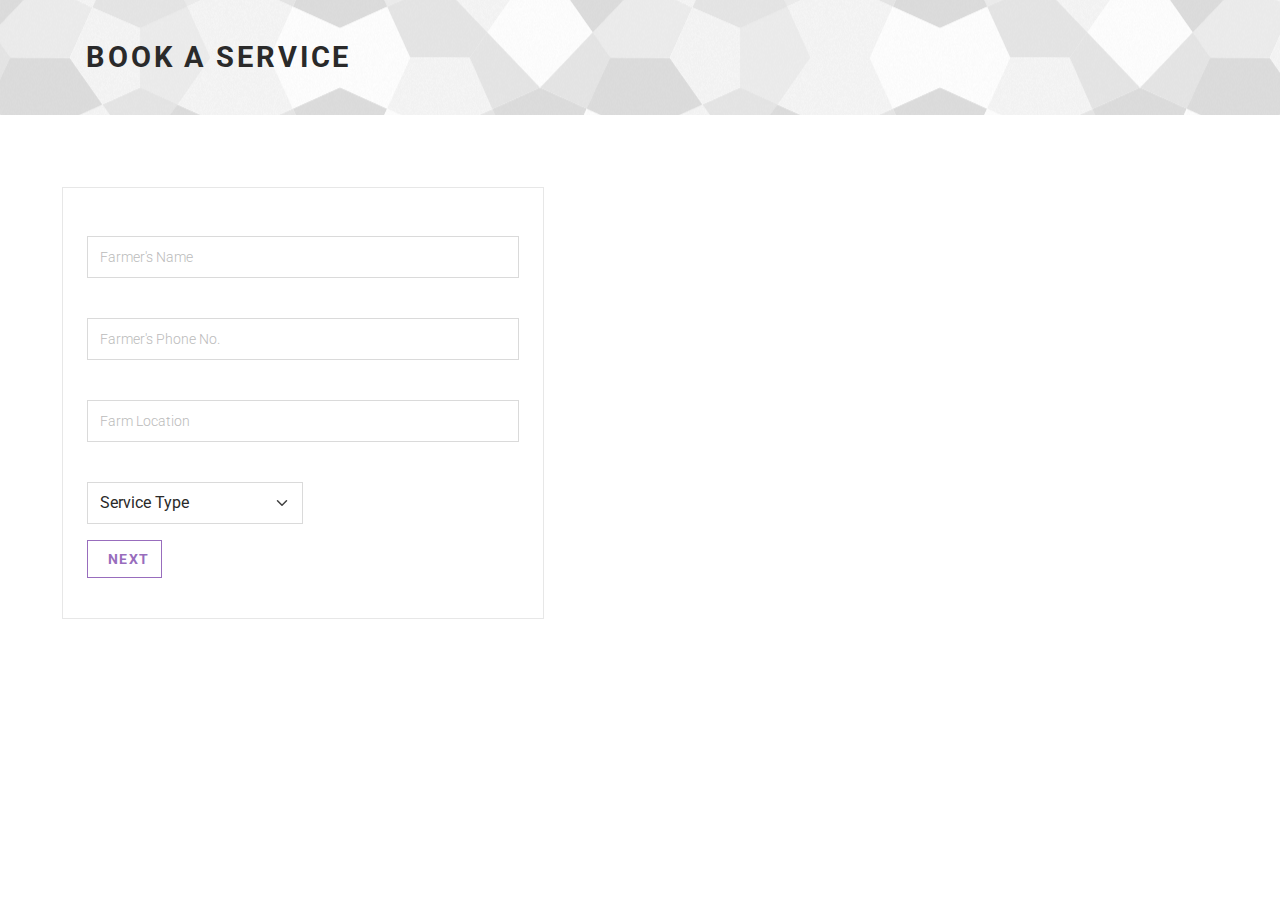
<file: booking.html>
<!DOCTYPE html>
<html>
  <head>
    <meta charset="utf-8">
    <meta http-equiv="X-UA-Compatible" content="IE=edge">
    <title>Book Service</title>
    <meta name="description" content="">
    <meta name="viewport" content="width=device-width, initial-scale=1">
    <meta name="robots" content="all,follow">
    <!-- Google fonts-->
    <link rel="stylesheet" href="https://fonts.googleapis.com/css?family=Roboto:300,400,700">
    <!-- Swiper slider-->
    <link rel="stylesheet" href="vendor/swiper/swiper-bundle.min.css">
    <!-- Choices.js [Custom select]-->
    <link rel="stylesheet" href="vendor/choices.js/public/assets/styles/choices.css">
    <!-- Theme stylesheet-->
    <link rel="stylesheet" href="css/style.default.css" id="theme-stylesheet">
    <!-- Custom stylesheet - for your changes-->
    <link rel="stylesheet" href="css/custom.css">
    <!-- Favicon and apple touch icons-->
    <link rel="shortcut icon" href="img/favicon.ico" type="image/x-icon">
    <link rel="apple-touch-icon" href="img/apple-touch-icon.png">
    <link rel="apple-touch-icon" sizes="57x57" href="img/apple-touch-icon-57x57.png">
    <link rel="apple-touch-icon" sizes="72x72" href="img/apple-touch-icon-72x72.png">
    <link rel="apple-touch-icon" sizes="76x76" href="img/apple-touch-icon-76x76.png">
    <link rel="apple-touch-icon" sizes="114x114" href="img/apple-touch-icon-114x114.png">
    <link rel="apple-touch-icon" sizes="120x120" href="img/apple-touch-icon-120x120.png">
    <link rel="apple-touch-icon" sizes="144x144" href="img/apple-touch-icon-144x144.png">
    <link rel="apple-touch-icon" sizes="152x152" href="img/apple-touch-icon-152x152.png">
  </head>
  <body>
    <div class="wide" id="all">


      <!-- HEADING BREADCRUMB-->
      <section class="bg-pentagon py-4">
        <div class="container py-3">
          <div class="row d-flex align-items-center gy-4">
            <div class="col-md-7">
              <h1 class="h2 mb-0 text-uppercase">Book A service</h1>
            </div>
          </div>
        </div>
      </section>

      <!-- CREDENTIALS SECTION-->
      <section class="py-5">
        <div class="container py-4">
          <div class="row g-5">
            <div class="col-lg-5 border p-4">
              <!-- REGISTER FORM-->
              <form action="customer-orders.html">
                <div class="form-group mb-3">
                  <label class="form-label" for="username"></label>
                  <input class="form-control" id="username" type="text" name="username" placeholder="Farmer's Name">
                </div>
                <div class="form-group mb-3">
                  <label class="form-label" for="phone"></label>
                  <input class="form-control" id="phone" type="number" name="phone" placeholder="Farmer's Phone No.">
                </div>

                <div class="form-group mb-3">
                  <label class="form-label" for="location"></label>
                  <input class="form-control" id="location" type="text" name="location" placeholder="Farm Location">
                </div>

                <div class="col-md-12 mb-3 col-lg-3" style="width: 50%;">
                  <label class="form-label" for="serviceType"></label>
                  <select class="form-select" id="serviceType" name="serviceType" data-customclass="form-control py-1">
                    <option selected disabled>Service Type</option>
                    <option value="#">Farm Vehicles</option>
                    <option value="#">Logistic</option>
                  </select>
                </div>


                <div class="form-group mb-3">
                  <a class="btn btn-outline-primary" href="service_type.html" type="submit"><i class="fas fa-user me-2"></i>Next</a>
                </div>
              </form>
            </div>
          </div>
        </div>
      </section>
    </div>


    <!-- JavaScript files-->
    <script src="vendor/bootstrap/js/bootstrap.bundle.min.js"></script>
    <script src="vendor/waypoints/lib/noframework.waypoints.js"></script>
    <script src="vendor/swiper/swiper-bundle.min.js"></script>
    <script src="vendor/choices.js/public/assets/scripts/choices.js"></script>
    <script src="js/theme.js"></script>

    <!-- FontAwesome CSS - loading as last, so it doesn't block rendering-->
    <link rel="stylesheet" href="https://use.fontawesome.com/releases/v5.7.1/css/all.css" integrity="sha384-fnmOCqbTlWIlj8LyTjo7mOUStjsKC4pOpQbqyi7RrhN7udi9RwhKkMHpvLbHG9Sr" crossorigin="anonymous">
  </body>
</html>
</file>
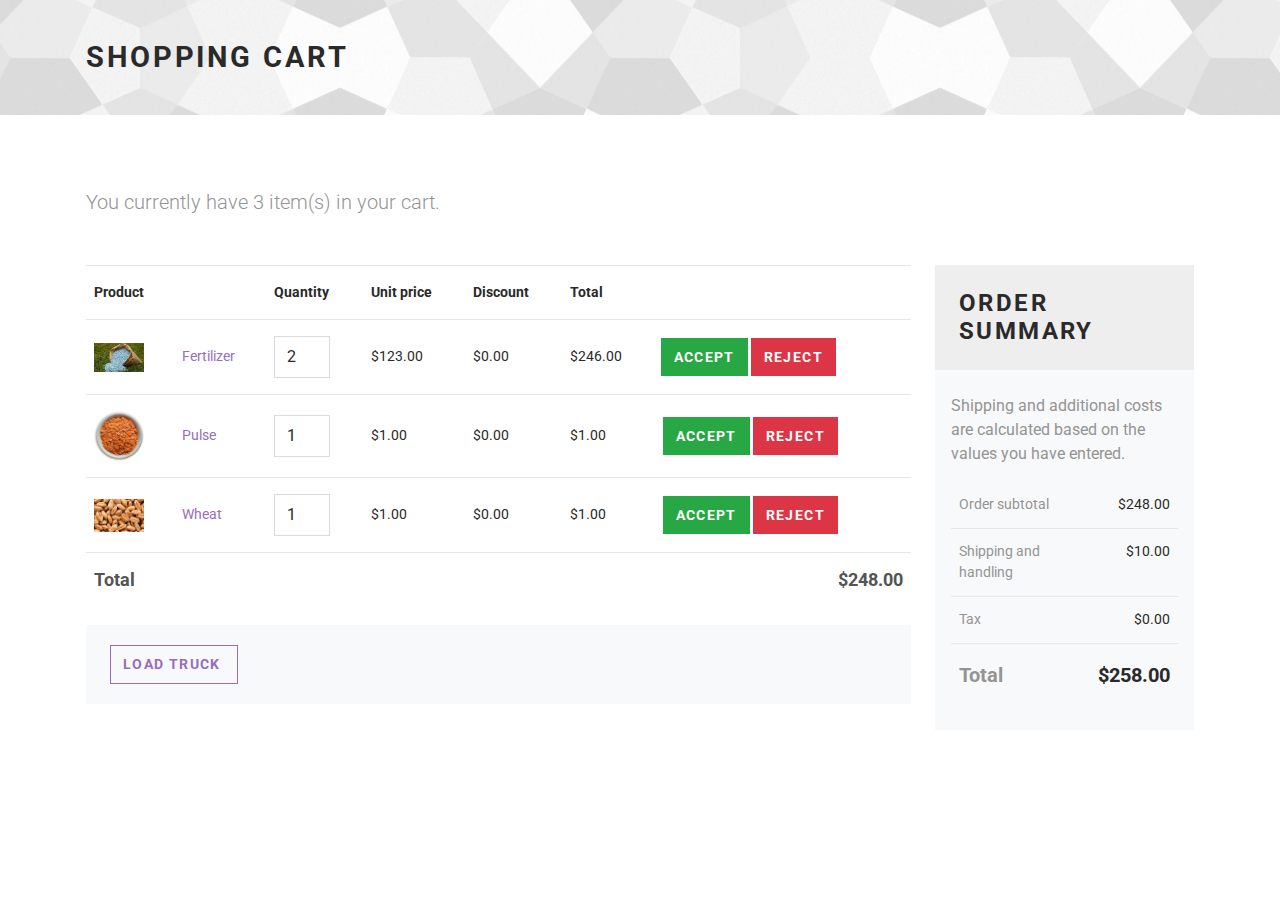
<file: import_list.html>
<!DOCTYPE html>
<html>
  <head>
    <meta charset="utf-8">
    <meta http-equiv="X-UA-Compatible" content="IE=edge">
    <title>Universal - All In 1 Template</title>
    <meta name="description" content="">
    <meta name="viewport" content="width=device-width, initial-scale=1">
    <meta name="robots" content="all,follow">
    <!-- Google fonts-->
    <link rel="stylesheet" href="https://fonts.googleapis.com/css?family=Roboto:300,400,700">
    <!-- Swiper slider-->
    <link rel="stylesheet" href="vendor/swiper/swiper-bundle.min.css">
    <!-- Choices.js [Custom select]-->
    <link rel="stylesheet" href="vendor/choices.js/public/assets/styles/choices.css">
    <!-- Theme stylesheet-->
    <link rel="stylesheet" href="css/style.default.css" id="theme-stylesheet">
    <!-- Custom stylesheet - for your changes-->
    <link rel="stylesheet" href="css/custom.css">
    <!-- Favicon and apple touch icons-->
    <link rel="shortcut icon" href="img/favicon.ico" type="image/x-icon">
    <link rel="apple-touch-icon" href="img/apple-touch-icon.png">
    <link rel="apple-touch-icon" sizes="57x57" href="img/apple-touch-icon-57x57.png">
    <link rel="apple-touch-icon" sizes="72x72" href="img/apple-touch-icon-72x72.png">
    <link rel="apple-touch-icon" sizes="76x76" href="img/apple-touch-icon-76x76.png">
    <link rel="apple-touch-icon" sizes="114x114" href="img/apple-touch-icon-114x114.png">
    <link rel="apple-touch-icon" sizes="120x120" href="img/apple-touch-icon-120x120.png">
    <link rel="apple-touch-icon" sizes="144x144" href="img/apple-touch-icon-144x144.png">
    <link rel="apple-touch-icon" sizes="152x152" href="img/apple-touch-icon-152x152.png">
    <!-- Tweaks for older IEs--><!--[if lt IE 9]>
        <script src="https://oss.maxcdn.com/html5shiv/3.7.3/html5shiv.min.js"></script>
        <script src="https://oss.maxcdn.com/respond/1.4.2/respond.min.js"></script><![endif]-->
  </head>
  <body>
    <div class="wide" id="all">

    <!-- HEADING BREADCRUMB-->
    <section class="bg-pentagon py-4">
      <div class="container py-3">
        <div class="row d-flex align-items-center gy-4">
          <div class="col-md-7">
            <h1 class="h2 mb-0 text-uppercase">Shopping cart</h1>
          </div>
        </div>
      </div>
    </section>

      <!-- SHOP BASKET SECTION-->
      <section class="py-5">
        <div class="container py-4">
          <p class="text-muted lead mb-5">You currently have 3 item(s) in your cart.</p>
          <div class="row">
            <div class="col-lg-9">
              <!-- CART PRODUCTS TABLE-->
              <form method="get" action="shop-checkout1.html">
                <div class="table-responsive">
                  <table class="table text-nowrap">
                    <thead>
                      <tr class="text-sm">
                        <th class="border-gray-300 border-top py-3" colspan="2">Product</th>
                        <th class="border-gray-300 border-top py-3">Quantity</th>
                        <th class="border-gray-300 border-top py-3">Unit price</th>
                        <th class="border-gray-300 border-top py-3">Discount</th>
                        <th class="border-gray-300 border-top py-3">Total</th>
                        <th class="border-gray-300 border-top py-3"></th>
                      </tr>
                    </thead>
                    <tbody>
                      <tr class="text-sm">
                        <td class="align-middle border-gray-300 py-3"><a href="#"><img class="img-fluid flex-shrink-0" src="img/fertilizer.jpeg" alt="White Blouse Armani" style="min-width: 50px" width="50"></a></td>
                        <td class="align-middle border-gray-300 py-3"><a href="#">Fertilizer</a></td>
                        <td class="align-middle border-gray-300 py-3">
                          <input class="form-control" type="number" value="2" style="max-width: 3.5rem">
                        </td>
                        <td class="align-middle border-gray-300 py-3">$123.00</td>
                        <td class="align-middle border-gray-300 py-3">$0.00</td>
                        <td class="align-middle border-gray-300 py-3">$246.00</td>
                        <td class="align-middle border-gray-300 py-3">
                          <button class="btn btn-success" type="button">Accept</button>
                          <button class="btn btn-danger" type="button">Reject</button>
                        </td>
                      </tr>
                      <tr class="text-sm">
                        <td class="align-middle border-gray-300 py-3"><a href="#"><img class="img-fluid flex-shrink-0" src="img/pulses.png" alt="White Blouse Armani" style="min-width: 50px" width="50"></a></td>
                        <td class="align-middle border-gray-300 py-3"><a href="#">Pulse</a></td>
                        <td class="align-middle border-gray-300 py-3">
                          <input class="form-control" type="number" value="1" style="max-width: 3.5rem">
                        </td>
                        <td class="align-middle border-gray-300 py-3">$1.00</td>
                        <td class="align-middle border-gray-300 py-3">$0.00</td>
                        <td class="align-middle border-gray-300 py-3">$1.00</td>
                        <td class="align-middle border-gray-300 py-3">
                          <button class="btn btn-link p-0" type="button">
                            <button class="btn btn-success" type="button">Accept</button>
                            <button class="btn btn-danger" type="button">Reject</button>
                        </button>
                        </td>
                      </tr>
                      <tr class="text-sm">
                        <td class="align-middle border-gray-300 py-3"><a href="#"><img class="img-fluid flex-shrink-0" src="img/wheat.jpg" alt="White Blouse Armani" style="min-width: 50px" width="50"></a></td>
                        <td class="align-middle border-gray-300 py-3"><a href="#">Wheat</a></td>
                        <td class="align-middle border-gray-300 py-3">
                          <input class="form-control" type="number" value="1" style="max-width: 3.5rem">
                        </td>
                        <td class="align-middle border-gray-300 py-3">$1.00</td>
                        <td class="align-middle border-gray-300 py-3">$0.00</td>
                        <td class="align-middle border-gray-300 py-3">$1.00</td>
                        <td class="align-middle border-gray-300 py-3">
                          <button class="btn btn-link p-0" type="button">
                            <button class="btn btn-success" type="button">Accept</button>
                            <button class="btn btn-danger" type="button">Reject</button>
                        </button>
                        </td>
                      </tr>
                    </tbody>
                    <tfoot>
                      <tr>
                        <th class="py-3 border-0" colspan="5"> <span class="h4 text-gray-700 mb-0">Total</span></th>
                        <th class="py-3 border-0 text-end" colspan="2"> <span class="h4 text-gray-700 mb-0">$248.00</span></th>
                      </tr>
                    </tfoot>
                  </table>
                </div>
                <!-- NAVIGATION FOOTER-->
                <div class="d-flex gx-lg-0 bg-light px-4 py-3 mb-5">
                    <button class="btn btn-outline-primary my-1" type="submit">Load Truck<i class="fas fa-angle-right ms-1"></i></button>
                </div>
              </form>
            </div>

            <!-- CHECKOUT SIDEBAR -->
            <div class="col-lg-3">
              <div class="mb-5">
                <div class="p-4 bg-gray-200">
                  <h3 class="text-uppercase mb-0">Order summary</h3>
                </div>
                <div class="bg-light py-4 px-3">
                  <p class="text-muted">Shipping and additional costs are calculated based on the values you have entered.</p>
                  <div class="table-responsive">
                    <table class="table mb-0">
                      <tbody class="text-sm">
                        <tr>
                          <th class="text-muted"> <span class="d-block py-1 fw-normal">Order subtotal</span></th>
                          <th> <span class="d-block py-1 fw-normal text-end">$248.00</span></th>
                        </tr>
                        <tr>
                          <th class="text-muted"> <span class="d-block py-1 fw-normal">Shipping and handling</span></th>
                          <th> <span class="d-block py-1 fw-normal text-end">$10.00</span></th>
                        </tr>
                        <tr>
                          <th class="text-muted"> <span class="d-block py-1 fw-normal">Tax</span></th>
                          <th> <span class="d-block py-1 fw-normal text-end">$0.00</span></th>
                        </tr>
                        <tr class="total">
                          <td class="py-3 border-bottom-0 text-muted"> <span class="lead fw-bold">Total</span></td>
                          <th class="py-3 border-bottom-0"> <span class="lead fw-bold text-end">$258.00</span></th>
                        </tr>
                      </tbody>
                    </table>
                  </div>
                </div>
              </div>
            </div>
          </div>
        </div>
      </section>
    </div>

    <!-- JavaScript files-->
    <script src="vendor/bootstrap/js/bootstrap.bundle.min.js"></script>
    <script src="vendor/waypoints/lib/noframework.waypoints.js"></script>
    <script src="vendor/swiper/swiper-bundle.min.js"></script>
    <script src="vendor/choices.js/public/assets/scripts/choices.js"></script>
    <script src="js/theme.js"></script>
    <script>
      // ------------------------------------------------------- //
      //   Inject SVG Sprite -
      //   see more here
      //   https://css-tricks.com/ajaxing-svg-sprite/
      // ------------------------------------------------------ //
      function injectSvgSprite(path) {

          var ajax = new XMLHttpRequest();
          ajax.open("GET", path, true);
          ajax.send();
          ajax.onload = function(e) {
          var div = document.createElement("div");
          div.className = 'd-none';
          div.innerHTML = ajax.responseText;
          document.body.insertBefore(div, document.body.childNodes[0]);
          }
      }
      // this is set to BootstrapTemple website as you cannot
      // inject local SVG sprite (using only 'icons/orion-svg-sprite.svg' path)
      // while using file:// protocol
      // pls don't forget to change to your domain :)
      injectSvgSprite('https://bootstraptemple.com/files/icons/orion-svg-sprite.svg');

    </script>
    <!-- FontAwesome CSS - loading as last, so it doesn't block rendering-->
    <link rel="stylesheet" href="https://use.fontawesome.com/releases/v5.7.1/css/all.css" integrity="sha384-fnmOCqbTlWIlj8LyTjo7mOUStjsKC4pOpQbqyi7RrhN7udi9RwhKkMHpvLbHG9Sr" crossorigin="anonymous">
  </body>
</html>
</file>
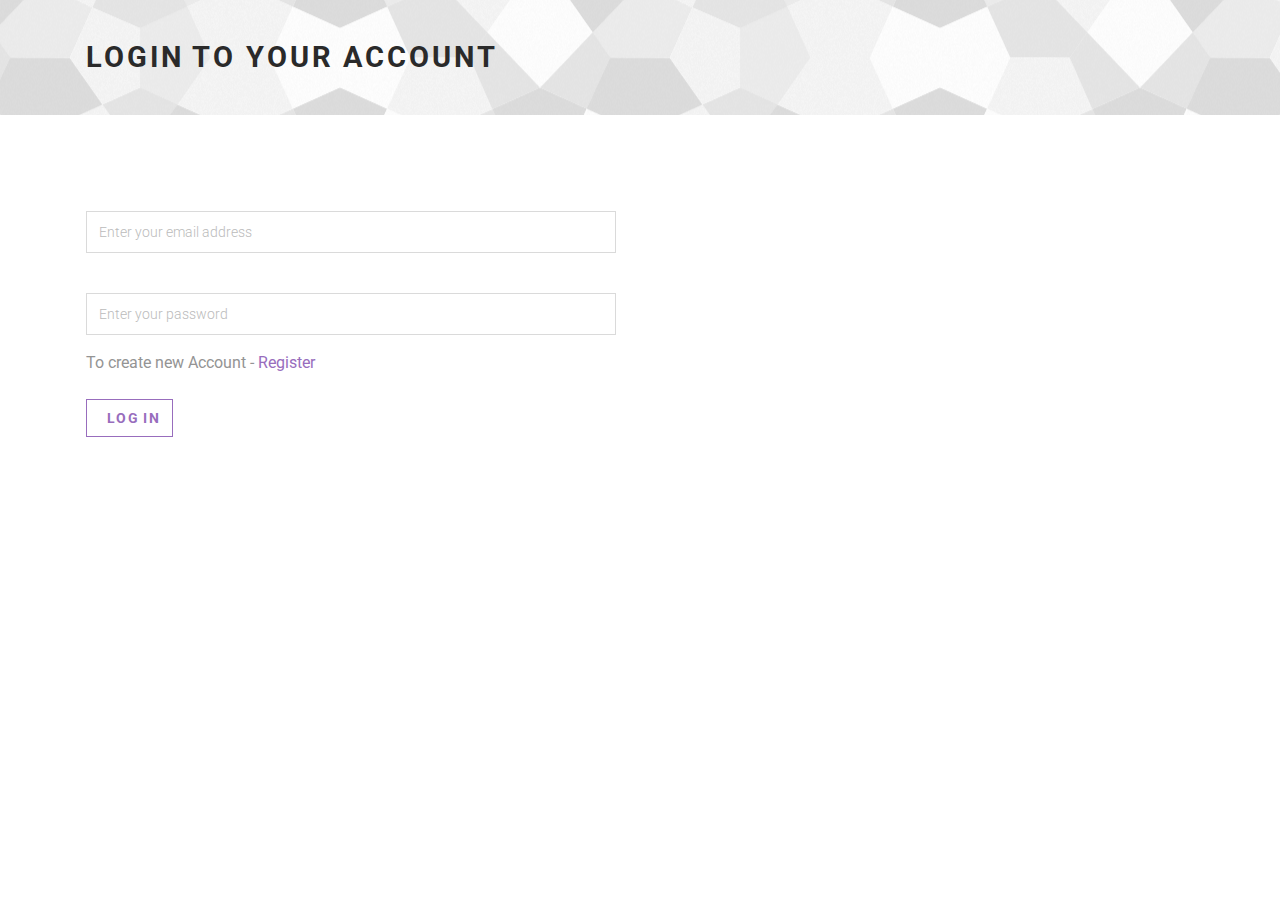
<file: login.html>
<!DOCTYPE html>
<html>
  <head>
    <meta charset="utf-8">
    <meta http-equiv="X-UA-Compatible" content="IE=edge">
    <title>Universal - All In 1 Template</title>
    <meta name="description" content="">
    <meta name="viewport" content="width=device-width, initial-scale=1">
    <meta name="robots" content="all,follow">
    <!-- Google fonts-->
    <link rel="stylesheet" href="https://fonts.googleapis.com/css?family=Roboto:300,400,700">
    <!-- Swiper slider-->
    <link rel="stylesheet" href="vendor/swiper/swiper-bundle.min.css">
    <!-- Choices.js [Custom select]-->
    <link rel="stylesheet" href="vendor/choices.js/public/assets/styles/choices.css">
    <!-- Theme stylesheet-->
    <link rel="stylesheet" href="css/style.default.css" id="theme-stylesheet">
    <!-- Custom stylesheet - for your changes-->
    <link rel="stylesheet" href="css/custom.css">
    <!-- Favicon and apple touch icons-->
    <link rel="shortcut icon" href="img/favicon.ico" type="image/x-icon">
    <link rel="apple-touch-icon" href="img/apple-touch-icon.png">
    <link rel="apple-touch-icon" sizes="57x57" href="img/apple-touch-icon-57x57.png">
    <link rel="apple-touch-icon" sizes="72x72" href="img/apple-touch-icon-72x72.png">
    <link rel="apple-touch-icon" sizes="76x76" href="img/apple-touch-icon-76x76.png">
    <link rel="apple-touch-icon" sizes="114x114" href="img/apple-touch-icon-114x114.png">
    <link rel="apple-touch-icon" sizes="120x120" href="img/apple-touch-icon-120x120.png">
    <link rel="apple-touch-icon" sizes="144x144" href="img/apple-touch-icon-144x144.png">
    <link rel="apple-touch-icon" sizes="152x152" href="img/apple-touch-icon-152x152.png">
  </head>
  <body>
    <div class="wide" id="all">


        <!-- HEADING BREADCRUMB-->
        <section class="bg-pentagon py-4">
          <div class="container py-3">
            <div class="row d-flex align-items-center gy-4">
              <div class="col-md-7">
                <h1 class="h2 mb-0 text-uppercase">Login to your Account</h1>
              </div>
            </div>
          </div>
        </section>
      <!-- CREDENTIALS SECTION-->
      <section class="py-5">
        <div class="container py-4">
          <div class="row g-5">

            <!-- LOGIN BLOCK -->
            <div class="col-lg-6">
                <!-- LOGIN FORM-->
                <form action="customer-orders.html">

                    <div class="form-group mb-3">
                        <label class="form-label" for="loginemail"></label>
                        <input class="form-control" id="loginemail" type="text" name="loginemail" placeholder="Enter your email address">
                    </div>
                    <div class="form-group mb-3">
                        <label class="form-label" for="loginpassword"></label>
                        <input class="form-control" id="loginpassword" type="text" name="loginpassword" placeholder="Enter your password">
                    </div>
                    <p class="text-muted mb-4">To create new Account - <a href="register.html">Register</a></p>
                  <div class="form-group mb-3">
                      <a class="btn btn-outline-primary" href="booking.html" type="submit"><i class="fas fa-door-open me-2"></i>Log in</a>
                  </div>
                </form>
            </div>
          </div>
        </div>
      </section>
    </div>


    <!-- JavaScript files-->
    <script src="vendor/bootstrap/js/bootstrap.bundle.min.js"></script>
    <script src="vendor/waypoints/lib/noframework.waypoints.js"></script>
    <script src="vendor/swiper/swiper-bundle.min.js"></script>
    <script src="vendor/choices.js/public/assets/scripts/choices.js"></script>
    <script src="js/theme.js"></script>

    <!-- FontAwesome CSS - loading as last, so it doesn't block rendering-->
    <link rel="stylesheet" href="https://use.fontawesome.com/releases/v5.7.1/css/all.css" integrity="sha384-fnmOCqbTlWIlj8LyTjo7mOUStjsKC4pOpQbqyi7RrhN7udi9RwhKkMHpvLbHG9Sr" crossorigin="anonymous">
  </body>
</html>
</file>
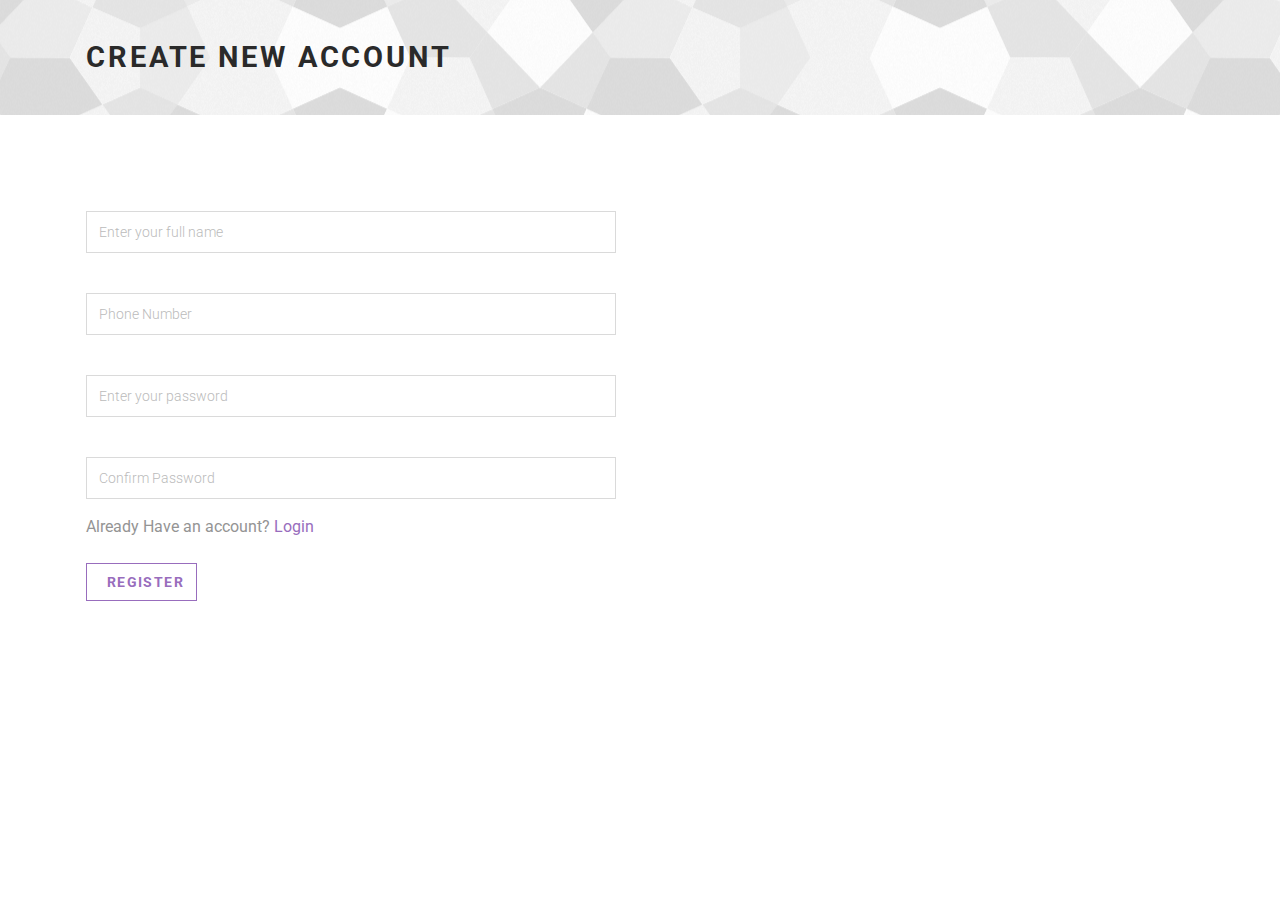
<file: register.html>
<!DOCTYPE html>
<html>
  <head>
    <meta charset="utf-8">
    <meta http-equiv="X-UA-Compatible" content="IE=edge">
    <title>Universal - All In 1 Template</title>
    <meta name="description" content="">
    <meta name="viewport" content="width=device-width, initial-scale=1">
    <meta name="robots" content="all,follow">
    <!-- Google fonts-->
    <link rel="stylesheet" href="https://fonts.googleapis.com/css?family=Roboto:300,400,700">
    <!-- Swiper slider-->
    <link rel="stylesheet" href="vendor/swiper/swiper-bundle.min.css">
    <!-- Choices.js [Custom select]-->
    <link rel="stylesheet" href="vendor/choices.js/public/assets/styles/choices.css">
    <!-- Theme stylesheet-->
    <link rel="stylesheet" href="css/style.default.css" id="theme-stylesheet">
    <!-- Custom stylesheet - for your changes-->
    <link rel="stylesheet" href="css/custom.css">
    <!-- Favicon and apple touch icons-->
    <link rel="shortcut icon" href="img/favicon.ico" type="image/x-icon">
    <link rel="apple-touch-icon" href="img/apple-touch-icon.png">
    <link rel="apple-touch-icon" sizes="57x57" href="img/apple-touch-icon-57x57.png">
    <link rel="apple-touch-icon" sizes="72x72" href="img/apple-touch-icon-72x72.png">
    <link rel="apple-touch-icon" sizes="76x76" href="img/apple-touch-icon-76x76.png">
    <link rel="apple-touch-icon" sizes="114x114" href="img/apple-touch-icon-114x114.png">
    <link rel="apple-touch-icon" sizes="120x120" href="img/apple-touch-icon-120x120.png">
    <link rel="apple-touch-icon" sizes="144x144" href="img/apple-touch-icon-144x144.png">
    <link rel="apple-touch-icon" sizes="152x152" href="img/apple-touch-icon-152x152.png">
  </head>
  <body>
    <div class="wide" id="all">


      <!-- HEADING BREADCRUMB-->
      <section class="bg-pentagon py-4">
        <div class="container py-3">
          <div class="row d-flex align-items-center gy-4">
            <div class="col-md-7">
              <h1 class="h2 mb-0 text-uppercase">Create New Account</h1>
            </div>
          </div>
        </div>
      </section>

      <!-- CREDENTIALS SECTION-->
      <section class="py-5">
        <div class="container py-4">
          <div class="row g-5">
            <div class="col-lg-6">
              <!-- REGISTER FORM-->
              <form action="customer-orders.html">
                <div class="form-group mb-3">
                  <label class="form-label" for="username"></label>
                  <input class="form-control" id="username" type="text" name="username" placeholder="Enter your full name">
                </div>
                <div class="form-group mb-3">
                  <label class="form-label" for="phone"></label>
                  <input class="form-control" id="phone" type="number" name="phone" placeholder="Phone Number">
                </div>
                <div class="form-group mb-3">
                  <label class="form-label" for="userpassword"></label>
                  <input class="form-control" id="userpassword" type="text" name="userpassword" placeholder="Enter your password">
                </div>
                <div class="form-group mb-3">
                  <label class="form-label" for="confirmpassword"></label>
                  <input class="form-control" id="confirmpassword" type="text" name="confirmpassword" placeholder="Confirm Password">
                </div>
                <p class="text-muted mb-4">Already Have an account? <a href="login.html">Login</a></p>
                <div class="form-group mb-3">
                  <a class="btn btn-outline-primary" href="login.html" type="submit"><i class="fas fa-user me-2"></i>Register</a>
                </div>
              </form>
            </div>

          </div>
        </div>
      </section>
    </div>


    <!-- JavaScript files-->
    <script src="vendor/bootstrap/js/bootstrap.bundle.min.js"></script>
    <script src="vendor/waypoints/lib/noframework.waypoints.js"></script>
    <script src="vendor/swiper/swiper-bundle.min.js"></script>
    <script src="vendor/choices.js/public/assets/scripts/choices.js"></script>
    <script src="js/theme.js"></script>

    <!-- FontAwesome CSS - loading as last, so it doesn't block rendering-->
    <link rel="stylesheet" href="https://use.fontawesome.com/releases/v5.7.1/css/all.css" integrity="sha384-fnmOCqbTlWIlj8LyTjo7mOUStjsKC4pOpQbqyi7RrhN7udi9RwhKkMHpvLbHG9Sr" crossorigin="anonymous">
  </body>
</html>
</file>
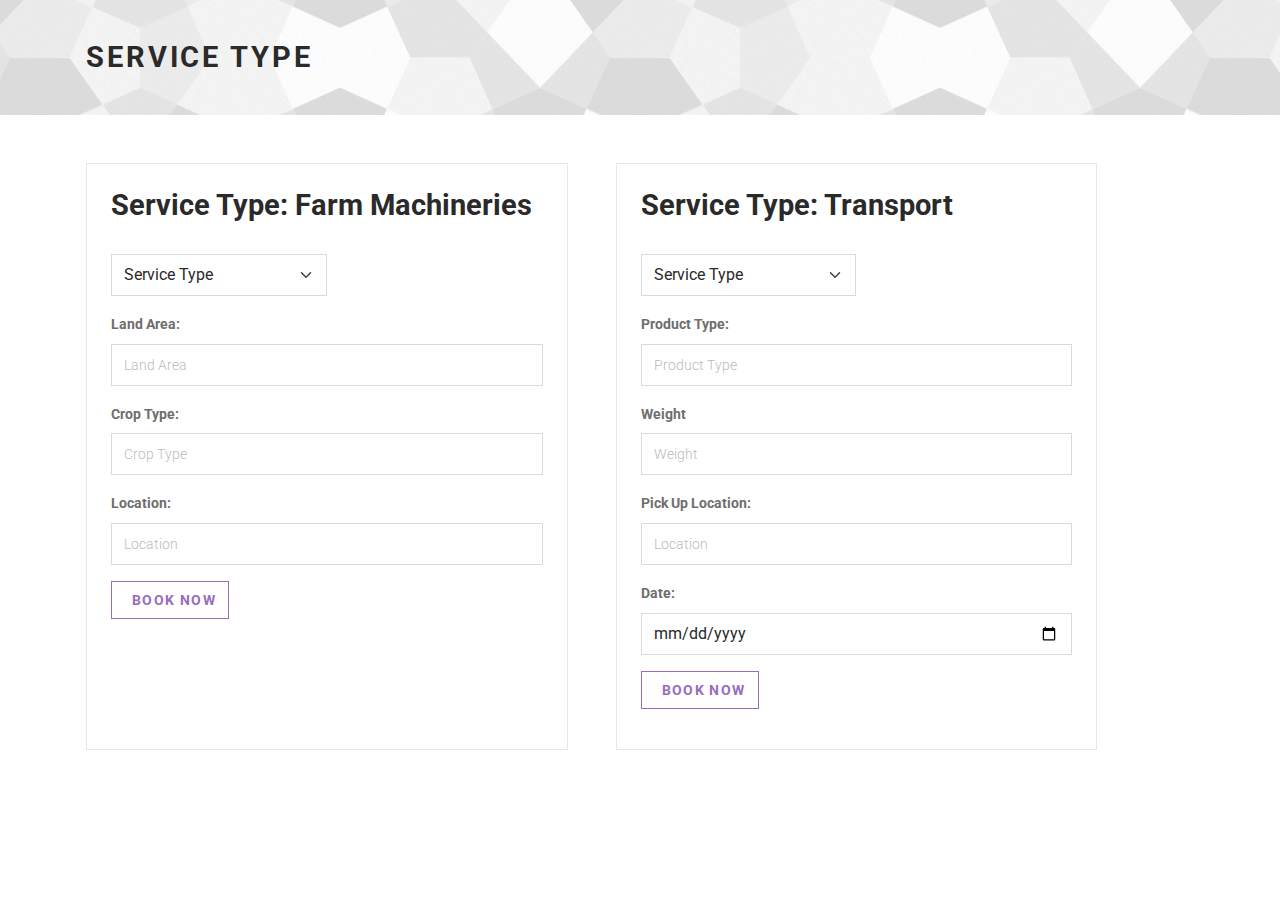
<file: service_type.html>
<!DOCTYPE html>
<html>
  <head>
    <meta charset="utf-8">
    <meta http-equiv="X-UA-Compatible" content="IE=edge">
    <title>Select Service Type</title>
    <meta name="description" content="">
    <meta name="viewport" content="width=device-width, initial-scale=1">
    <meta name="robots" content="all,follow">
    <!-- Google fonts-->
    <link rel="stylesheet" href="https://fonts.googleapis.com/css?family=Roboto:300,400,700">
    <!-- Swiper slider-->
    <link rel="stylesheet" href="vendor/swiper/swiper-bundle.min.css">
    <!-- Choices.js [Custom select]-->
    <link rel="stylesheet" href="vendor/choices.js/public/assets/styles/choices.css">
    <!-- Theme stylesheet-->
    <link rel="stylesheet" href="css/style.default.css" id="theme-stylesheet">
    <!-- Custom stylesheet - for your changes-->
    <link rel="stylesheet" href="css/custom.css">
    <!-- Favicon and apple touch icons-->
    <link rel="shortcut icon" href="img/favicon.ico" type="image/x-icon">
    <link rel="apple-touch-icon" href="img/apple-touch-icon.png">
    <link rel="apple-touch-icon" sizes="57x57" href="img/apple-touch-icon-57x57.png">
    <link rel="apple-touch-icon" sizes="72x72" href="img/apple-touch-icon-72x72.png">
    <link rel="apple-touch-icon" sizes="76x76" href="img/apple-touch-icon-76x76.png">
    <link rel="apple-touch-icon" sizes="114x114" href="img/apple-touch-icon-114x114.png">
    <link rel="apple-touch-icon" sizes="120x120" href="img/apple-touch-icon-120x120.png">
    <link rel="apple-touch-icon" sizes="144x144" href="img/apple-touch-icon-144x144.png">
    <link rel="apple-touch-icon" sizes="152x152" href="img/apple-touch-icon-152x152.png">

    <style>
      .disNone{
        display: none;
      }
    </style>
  </head>
  <body>
    <div class="wide" id="all">


      <!-- HEADING BREADCRUMB-->
      <section class="bg-pentagon py-4">
        <div class="container py-3">
          <div class="row d-flex align-items-center gy-4">
            <div class="col-md-7">
              <h1 class="h2 mb-0 text-uppercase">Service Type</h1>
            </div>
          </div>
        </div>
      </section>

      <!-- CREDENTIALS SECTION-->
      <section class="py-5">
        <div class="container py-4">
          <div class="row g-5">
            <div class="col-lg-5 border p-4 m-4">
              <h2>Service Type: Farm Machineries</h2>
              <!-- REGISTER FORM-->
              <form action="customer-orders.html">
                <div class="col-md-12 mb-3 col-lg-3" style="width: 50%;">
                  <label class="form-label" for="serviceType"></label>
                  <select class="form-select" id="service" name="serviceType" data-customclass="form-control py-1">
                    <option selected disabled>Service Type</option>
                    <option value="Tractors">Tractors</option>
                    <option value="Cultivators">Cultivators</option>
                    <option value="Harvestors">Harvestors</option>
                  </select>
                </div>

                <div class="form-group mb-3">
                  <label class="form-label" for="land"><b>Land Area:</b></label>
                  <input class="form-control" id="land" type="text" name="land" placeholder="Land Area">
                </div>
                <div class="form-group mb-3">
                  <label class="form-label" for="croptype"><b>Crop Type:</b></label>
                  <input class="form-control" id="croptype" type="text" name="croptype" placeholder="Crop Type">
                </div>

                <div class="form-group mb-3">
                  <label class="form-label" for="location"><b>Location:</b></label>
                  <input class="form-control" id="location" type="text" name="location" placeholder="Location">
                </div>

                <div class="form-group mb-3">
                  <a class="btn btn-outline-primary" href="service_type.html" type="submit"><i class="fas fa-user me-2"></i>Book Now</a>
                </div>
              </form>
            </div>


            <div class="col-lg-5 border p-4 m-4">
              <h2>Service Type: Transport</h2>
              <!-- REGISTER FORM-->
              <form action="customer-orders.html">

                <div class="col-md-12 mb-3 col-lg-3" style="width: 50%;">
                  <label class="form-label" for="serviceType"></label>
                  <select class="form-select" onClick="option()" id="serviceType" name="serviceType" data-customclass="form-control py-1">
                    <option selected disabled>Service Type</option>
                    <option value="import">Import</option>
                    <option value="export">Export</option>
                  </select>
                </div>
                <div class="form-group mb-3">
                  <label class="form-label" for="protype"><b>Product Type:</b></label>
                  <input class="form-control" id="protype" type="text" name="protype" placeholder="Product Type">
                </div>

                <div class="form-group mb-3">
                  <label class="form-label" for="weight"><b>Weight</b></label>
                  <input class="form-control" id="weight" type="number" name="weight" placeholder="Weight">
                </div>

                <div class="form-group mb-3">
                  <label class="form-label" for="location1"><b>Pick Up Location:</b></label>
                  <input class="form-control" id="location1" type="text" name="location1" placeholder="Location">
                </div>

                <div class="form-group mb-3 disNone" id="loc">
                  <label class="form-label" for="location2"><b>Drop Location:</b></label>
                  <input class="form-control" id="location2" type="text" name="location2" placeholder="Location">
                </div>

                <div class="form-group mb-3">
                  <label class="form-label" for="date"><b>Date:</b></label>
                  <input class="form-control" id="date" type="date" name="date" placeholder="Date">
                </div>


                <div class="form-group mb-3">
                  <a class="btn btn-outline-primary" href="service_type.html" type="submit"><i class="fas fa-user me-2"></i>Book Now</a>
                </div>
              </form>
            </div>
          </div>
        </div>
      </section>
    </div>


    <!-- JavaScript files-->
    <script src="vendor/bootstrap/js/bootstrap.bundle.min.js"></script>
    <script src="vendor/waypoints/lib/noframework.waypoints.js"></script>
    <script src="vendor/swiper/swiper-bundle.min.js"></script>
    <script src="vendor/choices.js/public/assets/scripts/choices.js"></script>
    <script src="js/theme.js"></script>

    <script>
      function option(){
        const serviceType = document.getElementById("serviceType")
        const loc = document.getElementById("loc")

        if(serviceType.value == "import"){
          loc.classList.add("disNone");
        }else if(serviceType.value == "export"){
          loc.classList.remove("disNone");
        }
      }
    </script>

    <!-- FontAwesome CSS - loading as last, so it doesn't block rendering-->
    <link rel="stylesheet" href="https://use.fontawesome.com/releases/v5.7.1/css/all.css" integrity="sha384-fnmOCqbTlWIlj8LyTjo7mOUStjsKC4pOpQbqyi7RrhN7udi9RwhKkMHpvLbHG9Sr" crossorigin="anonymous">
  </body>
</html>
</file>
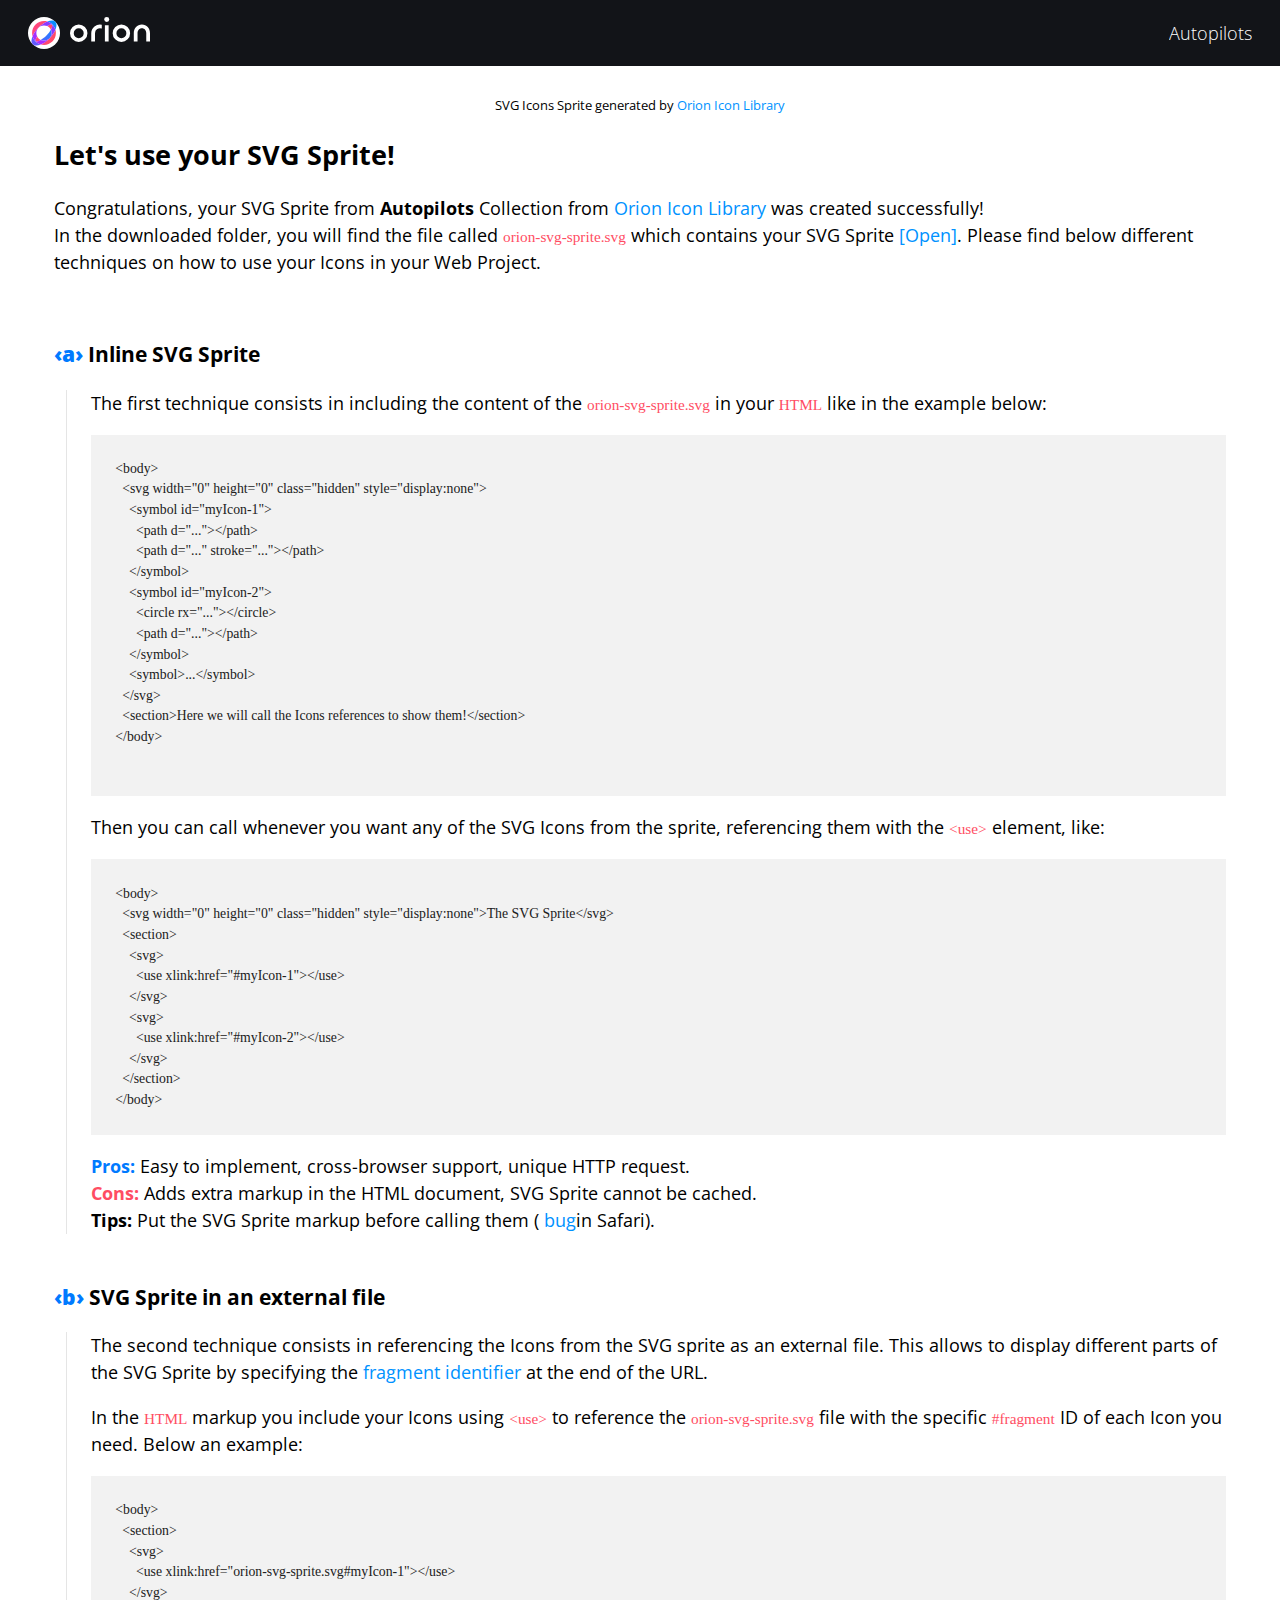
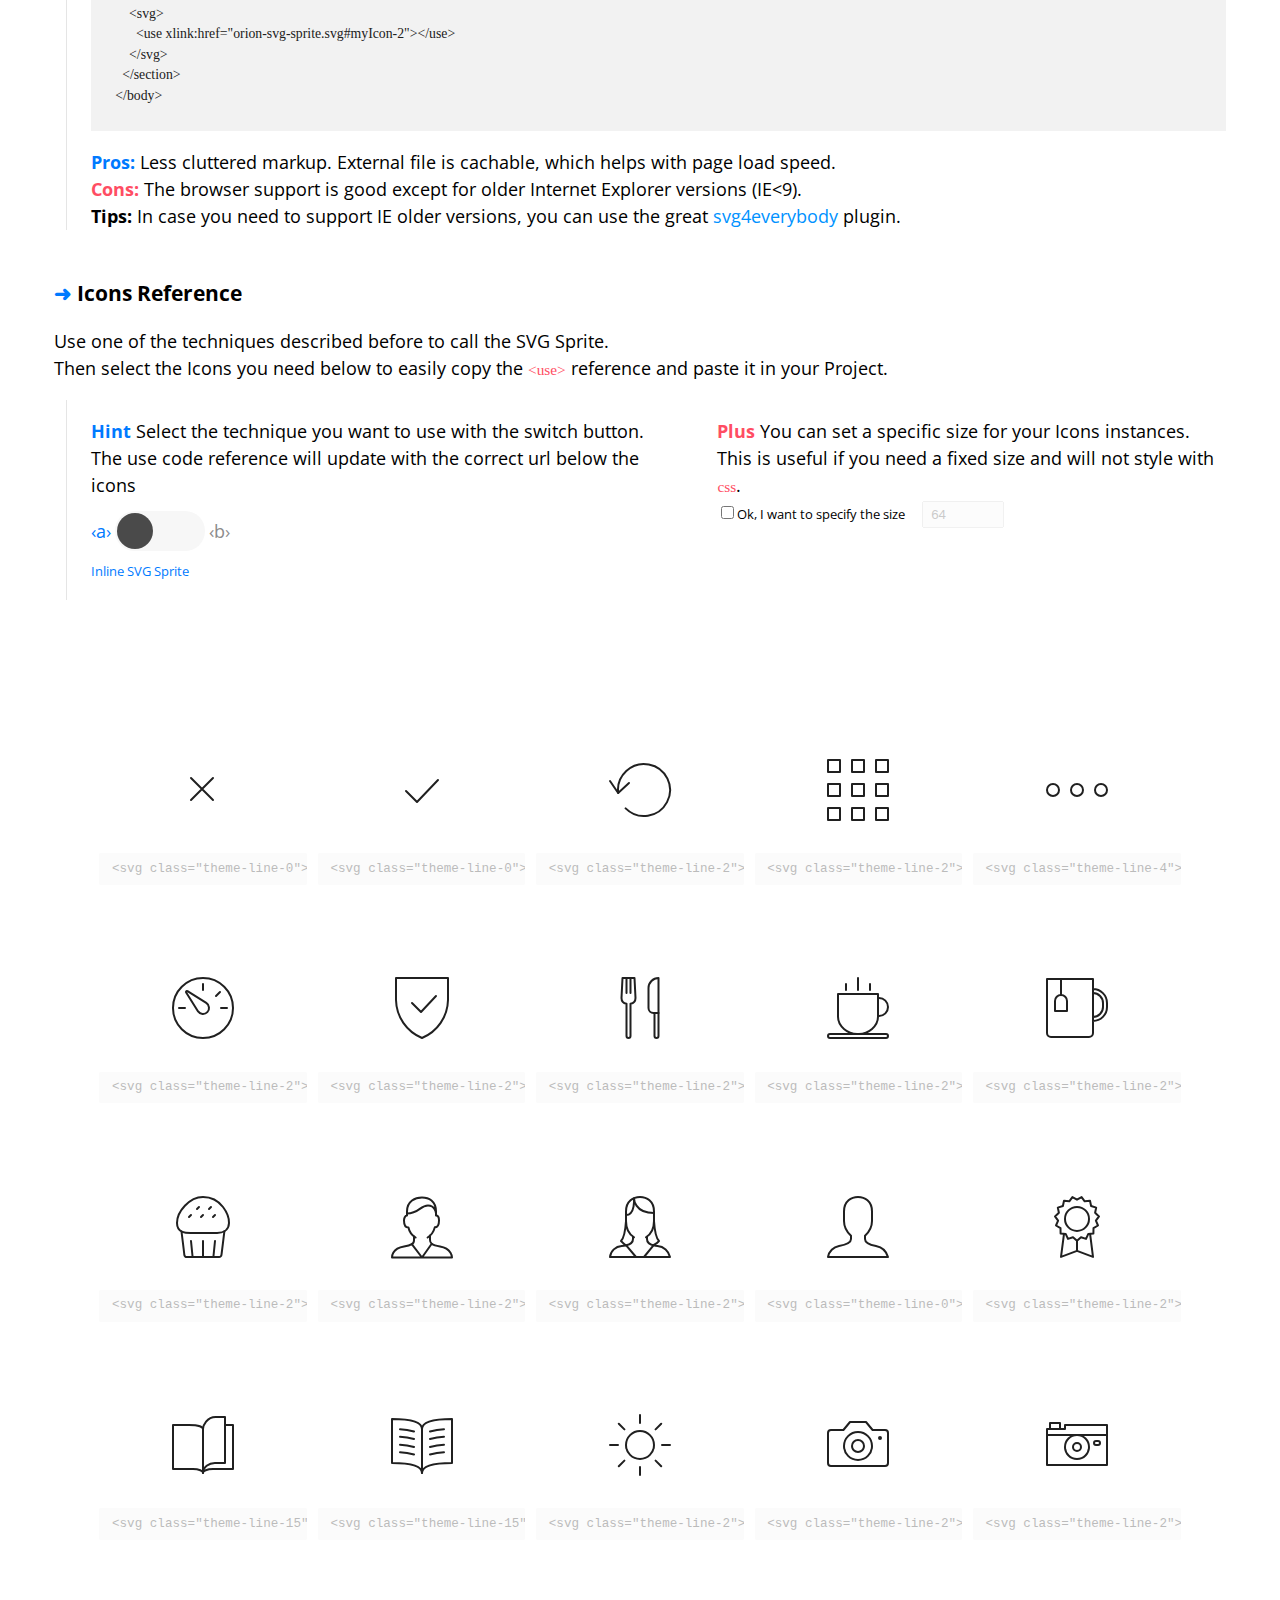
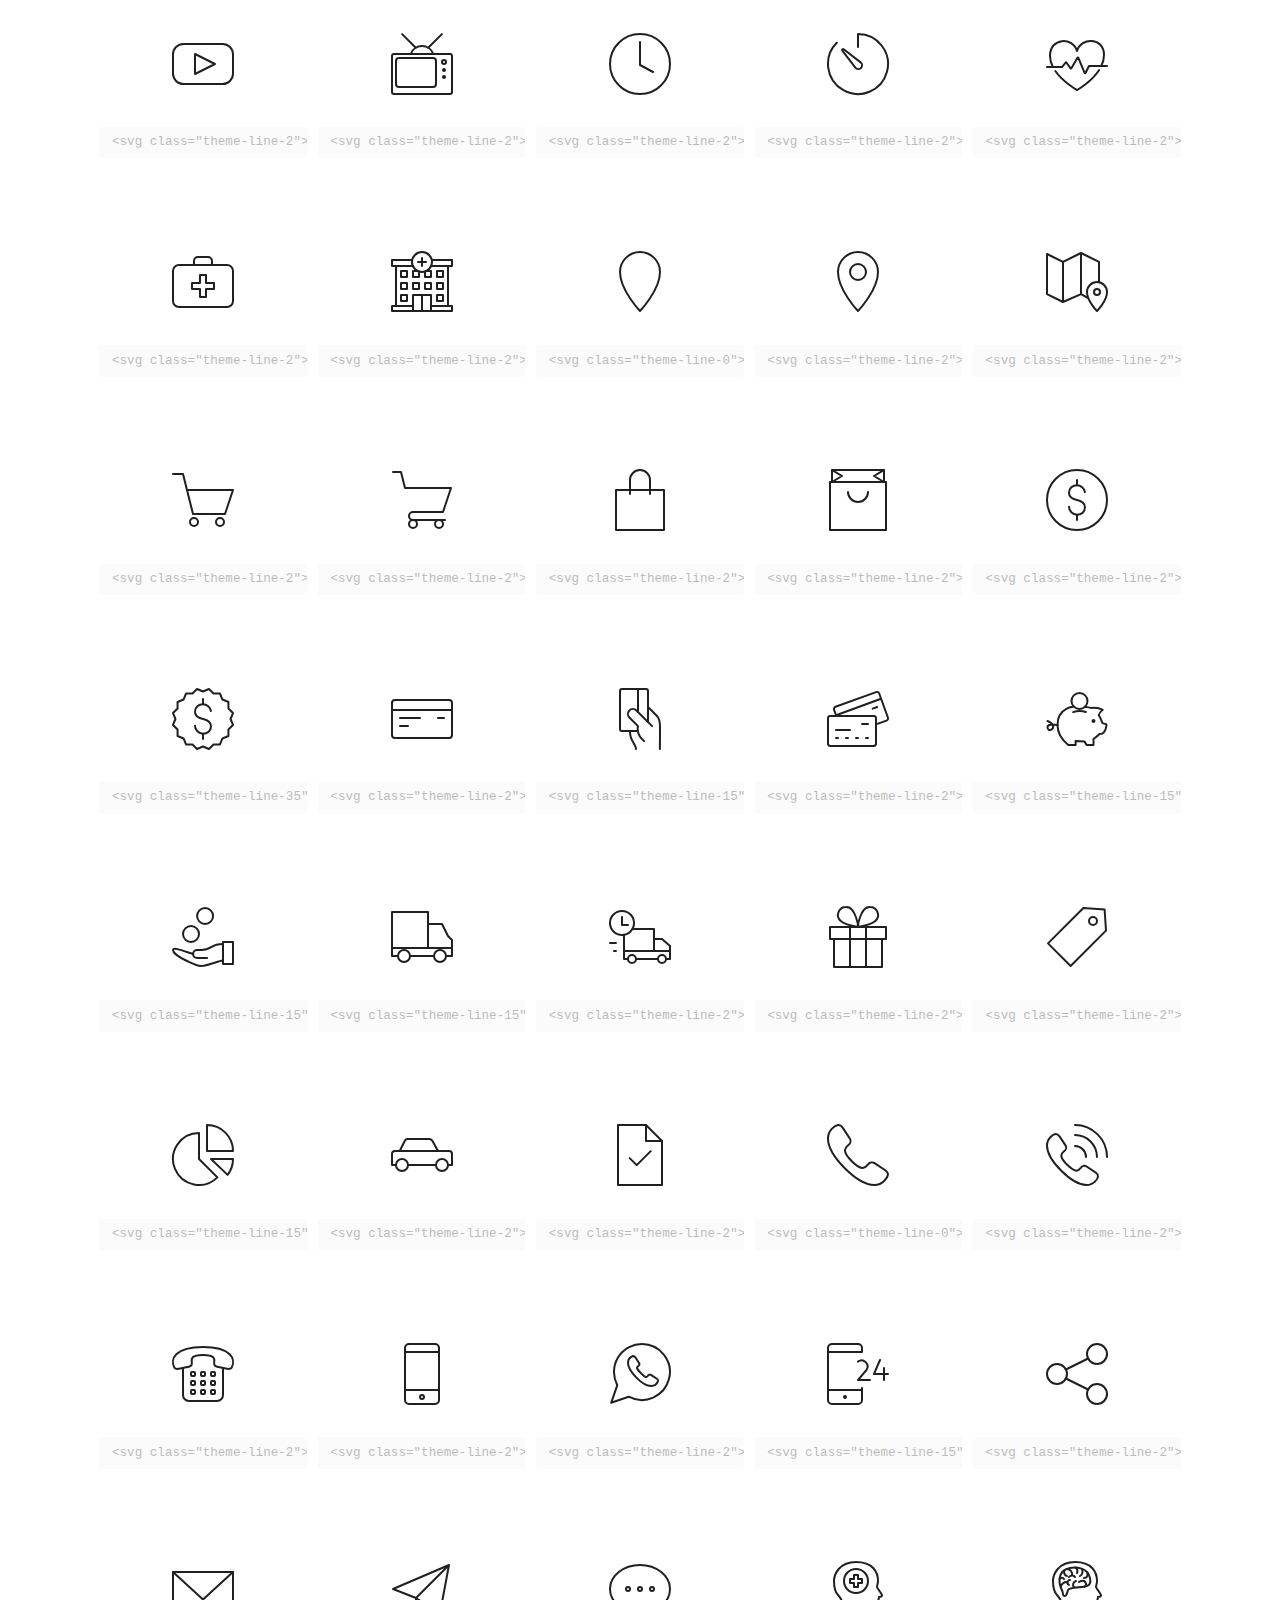
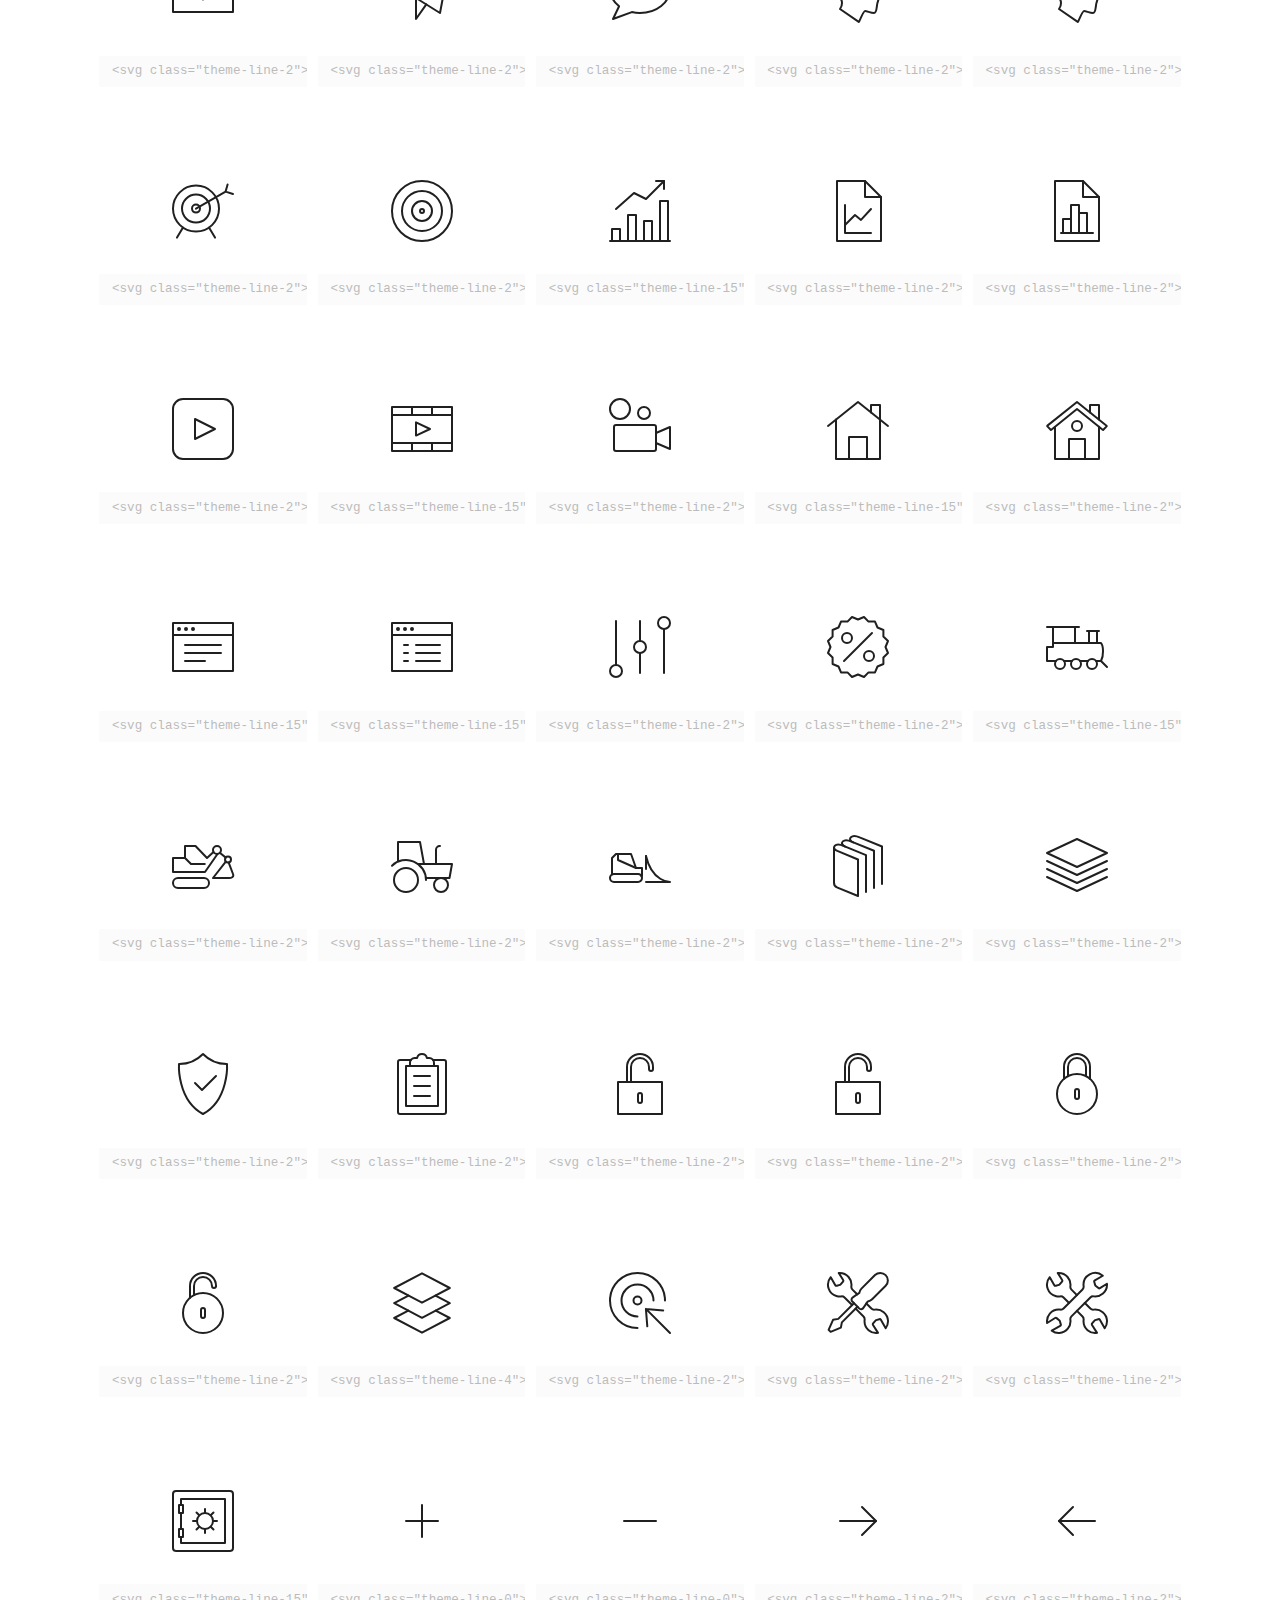
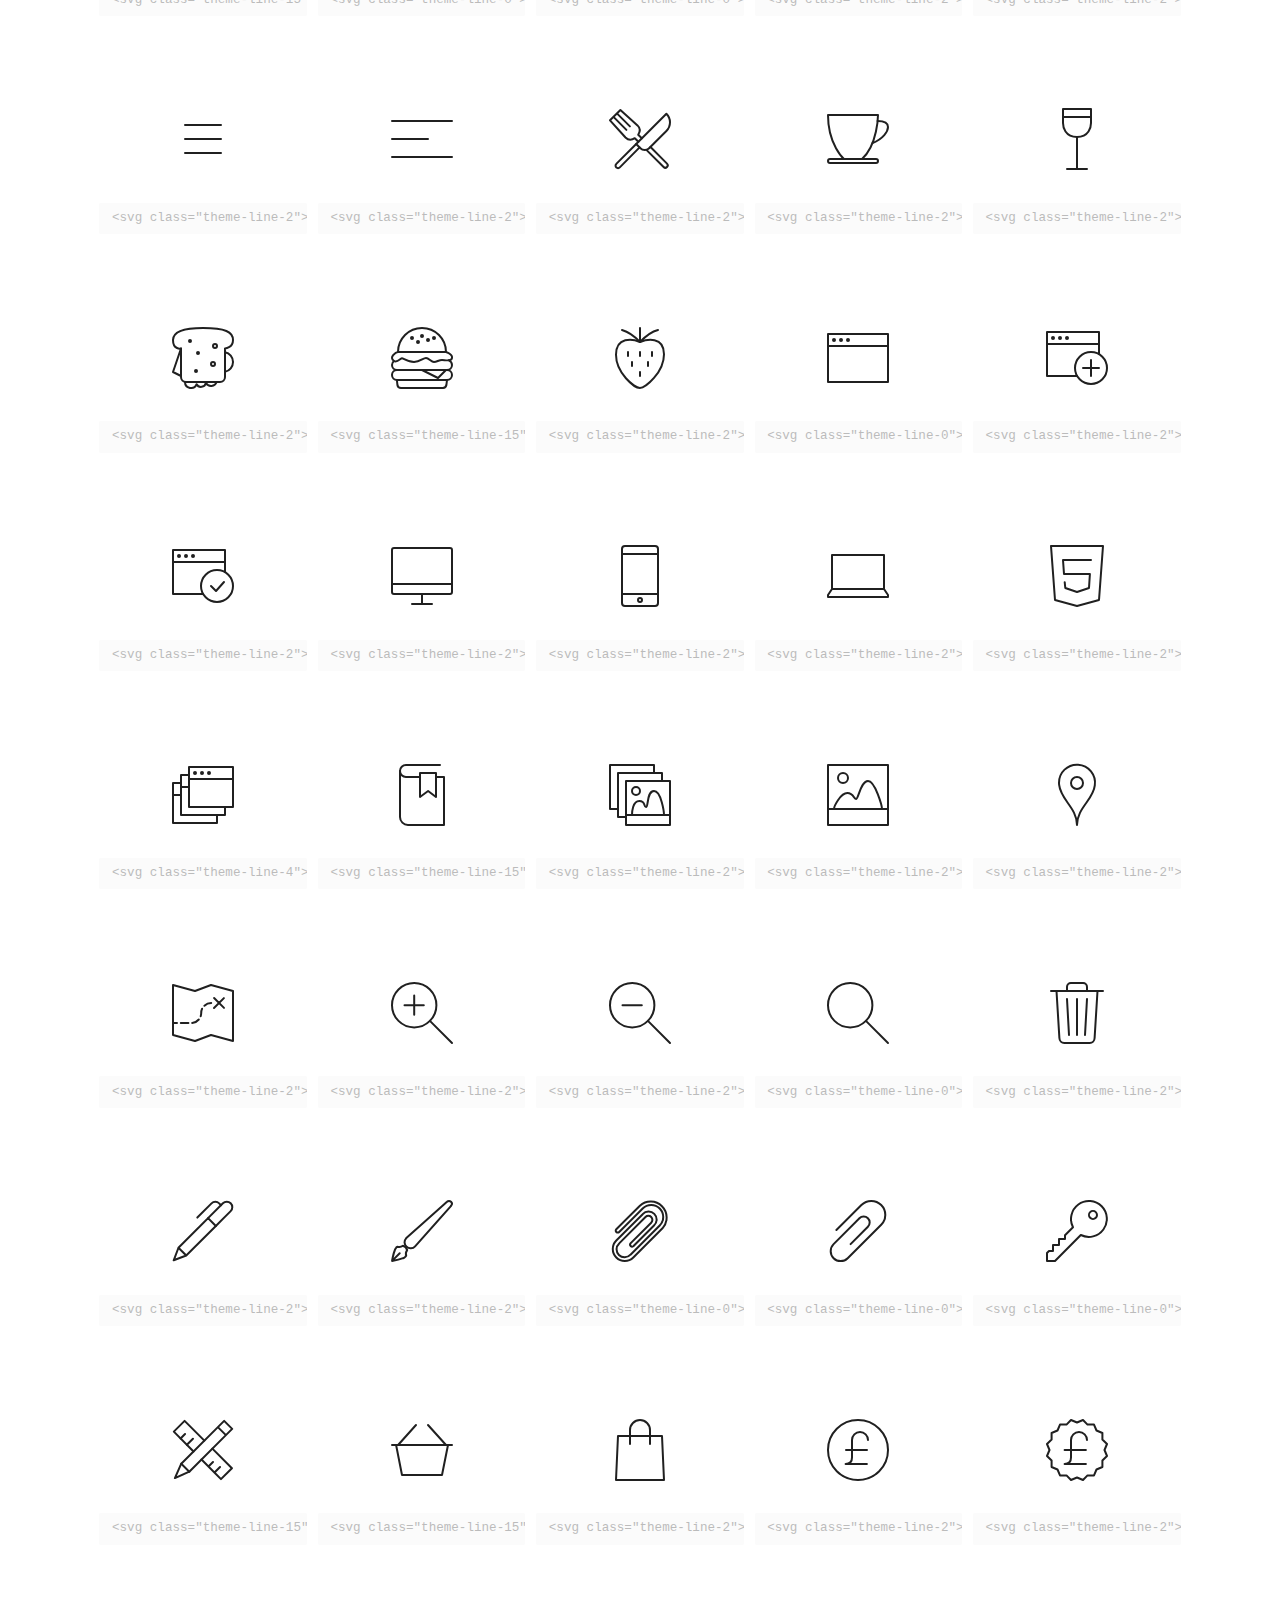
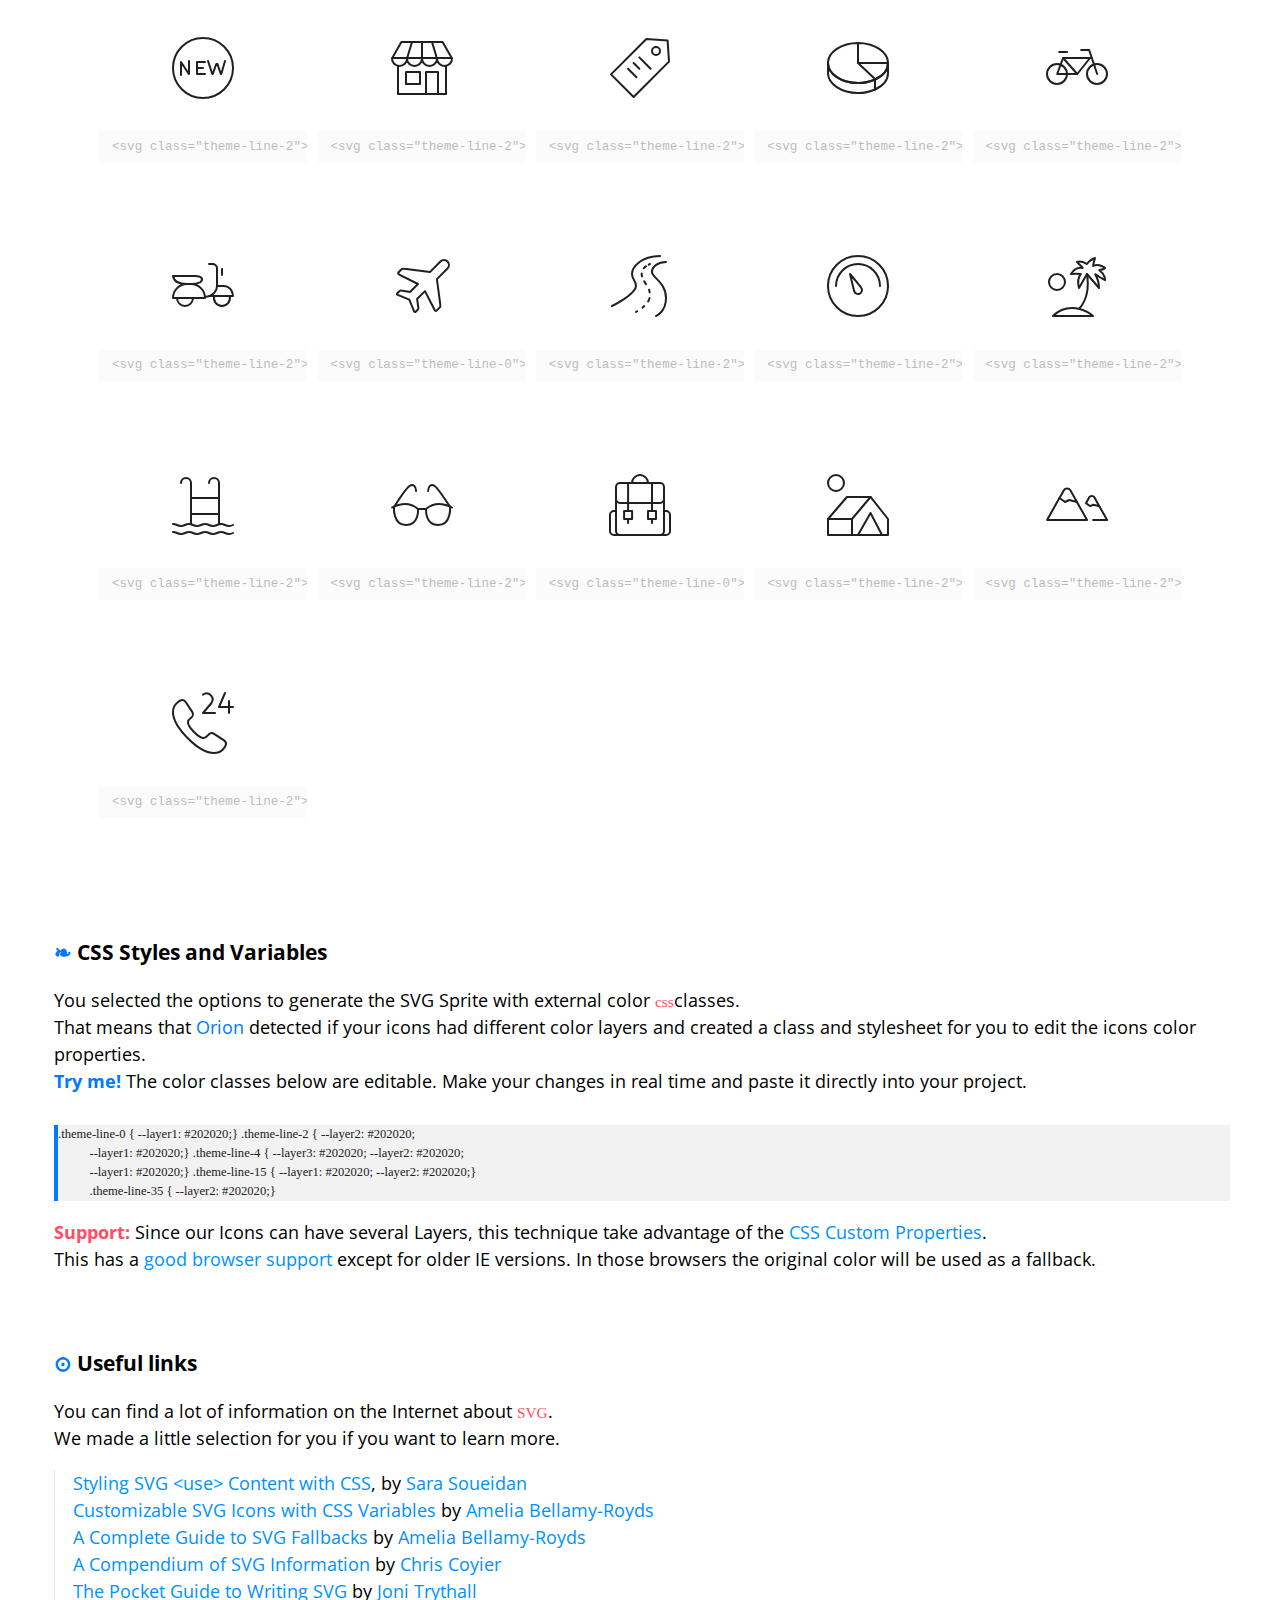
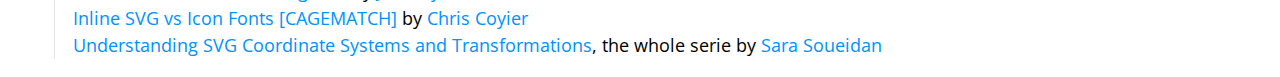
<file: icons/demo.html>
<!doctype>
<html lang="en">
  
  <head>
    <title>SVG Sprite Demo | Orion Icon Library</title>
    <meta name="viewport" content="width=device-width, initial-scale=1.0"
    />
    <meta charset="UTF-8" />
    <link href="https://fonts.googleapis.com/css?family=Open+Sans" rel="stylesheet"
    />
    <style>
      html {
          box-sizing: border-box;
        }
        body {
          margin: 0;
          padding: 0;
          font-family: 'Open Sans', sans-serif;
          font-size: 1.125rem;
        }
        ._1bo7bzx{font-family:Menlo, mono;font-size:.85em;}._1oymxsi{color:#ff4d63;}._1tt2u3t{-webkit-box-pack:justify;-ms-flex-pack:justify;-webkit-box-align:center;-ms-flex-align:center;display:-webkit-box;display:-moz-box;display:-ms-flexbox;display:-webkit-flex;display:flex;-webkit-align-items:center;align-items:center;background-color:#121418;-webkit-justify-content:space-between;justify-content:space-between;height:66px;padding:0 28px;color:white;}._dl5j6p{font-weight:300;max-width:33%;font-size:1em;}._1iurgbx{white-space:nowrap;overflow:hidden;text-overflow:ellipsis;}._1l5hckq{padding:1em 3em;}._kp2n83{font-size:.7em;text-align:center;}._o1cg4g{color:#0092FF;text-decoration:none;}._o1cg4g:hover{text-decoration:underline;}._14gdf42{line-height:1.5;}._ovghcs{color:inherit;text-decoration:none;}._ovghcs:hover:after{content:"#";color:#0092FF;margin-left:2px;opacity:.3;-webkit-transition:opacity .3s;-moz-transition:opacity .3s;transition:opacity .3s;}._ovghcs:active:after{opacity:1;}._1dqtju9{color:#007aff;}._fr5wn{padding-left:24px;border-left:1px solid rgba(0,0,0,0.1);margin-left:12px;margin-bottom:48px;}._1bmg5vo{color:#202020;tab-ssize:4px;overflow-x:auto;padding:1.5em;line-height:1.5;background:rgba(0,0,0,0.05);font-size:.9em;}._jro6t0{display:-webkit-box;display:-moz-box;display:-ms-flexbox;display:-webkit-flex;display:flex;}._53480w{display:none;}._53480w:checked + label span{-webkit-transform:translateX(52px);-ms-transform:translateX(52px);transform:translateX(52px);}._53480w:checked + label:before{color:inherit;}._53480w:checked + label:after{color:#007aff;}._53480w:checked ~ .externalCheckboxHelper:after{content:"External SVG Sprite";}._1uuc6xn{cursor:pointer;width:90px;height:40px;display:block;background-color:#f7f7f7;color:#8c8c8c;border-radius:32px;margin:12px 24px;position:relative;}._1uuc6xn:before{content:"‹a›";position:absolute;right:-webkit-calc(100% + 4px);right:-moz-calc(100% + 4px);right:calc(100% + 4px);top:50%;-webkit-transform:translateY(-50%);-ms-transform:translateY(-50%);transform:translateY(-50%);color:#007aff;}._1uuc6xn:after{content:"‹b›";position:absolute;left:-webkit-calc(100% + 4px);left:-moz-calc(100% + 4px);left:calc(100% + 4px);top:50%;-webkit-transform:translateY(-50%);-ms-transform:translateY(-50%);transform:translateY(-50%);}._10r524x{background-color:#4a4a4a;border-radius:50%;height:36px;left:0px;-webkit-transform:translateX(2px);-ms-transform:translateX(2px);transform:translateX(2px);position:absolute;top:2px;-webkit-transition:-webkit-transform .2s ease,transform .2s ease;-moz-transition:transform .2s ease;transition:-ms-transform .2s ease,-webkit-transform .2s ease,transform .2s ease;width:36px;z-index:1;}._qjqtm8:after{content:"Inline SVG Sprite";}._jcgzno{padding:.3em .5em;outline:0px;margin-left:12px;}._jcgzno:disabled{opacity:0.3;}._1r58n10{overflow:auto;padding:40px;margin:0px;list-style:none;padding-bottom:40px;}._fnhcyz{width:100%;float:left;-moz-box-sizing:border-box;box-sizing:border-box;display:block;-webkit-transition:opacity 250ms, box-shadow 250ms;-moz-transition:opacity 250ms, box-shadow 250ms;transition:opacity 250ms, box-shadow 250ms;cursor:pointer;position:relative;}@media (min-width: 767px){._fnhcyz{width:50%;}}@media (min-width: 1023px){._fnhcyz{width:33.333%;}}@media (min-width: 1199px){._fnhcyz{width:20%;}}._fnhcyz:after{content:"";position:absolute;z-index:-1;top:0px;right:0px;bottom:0px;left:0px;opacity:0;box-shadow:0 .5em 3em rgba(0,0,0,.1);-webkit-transition:opacity .3s;-moz-transition:opacity .3s;transition:opacity .3s;}._fnhcyz:hover:after{opacity:1;z-index:1;}._fnhcyz:before{content:"";padding-top:100%;display:block;}._fnhcyz:hover .orion-sprite__id{opacity:1;}._fnhcyz:hover .orion-sprite__code{opacity:1;}._1dclzhk{-webkit-box-direction:normal;-webkit-box-orient:vertical;-webkit-box-pack:justify;-ms-flex-pack:justify;-webkit-box-align:center;-ms-flex-align:center;display:-webkit-box;display:-moz-box;display:-ms-flexbox;display:-webkit-flex;display:flex;-webkit-align-items:center;align-items:center;-webkit-justify-content:space-between;justify-content:space-between;-webkit-flex-direction:column;-ms-flex-direction:column;flex-direction:column;position:absolute;top:0px;right:0px;bottom:0px;left:0px;padding:.5em 1em;}._19wnp26{width:100%;font-size:.7em;text-align:center;opacity:0;color:#777;-webkit-transition:opacity 250ms;-moz-transition:opacity 250ms;transition:opacity 250ms;}._1u0lyeu{width:64px;height:64px;}._190hxbq{width:100%;height:100%;}._1mcpc5v{font-size:.7em;padding:.5em 1em;width:100%;z-index:2;border-radius:2px;opacity:.3;-webkit-transition:opacity .3s;-moz-transition:opacity .3s;transition:opacity .3s;}._duacj0{white-space:pre;display:inline-block;font-size:.7em;line-height:1.5;background:rgba(0,0,0,0.05);tab-ssize:4px;color:#202020;margin-top:1em;width:100%;outline:0px;border-left:4px solid #007aff;}._1hgbkkp{list-style:none;margin:0px;padding:0px;padding-left:1em;line-height:1.5em;}._19kenml{-webkit-box-align:start;-ms-flex-align:start;display:-webkit-box;display:-moz-box;display:-ms-flexbox;display:-webkit-flex;display:flex;-webkit-align-items:flex-start;align-items:flex-start;color:#fff;}._15372er{display:inline-block;vertical-align:middle;width:32px;height:32px;}._ksd372{display:inline-block;vertical-align:middle;width:80px;height:25px;margin-left:10px;}
    </style>
  </head>
  
  <body>
    <svg width="0" height="0" class="hidden">
      <symbol xmlns="http://www.w3.org/2000/svg" viewBox="0 0 64 64" id="close-1">
        <title>Close</title>
        <desc>A line styled icon from Orion Icon Library.</desc>
        <path data-name="layer1"
        fill="none" stroke="#202020" stroke-miterlimit="10" stroke-width="2" d="M41.999 20.002l-22 22m22 0L20 20"
        stroke-linejoin="round" stroke-linecap="round" style="stroke:var(--layer1, #202020)"></path>
      </symbol>
      <symbol xmlns="http://www.w3.org/2000/svg" viewBox="0 0 64 64" id="checkmark-1">
        <title>Checkmark</title>
        <desc>A line styled icon from Orion Icon Library.</desc>
        <path data-name="layer1"
        fill="none" stroke="#202020" stroke-miterlimit="10" stroke-width="2" d="M16 33l11 11 21-22"
        stroke-linejoin="round" stroke-linecap="round" style="stroke:var(--layer1, #202020)"></path>
      </symbol>
      <symbol xmlns="http://www.w3.org/2000/svg" viewBox="0 0 64 64" id="rotate-left-1">
        <title>Rotate Left</title>
        <desc>A line styled icon from Orion Icon Library.</desc>
        <path data-name="layer2"
        d="M10.168 34.947a26.016 26.016 0 1 1 7.45 15.432" fill="none" stroke="#202020"
        stroke-miterlimit="10" stroke-width="2" stroke-linejoin="round" stroke-linecap="round"
        style="stroke:var(--layer1, #202020)"></path>
        <path data-name="layer1" fill="none" stroke="#202020" stroke-miterlimit="10"
        stroke-width="2" d="M2 23l8.168 11.947L20.986 25" stroke-linejoin="round"
        stroke-linecap="round" style="stroke:var(--layer1, #202020)"></path>
      </symbol>
      <symbol xmlns="http://www.w3.org/2000/svg" viewBox="0 0 64 64" id="portfolio-grid-1">
        <title>Portfolio Grid</title>
        <desc>A line styled icon from Orion Icon Library.</desc>
        <path data-name="layer2"
        fill="none" stroke="#202020" stroke-miterlimit="10" stroke-width="2" d="M2 2h12v12H2zm24 0h12v12H26zm24 0h12v12H50zM2 50h12v12H2z"
        stroke-linejoin="round" stroke-linecap="round" style="stroke:var(--layer1, #202020)"></path>
        <path data-name="layer1" fill="none" stroke="#202020" stroke-miterlimit="10"
        stroke-width="2" d="M26 50h12v12H26zm24 0h12v12H50z" stroke-linejoin="round"
        stroke-linecap="round" style="stroke:var(--layer1, #202020)"></path>
        <path data-name="layer2" fill="none" stroke="#202020" stroke-miterlimit="10"
        stroke-width="2" d="M2 25.988h12v12H2z" stroke-linejoin="round" stroke-linecap="round"
        style="stroke:var(--layer1, #202020)"></path>
        <path data-name="layer1" fill="none" stroke="#202020" stroke-miterlimit="10"
        stroke-width="2" d="M26 25.988h12v12H26zm24 0h12v12H50z" stroke-linejoin="round"
        stroke-linecap="round" style="stroke:var(--layer1, #202020)"></path>
      </symbol>
      <symbol xmlns="http://www.w3.org/2000/svg" viewBox="0 0 64 64" id="more-1">
        <title>More</title>
        <desc>A line styled icon from Orion Icon Library.</desc>
        <circle data-name="layer3"
        cx="8" cy="32" r="6" fill="none" stroke="#202020" stroke-miterlimit="10"
        stroke-width="2" stroke-linejoin="round" stroke-linecap="round" style="stroke:var(--layer1, #202020)"></circle>
        <circle data-name="layer2" cx="56" cy="32" r="6" fill="none"
        stroke="#202020" stroke-miterlimit="10" stroke-width="2" stroke-linejoin="round"
        stroke-linecap="round" style="stroke:var(--layer1, #202020)"></circle>
        <circle data-name="layer1" cx="32" cy="32" r="6" fill="none"
        stroke="#202020" stroke-miterlimit="10" stroke-width="2" stroke-linejoin="round"
        stroke-linecap="round" style="stroke:var(--layer1, #202020)"></circle>
      </symbol>
      <symbol xmlns="http://www.w3.org/2000/svg" viewBox="0 0 64 64" id="speed-1">
        <title>Speed</title>
        <desc>A line styled icon from Orion Icon Library.</desc>
        <circle data-name="layer2"
        cx="32" cy="32" r="30" fill="none" stroke="#202020" stroke-miterlimit="10"
        stroke-width="2" stroke-linejoin="round" stroke-linecap="round" style="stroke:var(--layer1, #202020)"></circle>
        <path data-name="layer2" fill="none" stroke="#202020" stroke-miterlimit="10"
        stroke-width="2" d="M8 32h6M32 8v5.999M50 32h6M45 20l4-4" stroke-linejoin="round"
        stroke-linecap="round" style="stroke:var(--layer1, #202020)"></path>
        <path data-name="layer1" d="M15.183 16.544A.975.975 0 0 1 15 16a1 1 0 0 1 1.489-.873l18.748 11.821a5.999 5.999 0 1 1-8.153 8.486z"
        fill="none" stroke="#202020" stroke-miterlimit="10" stroke-width="2" stroke-linejoin="round"
        stroke-linecap="round" style="stroke:var(--layer1, #202020)"></path>
      </symbol>
      <symbol xmlns="http://www.w3.org/2000/svg" viewBox="0 0 64 64" id="security-shield-1">
        <title>Security Shield</title>
        <desc>A line styled icon from Orion Icon Library.</desc>
        <path data-name="layer2"
        d="M6 2h52v22.064A41.973 41.973 0 0 1 31.994 62 41.97 41.97 0 0 1 6 24.064z"
        fill="none" stroke="#202020" stroke-miterlimit="10" stroke-width="2" stroke-linejoin="round"
        stroke-linecap="round" style="stroke:var(--layer1, #202020)"></path>
        <path data-name="layer1" fill="none" stroke="#202020" stroke-miterlimit="10"
        stroke-width="2" d="M22 27l9 9 15-16" stroke-linejoin="round" stroke-linecap="round"
        style="stroke:var(--layer1, #202020)"></path>
      </symbol>
      <symbol xmlns="http://www.w3.org/2000/svg" viewBox="0 0 64 64" id="food-1">
        <title>Food</title>
        <desc>A line styled icon from Orion Icon Library.</desc>
        <path data-name="layer2"
        d="M50.5 37v23a2 2 0 0 1-2 2 2 2 0 0 1-2-2V37" fill="none" stroke="#202020"
        stroke-linecap="round" stroke-linejoin="round" stroke-width="2" style="stroke:var(--layer1, #202020)"></path>
        <path data-name="layer1" fill="none" stroke="#202020" stroke-linecap="round"
        stroke-linejoin="round" stroke-width="2" d="M18.5 17V2m4 0v15m4-15h-12l-1 20c0 3.2 2.1 5.2 5 5.8V60a2 2 0 0 0 4 0V27.8c2.9-.6 5-2.6 5-5.8zm24 35V2a10 10 0 0 0-10 10v20a5 5 0 0 0 5 5z"
        style="stroke:var(--layer1, #202020)"></path>
      </symbol>
      <symbol viewBox="0 0 64 64" xmlns="http://www.w3.org/2000/svg" id="hot-coffee-1">
        <title>Hot Coffee</title>
        <desc>A line styled icon from Orion Icon Library.</desc>
        <path stroke-width="2"
        stroke-linejoin="round" stroke-linecap="round" stroke="#202020" fill="none"
        d="M52 17.965v22.857c0 9.467-9.582 17.143-19.049 17.143h-1.9C21.58 57.965 12 50.289 12 40.822V17.965zM52 22h1.016A8.984 8.984 0 0 1 62 30.982a8.982 8.982 0 0 1-8.982 8.982H52"
        data-name="layer2" style="stroke:var(--layer1, #202020)"></path>
        <path d="M32 13.998v-12m-12.002 12V8.002m24.004 5.996V8.002M62 60a2 2 0 0 1-2 2H4a2 2 0 0 1-2-2 2 2 0 0 1 2-2h56a2 2 0 0 1 2 2z"
        stroke-width="2" stroke-linejoin="round" stroke-linecap="round" stroke="#202020"
        fill="none" data-name="layer1" style="stroke:var(--layer1, #202020)"></path>
      </symbol>
      <symbol xmlns="http://www.w3.org/2000/svg" viewBox="0 0 64 64" id="tea-cup-1">
        <title>Tea Cup</title>
        <desc>A line styled icon from Orion Icon Library.</desc>
        <path data-name="layer2"
        fill="none" stroke="#202020" stroke-linecap="round" stroke-linejoin="round"
        stroke-width="2" d="M16 3v16m6 16V25a6 6 0 0 0-6-6 6 6 0 0 0-6 6v10z" style="stroke:var(--layer1, #202020)"></path>
        <path data-name="layer1" d="M48 3v54a4 4 0 0 1-4 4H6a4 4 0 0 1-4-4V3zm0 10a14 14 0 0 1 14 14v4a14 14 0 0 1-14 14"
        fill="none" stroke="#202020" stroke-linecap="round" stroke-linejoin="round"
        stroke-width="2" style="stroke:var(--layer1, #202020)"></path>
        <path data-name="layer1" d="M48 41a10 10 0 0 0 10-10v-4a10 10 0 0 0-10-10"
        fill="none" stroke="#202020" stroke-linecap="round" stroke-linejoin="round"
        stroke-width="2" style="stroke:var(--layer1, #202020)"></path>
      </symbol>
      <symbol xmlns="http://www.w3.org/2000/svg" viewBox="0 0 64 64" id="muffin-1">
        <title>Muffin</title>
        <desc>A line styled icon from Orion Icon Library.</desc>
        <path data-name="layer2"
        d="M10.5 36.5s2.6 20.7 2.8 23.1A2.4 2.4 0 0 0 16 62h31.9a2.4 2.4 0 0 0 2.6-2.4c.3-2.4 2.9-23.4 2.9-23.4M20 46l1.6 16M44 46l-1.6 16M32 46v16"
        fill="none" stroke="#202020" stroke-linecap="round" stroke-linejoin="round"
        stroke-width="2" style="stroke:var(--layer1, #202020)"></path>
        <path data-name="layer1" d="M32 2C18.3 2 6 16.7 6 28s11.3 10 16 10h24.1c4.8 0 11.7-2 11.9-10S50.5 2 32 2zM20 20l-2 2m14-2l-2 2m-2-10l-2 2m14-2l-2 2m6 6l-2 2"
        fill="none" stroke="#202020" stroke-linecap="round" stroke-linejoin="round"
        stroke-width="2" style="stroke:var(--layer1, #202020)"></path>
      </symbol>
      <symbol viewBox="0 0 64 64" xmlns="http://www.w3.org/2000/svg" id="man-1">
        <title>Man</title>
        <desc>A line styled icon from Orion Icon Library.</desc>
        <path stroke-width="2"
        stroke-miterlimit="10" stroke="#202020" fill="none" d="M41.713 48.744c-1.968-1.476-1.71-3.069-1.71-4.244v-4m-16 1v3c0 1.285.425 3.083-2.194 4.67"
        data-name="layer2" stroke-linejoin="round" stroke-linecap="round" style="stroke:var(--layer1, #202020)"></path>
        <path stroke-width="2" stroke-miterlimit="10" stroke="#202020"
        fill="none" d="M37.601 42.5a16.786 16.786 0 0 0 7.168-10.135c3.026-.037 4.234-2.931 4.234-6.937 0-1.994 0-4.928-3-4.928v-2m-29 0v2.006c-2-.006-3 2.994-3 4.988 0 4.006 1.391 7.006 4.436 7.006h.002a15.21 15.21 0 0 0 7.17 10m20.392-24v-2c0-10.4-7.373-14-14-14s-15 3.517-15 13.916V18.5c12 0 13-8 21-8 7.459 0 8 8 8 8z"
        data-name="layer2" stroke-linejoin="round" stroke-linecap="round" style="stroke:var(--layer1, #202020)"></path>
        <path stroke-width="2" stroke-miterlimit="10" stroke="#202020"
        fill="none" d="M14.003 51.5c-12.61 2-12.001 11-12.001 11h30L21.809 49.17c-1.458.885-3.856 1.703-7.806 2.33zm36 0c-4.436-.74-6.91-1.72-8.29-2.756L32.002 62.5h30s0-9-12-11z"
        data-name="layer1" stroke-linejoin="round" stroke-linecap="round" style="stroke:var(--layer1, #202020)"></path>
      </symbol>
      <symbol viewBox="0 0 64 64" xmlns="http://www.w3.org/2000/svg" id="woman-1">
        <title>Woman</title>
        <desc>A line styled icon from Orion Icon Library.</desc>
        <path stroke-width="2"
        stroke-miterlimit="10" stroke="#202020" fill="none" d="M32 2c-6.627 0-13.992 4-13.992 14.399V26c0 7.18 3.27 13.379 8 16.267m11.984 0c4.73-2.888 8-9.087 8-16.267v-9.601C45.992 6 38.627 2 32 2"
        data-name="layer2" stroke-linejoin="round" stroke-linecap="round" style="stroke:var(--layer1, #202020)"></path>
        <path stroke-width="2" stroke-miterlimit="10" stroke="#202020"
        fill="none" d="M46 18C26 18 26 3.174 26 3.174S27.416 20 18 20m27.473 30.357C39.003 48.835 39 45.697 39 44v-2M28 62h8M25 42v2c0 1.684-.002 4.813-6.794 6.333M18.008 26S17 42 13 46c4 4 4.926 4.394 4.926 4.394"
        data-name="layer2" stroke-linejoin="round" stroke-linecap="round" style="stroke:var(--layer1, #202020)"></path>
        <path stroke-width="2" stroke-miterlimit="10" stroke="#202020"
        fill="none" d="M45.992 26S47 42 51 46c-4 4-6.095 4.217-6.095 4.217" data-name="layer2"
        stroke-linejoin="round" stroke-linecap="round" style="stroke:var(--layer1, #202020)"></path>
        <path stroke-width="2" stroke-miterlimit="10" stroke="#202020"
        fill="none" d="M62 62a13.788 13.788 0 0 0-12.422-11 30.574 30.574 0 0 1-4.105-.643L36 62zM13.61 51A12.46 12.46 0 0 0 2 62h26l-9.794-11.667a34.259 34.259 0 0 1-4.597.667z"
        data-name="layer1" stroke-linejoin="round" stroke-linecap="round" style="stroke:var(--layer1, #202020)"></path>
      </symbol>
      <symbol xmlns="http://www.w3.org/2000/svg" viewBox="0 0 64 64" id="user-1">
        <title>User</title>
        <desc>A line styled icon from Orion Icon Library.</desc>
        <path data-name="layer1"
        d="M46 26c0 6.1-3.4 11.5-7 14.8V44c0 2 1 5.1 11 7a15.5 15.5 0 0 1 12 11H2a13.4 13.4 0 0 1 11-11c10-1.8 12-5 12-7v-3.2c-3.6-3.3-7-8.6-7-14.8v-9.6C18 6 25.4 2 32 2s14 4 14 14.4z"
        fill="none" stroke="#202020" stroke-miterlimit="10" stroke-width="2" stroke-linejoin="round"
        stroke-linecap="round" style="stroke:var(--layer1, #202020)"></path>
      </symbol>
      <symbol xmlns="http://www.w3.org/2000/svg" viewBox="0 0 64 64" id="quality-1">
        <title>Quality</title>
        <desc>A line styled icon from Orion Icon Library.</desc>
        <path data-name="layer2"
        fill="none" stroke="#202020" stroke-miterlimit="10" stroke-width="2" d="M19 38.9l-3 23 16-6 16 6-2.9-23M32 45.8v10.1"
        stroke-linejoin="round" stroke-linecap="round" style="stroke:var(--layer1, #202020)"></path>
        <circle data-name="layer1" cx="32" cy="23.9" r="12" fill="none"
        stroke="#202020" stroke-miterlimit="10" stroke-width="2" stroke-linejoin="round"
        stroke-linecap="round" style="stroke:var(--layer1, #202020)"></circle>
        <path data-name="layer1" fill="none" stroke="#202020" stroke-miterlimit="10"
        stroke-width="2" d="M32 4.7l4.6-2.6 3.1 4.2 5.3-.5 1.1 5.2 5.1 1.6-1.1 5.2 3.9 3.6-3.1 4.3 2.1 4.8-4.5 2.7-.1 5.3-5.2.6-2.2 4.8-5-1.6-4 3.5-4-3.5-5 1.6-2.2-4.8-5.2-.6-.1-5.3-4.5-2.7 2.1-4.8-3.1-4.3 3.9-3.6-1.1-5.2 5.1-1.6L19 5.8l5.3.5 3.1-4.2L32 4.7z"
        stroke-linejoin="round" stroke-linecap="round" style="stroke:var(--layer1, #202020)"></path>
      </symbol>
      <symbol xmlns="http://www.w3.org/2000/svg" viewBox="0 0 64 64" id="reading-1">
        <title>Reading</title>
        <desc>A line styled icon from Orion Icon Library.</desc>
        <path data-name="layer1"
        d="M54 12h8v44H42c-6 0-10 2-10 3.8" fill="none" stroke="#202020" stroke-miterlimit="10"
        stroke-width="2" stroke-linejoin="round" stroke-linecap="round" style="stroke:var(--layer2, #202020)"></path>
        <path data-name="layer2" d="M32 16c0-3.6 4-12 12.6-12H54v46H43.9C37.8 50 32 54.2 32 60"
        fill="none" stroke="#202020" stroke-miterlimit="10" stroke-width="2" stroke-linejoin="round"
        stroke-linecap="round" style="stroke:var(--layer2, #202020)"></path>
        <path data-name="layer1" d="M32 16c0-2-4-4-14-4H2v44h20c6 0 10 2 10 3.8z"
        fill="none" stroke="#202020" stroke-miterlimit="10" stroke-width="2" stroke-linejoin="round"
        stroke-linecap="round" style="stroke:var(--layer2, #202020)"></path>
      </symbol>
      <symbol xmlns="http://www.w3.org/2000/svg" viewBox="0 0 64 64" id="news-1">
        <title>News</title>
        <desc>A line styled icon from Orion Icon Library.</desc>
        <path data-name="layer1"
        d="M32 16C32 8 16 6 2 6v44c14 0 30 2 30 10z" fill="none" stroke="#202020"
        stroke-miterlimit="10" stroke-width="2" stroke-linejoin="round" stroke-linecap="round"
        style="stroke:var(--layer2, #202020)"></path>
        <path data-name="layer2" d="M24 18.5a60.7 60.7 0 0 0-14-2.3M24 26a60.7 60.7 0 0 0-14-2.3M24 34a60.7 60.7 0 0 0-14-2.3m14 9.8a60.7 60.7 0 0 0-14-2.3m30-20.7a60.7 60.7 0 0 1 14-2.3M40 26a60.7 60.7 0 0 1 14-2.3M40 34a60.7 60.7 0 0 1 14-2.3m-14 9.8a60.7 60.7 0 0 1 14-2.3"
        fill="none" stroke="#202020" stroke-miterlimit="10" stroke-width="2" stroke-linejoin="round"
        stroke-linecap="round" style="stroke:var(--layer2, #202020)"></path>
        <path data-name="layer1" d="M32 16C32 8 48 6 62 6v44c-14 0-30 2-30 10"
        fill="none" stroke="#202020" stroke-miterlimit="10" stroke-width="2" stroke-linejoin="round"
        stroke-linecap="round" style="stroke:var(--layer2, #202020)"></path>
      </symbol>
      <symbol xmlns="http://www.w3.org/2000/svg" viewBox="0 0 64 64" id="sun-1">
        <title>Sun</title>
        <desc>A line styled icon from Orion Icon Library.</desc>
        <circle data-name="layer2"
        cx="32" cy="32" r="14" fill="none" stroke="#202020" stroke-miterlimit="10"
        stroke-width="2" stroke-linejoin="round" stroke-linecap="round" style="stroke:var(--layer1, #202020)"></circle>
        <path data-name="layer1" fill="none" stroke="#202020" stroke-miterlimit="10"
        stroke-width="2" d="M32 2v8m0 44v8m30-30h-8m-44 0H2m8.8-21.2l5.6 5.6m31.2 31.2l5.6 5.6m0-42.4l-5.6 5.6M16.4 47.6l-5.6 5.6"
        stroke-linejoin="round" stroke-linecap="round" style="stroke:var(--layer1, #202020)"></path>
      </symbol>
      <symbol xmlns="http://www.w3.org/2000/svg" viewBox="0 0 64 64" id="camera-1">
        <title>Camera</title>
        <desc>A line styled icon from Orion Icon Library.</desc>
        <path data-name="layer2"
        d="M59 17H46.6L40 9H24l-6.6 8H5a3 3 0 0 0-3 3v30a3 3 0 0 0 3 3h54a3 3 0 0 0 3-3V20a3 3 0 0 0-3-3z"
        fill="none" stroke="#202020" stroke-miterlimit="10" stroke-width="2" stroke-linejoin="round"
        stroke-linecap="round" style="stroke:var(--layer1, #202020)"></path>
        <circle data-name="layer1" cx="32" cy="33" r="14" fill="none" stroke="#202020"
        stroke-miterlimit="10" stroke-width="2" stroke-linejoin="round" stroke-linecap="round"
        style="stroke:var(--layer1, #202020)"></circle>
        <circle data-name="layer1" cx="54" cy="25" r="1" fill="none"
        stroke="#202020" stroke-miterlimit="10" stroke-width="2" stroke-linejoin="round"
        stroke-linecap="round" style="stroke:var(--layer1, #202020)"></circle>
        <circle data-name="layer1" cx="32" cy="33" r="6" fill="none"
        stroke="#202020" stroke-miterlimit="10" stroke-width="2" stroke-linejoin="round"
        stroke-linecap="round" style="stroke:var(--layer1, #202020)"></circle>
      </symbol>
      <symbol xmlns="http://www.w3.org/2000/svg" viewBox="0 0 64 64" id="retro-camera-1">
        <title>Retro Camera</title>
        <desc>A line styled icon from Orion Icon Library.</desc>
        <path data-name="layer2"
        fill="none" stroke="#202020" stroke-miterlimit="10" stroke-width="2" d="M5 16v-6h10v6"
        stroke-linejoin="round" stroke-linecap="round" style="stroke:var(--layer1, #202020)"></path>
        <path data-name="layer2" fill="none" stroke="#202020" stroke-miterlimit="10"
        stroke-width="2" d="M20 12v4H2v36h60V12H20zM2 22h30m0 0h30" stroke-linejoin="round"
        stroke-linecap="round" style="stroke:var(--layer1, #202020)"></path>
        <circle data-name="layer1" cx="32" cy="34" r="12" fill="none" stroke="#202020"
        stroke-miterlimit="10" stroke-width="2" stroke-linejoin="round" stroke-linecap="round"
        style="stroke:var(--layer1, #202020)"></circle>
        <circle data-name="layer1" cx="32" cy="34" r="4" fill="none"
        stroke="#202020" stroke-miterlimit="10" stroke-width="2" stroke-linejoin="round"
        stroke-linecap="round" style="stroke:var(--layer1, #202020)"></circle>
        <path data-name="layer1" d="M55 30a2 2 0 0 1-2 2h-2a2 2 0 0 1-2-2 2 2 0 0 1 2-2h2a2 2 0 0 1 2 2z"
        fill="none" stroke="#202020" stroke-miterlimit="10" stroke-width="2" stroke-linejoin="round"
        stroke-linecap="round" style="stroke:var(--layer1, #202020)"></path>
      </symbol>
      <symbol xmlns="http://www.w3.org/2000/svg" viewBox="0 0 64 64" id="play-button-1">
        <title>Play Button</title>
        <desc>A line styled icon from Orion Icon Library.</desc>
        <rect data-name="layer2"
        x="2" y="12" width="60" height="40" rx="10.4" ry="10.4" fill="none" stroke="#202020"
        stroke-miterlimit="10" stroke-width="2" stroke-linejoin="round" stroke-linecap="round"
        style="stroke:var(--layer1, #202020)"></rect>
        <path data-name="layer1" fill="none" stroke="#202020" stroke-miterlimit="10"
        stroke-width="2" d="M24 22v20l20-10-20-10z" stroke-linejoin="round" stroke-linecap="round"
        style="stroke:var(--layer1, #202020)"></path>
      </symbol>
      <symbol xmlns="http://www.w3.org/2000/svg" viewBox="0 0 64 64" id="tv-1">
        <title>TV</title>
        <desc>A line styled icon from Orion Icon Library.</desc>
        <path data-name="layer2"
        d="M20.7 22a12 12 0 0 1 22.6 0" fill="none" stroke="#202020" stroke-miterlimit="10"
        stroke-width="2" stroke-linejoin="round" stroke-linecap="round" style="stroke:var(--layer1, #202020)"></path>
        <rect data-name="layer1" x="2" y="22" width="60" height="40" rx="2"
        ry="2" fill="none" stroke="#202020" stroke-miterlimit="10" stroke-width="2"
        stroke-linejoin="round" stroke-linecap="round" style="stroke:var(--layer1, #202020)"></rect>
        <path data-name="layer2" fill="none" stroke="#202020" stroke-miterlimit="10"
        stroke-width="2" d="M25.8 15.8L12.1 2.1m26.1 13.7L51.9 2.1" stroke-linejoin="round"
        stroke-linecap="round" style="stroke:var(--layer1, #202020)"></path>
        <circle data-name="layer2" cx="54" cy="38" r="1" fill="none" stroke="#202020"
        stroke-miterlimit="10" stroke-width="2" stroke-linejoin="round" stroke-linecap="round"
        style="stroke:var(--layer1, #202020)"></circle>
        <circle data-name="layer2" cx="54" cy="45" r="1" fill="none"
        stroke="#202020" stroke-miterlimit="10" stroke-width="2" stroke-linejoin="round"
        stroke-linecap="round" style="stroke:var(--layer1, #202020)"></circle>
        <circle data-name="layer2" cx="54" cy="30" r="2" fill="none"
        stroke="#202020" stroke-miterlimit="10" stroke-width="2" stroke-linejoin="round"
        stroke-linecap="round" style="stroke:var(--layer1, #202020)"></circle>
        <rect data-name="layer1" x="6" y="26" width="40" height="29"
        rx="3" ry="3" fill="none" stroke="#202020" stroke-miterlimit="10" stroke-width="2"
        stroke-linejoin="round" stroke-linecap="round" style="stroke:var(--layer1, #202020)"></rect>
      </symbol>
      <symbol xmlns="http://www.w3.org/2000/svg" viewBox="0 0 64 64" id="time-1">
        <title>Time</title>
        <desc>A line styled icon from Orion Icon Library.</desc>
        <circle data-name="layer2"
        cx="32" cy="32" r="30" fill="none" stroke="#202020" stroke-linecap="round"
        stroke-miterlimit="10" stroke-width="2" stroke-linejoin="round" style="stroke:var(--layer1, #202020)"></circle>
        <path data-name="layer1" fill="none" stroke="#202020" stroke-linecap="round"
        stroke-miterlimit="10" stroke-width="2" d="M32 10v23l13 7" stroke-linejoin="round"
        style="stroke:var(--layer1, #202020)"></path>
      </symbol>
      <symbol viewBox="0 0 64 64" xmlns="http://www.w3.org/2000/svg" id="deadline-1">
        <title>Deadline</title>
        <desc>A line styled icon from Orion Icon Library.</desc>
        <path stroke-width="2"
        stroke-miterlimit="10" stroke-linecap="round" stroke="#202020" fill="none"
        d="M29.375 35.625L16.293 18.707a1.007 1.007 0 0 1 1.414-1.414l16.918 13.082A3.739 3.739 0 0 1 30 36.254a3.914 3.914 0 0 1-.625-.629z"
        data-name="layer2" stroke-linejoin="round" style="stroke:var(--layer1, #202020)"></path>
        <path stroke-width="2" stroke-miterlimit="10" stroke-linecap="round"
        stroke="#202020" fill="none" d="M10.787 10.787A30 30 0 1 0 32 2v13" data-name="layer1"
        stroke-linejoin="round" style="stroke:var(--layer1, #202020)"></path>
      </symbol>
      <symbol xmlns="http://www.w3.org/2000/svg" viewBox="0 0 64 64" id="heartbeat-1">
        <title>Heartbeat</title>
        <desc>A line styled icon from Orion Icon Library.</desc>
        <path data-name="layer2"
        d="M54.132 37.978c-7.756 12.073-22.055 20.058-22.055 20.058S18.218 50.34 10.33 39M7.9 35A23.91 23.91 0 0 1 5 24C5 5.04 28 5 32 19c4-14 27-14 27 4a25.548 25.548 0 0 1-2.644 11"
        fill="none" stroke="#202020" stroke-linecap="round" stroke-miterlimit="10"
        stroke-width="2" stroke-linejoin="round" style="stroke:var(--layer1, #202020)"></path>
        <path data-name="layer1" d="M2 35h14.76a.5.5 0 0 0 .39-.188l3.437-4.3a.5.5 0 0 1 .8.022l4.166 5.833a.5.5 0 0 0 .839-.039l6.1-10.459a.5.5 0 0 1 .894.062l6.2 15.049a.5.5 0 0 0 .91.033l3.371-6.741a.5.5 0 0 1 .442-.272H62"
        fill="none" stroke="#202020" stroke-linecap="round" stroke-miterlimit="10"
        stroke-width="2" stroke-linejoin="round" style="stroke:var(--layer1, #202020)"></path>
      </symbol>
      <symbol xmlns="http://www.w3.org/2000/svg" viewBox="0 0 64 64" id="first-aid-kit-1">
        <title>First Aid Kit</title>
        <desc>A line styled icon from Orion Icon Library.</desc>
        <path data-name="layer2"
        fill="none" stroke="#202020" stroke-linecap="round" stroke-miterlimit="10"
        stroke-width="2" d="M43 33h-8v-8h-6v8h-8v6h8v8h6v-8h8v-6z" stroke-linejoin="round"
        style="stroke:var(--layer1, #202020)"></path>
        <rect data-name="layer1" x="2" y="15" width="60" height="42" rx="6"
        ry="6" fill="none" stroke="#202020" stroke-linecap="round" stroke-miterlimit="10"
        stroke-width="2" stroke-linejoin="round" style="stroke:var(--layer1, #202020)"></rect>
        <path data-name="layer1" d="M23 15v-4a4 4 0 0 1 4-4h10a4 4 0 0 1 4 4v4"
        fill="none" stroke="#202020" stroke-linecap="round" stroke-miterlimit="10"
        stroke-width="2" stroke-linejoin="round" style="stroke:var(--layer1, #202020)"></path>
      </symbol>
      <symbol xmlns="http://www.w3.org/2000/svg" viewBox="0 0 64 64" id="hospital-1">
        <title>Hospital</title>
        <desc>A line styled icon from Orion Icon Library.</desc>
        <path data-name="layer2"
        fill="none" stroke="#202020" stroke-linecap="round" stroke-miterlimit="10"
        stroke-width="2" d="M6 56V16m52 0v40" stroke-linejoin="round" style="stroke:var(--layer1, #202020)"></path>
        <path data-name="layer1" fill="none" stroke="#202020" stroke-linecap="round"
        stroke-miterlimit="10" stroke-width="2" d="M23 45h18v16H23z" stroke-linejoin="round"
        style="stroke:var(--layer1, #202020)"></path>
        <path data-name="layer2" fill="none" stroke="#202020" stroke-linecap="round"
        stroke-miterlimit="10" stroke-width="2" d="M23 61H2v-5h21m18 0h21v5H41"
        stroke-linejoin="round" style="stroke:var(--layer1, #202020)"></path>
        <path data-name="layer1" fill="none" stroke="#202020" stroke-linecap="round"
        stroke-miterlimit="10" stroke-width="2" d="M32 45v16" stroke-linejoin="round"
        style="stroke:var(--layer1, #202020)"></path>
        <path data-name="layer2" fill="none" stroke="#202020" stroke-linecap="round"
        stroke-miterlimit="10" stroke-width="2" d="M22.756 16H2v-6h20.063m19.874 0H62v6H41.244M11 21h6v6h-6zm36 0h6v6h-6zM11 33h6v6h-6zm0 12h6v6h-6zm36 0h6v6h-6zM23 33h6v6h-6zm12 0h6v6h-6zm12 0h6v6h-6zM29 21.542V27h-6v-6h4.636m8.728 0H41v6h-6v-5.458"
        stroke-linejoin="round" style="stroke:var(--layer1, #202020)"></path>
        <circle data-name="layer1" cx="32" cy="12" r="10" fill="none" stroke="#202020"
        stroke-linecap="round" stroke-miterlimit="10" stroke-width="2" stroke-linejoin="round"
        style="stroke:var(--layer1, #202020)"></circle>
        <path data-name="layer1" fill="none" stroke="#202020" stroke-linecap="round"
        stroke-miterlimit="10" stroke-width="2" d="M32 8v8m-4-4h8" stroke-linejoin="round"
        style="stroke:var(--layer1, #202020)"></path>
      </symbol>
      <symbol viewBox="0 0 64 64" xmlns="http://www.w3.org/2000/svg" id="map-pin-1">
        <title>Map Pin</title>
        <desc>A line styled icon from Orion Icon Library.</desc>
        <path stroke-width="2"
        stroke-miterlimit="10" stroke="#202020" fill="none" d="M32 2a20 20 0 0 0-20 20c0 18 20 39 20 39s20-21 20-39A20 20 0 0 0 32 2z"
        data-name="layer1" stroke-linejoin="round" stroke-linecap="round" style="stroke:var(--layer1, #202020)"></path>
      </symbol>
      <symbol viewBox="0 0 64 64" xmlns="http://www.w3.org/2000/svg" id="pin-1">
        <title>Pin</title>
        <desc>A line styled icon from Orion Icon Library.</desc>
        <path stroke-width="2"
        stroke-miterlimit="10" stroke="#202020" fill="none" d="M32 2a20 20 0 0 0-20 20c0 18 20 39 20 39s20-21 20-39A20 20 0 0 0 32 2z"
        data-name="layer2" stroke-linejoin="round" stroke-linecap="round" style="stroke:var(--layer1, #202020)"></path>
        <circle stroke-width="2" stroke-miterlimit="10" stroke="#202020"
        fill="none" r="8" cy="22" cx="32" data-name="layer1" stroke-linejoin="round"
        stroke-linecap="round" style="stroke:var(--layer1, #202020)"></circle>
      </symbol>
      <symbol viewBox="0 0 64 64" xmlns="http://www.w3.org/2000/svg" id="map-marker-1">
        <title>Map Marker</title>
        <desc>A line styled icon from Orion Icon Library.</desc>
        <path d="M43.2 48.1l-7.2-4L18 52 2 44.1V4l16 7.9L36 3l18 8.9v20.3M36 44.1V3M18 52V11.9"
        stroke-width="2" stroke-miterlimit="10" stroke="#202020" fill="none" data-name="layer2"
        stroke-linejoin="round" stroke-linecap="round" style="stroke:var(--layer1, #202020)"></path>
        <path stroke-width="2" stroke-miterlimit="10" stroke="#202020"
        fill="none" d="M52 32a10 10 0 0 0-10 10c0 9 10 19 10 19s10-10 10-19a10 10 0 0 0-10-10z"
        data-name="layer1" stroke-linejoin="round" stroke-linecap="round" style="stroke:var(--layer1, #202020)"></path>
        <circle stroke-width="2" stroke-miterlimit="10" stroke="#202020"
        fill="none" r="3" cy="42" cx="52" data-name="layer1" stroke-linejoin="round"
        stroke-linecap="round" style="stroke:var(--layer1, #202020)"></circle>
      </symbol>
      <symbol xmlns="http://www.w3.org/2000/svg" viewBox="0 0 64 64" id="cart-1">
        <title>Cart</title>
        <desc>A line styled icon from Orion Icon Library.</desc>
        <path data-name="layer2"
        fill="none" stroke="#202020" stroke-miterlimit="10" stroke-width="2" d="M2 6h10l10 40h32l8-24H16"
        stroke-linejoin="round" stroke-linecap="round" style="stroke:var(--layer1, #202020)"></path>
        <circle data-name="layer1" cx="23" cy="54" r="4" fill="none" stroke="#202020"
        stroke-miterlimit="10" stroke-width="2" stroke-linejoin="round" stroke-linecap="round"
        style="stroke:var(--layer1, #202020)"></circle>
        <circle data-name="layer1" cx="49" cy="54" r="4" fill="none"
        stroke="#202020" stroke-miterlimit="10" stroke-width="2" stroke-linejoin="round"
        stroke-linecap="round" style="stroke:var(--layer1, #202020)"></circle>
      </symbol>
      <symbol xmlns="http://www.w3.org/2000/svg" viewBox="0 0 64 64" id="shopping-cart-1">
        <title>Shopping Cart</title>
        <desc>A line styled icon from Orion Icon Library.</desc>
        <circle data-name="layer2"
        cx="23" cy="56" r="4" fill="none" stroke="#202020" stroke-miterlimit="10"
        stroke-width="2" stroke-linejoin="round" stroke-linecap="round" style="stroke:var(--layer1, #202020)"></circle>
        <circle data-name="layer2" cx="49" cy="56" r="4" fill="none"
        stroke="#202020" stroke-miterlimit="10" stroke-width="2" stroke-linejoin="round"
        stroke-linecap="round" style="stroke:var(--layer1, #202020)"></circle>
        <path data-name="layer1" d="M3 4h8l4 16h46l-8 24H23a4 4 0 0 0-4 4 4 4 0 0 0 4 4h32"
        fill="none" stroke="#202020" stroke-miterlimit="10" stroke-width="2" stroke-linejoin="round"
        stroke-linecap="round" style="stroke:var(--layer1, #202020)"></path>
      </symbol>
      <symbol xmlns="http://www.w3.org/2000/svg" viewBox="0 0 64 64" id="paper-bag-1">
        <title>Paper Bag</title>
        <desc>A line styled icon from Orion Icon Library.</desc>
        <path data-name="layer2"
        fill="none" stroke="#202020" stroke-miterlimit="10" stroke-width="2" d="M8 22h48v40H8z"
        stroke-linejoin="round" stroke-linecap="round" style="stroke:var(--layer1, #202020)"></path>
        <path data-name="layer1" d="M22 26V12A10 10 0 0 1 32 2a10 10 0 0 1 10 10v14"
        fill="none" stroke="#202020" stroke-miterlimit="10" stroke-width="2" stroke-linejoin="round"
        stroke-linecap="round" style="stroke:var(--layer1, #202020)"></path>
      </symbol>
      <symbol xmlns="http://www.w3.org/2000/svg" viewBox="0 0 64 64" id="retail-bag-1">
        <title>Retail Bag</title>
        <desc>A line styled icon from Orion Icon Library.</desc>
        <path data-name="layer2"
        fill="none" stroke="#202020" stroke-miterlimit="10" stroke-width="2" d="M4 14h56v48H4zm2 0V2h52v12"
        stroke-linejoin="round" stroke-linecap="round" style="stroke:var(--layer1, #202020)"></path>
        <path data-name="layer2" fill="none" stroke="#202020" stroke-miterlimit="10"
        stroke-width="2" d="M6.2 2.1L16 8 6 14M57.8 2.1L48 8l10 6" stroke-linejoin="round"
        stroke-linecap="round" style="stroke:var(--layer1, #202020)"></path>
        <path data-name="layer1" d="M42 24a10 10 0 0 1-20 0" fill="none"
        stroke="#202020" stroke-miterlimit="10" stroke-width="2" stroke-linejoin="round"
        stroke-linecap="round" style="stroke:var(--layer1, #202020)"></path>
      </symbol>
      <symbol viewBox="0 0 64 64" xmlns="http://www.w3.org/2000/svg" id="dollar-sign-1">
        <title>Dollar Sign</title>
        <desc>A line styled icon from Orion Icon Library.</desc>
        <path stroke-width="2"
        stroke-miterlimit="10" stroke="#202020" fill="none" d="M39.889 24A8 8 0 0 0 32 17.334c-4.418 0-8 2.914-8 7.333s4 6.42 8 7.334c4 .9 8 2.917 8 7.334s-3.582 7.333-8 7.333a8 8 0 0 1-8-8"
        stroke-linejoin="round" stroke-linecap="round" style="stroke:var(--layer1, #202020)"></path>
        <path d="M32 17.334v-5.335m0 40.003v-5.335" stroke-width="2" stroke-miterlimit="10"
        stroke="#202020" fill="none" data-name="layer2" stroke-linejoin="round"
        stroke-linecap="round" style="stroke:var(--layer1, #202020)"></path>
        <circle stroke-width="2" stroke-miterlimit="10" stroke="#202020"
        fill="none" r="30" cy="32" cx="32" data-name="layer1" stroke-linejoin="round"
        stroke-linecap="round" style="stroke:var(--layer1, #202020)"></circle>
      </symbol>
      <symbol viewBox="0 0 64 64" xmlns="http://www.w3.org/2000/svg" id="dollar-badge-1">
        <title>Dollar Badge</title>
        <desc>A line styled icon from Orion Icon Library.</desc>
        <path stroke-width="2"
        stroke-miterlimit="10" stroke="#202020" fill="none" d="M39.889 24A8 8 0 0 0 32 17.334c-4.418 0-8 2.914-8 7.333s4 6.42 8 7.334c4 .9 8 2.917 8 7.334s-3.582 7.333-8 7.333a8 8 0 0 1-8-8"
        stroke-linejoin="round" stroke-linecap="round" style="stroke:var(--layer2, #202020)"></path>
        <path d="M32 17.334v-5.335m0 40.003v-5.335m0-42.196l5.967-2.472 4.568 4.567 6.459.001 2.471 5.967 5.969 2.473v6.458L62 26.032l-2.471 5.967L62 37.967l-4.566 4.568v6.458l-5.969 2.472-2.471 5.967-6.459.001-4.568 4.568L32 59.529l-5.967 2.472-4.568-4.568-6.459-.001-2.471-5.967-5.969-2.472v-6.458L2 37.967l2.471-5.968L2 26.032l4.566-4.567v-6.458l5.969-2.473 2.471-5.967 6.459-.001 4.568-4.567L32 4.471z"
        stroke-width="2" stroke-miterlimit="10" stroke="#202020" fill="none" data-name="layer2"
        stroke-linejoin="round" stroke-linecap="round" style="stroke:var(--layer2, #202020)"></path>
      </symbol>
      <symbol xmlns="http://www.w3.org/2000/svg" viewBox="0 0 64 64" id="credit-card-1">
        <title>Credit Card</title>
        <desc>A line styled icon from Orion Icon Library.</desc>
        <path data-name="layer2"
        d="M62 16a3 3 0 0 0-3-3H5a3 3 0 0 0-3 3v7h60zM2 23v25a3 3 0 0 0 3 3h54a3 3 0 0 0 3-3V23"
        fill="none" stroke="#202020" stroke-miterlimit="10" stroke-width="2" stroke-linejoin="round"
        stroke-linecap="round" style="stroke:var(--layer1, #202020)"></path>
        <path data-name="layer1" fill="none" stroke="#202020" stroke-miterlimit="10"
        stroke-width="2" d="M10 31h20m18 0h6m-44 8h8" stroke-linejoin="round" stroke-linecap="round"
        style="stroke:var(--layer1, #202020)"></path>
      </symbol>
      <symbol xmlns="http://www.w3.org/2000/svg" viewBox="0 0 64 64" id="pay-by-card-1">
        <title>Pay by Card</title>
        <desc>A line styled icon from Orion Icon Library.</desc>
        <path data-name="layer1"
        d="M40 20l8.8 8.7C51.2 31.1 52 34.2 52 40c0 8.6-.1 22-.1 22M22 44a20 20 0 0 0 3.3 11.5C28.1 60 28 61.3 28 62"
        fill="none" stroke="#202020" stroke-miterlimit="10" stroke-width="2" stroke-linejoin="round"
        stroke-linecap="round" style="stroke:var(--layer2, #202020)"></path>
        <path data-name="layer2" d="M29.8 44H14a2 2 0 0 1-2-2V4a2 2 0 0 1 2-2h24a2 2 0 0 1 2 2v31M30 2v23"
        fill="none" stroke="#202020" stroke-miterlimit="10" stroke-width="2" stroke-linejoin="round"
        stroke-linecap="round" style="stroke:var(--layer2, #202020)"></path>
        <path data-name="layer1" d="M44.1 39.1L28.4 23.5a5 5 0 0 0-7 0 5 5 0 0 0 0 7l8.6 8.6s-2.6 8 6 14.9"
        fill="none" stroke="#202020" stroke-miterlimit="10" stroke-width="2" stroke-linejoin="round"
        stroke-linecap="round" style="stroke:var(--layer2, #202020)"></path>
      </symbol>
      <symbol xmlns="http://www.w3.org/2000/svg" viewBox="0 0 64 64" id="bank-cards-1">
        <title>Bank Cards</title>
        <desc>A line styled icon from Orion Icon Library.</desc>
        <path data-name="layer2"
        d="M10.3 29l-2.2-6.1a2.4 2.4 0 0 1 1.4-3.1L50.1 5.1a2.4 2.4 0 0 1 3.1 1.4l8.7 24a2.4 2.4 0 0 1-1.4 3.1L50 37.4m-39.9-9.2L55 11.8m-8.3 9.8l4.5-1.6"
        fill="none" stroke="#202020" stroke-miterlimit="10" stroke-width="2" stroke-linejoin="round"
        stroke-linecap="round" style="stroke:var(--layer1, #202020)"></path>
        <rect data-name="layer1" x="2" y="29" width="48" height="30" rx="2.4"
        ry="2.4" fill="none" stroke="#202020" stroke-miterlimit="10" stroke-width="2"
        stroke-linejoin="round" stroke-linecap="round" style="stroke:var(--layer1, #202020)"></rect>
        <path data-name="layer1" fill="none" stroke="#202020" stroke-miterlimit="10"
        stroke-width="2" d="M10 43h14m12-6h6M10 51h2m8 0h2m8 0h2m8 0h2" stroke-linejoin="round"
        stroke-linecap="round" style="stroke:var(--layer1, #202020)"></path>
      </symbol>
      <symbol xmlns="http://www.w3.org/2000/svg" viewBox="0 0 64 64" id="money-box-1">
        <title>Money Box</title>
        <desc>A line styled icon from Orion Icon Library.</desc>
        <path data-name="layer1"
        d="M28.8 19.5a21.1 21.1 0 0 0-7.1 2.2c-7.9 4.2-9.2 11-9.2 16.3s2.3 13.1 10.8 20h7.3v-4l8.9.5a20.1 20.1 0 0 0 2.3 3.5h6.7v-6a47.9 47.9 0 0 0 6-5c2.9.3 5.9-2 7-8.7 0-1-.5-1.3-1-1.3a6.8 6.8 0 0 1-3-1c-.4-.5-1.6-4.7-3.8-8a11.7 11.7 0 0 1 4.1-5.2c-2.8-1.4-5.7-2.4-11.4-1.8-1.5-.3-4-.9-6.4-1.3"
        fill="none" stroke="#202020" stroke-miterlimit="10" stroke-width="2" stroke-linejoin="round"
        stroke-linecap="round" style="stroke:var(--layer2, #202020)"></path>
        <circle data-name="layer2" cx="34.5" cy="14" r="8" fill="none"
        stroke="#202020" stroke-miterlimit="10" stroke-width="2" stroke-linejoin="round"
        stroke-linecap="round" style="stroke:var(--layer2, #202020)"></circle>
        <path data-name="layer1" d="M12.5 38c-2.9-.3-10-1.4-10 2s1.9 3.4 3.8 2.6 4.3-5.5-3.8-8.6m25.7-8.9a20.1 20.1 0 0 1 12.7-.1"
        fill="none" stroke="#202020" stroke-miterlimit="10" stroke-width="2" stroke-linejoin="round"
        stroke-linecap="round" style="stroke:var(--layer2, #202020)"></path>
        <circle data-name="layer1" cx="48.5" cy="34" r="1" fill="none"
        stroke="#202020" stroke-miterlimit="10" stroke-width="2" stroke-linejoin="round"
        stroke-linecap="round" style="stroke:var(--layer2, #202020)"></circle>
      </symbol>
      <symbol xmlns="http://www.w3.org/2000/svg" viewBox="0 0 64 64" id="pay-1">
        <title>Pay</title>
        <desc>A line styled icon from Orion Icon Library.</desc>
        <path data-name="layer1"
        fill="none" stroke="#202020" stroke-miterlimit="10" stroke-width="2" d="M52 37h10v22H52zm0 18.2c-2 0-14.9 5.8-22 5.8-4.2 0-7.9-2.2-16-6-3.8-1.8-12-6.6-12-10s10.9 1.1 20.1 4"
        stroke-linejoin="round" stroke-linecap="round" style="stroke:var(--layer2, #202020)"></path>
        <circle data-name="layer2" cx="34.1" cy="11" r="8" fill="none"
        stroke="#202020" stroke-miterlimit="10" stroke-width="2" stroke-linejoin="round"
        stroke-linecap="round" style="stroke:var(--layer2, #202020)"></circle>
        <circle data-name="layer2" cx="20" cy="29" r="8" fill="none"
        stroke="#202020" stroke-miterlimit="10" stroke-width="2" stroke-linejoin="round"
        stroke-linecap="round" style="stroke:var(--layer2, #202020)"></circle>
        <path data-name="layer1" d="M36.1 53h-10a4 4 0 0 1-4-4 4 4 0 0 1 4-4h4c12 0 8-6 22-6"
        fill="none" stroke="#202020" stroke-miterlimit="10" stroke-width="2" stroke-linejoin="round"
        stroke-linecap="round" style="stroke:var(--layer2, #202020)"></path>
      </symbol>
      <symbol xmlns="http://www.w3.org/2000/svg" viewBox="0 0 64 64" id="delivery-truck-1">
        <title>Delivery Truck</title>
        <desc>A line styled icon from Orion Icon Library.</desc>
        <path data-name="layer1"
        fill="none" stroke="#202020" stroke-miterlimit="10" stroke-width="2" d="M38 19h14l6 12 4 4v8"
        stroke-linejoin="round" stroke-linecap="round" style="stroke:var(--layer2, #202020)"></path>
        <path data-name="layer2" fill="none" stroke="#202020" stroke-miterlimit="10"
        stroke-width="2" d="M2 43V7h36v36" stroke-linejoin="round" stroke-linecap="round"
        style="stroke:var(--layer2, #202020)"></path>
        <circle data-name="layer1" cx="14" cy="51" r="6" fill="none" stroke="#202020"
        stroke-miterlimit="10" stroke-width="2" stroke-linejoin="round" stroke-linecap="round"
        style="stroke:var(--layer2, #202020)"></circle>
        <circle data-name="layer1" cx="50" cy="51" r="6" fill="none"
        stroke="#202020" stroke-miterlimit="10" stroke-width="2" stroke-linejoin="round"
        stroke-linecap="round" style="stroke:var(--layer2, #202020)"></circle>
        <path data-name="layer1" fill="none" stroke="#202020" stroke-miterlimit="10"
        stroke-width="2" d="M44 51H20M8 51H2v-8h60v8h-6" stroke-linejoin="round"
        stroke-linecap="round" style="stroke:var(--layer2, #202020)"></path>
      </symbol>
      <symbol xmlns="http://www.w3.org/2000/svg" viewBox="0 0 64 64" id="delivery-time-1">
        <title>Delivery Time</title>
        <desc>A line styled icon from Orion Icon Library.</desc>
        <path data-name="layer2"
        fill="none" stroke="#202020" stroke-miterlimit="10" stroke-width="2" d="M62 46v-5l-8-7h-8"
        stroke-linejoin="round" stroke-linecap="round" style="stroke:var(--layer1, #202020)"></path>
        <circle data-name="layer2" cx="24" cy="54" r="4" fill="none" stroke="#202020"
        stroke-miterlimit="10" stroke-width="2" stroke-linejoin="round" stroke-linecap="round"
        style="stroke:var(--layer1, #202020)"></circle>
        <circle data-name="layer2" cx="54" cy="54" r="4" fill="none"
        stroke="#202020" stroke-miterlimit="10" stroke-width="2" stroke-linejoin="round"
        stroke-linecap="round" style="stroke:var(--layer1, #202020)"></circle>
        <path data-name="layer2" fill="none" stroke="#202020" stroke-miterlimit="10"
        stroke-width="2" d="M50 54H28m-8 0h-4v-8h46v8h-4M24.5 24H46v22m-30 0V29.8M2 38h6m-2 8h2"
        stroke-linejoin="round" stroke-linecap="round" style="stroke:var(--layer1, #202020)"></path>
        <circle data-name="layer1" cx="14" cy="18" r="12" fill="none" stroke="#202020"
        stroke-miterlimit="10" stroke-width="2" stroke-linejoin="round" stroke-linecap="round"
        style="stroke:var(--layer1, #202020)"></circle>
        <path data-name="layer1" fill="none" stroke="#202020" stroke-miterlimit="10"
        stroke-width="2" d="M14 12v8h6" stroke-linejoin="round" stroke-linecap="round"
        style="stroke:var(--layer1, #202020)"></path>
      </symbol>
      <symbol xmlns="http://www.w3.org/2000/svg" viewBox="0 0 64 64" id="giftbox-1">
        <title>Giftbox</title>
        <desc>A line styled icon from Orion Icon Library.</desc>
        <path data-name="layer2"
        fill="none" stroke="#202020" stroke-miterlimit="10" stroke-width="2" d="M56 34v28H8V34M4 22h56v12H4z"
        stroke-linejoin="round" stroke-linecap="round" style="stroke:var(--layer1, #202020)"></path>
        <path data-name="layer1" fill="none" stroke="#202020" stroke-miterlimit="10"
        stroke-width="2" d="M24 22v40m16-40v40M26.2 5A7.4 7.4 0 0 0 20 2a8 8 0 0 0-5.3 14c4.2 3.7 17.3 6 17.3 6 0-6-3.4-14.3-5.8-17zm11.6 0A7.4 7.4 0 0 1 44 2a8 8 0 0 1 5.3 14C45.1 19.7 32 22 32 22c0-6 3.4-14.3 5.8-17z"
        stroke-linejoin="round" stroke-linecap="round" style="stroke:var(--layer1, #202020)"></path>
      </symbol>
      <symbol xmlns="http://www.w3.org/2000/svg" viewBox="0 0 64 64" id="tag-1">
        <title>Tag</title>
        <desc>A line styled icon from Orion Icon Library.</desc>
        <path data-name="layer2"
        fill="none" stroke="#202020" stroke-miterlimit="10" stroke-width="2" d="M25.6 61L3 38.4 38.4 3l21.2 1.4L61 25.6 25.6 61z"
        stroke-linejoin="round" stroke-linecap="round" style="stroke:var(--layer1, #202020)"></path>
        <circle data-name="layer1" cx="48" cy="16" r="4" fill="none" stroke="#202020"
        stroke-miterlimit="10" stroke-width="2" stroke-linejoin="round" stroke-linecap="round"
        style="stroke:var(--layer1, #202020)"></circle>
      </symbol>
      <symbol xmlns="http://www.w3.org/2000/svg" viewBox="0 0 64 64" id="pie-chart-1">
        <title>Pie Chart</title>
        <desc>A line styled icon from Orion Icon Library.</desc>
        <path data-name="layer1"
        d="M36 2v26h26A26 26 0 0 0 36 2z" fill="none" stroke="#202020" stroke-miterlimit="10"
        stroke-width="2" stroke-linejoin="round" stroke-linecap="round" style="stroke:var(--layer2, #202020)"></path>
        <path data-name="layer2" d="M28 10a26 26 0 1 0 18.4 44.4L28 36z"
        fill="none" stroke="#202020" stroke-miterlimit="10" stroke-width="2" stroke-linejoin="round"
        stroke-linecap="round" style="stroke:var(--layer2, #202020)"></path>
        <path data-name="layer1" d="M40 36l16.6 15.9A25.8 25.8 0 0 0 62 36z"
        fill="none" stroke="#202020" stroke-miterlimit="10" stroke-width="2" stroke-linejoin="round"
        stroke-linecap="round" style="stroke:var(--layer2, #202020)"></path>
      </symbol>
      <symbol xmlns="http://www.w3.org/2000/svg" viewBox="0 0 64 64" id="sedan-1">
        <title>Sedan</title>
        <desc>A line styled icon from Orion Icon Library.</desc>
        <path data-name="layer2"
        d="M48 28l-5.5-10a3.7 3.7 0 0 0-3.1-2H17.3a3.2 3.2 0 0 0-2.6 2l-5 10M58 42h4V31a3 3 0 0 0-3-3H5a3 3 0 0 0-3 3v11h4m12 0h28"
        fill="none" stroke="#202020" stroke-linecap="round" stroke-linejoin="round"
        stroke-width="2" style="stroke:var(--layer1, #202020)"></path>
        <circle data-name="layer1" cx="12" cy="42" r="6" fill="none" stroke="#202020"
        stroke-linecap="round" stroke-linejoin="round" stroke-width="2" style="stroke:var(--layer1, #202020)"></circle>
        <circle data-name="layer1" cx="52" cy="42" r="6" fill="none"
        stroke="#202020" stroke-linecap="round" stroke-linejoin="round" stroke-width="2"
        style="stroke:var(--layer1, #202020)"></circle>
      </symbol>
      <symbol xmlns="http://www.w3.org/2000/svg" viewBox="0 0 64 64" id="document-saved-1">
        <title>Document Saved</title>
        <desc>A line styled icon from Orion Icon Library.</desc>
        <path data-name="layer2"
        fill="none" stroke="#202020" stroke-miterlimit="10" stroke-width="2" d="M10 2v60h44V18L38 2H10z"
        stroke-linejoin="round" stroke-linecap="round" style="stroke:var(--layer1, #202020)"></path>
        <path data-name="layer2" fill="none" stroke="#202020" stroke-miterlimit="10"
        stroke-width="2" d="M38 2v16h16" stroke-linejoin="round" stroke-linecap="round"
        style="stroke:var(--layer1, #202020)"></path>
        <path data-name="layer1" d="M42.7 28.1l-14 14-7-7" fill="none"
        stroke="#202020" stroke-miterlimit="10" stroke-width="2" stroke-linejoin="round"
        stroke-linecap="round" style="stroke:var(--layer1, #202020)"></path>
      </symbol>
      <symbol xmlns="http://www.w3.org/2000/svg" viewBox="0 0 64 64" id="calls-1">
        <title>Calls</title>
        <desc>A line styled icon from Orion Icon Library.</desc>
        <path data-name="layer1"
        d="M58.9 47l-10.4-6.8a4.8 4.8 0 0 0-6.5 1.3c-2.4 2.9-5.3 7.7-16.2-3.2S19.6 24.4 22.5 22a4.8 4.8 0 0 0 1.3-6.5L17 5.1c-.9-1.3-2.1-3.4-4.9-3S2 6.6 2 15.6s7.1 20 16.8 29.7S39.5 62 48.4 62s13.2-8 13.5-10-1.7-4.1-3-5z"
        fill="none" stroke="#202020" stroke-miterlimit="10" stroke-width="2" stroke-linejoin="round"
        stroke-linecap="round" style="stroke:var(--layer1, #202020)"></path>
      </symbol>
      <symbol xmlns="http://www.w3.org/2000/svg" viewBox="0 0 64 64" id="speaker-call-1">
        <title>Speaker Call</title>
        <desc>A line styled icon from Orion Icon Library.</desc>
        <path data-name="layer2"
        d="M50.4 49.3c1.1.8 2.9 1.8 2.6 4.2S49.1 62 41.5 62s-17-6-25.2-14.2S2 30.2 2 22.5 8.8 11.3 10.5 11s3.4 1.5 4.2 2.6l5.8 8.8a4.1 4.1 0 0 1-1.1 5.6c-2.5 2-6.6 4.5 2.8 13.8S34 47.1 36 44.6a4.1 4.1 0 0 1 5.6-1.1z"
        fill="none" stroke="#202020" stroke-miterlimit="10" stroke-width="2" stroke-linejoin="round"
        stroke-linecap="round" style="stroke:var(--layer1, #202020)"></path>
        <path data-name="layer1" d="M30 2a32 32 0 0 1 32 32M30 12a22 22 0 0 1 22 22M30 23a11 11 0 0 1 11 11"
        fill="none" stroke="#202020" stroke-miterlimit="10" stroke-width="2" stroke-linejoin="round"
        stroke-linecap="round" style="stroke:var(--layer1, #202020)"></path>
      </symbol>
      <symbol xmlns="http://www.w3.org/2000/svg" viewBox="0 0 64 64" id="landline-1">
        <title>Landline</title>
        <desc>A line styled icon from Orion Icon Library.</desc>
        <path data-name="layer2"
        d="M52 26.3V53a6 6 0 0 1-6 6H18a6 6 0 0 1-6-6V26.3" fill="none" stroke="#202020"
        stroke-miterlimit="10" stroke-width="2" stroke-linejoin="round" stroke-linecap="round"
        style="stroke:var(--layer1, #202020)"></path>
        <rect data-name="layer2" x="20" y="30" width="4" height="4" rx="1"
        ry="1" fill="none" stroke="#202020" stroke-miterlimit="10" stroke-width="2"
        stroke-linejoin="round" stroke-linecap="round" style="stroke:var(--layer1, #202020)"></rect>
        <rect data-name="layer2" x="30" y="30" width="4" height="4" rx="1"
        ry="1" fill="none" stroke="#202020" stroke-miterlimit="10" stroke-width="2"
        stroke-linejoin="round" stroke-linecap="round" style="stroke:var(--layer1, #202020)"></rect>
        <rect data-name="layer2" x="40" y="30" width="4" height="4" rx="1"
        ry="1" fill="none" stroke="#202020" stroke-miterlimit="10" stroke-width="2"
        stroke-linejoin="round" stroke-linecap="round" style="stroke:var(--layer1, #202020)"></rect>
        <rect data-name="layer2" x="20" y="39" width="4" height="4" rx="1"
        ry="1" fill="none" stroke="#202020" stroke-miterlimit="10" stroke-width="2"
        stroke-linejoin="round" stroke-linecap="round" style="stroke:var(--layer1, #202020)"></rect>
        <rect data-name="layer2" x="30" y="39" width="4" height="4" rx="1"
        ry="1" fill="none" stroke="#202020" stroke-miterlimit="10" stroke-width="2"
        stroke-linejoin="round" stroke-linecap="round" style="stroke:var(--layer1, #202020)"></rect>
        <rect data-name="layer2" x="40" y="39" width="4" height="4" rx="1"
        ry="1" fill="none" stroke="#202020" stroke-miterlimit="10" stroke-width="2"
        stroke-linejoin="round" stroke-linecap="round" style="stroke:var(--layer1, #202020)"></rect>
        <rect data-name="layer2" x="20" y="48" width="4" height="4" rx="1"
        ry="1" fill="none" stroke="#202020" stroke-miterlimit="10" stroke-width="2"
        stroke-linejoin="round" stroke-linecap="round" style="stroke:var(--layer1, #202020)"></rect>
        <rect data-name="layer2" x="30" y="48" width="4" height="4" rx="1"
        ry="1" fill="none" stroke="#202020" stroke-miterlimit="10" stroke-width="2"
        stroke-linejoin="round" stroke-linecap="round" style="stroke:var(--layer1, #202020)"></rect>
        <rect data-name="layer2" x="40" y="48" width="4" height="4" rx="1"
        ry="1" fill="none" stroke="#202020" stroke-miterlimit="10" stroke-width="2"
        stroke-linejoin="round" stroke-linecap="round" style="stroke:var(--layer1, #202020)"></rect>
        <path data-name="layer1" d="M17.8 24.7a3.9 3.9 0 0 0 3-4.4c-.3-3-1.4-7.3 11.2-7.3s11.5 4.3 11.2 7.3a3.9 3.9 0 0 0 3 4.4l9.9 2c1.3.2 3.2.8 4.6-1.1a11.4 11.4 0 0 0-2-13.4C53.5 7.2 43.1 5 32 5S10.5 7.2 5.3 12.3a11.4 11.4 0 0 0-2 13.4c1.4 1.8 3.3 1.3 4.6 1.1z"
        fill="none" stroke="#202020" stroke-miterlimit="10" stroke-width="2" stroke-linejoin="round"
        stroke-linecap="round" style="stroke:var(--layer1, #202020)"></path>
      </symbol>
      <symbol xmlns="http://www.w3.org/2000/svg" viewBox="0 0 64 64" id="smartphone-1">
        <title>Smartphone</title>
        <desc>A line styled icon from Orion Icon Library.</desc>
        <path data-name="layer2"
        fill="none" stroke="#202020" stroke-linecap="round" stroke-linejoin="round"
        stroke-width="2" d="M15 10h34M15 48h34" style="stroke:var(--layer1, #202020)"></path>
        <rect data-name="layer1" x="15" y="2" width="34" height="60" rx="4"
        ry="4" fill="none" stroke="#202020" stroke-linecap="round" stroke-linejoin="round"
        stroke-width="2" style="stroke:var(--layer1, #202020)"></rect>
        <circle data-name="layer1" cx="32" cy="55" r="2" fill="none" stroke="#202020"
        stroke-linecap="round" stroke-linejoin="round" stroke-width="2" style="stroke:var(--layer1, #202020)"></circle>
      </symbol>
      <symbol xmlns="http://www.w3.org/2000/svg" viewBox="0 0 64 64" id="chats-1">
        <title>Chats</title>
        <desc>A line styled icon from Orion Icon Library.</desc>
        <path data-name="layer2"
        d="M48.5 36.5c.7.4 1.7 1.1 1.5 2.5a7.2 7.2 0 0 1-6.8 5c-4.5 0-10-3.5-14.8-8.4S20 25.3 20 20.8a7.2 7.2 0 0 1 5-6.8c1.4-.2 2 .9 2.5 1.5l3.4 5.2a2.4 2.4 0 0 1-.6 3.3c-1.5 1.2-2.9 1.6 2.6 7.1s5.9 4.1 7.1 2.6a2.4 2.4 0 0 1 3.3-.6z"
        fill="none" stroke="#202020" stroke-miterlimit="10" stroke-width="2" stroke-linejoin="round"
        stroke-linecap="round" style="stroke:var(--layer1, #202020)"></path>
        <path data-name="layer1" d="M34 2A28 28 0 0 0 9.3 43.2L3.2 60.8l17.5-6.1A28 28 0 1 0 34 2z"
        fill="none" stroke="#202020" stroke-miterlimit="10" stroke-width="2" stroke-linejoin="round"
        stroke-linecap="round" style="stroke:var(--layer1, #202020)"></path>
      </symbol>
      <symbol xmlns="http://www.w3.org/2000/svg" viewBox="0 0 64 64" id="24h-assistance-1">
        <title>24h Assistance</title>
        <desc>A line styled icon from Orion Icon Library.</desc>
        <path data-name="layer1"
        d="M2 10h34V6a4 4 0 0 0-4-4H6a4 4 0 0 0-4 4v52a4 4 0 0 0 4 4h26a4 4 0 0 0 4-4V46m0 2H2"
        fill="none" stroke="#202020" stroke-linecap="round" stroke-linejoin="round"
        stroke-width="2" style="stroke:var(--layer2, #202020)"></path>
        <path data-name="layer2" fill="none" stroke="#202020" stroke-linecap="round"
        stroke-linejoin="round" stroke-width="2" d="M54 18l-6 14h14m-4-6v12m-14 0H32l8.5-10v-.2a6 6 0 0 0-8.5-8.2"
        style="stroke:var(--layer2, #202020)"></path>
        <circle data-name="layer1" cx="19" cy="55" r="1" fill="none" stroke="#202020"
        stroke-linecap="round" stroke-linejoin="round" stroke-width="2" style="stroke:var(--layer2, #202020)"></circle>
      </symbol>
      <symbol xmlns="http://www.w3.org/2000/svg" viewBox="0 0 64 64" id="share-1">
        <title>Share</title>
        <desc>A line styled icon from Orion Icon Library.</desc>
        <path data-name="layer2"
        fill="none" stroke="#202020" stroke-miterlimit="10" stroke-width="2" d="M20.9 36.5l22.2 11m0-31l-22.2 11"
        stroke-linejoin="round" stroke-linecap="round" style="stroke:var(--layer1, #202020)"></path>
        <circle data-name="layer1" cx="12" cy="32" r="10" fill="none" stroke="#202020"
        stroke-miterlimit="10" stroke-width="2" stroke-linejoin="round" stroke-linecap="round"
        style="stroke:var(--layer1, #202020)"></circle>
        <circle data-name="layer1" cx="52" cy="12" r="10" fill="none"
        stroke="#202020" stroke-miterlimit="10" stroke-width="2" stroke-linejoin="round"
        stroke-linecap="round" style="stroke:var(--layer1, #202020)"></circle>
        <circle data-name="layer1" cx="52" cy="52" r="10" fill="none"
        stroke="#202020" stroke-miterlimit="10" stroke-width="2" stroke-linejoin="round"
        stroke-linecap="round" style="stroke:var(--layer1, #202020)"></circle>
      </symbol>
      <symbol xmlns="http://www.w3.org/2000/svg" viewBox="0 0 64 64" id="envelope-1">
        <title>Envelope</title>
        <desc>A line styled icon from Orion Icon Library.</desc>
        <path data-name="layer2"
        fill="none" stroke="#202020" stroke-miterlimit="10" stroke-width="2" d="M2 12l30 27.4L62 12"
        stroke-linejoin="round" stroke-linecap="round" style="stroke:var(--layer1, #202020)"></path>
        <path data-name="layer1" fill="none" stroke="#202020" stroke-miterlimit="10"
        stroke-width="2" d="M2 12h60v40H2z" stroke-linejoin="round" stroke-linecap="round"
        style="stroke:var(--layer1, #202020)"></path>
      </symbol>
      <symbol xmlns="http://www.w3.org/2000/svg" viewBox="0 0 64 64" id="paper-plane-1">
        <title>Paper Plane</title>
        <desc>A line styled icon from Orion Icon Library.</desc>
        <path data-name="layer2"
        fill="none" stroke="#202020" stroke-miterlimit="10" stroke-width="2" d="M26 38v21l10.3-14.6"
        stroke-linejoin="round" stroke-linecap="round" style="stroke:var(--layer1, #202020)"></path>
        <path data-name="layer1" fill="none" stroke="#202020" stroke-miterlimit="10"
        stroke-width="2" d="M3 29L59 5l-9 48-24-15-23-9zM59 5L26 38" stroke-linejoin="round"
        stroke-linecap="round" style="stroke:var(--layer1, #202020)"></path>
      </symbol>
      <symbol xmlns="http://www.w3.org/2000/svg" viewBox="0 0 64 64" id="chat-bubble-1">
        <title>Chat Bubble</title>
        <desc>A line styled icon from Orion Icon Library.</desc>
        <path data-name="layer2"
        d="M5 59l18.8-6.9a37.1 37.1 0 0 0 8.2.9c16.6 0 30-10.7 30-24S48.6 5 32 5 2 15.7 2 29c0 6.7 3.5 12.8 9.1 17.2z"
        fill="none" stroke="#202020" stroke-miterlimit="10" stroke-width="2" stroke-linejoin="round"
        stroke-linecap="round" style="stroke:var(--layer1, #202020)"></path>
        <circle data-name="layer1" cx="20" cy="29" r="2" fill="none" stroke="#202020"
        stroke-miterlimit="10" stroke-width="2" stroke-linejoin="round" stroke-linecap="round"
        style="stroke:var(--layer1, #202020)"></circle>
        <circle data-name="layer1" cx="32" cy="29" r="2" fill="none"
        stroke="#202020" stroke-miterlimit="10" stroke-width="2" stroke-linejoin="round"
        stroke-linecap="round" style="stroke:var(--layer1, #202020)"></circle>
        <circle data-name="layer1" cx="44" cy="29" r="2" fill="none"
        stroke="#202020" stroke-miterlimit="10" stroke-width="2" stroke-linejoin="round"
        stroke-linecap="round" style="stroke:var(--layer1, #202020)"></circle>
      </symbol>
      <symbol xmlns="http://www.w3.org/2000/svg" viewBox="0 0 64 64" id="mental-illness-1">
        <title>Mental Illness</title>
        <desc>A line styled icon from Orion Icon Library.</desc>
        <circle data-name="layer2"
        cx="30" cy="21" r="12" fill="none" stroke="#202020" stroke-linecap="round"
        stroke-miterlimit="10" stroke-width="2" stroke-linejoin="round" style="stroke:var(--layer1, #202020)"></circle>
        <path data-name="layer2" fill="none" stroke="#202020" stroke-linecap="round"
        stroke-miterlimit="10" stroke-width="2" d="M36 19h-4v-4h-4v4h-4v4h4v4h4v-4h4v-4z"
        stroke-linejoin="round" style="stroke:var(--layer1, #202020)"></path>
        <path data-name="layer1" d="M32.748 61.828a.249.249 0 0 0 .37-.107C33.853 60.01 37.775 51 39 51c2 0 5.938 2 9 2s2.488-7.083 3.445-9.973S53 38.445 53 37c3.828-.385 3.134-1.581 2.655-2.737S51 27.867 51 27c0-1 1-4.074 1-6 0-8.764-5-19-21.991-19C13.359 2 8 14.258 8 21s1.895 11.785 4 14 4 4.244 4 8a9.538 9.538 0 0 1-2 6z"
        fill="none" stroke="#202020" stroke-linecap="round" stroke-miterlimit="10"
        stroke-width="2" stroke-linejoin="round" style="stroke:var(--layer1, #202020)"></path>
      </symbol>
      <symbol xmlns="http://www.w3.org/2000/svg" viewBox="0 0 64 64" id="mental-health-1">
        <title>Mental Health</title>
        <desc>A line styled icon from Orion Icon Library.</desc>
        <path data-name="layer2"
        d="M32.748 61.828a.249.249 0 0 0 .37-.107C33.853 60.01 37.775 51 39 51c2 0 5.938 2 9 2s2.488-7.083 3.445-9.973S53 38.445 53 37c3.828-.385 3.134-1.581 2.655-2.737S51 27.867 51 27c0-1 1-4.074 1-6 0-8.764-5-19-21.991-19C13.359 2 8 14.258 8 21s1.895 11.785 4 14 4 4.244 4 8a9.538 9.538 0 0 1-2 6z"
        fill="none" stroke="#202020" stroke-linecap="round" stroke-miterlimit="10"
        stroke-width="2" stroke-linejoin="round" style="stroke:var(--layer1, #202020)"></path>
        <path data-name="layer1" d="M25 8c5.965-1.193 17.762-.476 20 10 .864 4.119 1.2 8.237-8 9s-13.288 1.22-14 3-1 6-3 6a1.789 1.789 0 0 1-2-2c0-1.856-1-4-2-6-.834-1.668-6-17 9-20z"
        fill="none" stroke="#202020" stroke-linecap="round" stroke-miterlimit="10"
        stroke-width="2" stroke-linejoin="round" style="stroke:var(--layer1, #202020)"></path>
        <path data-name="layer1" d="M34 22c2-2 6-2 6.834 1.386a2.636 2.636 0 0 1-1.7 3.35M31 21c-3 1-3.831 4.262-2 6m7.91-18.194c1.257 3.141.378 5.821-1.91 7.194m7.4-3.4c.658 3.362-.4 5.4-3.4 5.4M30.292 7.625A4.3 4.3 0 0 1 32 13m-2 4c-1-2-4.373-2.034-6 0m-2.156-8c3.407.458 6.023 3.093 5.133 6.5M22 16c-3-.813-2.953-4.229-2.752-5.719M19 19a2.558 2.558 0 0 0-4.422 0M25 20c-2 0-4 3-1 5m-1.488-2.847c-2.7-.407-6.491 1.158-6.778 5"
        fill="none" stroke="#202020" stroke-linecap="round" stroke-miterlimit="10"
        stroke-width="2" stroke-linejoin="round" style="stroke:var(--layer1, #202020)"></path>
      </symbol>
      <symbol xmlns="http://www.w3.org/2000/svg" viewBox="0 0 64 64" id="arrow-target-1">
        <title>Arrow Target</title>
        <desc>A line styled icon from Orion Icon Library.</desc>
        <circle data-name="layer2"
        cx="25" cy="29.6" r="23" fill="none" stroke="#202020" stroke-miterlimit="10"
        stroke-width="2" stroke-linejoin="round" stroke-linecap="round" style="stroke:var(--layer1, #202020)"></circle>
        <circle data-name="layer2" cx="25" cy="29.6" r="14" fill="none"
        stroke="#202020" stroke-miterlimit="10" stroke-width="2" stroke-linejoin="round"
        stroke-linecap="round" style="stroke:var(--layer1, #202020)"></circle>
        <circle data-name="layer1" cx="25" cy="29.6" r="4" fill="none"
        stroke="#202020" stroke-miterlimit="10" stroke-width="2" stroke-linejoin="round"
        stroke-linecap="round" style="stroke:var(--layer1, #202020)"></circle>
        <path data-name="layer2" fill="none" stroke="#202020" stroke-miterlimit="10"
        stroke-width="2" d="M12 48.6l-6 10m32-10l6 10" stroke-linejoin="round"
        stroke-linecap="round" style="stroke:var(--layer1, #202020)"></path>
        <path data-name="layer1" fill="none" stroke="#202020" stroke-miterlimit="10"
        stroke-width="2" d="M25 29.7l29.6-17.1 2-7.2m-2 7.2L62 15" stroke-linejoin="round"
        stroke-linecap="round" style="stroke:var(--layer1, #202020)"></path>
      </symbol>
      <symbol xmlns="http://www.w3.org/2000/svg" viewBox="0 0 64 64" id="target-1">
        <title>Target</title>
        <desc>A line styled icon from Orion Icon Library.</desc>
        <circle data-name="layer2"
        cx="32" cy="32" r="30" fill="none" stroke="#202020" stroke-miterlimit="10"
        stroke-width="2" stroke-linejoin="round" stroke-linecap="round" style="stroke:var(--layer1, #202020)"></circle>
        <circle data-name="layer1" cx="32" cy="32" r="20" fill="none"
        stroke="#202020" stroke-miterlimit="10" stroke-width="2" stroke-linejoin="round"
        stroke-linecap="round" style="stroke:var(--layer1, #202020)"></circle>
        <circle data-name="layer2" cx="32" cy="32" r="10" fill="none"
        stroke="#202020" stroke-miterlimit="10" stroke-width="2" stroke-linejoin="round"
        stroke-linecap="round" style="stroke:var(--layer1, #202020)"></circle>
        <circle data-name="layer1" cx="32" cy="32" r="2" fill="none"
        stroke="#202020" stroke-miterlimit="10" stroke-width="2" stroke-linejoin="round"
        stroke-linecap="round" style="stroke:var(--layer1, #202020)"></circle>
      </symbol>
      <symbol xmlns="http://www.w3.org/2000/svg" viewBox="0 0 64 64" id="sales-up-1">
        <title>Sales Up</title>
        <desc>A line styled icon from Orion Icon Library.</desc>
        <path data-name="layer1"
        fill="none" stroke="#202020" stroke-miterlimit="10" stroke-width="2" d="M48 2h8v8"
        stroke-linejoin="round" stroke-linecap="round" style="stroke:var(--layer2, #202020)"></path>
        <path data-name="layer1" fill="none" stroke="#202020" stroke-miterlimit="10"
        stroke-width="2" d="M8 30l18-16 12 6L56 2m-4 60V22h8v40" stroke-linejoin="round"
        stroke-linecap="round" style="stroke:var(--layer2, #202020)"></path>
        <path data-name="layer2" fill="none" stroke="#202020" stroke-miterlimit="10"
        stroke-width="2" d="M36 62V42h8v20" stroke-linejoin="round" stroke-linecap="round"
        style="stroke:var(--layer2, #202020)"></path>
        <path data-name="layer1" fill="none" stroke="#202020" stroke-miterlimit="10"
        stroke-width="2" d="M20 62V36h8v26" stroke-linejoin="round" stroke-linecap="round"
        style="stroke:var(--layer2, #202020)"></path>
        <path data-name="layer2" fill="none" stroke="#202020" stroke-miterlimit="10"
        stroke-width="2" d="M4 62V50h8v12" stroke-linejoin="round" stroke-linecap="round"
        style="stroke:var(--layer2, #202020)"></path>
        <path data-name="layer1" fill="none" stroke="#202020" stroke-miterlimit="10"
        stroke-width="2" d="M62 62H2" stroke-linejoin="round" stroke-linecap="round"
        style="stroke:var(--layer2, #202020)"></path>
      </symbol>
      <symbol xmlns="http://www.w3.org/2000/svg" viewBox="0 0 64 64" id="statistic-1">
        <title>Statistic</title>
        <desc>A line styled icon from Orion Icon Library.</desc>
        <path data-name="layer2"
        fill="none" stroke="#202020" stroke-miterlimit="10" stroke-width="2" d="M11 2v60h44V18L39 2H11z"
        stroke-linejoin="round" stroke-linecap="round" style="stroke:var(--layer1, #202020)"></path>
        <path data-name="layer2" fill="none" stroke="#202020" stroke-miterlimit="10"
        stroke-width="2" d="M39 2v16h16" stroke-linejoin="round" stroke-linecap="round"
        style="stroke:var(--layer1, #202020)"></path>
        <path data-name="layer1" fill="none" stroke="#202020" stroke-miterlimit="10"
        stroke-width="2" d="M19 26v28h26" stroke-linejoin="round" stroke-linecap="round"
        style="stroke:var(--layer1, #202020)"></path>
        <path data-name="layer1" fill="none" stroke="#202020" stroke-miterlimit="10"
        stroke-width="2" d="M19 46l10-10 6 4.9L45 30" stroke-linejoin="round" stroke-linecap="round"
        style="stroke:var(--layer1, #202020)"></path>
      </symbol>
      <symbol xmlns="http://www.w3.org/2000/svg" viewBox="0 0 64 64" id="numbers-1">
        <title>Numbers</title>
        <desc>A line styled icon from Orion Icon Library.</desc>
        <path data-name="layer2"
        fill="none" stroke="#202020" stroke-miterlimit="10" stroke-width="2" d="M10 2v60h44V18L38 2H10z"
        stroke-linejoin="round" stroke-linecap="round" style="stroke:var(--layer1, #202020)"></path>
        <path data-name="layer2" fill="none" stroke="#202020" stroke-miterlimit="10"
        stroke-width="2" d="M38 2v16h16" stroke-linejoin="round" stroke-linecap="round"
        style="stroke:var(--layer1, #202020)"></path>
        <path data-name="layer1" fill="none" stroke="#202020" stroke-miterlimit="10"
        stroke-width="2" d="M48 54H16m18 0V26h-8v14m8-6h8v20m-16 0V40h-8v14" stroke-linejoin="round"
        stroke-linecap="round" style="stroke:var(--layer1, #202020)"></path>
      </symbol>
      <symbol xmlns="http://www.w3.org/2000/svg" viewBox="0 0 64 64" id="stream-video-1">
        <title>Stream Video</title>
        <desc>A line styled icon from Orion Icon Library.</desc>
        <rect data-name="layer2"
        x="2" y="2" width="60" height="60" rx="10" ry="10" fill="none" stroke="#202020"
        stroke-miterlimit="10" stroke-width="2" stroke-linejoin="round" stroke-linecap="round"
        style="stroke:var(--layer1, #202020)"></rect>
        <path data-name="layer1" fill="none" stroke="#202020" stroke-miterlimit="10"
        stroke-width="2" d="M24 22v20l20-10-20-10z" stroke-linejoin="round" stroke-linecap="round"
        style="stroke:var(--layer1, #202020)"></path>
      </symbol>
      <symbol xmlns="http://www.w3.org/2000/svg" viewBox="0 0 64 64" id="play-video-1">
        <title>Play Video</title>
        <desc>A line styled icon from Orion Icon Library.</desc>
        <path data-name="layer1"
        fill="none" stroke="#202020" stroke-miterlimit="10" stroke-width="2" d="M26 25.4v13.2L40 32l-14-6.6z"
        stroke-linejoin="round" stroke-linecap="round" style="stroke:var(--layer2, #202020)"></path>
        <path data-name="layer2" fill="none" stroke="#202020" stroke-miterlimit="10"
        stroke-width="2" d="M2 46v8h60v-8m0-28v-8H2v8m20-8v8m20-8v8M22 46v8m20-8v8"
        stroke-linejoin="round" stroke-linecap="round" style="stroke:var(--layer2, #202020)"></path>
        <path data-name="layer1" fill="none" stroke="#202020" stroke-miterlimit="10"
        stroke-width="2" d="M2 18h60v28H2z" stroke-linejoin="round" stroke-linecap="round"
        style="stroke:var(--layer2, #202020)"></path>
      </symbol>
      <symbol xmlns="http://www.w3.org/2000/svg" viewBox="0 0 64 64" id="movie-camera-1">
        <title>Movie Camera</title>
        <desc>A line styled icon from Orion Icon Library.</desc>
        <path data-name="layer2"
        fill="none" stroke="#202020" stroke-miterlimit="10" stroke-width="2" d="M48 36l14-6v22l-14-6"
        stroke-linejoin="round" stroke-linecap="round" style="stroke:var(--layer1, #202020)"></path>
        <rect data-name="layer2" x="6" y="28" width="42" height="26" rx="2"
        ry="2" fill="none" stroke="#202020" stroke-miterlimit="10" stroke-width="2"
        stroke-linejoin="round" stroke-linecap="round" style="stroke:var(--layer1, #202020)"></rect>
        <circle data-name="layer1" cx="12" cy="12" r="10" fill="none" stroke="#202020"
        stroke-miterlimit="10" stroke-width="2" stroke-linejoin="round" stroke-linecap="round"
        style="stroke:var(--layer1, #202020)"></circle>
        <circle data-name="layer1" cx="36" cy="16" r="6" fill="none"
        stroke="#202020" stroke-miterlimit="10" stroke-width="2" stroke-linejoin="round"
        stroke-linecap="round" style="stroke:var(--layer1, #202020)"></circle>
      </symbol>
      <symbol xmlns="http://www.w3.org/2000/svg" viewBox="0 0 64 64" id="real-estate-1">
        <title>Real Estate</title>
        <desc>A line styled icon from Orion Icon Library.</desc>
        <path data-name="layer1"
        fill="none" stroke="#202020" stroke-linecap="round" stroke-miterlimit="10"
        stroke-width="2" d="M2 29L32 5l30 24" stroke-linejoin="round" style="stroke:var(--layer2, #202020)"></path>
        <path data-name="layer2" fill="none" stroke="#202020" stroke-linecap="round"
        stroke-miterlimit="10" stroke-width="2" d="M23 62V40h18v22" stroke-linejoin="round"
        style="stroke:var(--layer2, #202020)"></path>
        <path data-name="layer1" fill="none" stroke="#202020" stroke-linecap="round"
        stroke-miterlimit="10" stroke-width="2" d="M10 22.6V62h44V8h-9v7.445" stroke-linejoin="round"
        style="stroke:var(--layer2, #202020)"></path>
      </symbol>
      <symbol xmlns="http://www.w3.org/2000/svg" viewBox="0 0 64 64" id="property-1">
        <title>Property</title>
        <desc>A line styled icon from Orion Icon Library.</desc>
        <path data-name="layer2"
        fill="none" stroke="#202020" stroke-linecap="round" stroke-miterlimit="10"
        stroke-width="2" d="M54 22.6V8h-9v7.445M40 62h14V29.769M10 30v32h14" stroke-linejoin="round"
        style="stroke:var(--layer1, #202020)"></path>
        <circle data-name="layer2" cx="32" cy="29" r="5" fill="none" stroke="#202020"
        stroke-linecap="round" stroke-miterlimit="10" stroke-width="2" stroke-linejoin="round"
        style="stroke:var(--layer1, #202020)"></circle>
        <path data-name="layer1" fill="none" stroke="#202020" stroke-linecap="round"
        stroke-miterlimit="10" stroke-width="2" d="M24 42h16v20H24zm8-37L2.436 28.651a.5.5 0 0 0-.036.749l3.287 3.287a.5.5 0 0 0 .668.035L32 12l25.65 20.718a.5.5 0 0 0 .668-.035l3.287-3.283a.5.5 0 0 0-.041-.744z"
        stroke-linejoin="round" style="stroke:var(--layer1, #202020)"></path>
      </symbol>
      <symbol xmlns="http://www.w3.org/2000/svg" viewBox="0 0 64 64" id="page-1">
        <title>Page</title>
        <desc>A line styled icon from Orion Icon Library.</desc>
        <path data-name="layer1"
        fill="none" stroke="#202020" stroke-linecap="round" stroke-linejoin="round"
        stroke-width="2" d="M2 8h60v12H2zm0 12v36h60V20" style="stroke:var(--layer2, #202020)"></path>
        <path data-name="layer2" fill="none" stroke="#202020" stroke-linecap="round"
        stroke-linejoin="round" stroke-width="2" d="M14 30h36m-36 8h36m-36 8h20"
        style="stroke:var(--layer2, #202020)"></path>
        <circle data-name="layer1" cx="8" cy="14" r="1" fill="none" stroke="#202020"
        stroke-linecap="round" stroke-linejoin="round" stroke-width="2" style="stroke:var(--layer2, #202020)"></circle>
        <circle data-name="layer1" cx="15" cy="14" r="1" fill="none"
        stroke="#202020" stroke-linecap="round" stroke-linejoin="round" stroke-width="2"
        style="stroke:var(--layer2, #202020)"></circle>
        <circle data-name="layer1" cx="22" cy="14" r="1" fill="none"
        stroke="#202020" stroke-linecap="round" stroke-linejoin="round" stroke-width="2"
        style="stroke:var(--layer2, #202020)"></circle>
      </symbol>
      <symbol xmlns="http://www.w3.org/2000/svg" viewBox="0 0 64 64" id="list-details-1">
        <title>List Details</title>
        <desc>A line styled icon from Orion Icon Library.</desc>
        <path data-name="layer1"
        fill="none" stroke="#202020" stroke-linecap="round" stroke-linejoin="round"
        stroke-width="2" d="M2 8h60v12H2zm0 12v36h60V20" style="stroke:var(--layer2, #202020)"></path>
        <path data-name="layer2" fill="none" stroke="#202020" stroke-linecap="round"
        stroke-linejoin="round" stroke-width="2" d="M26 30h24m-36 0h4m8 8h24m-36 0h4m8 8h24m-36 0h4"
        style="stroke:var(--layer2, #202020)"></path>
        <circle data-name="layer1" cx="8" cy="14" r="1" fill="none" stroke="#202020"
        stroke-linecap="round" stroke-linejoin="round" stroke-width="2" style="stroke:var(--layer2, #202020)"></circle>
        <circle data-name="layer1" cx="15" cy="14" r="1" fill="none"
        stroke="#202020" stroke-linecap="round" stroke-linejoin="round" stroke-width="2"
        style="stroke:var(--layer2, #202020)"></circle>
        <circle data-name="layer1" cx="22" cy="14" r="1" fill="none"
        stroke="#202020" stroke-linecap="round" stroke-linejoin="round" stroke-width="2"
        style="stroke:var(--layer2, #202020)"></circle>
      </symbol>
      <symbol xmlns="http://www.w3.org/2000/svg" viewBox="0 0 64 64" id="sorting-1">
        <title>Sorting</title>
        <desc>A line styled icon from Orion Icon Library.</desc>
        <path data-name="layer2"
        fill="none" stroke="#202020" stroke-miterlimit="10" stroke-width="2" d="M8 6v44m24-11.999V58m0-52v20.001M56 14v44"
        stroke-linejoin="round" stroke-linecap="round" style="stroke:var(--layer1, #202020)"></path>
        <circle data-name="layer1" cx="8" cy="56" r="6" fill="none" stroke="#202020"
        stroke-miterlimit="10" stroke-width="2" stroke-linejoin="round" stroke-linecap="round"
        style="stroke:var(--layer1, #202020)"></circle>
        <circle data-name="layer1" cx="56" cy="8" r="6" fill="none" stroke="#202020"
        stroke-miterlimit="10" stroke-width="2" stroke-linejoin="round" stroke-linecap="round"
        style="stroke:var(--layer1, #202020)"></circle>
        <circle data-name="layer1" cx="32" cy="32" r="6" fill="none"
        stroke="#202020" stroke-miterlimit="10" stroke-width="2" stroke-linejoin="round"
        stroke-linecap="round" style="stroke:var(--layer1, #202020)"></circle>
      </symbol>
      <symbol xmlns="http://www.w3.org/2000/svg" viewBox="0 0 64 64" id="special-price-1">
        <title>Special Price</title>
        <desc>A line styled icon from Orion Icon Library.</desc>
        <circle data-name="layer2"
        cx="21" cy="23" r="5" fill="none" stroke="#202020" stroke-miterlimit="10"
        stroke-width="2" stroke-linejoin="round" stroke-linecap="round" style="stroke:var(--layer1, #202020)"></circle>
        <circle data-name="layer2" cx="43" cy="41" r="5" fill="none"
        stroke="#202020" stroke-miterlimit="10" stroke-width="2" stroke-linejoin="round"
        stroke-linecap="round" style="stroke:var(--layer1, #202020)"></circle>
        <path data-name="layer2" fill="none" stroke="#202020" stroke-miterlimit="10"
        stroke-width="2" d="M46 18L18 46" stroke-linejoin="round" stroke-linecap="round"
        style="stroke:var(--layer1, #202020)"></path>
        <path data-name="layer1" fill="none" stroke="#202020" stroke-miterlimit="10"
        stroke-width="2" d="M32 4.5L38 2l4.5 4.6H49l2.5 5.9 5.9 2.5v6.5L62 26l-2.5 6 2.5 6-4.6 4.5V49l-5.9 2.5-2.5 5.9h-6.5L38 62l-6-2.5-6 2.5-4.5-4.6H15l-2.5-5.9L6.6 49v-6.5L2 38l2.5-6L2 26l4.6-4.5V15l5.9-2.5L15 6.6h6.5L26 2l6 2.5z"
        stroke-linejoin="round" stroke-linecap="round" style="stroke:var(--layer1, #202020)"></path>
      </symbol>
      <symbol xmlns="http://www.w3.org/2000/svg" viewBox="0 0 64 64" id="locomotive-1">
        <title>Locomotive</title>
        <desc>A line styled icon from Orion Icon Library.</desc>
        <path data-name="layer1"
        fill="none" stroke="#202020" stroke-linecap="round" stroke-linejoin="round"
        stroke-width="2" d="M54 16H42M11 46H2V32h6V12m19 34h-8m24 0h-8m-5-34v16h25.9s2.1 2 2.1 8.2a21.4 21.4 0 0 1-2 9.8h-5M34 12H2m50 4v12m-8-12v12"
        style="stroke:var(--layer2, #202020)"></path>
        <circle data-name="layer2" cx="15" cy="49" r="5" fill="none" stroke="#202020"
        stroke-linecap="round" stroke-linejoin="round" stroke-width="2" style="stroke:var(--layer2, #202020)"></circle>
        <circle data-name="layer2" cx="31" cy="49" r="5" fill="none"
        stroke="#202020" stroke-linecap="round" stroke-linejoin="round" stroke-width="2"
        style="stroke:var(--layer2, #202020)"></circle>
        <circle data-name="layer2" cx="47" cy="49" r="5" fill="none"
        stroke="#202020" stroke-linecap="round" stroke-linejoin="round" stroke-width="2"
        style="stroke:var(--layer2, #202020)"></circle>
        <path data-name="layer1" fill="none" stroke="#202020" stroke-linecap="round"
        stroke-linejoin="round" stroke-width="2" d="M56 46l6 6M30 28H8" style="stroke:var(--layer2, #202020)"></path>
      </symbol>
      <symbol xmlns="http://www.w3.org/2000/svg" viewBox="0 0 64 64" id="excavator-1">
        <title>Excavator</title>
        <desc>A line styled icon from Orion Icon Library.</desc>
        <path data-name="layer2"
        fill="none" stroke="#202020" stroke-linecap="round" stroke-linejoin="round"
        stroke-width="2" d="M46.5 20L34 38H2V24h12l6 6h13.8" style="stroke:var(--layer1, #202020)"></path>
        <path data-name="layer2" fill="none" stroke="#202020" stroke-linecap="round"
        stroke-linejoin="round" stroke-width="2" d="M42.5 17.9L36 24 24.5 12H14v12"
        style="stroke:var(--layer1, #202020)"></path>
        <circle data-name="layer2" cx="46" cy="16" r="4" fill="none" stroke="#202020"
        stroke-linecap="round" stroke-linejoin="round" stroke-width="2" style="stroke:var(--layer1, #202020)"></circle>
        <path data-name="layer2" fill="none" stroke="#202020" stroke-linecap="round"
        stroke-linejoin="round" stroke-width="2" d="M54.8 23.6l-6-4.8" style="stroke:var(--layer1, #202020)"></path>
        <circle data-name="layer1" cx="57" cy="25.6" r="3" fill="none"
        stroke="#202020" stroke-linecap="round" stroke-linejoin="round" stroke-width="2"
        style="stroke:var(--layer1, #202020)"></circle>
        <path data-name="layer1" d="M54.8 27.6L42 44h16c1.9 0 5.3-.6 4-4l-4.3-11.4M38 49a5 5 0 0 1-5 5H7a5 5 0 0 1-5-5 5 5 0 0 1 5-5h26a5 5 0 0 1 5 5z"
        fill="none" stroke="#202020" stroke-linecap="round" stroke-linejoin="round"
        stroke-width="2" style="stroke:var(--layer1, #202020)"></path>
      </symbol>
      <symbol xmlns="http://www.w3.org/2000/svg" viewBox="0 0 64 64" id="tractor-1">
        <title>Tractor</title>
        <desc>A line styled icon from Orion Icon Library.</desc>
        <circle data-name="layer2"
        cx="51" cy="51" r="7" fill="none" stroke="#202020" stroke-linecap="round"
        stroke-linejoin="round" stroke-width="2" style="stroke:var(--layer1, #202020)"></circle>
        <circle data-name="layer2" cx="16" cy="46" r="12" fill="none"
        stroke="#202020" stroke-linecap="round" stroke-linejoin="round" stroke-width="2"
        style="stroke:var(--layer1, #202020)"></circle>
        <path data-name="layer1" d="M2 31.7A20 20 0 0 1 36 46M8 27.7V8h22l4 22"
        fill="none" stroke="#202020" stroke-linecap="round" stroke-linejoin="round"
        stroke-width="2" style="stroke:var(--layer1, #202020)"></path>
        <path data-name="layer1" fill="none" stroke="#202020" stroke-linecap="round"
        stroke-linejoin="round" stroke-width="2" d="M27.9 30H62l-2.5 14H35.9M46 30V15.7a3.7 3.7 0 0 1 3.7-3.7h.3"
        style="stroke:var(--layer1, #202020)"></path>
      </symbol>
      <symbol viewBox="0 0 64 64" xmlns="http://www.w3.org/2000/svg" id="wheel-loader-1">
        <title>Wheel Loader</title>
        <desc>A line styled icon from Orion Icon Library.</desc>
        <path d="M4 40.538V24.001l4-4.002h15.049l4.951 14h6v8h-.535"
        stroke-width="2" stroke-linejoin="round" stroke-linecap="round" stroke="#202020"
        fill="none" data-name="layer2" style="stroke:var(--layer1, #202020)"></path>
        <path d="M10 19.999v6l18 8" stroke-width="2" stroke-linejoin="round"
        stroke-linecap="round" stroke="#202020" fill="none" data-name="layer2"
        style="stroke:var(--layer1, #202020)"></path>
        <path stroke-width="2" stroke-linejoin="round" stroke-linecap="round"
        stroke="#202020" fill="none" d="M38 48h24s-18 .011-24-26m-4 22a3.999 3.999 0 0 1-4 4H6a4.002 4.002 0 0 1-4-4 4.001 4.001 0 0 1 4-4h24a3.999 3.999 0 0 1 4 4z"
        data-name="layer1" style="stroke:var(--layer1, #202020)"></path>
        <path d="M38 34.999V22" stroke-width="2" stroke-linejoin="round"
        stroke-linecap="round" stroke="#202020" fill="none" style="stroke:var(--layer1, #202020)"></path>
      </symbol>
      <symbol xmlns="http://www.w3.org/2000/svg" viewBox="0 0 64 64" id="literature-1">
        <title>Literature</title>
        <desc>A line styled icon from Orion Icon Library.</desc>
        <path data-name="layer2"
        d="M19.1 12.6c-2.2-1-4.4-3.2-2.3-5.2s6.4-.9 8.7.2L48 16.8V54" fill="none"
        stroke="#202020" stroke-miterlimit="10" stroke-width="2" stroke-linejoin="round"
        stroke-linecap="round" style="stroke:var(--layer1, #202020)"></path>
        <path data-name="layer2" d="M27.2 8.4c-2.2-1-4.4-3.2-2.3-5.2s6.4-.9 8.7.2L56 12.5V50"
        fill="none" stroke="#202020" stroke-miterlimit="10" stroke-width="2" stroke-linejoin="round"
        stroke-linecap="round" style="stroke:var(--layer1, #202020)"></path>
        <path data-name="layer1" d="M8 13.5v34.9c0 4 2.9 4.9 2.9 4.9L32 62V25.5l-20.7-8.6c-2.2-1-4.6-3.1-2.5-5.2s6.4-.9 8.7.2L40 21.1V58"
        fill="none" stroke="#202020" stroke-miterlimit="10" stroke-width="2" stroke-linejoin="round"
        stroke-linecap="round" style="stroke:var(--layer1, #202020)"></path>
      </symbol>
      <symbol xmlns="http://www.w3.org/2000/svg" viewBox="0 0 64 64" id="paper-stack-1">
        <title>Paper Stack</title>
        <desc>A line styled icon from Orion Icon Library.</desc>
        <path data-name="layer2"
        fill="none" stroke="#202020" stroke-miterlimit="10" stroke-width="2" d="M2 19L32 5l30 14-30 14L2 19z"
        stroke-linejoin="round" stroke-linecap="round" style="stroke:var(--layer1, #202020)"></path>
        <path data-name="layer1" fill="none" stroke="#202020" stroke-miterlimit="10"
        stroke-width="2" d="M62 27L32 41 2 27" stroke-linejoin="round" stroke-linecap="round"
        style="stroke:var(--layer1, #202020)"></path>
        <path data-name="layer1" fill="none" stroke="#202020" stroke-miterlimit="10"
        stroke-width="2" d="M62 35L32 49 2 35" stroke-linejoin="round" stroke-linecap="round"
        style="stroke:var(--layer1, #202020)"></path>
        <path data-name="layer1" fill="none" stroke="#202020" stroke-miterlimit="10"
        stroke-width="2" d="M62 43L32 57 2 43" stroke-linejoin="round" stroke-linecap="round"
        style="stroke:var(--layer1, #202020)"></path>
      </symbol>
      <symbol xmlns="http://www.w3.org/2000/svg" viewBox="0 0 64 64" id="shield-security-1">
        <title>Shield Security</title>
        <desc>A line styled icon from Orion Icon Library.</desc>
        <path data-name="layer2"
        d="M56 12A33 33 0 0 1 32 2 33 33 0 0 1 8 12S5.9 48 32 62c26.1-14 24-50 24-50z"
        fill="none" stroke="#202020" stroke-linecap="round" stroke-linejoin="round"
        stroke-width="2" style="stroke:var(--layer1, #202020)"></path>
        <path data-name="layer1" d="M45 24L31 38l-7-7" fill="none" stroke="#202020"
        stroke-linecap="round" stroke-linejoin="round" stroke-width="2" style="stroke:var(--layer1, #202020)"></path>
      </symbol>
      <symbol xmlns="http://www.w3.org/2000/svg" viewBox="0 0 64 64" id="survey-1">
        <title>Survey</title>
        <desc>A line styled icon from Orion Icon Library.</desc>
        <path data-name="layer2"
        fill="none" stroke="#202020" stroke-miterlimit="10" stroke-width="2" d="M20 14h-4v40h32V14h-4M24 24h16M24 34h16M24 44h16"
        stroke-linejoin="round" stroke-linecap="round" style="stroke:var(--layer1, #202020)"></path>
        <path data-name="layer1" d="M43.1 8H54a2 2 0 0 1 2 2v50a2 2 0 0 1-2 2H10a2 2 0 0 1-2-2V10a2 2 0 0 1 2-2h10.9"
        fill="none" stroke="#202020" stroke-miterlimit="10" stroke-width="2" stroke-linejoin="round"
        stroke-linecap="round" style="stroke:var(--layer1, #202020)"></path>
        <path data-name="layer1" d="M39 6h-2.1a5 5 0 0 0-9.8 0H25a4.7 4.7 0 0 0-5 5v3h24v-3a4.8 4.8 0 0 0-5-5z"
        fill="none" stroke="#202020" stroke-miterlimit="10" stroke-width="2" stroke-linejoin="round"
        stroke-linecap="round" style="stroke:var(--layer1, #202020)"></path>
      </symbol>
      <symbol xmlns="http://www.w3.org/2000/svg" viewBox="0 0 64 64" id="disable-1">
        <title>Disable</title>
        <desc>A line styled icon from Orion Icon Library.</desc>
        <path data-name="layer2"
        d="M19 30V15A13 13 0 0 1 32 2a13 13 0 0 1 13 13v2a2 2 0 0 1-4 0v-2a9 9 0 1 0-18 0v15"
        fill="none" stroke="#202020" stroke-miterlimit="10" stroke-width="2" stroke-linejoin="round"
        stroke-linecap="round" style="stroke:var(--layer1, #202020)"></path>
        <path data-name="layer1" fill="none" stroke="#202020" stroke-miterlimit="10"
        stroke-width="2" d="M10 30h44v32H10z" stroke-linejoin="round" stroke-linecap="round"
        style="stroke:var(--layer1, #202020)"></path>
        <path data-name="layer1" d="M34 49a2 2 0 0 1-2 2 2 2 0 0 1-2-2v-6a2 2 0 0 1 2-2 2 2 0 0 1 2 2z"
        fill="none" stroke="#202020" stroke-miterlimit="10" stroke-width="2" stroke-linejoin="round"
        stroke-linecap="round" style="stroke:var(--layer1, #202020)"></path>
      </symbol>
      <symbol xmlns="http://www.w3.org/2000/svg" viewBox="0 0 64 64" id="disable-2">
        <title>Disable</title>
        <desc>A line styled icon from Orion Icon Library.</desc>
        <path data-name="layer2"
        d="M19 30V15A13 13 0 0 1 32 2a13 13 0 0 1 13 13v2a2 2 0 0 1-4 0v-2a9 9 0 1 0-18 0v15"
        fill="none" stroke="#202020" stroke-miterlimit="10" stroke-width="2" stroke-linejoin="round"
        stroke-linecap="round" style="stroke:var(--layer1, #202020)"></path>
        <path data-name="layer1" fill="none" stroke="#202020" stroke-miterlimit="10"
        stroke-width="2" d="M10 30h44v32H10z" stroke-linejoin="round" stroke-linecap="round"
        style="stroke:var(--layer1, #202020)"></path>
        <path data-name="layer1" d="M34 49a2 2 0 0 1-2 2 2 2 0 0 1-2-2v-6a2 2 0 0 1 2-2 2 2 0 0 1 2 2z"
        fill="none" stroke="#202020" stroke-miterlimit="10" stroke-width="2" stroke-linejoin="round"
        stroke-linecap="round" style="stroke:var(--layer1, #202020)"></path>
      </symbol>
      <symbol xmlns="http://www.w3.org/2000/svg" viewBox="0 0 64 64" id="security-1">
        <title>Security</title>
        <desc>A line styled icon from Orion Icon Library.</desc>
        <path data-name="layer2"
        d="M19 26.8V15A13 13 0 0 1 32 2a13 13 0 0 1 13 13v11.8" fill="none" stroke="#202020"
        stroke-miterlimit="10" stroke-width="2" stroke-linejoin="round" stroke-linecap="round"
        style="stroke:var(--layer1, #202020)"></path>
        <path data-name="layer2" d="M23 24.1V15a9 9 0 0 1 18 0v9.1" fill="none"
        stroke="#202020" stroke-miterlimit="10" stroke-width="2" stroke-linejoin="round"
        stroke-linecap="round" style="stroke:var(--layer1, #202020)"></path>
        <circle data-name="layer1" cx="32" cy="42" r="20" fill="none" stroke="#202020"
        stroke-miterlimit="10" stroke-width="2" stroke-linejoin="round" stroke-linecap="round"
        style="stroke:var(--layer1, #202020)"></circle>
        <path data-name="layer1" d="M34 45a2 2 0 0 1-2 2 2 2 0 0 1-2-2v-6a2 2 0 0 1 2-2 2 2 0 0 1 2 2z"
        fill="none" stroke="#202020" stroke-miterlimit="10" stroke-width="2" stroke-linejoin="round"
        stroke-linecap="round" style="stroke:var(--layer1, #202020)"></path>
      </symbol>
      <symbol xmlns="http://www.w3.org/2000/svg" viewBox="0 0 64 64" id="unlocked-1">
        <title>Unlocked</title>
        <desc>A line styled icon from Orion Icon Library.</desc>
        <path data-name="layer2"
        d="M19 26.8V15A13 13 0 0 1 32 2a13 13 0 0 1 13 13" fill="none" stroke="#202020"
        stroke-miterlimit="10" stroke-width="2" stroke-linejoin="round" stroke-linecap="round"
        style="stroke:var(--layer1, #202020)"></path>
        <path data-name="layer2" d="M23 24.1V15a9 9 0 0 1 18 0 2 2 0 0 0 4 0"
        fill="none" stroke="#202020" stroke-miterlimit="10" stroke-width="2" stroke-linejoin="round"
        stroke-linecap="round" style="stroke:var(--layer1, #202020)"></path>
        <circle data-name="layer1" cx="32" cy="42" r="20" fill="none" stroke="#202020"
        stroke-miterlimit="10" stroke-width="2" stroke-linejoin="round" stroke-linecap="round"
        style="stroke:var(--layer1, #202020)"></circle>
        <path data-name="layer1" d="M34 45a2 2 0 0 1-2 2 2 2 0 0 1-2-2v-6a2 2 0 0 1 2-2 2 2 0 0 1 2 2z"
        fill="none" stroke="#202020" stroke-miterlimit="10" stroke-width="2" stroke-linejoin="round"
        stroke-linecap="round" style="stroke:var(--layer1, #202020)"></path>
      </symbol>
      <symbol xmlns="http://www.w3.org/2000/svg" viewBox="0 0 64 64" id="stack-1">
        <title>Stack</title>
        <desc>A line styled icon from Orion Icon Library.</desc>
        <path data-name="layer3"
        fill="none" stroke="#202020" stroke-miterlimit="10" stroke-width="2" d="M18.3 39.6L4.2 47 32 61.7 59.8 47l-14.1-7.4"
        stroke-linejoin="round" stroke-linecap="round" style="stroke:var(--layer1, #202020)"></path>
        <path data-name="layer2" fill="none" stroke="#202020" stroke-miterlimit="10"
        stroke-width="2" d="M18.5 24.6L4.2 32.1 32 46.8l27.8-14.7-14.3-7.5" stroke-linejoin="round"
        stroke-linecap="round" style="stroke:var(--layer1, #202020)"></path>
        <path data-name="layer1" fill="none" stroke="#202020" stroke-miterlimit="10"
        stroke-width="2" d="M32 2.3L4.2 17 32 31.7 59.8 17 32 2.3z" stroke-linejoin="round"
        stroke-linecap="round" style="stroke:var(--layer1, #202020)"></path>
      </symbol>
      <symbol xmlns="http://www.w3.org/2000/svg" viewBox="0 0 64 64" id="strategy-1">
        <title>Strategy</title>
        <desc>A line styled icon from Orion Icon Library.</desc>
        <path data-name="layer2"
        d="M29.5 57A27.5 27.5 0 1 1 57 29.5m-27.5 16a16 16 0 1 1 16-16" fill="none"
        stroke="#202020" stroke-miterlimit="10" stroke-width="2" stroke-linejoin="round"
        stroke-linecap="round" style="stroke:var(--layer1, #202020)"></path>
        <circle data-name="layer2" cx="29.5" cy="29.5" r="4" fill="none"
        stroke="#202020" stroke-miterlimit="10" stroke-width="2" stroke-linejoin="round"
        stroke-linecap="round" style="stroke:var(--layer1, #202020)"></circle>
        <path data-name="layer1" fill="none" stroke="#202020" stroke-miterlimit="10"
        stroke-width="2" d="M62 62L37.9 37.9m17.3 1.6l-17.3-1.6 1.4 17.4" stroke-linejoin="round"
        stroke-linecap="round" style="stroke:var(--layer1, #202020)"></path>
      </symbol>
      <symbol xmlns="http://www.w3.org/2000/svg" viewBox="0 0 64 64" id="configuration-1">
        <title>Configuration</title>
        <desc>A line styled icon from Orion Icon Library.</desc>
        <path data-name="layer2"
        d="M31.156 23.33l-4.683-4.683a3.964 3.964 0 0 1-1.1-3.349A11.737 11.737 0 0 0 13.739 2c-.338 0-.67.023-1 .051l4.406 6.973a1.3 1.3 0 0 1-.1 1.532l-2.4 2.875a1.3 1.3 0 0 1-.645.419l-3.2.913a1.3 1.3 0 0 1-1.49-.606L4.756 6.189a11.73 11.73 0 0 0 6.4 19 11.593 11.593 0 0 0 4.028.2 4.011 4.011 0 0 1 3.363 1.1l7.553 7.555m3.554 3.556l7.86 7.86a3.98 3.98 0 0 1 1.1 3.339 11.542 11.542 0 0 0-.094 1.466 11.658 11.658 0 0 0 13.509 11.588l-5-7.92a1.3 1.3 0 0 1 .1-1.532l2.4-2.875a1.3 1.3 0 0 1 .644-.419l3.2-.913a1.3 1.3 0 0 1 1.49.606l4.833 8.439a11.671 11.671 0 0 0 2.291-7.731A11.734 11.734 0 0 0 48.71 38.625a3.945 3.945 0 0 1-3.337-1.079l-5-5"
        fill="none" stroke="#202020" stroke-linecap="round" stroke-miterlimit="10"
        stroke-width="2" stroke-linejoin="round" style="stroke:var(--layer1, #202020)"></path>
        <path data-name="layer1" fill="none" stroke="#202020" stroke-linecap="round"
        stroke-miterlimit="10" stroke-width="2" d="M27.96 32.186L12.285 47.861l-5.245.983-4.429 9.995 2 2 10.243-4.181 1.029-5.291 15.629-15.629"
        stroke-linejoin="round" style="stroke:var(--layer1, #202020)"></path>
        <path data-name="layer1" d="M49.027 4.078L35.451 17.655a7.474 7.474 0 0 0-2.1 4.152L26.8 26.355a2.7 2.7 0 0 0-.438 4.229l6.757 6.757a2.7 2.7 0 0 0 4.229-.438l4.493-6.477a7.477 7.477 0 0 0 4.271-2.116l13.571-13.576A7.535 7.535 0 0 0 49.027 4.078z"
        fill="none" stroke="#202020" stroke-linecap="round" stroke-miterlimit="10"
        stroke-width="2" stroke-linejoin="round" style="stroke:var(--layer1, #202020)"></path>
      </symbol>
      <symbol xmlns="http://www.w3.org/2000/svg" viewBox="0 0 64 64" id="settings-1">
        <title>Settings</title>
        <desc>A line styled icon from Orion Icon Library.</desc>
        <path data-name="layer2"
        d="M31.942 39.884l5.572 5.572a3.98 3.98 0 0 1 1.1 3.339 11.542 11.542 0 0 0-.094 1.466 11.658 11.658 0 0 0 13.509 11.592l-5-7.92a1.3 1.3 0 0 1 .1-1.532l2.4-2.875a1.3 1.3 0 0 1 .644-.419l3.2-.913a1.3 1.3 0 0 1 1.49.606l4.833 8.439a11.671 11.671 0 0 0 2.291-7.731A11.734 11.734 0 0 0 48.71 38.625a3.945 3.945 0 0 1-3.337-1.079L39.826 32m-7.884-7.884l-5.469-5.469a3.964 3.964 0 0 1-1.1-3.349A11.737 11.737 0 0 0 13.739 2c-.338 0-.67.023-1 .051l4.406 6.973a1.3 1.3 0 0 1-.1 1.532l-2.4 2.875a1.3 1.3 0 0 1-.645.419l-3.2.913a1.3 1.3 0 0 1-1.49-.606L4.756 6.189a11.73 11.73 0 0 0 6.4 19 11.593 11.593 0 0 0 4.028.2 4.011 4.011 0 0 1 3.363 1.1L24.058 32"
        fill="none" stroke="#202020" stroke-linecap="round" stroke-miterlimit="10"
        stroke-width="2" stroke-linejoin="round" style="stroke:var(--layer1, #202020)"></path>
        <path data-name="layer1" d="M61.949 12.739l-6.973 4.406a1.3 1.3 0 0 1-1.532-.1l-2.875-2.4A1.3 1.3 0 0 1 50.15 14l-.913-3.2a1.3 1.3 0 0 1 .606-1.49l7.967-4.563a11.738 11.738 0 0 0-19.2 10.428 4.011 4.011 0 0 1-1.1 3.363L18.544 37.514a3.98 3.98 0 0 1-3.339 1.1 11.542 11.542 0 0 0-1.466-.094A11.658 11.658 0 0 0 2.147 52.029l7.92-5a1.3 1.3 0 0 1 1.532.1l2.875 2.4a1.3 1.3 0 0 1 .419.644l.913 3.2a1.3 1.3 0 0 1-.606 1.49l-8.439 4.822a11.671 11.671 0 0 0 7.731 2.291A11.734 11.734 0 0 0 25.375 48.71a3.945 3.945 0 0 1 1.079-3.337l18.9-18.9a3.964 3.964 0 0 1 3.349-1.1A11.737 11.737 0 0 0 62 13.739c0-.339-.023-.669-.051-1z"
        fill="none" stroke="#202020" stroke-linecap="round" stroke-miterlimit="10"
        stroke-width="2" stroke-linejoin="round" style="stroke:var(--layer1, #202020)"></path>
      </symbol>
      <symbol xmlns="http://www.w3.org/2000/svg" viewBox="0 0 64 64" id="vault-1">
        <title>Vault</title>
        <desc>A line styled icon from Orion Icon Library.</desc>
        <rect data-name="layer1"
        x="2" y="2" width="60" height="60" rx="3" ry="3" fill="none" stroke="#202020"
        stroke-miterlimit="10" stroke-width="2" stroke-linejoin="round" stroke-linecap="round"
        style="stroke:var(--layer2, #202020)"></rect>
        <path data-name="layer2" fill="none" stroke="#202020" stroke-miterlimit="10"
        stroke-width="2" d="M10 16v-6h44v44H10v-6m0-8V24" stroke-linejoin="round"
        stroke-linecap="round" style="stroke:var(--layer2, #202020)"></path>
        <circle data-name="layer2" cx="34" cy="32" r="8" fill="none" stroke="#202020"
        stroke-miterlimit="10" stroke-width="2" stroke-linejoin="round" stroke-linecap="round"
        style="stroke:var(--layer2, #202020)"></circle>
        <path data-name="layer2" fill="none" stroke="#202020" stroke-miterlimit="10"
        stroke-width="2" d="M34 20v4m0 16v4M22 32h4m16 0h4m-20.5-8.5l2.8 2.8m11.4 11.4l2.8 2.8m-17 0l2.8-2.8m11.4-11.4l2.8-2.8"
        stroke-linejoin="round" stroke-linecap="round" style="stroke:var(--layer2, #202020)"></path>
        <path data-name="layer1" fill="none" stroke="#202020" stroke-miterlimit="10"
        stroke-width="2" d="M8 16h4v8H8zm0 24h4v8H8z" stroke-linejoin="round" stroke-linecap="round"
        style="stroke:var(--layer2, #202020)"></path>
      </symbol>
      <symbol xmlns="http://www.w3.org/2000/svg" viewBox="0 0 64 64" id="add-1">
        <title>Add</title>
        <desc>A line styled icon from Orion Icon Library.</desc>
        <path data-name="layer1"
        fill="none" stroke="#202020" stroke-miterlimit="10" stroke-width="2" d="M32 16v32m16-16H16"
        stroke-linejoin="round" stroke-linecap="round" style="stroke:var(--layer1, #202020)"></path>
      </symbol>
      <symbol xmlns="http://www.w3.org/2000/svg" viewBox="0 0 64 64" id="minus-1">
        <title>Minus</title>
        <desc>A line styled icon from Orion Icon Library.</desc>
        <path data-name="layer1"
        fill="none" stroke="#202020" stroke-miterlimit="10" stroke-width="2" d="M48 32H16"
        stroke-linejoin="round" stroke-linecap="round" style="stroke:var(--layer1, #202020)"></path>
      </symbol>
      <symbol xmlns="http://www.w3.org/2000/svg" viewBox="0 0 64 64" id="arrow-right-1">
        <title>Arrow Right</title>
        <desc>A line styled icon from Orion Icon Library.</desc>
        <path data-name="layer2"
        fill="none" stroke="#202020" stroke-miterlimit="10" stroke-width="2" d="M50 31.998H14"
        stroke-linejoin="round" stroke-linecap="round" style="stroke:var(--layer1, #202020)"></path>
        <path data-name="layer1" fill="none" stroke="#202020" stroke-miterlimit="10"
        stroke-width="2" d="M36 18l14 14-14 14" stroke-linejoin="round" stroke-linecap="round"
        style="stroke:var(--layer1, #202020)"></path>
      </symbol>
      <symbol xmlns="http://www.w3.org/2000/svg" viewBox="0 0 64 64" id="arrow-left-1">
        <title>Arrow Left</title>
        <desc>A line styled icon from Orion Icon Library.</desc>
        <path data-name="layer2"
        fill="none" stroke="#202020" stroke-miterlimit="10" stroke-width="2" d="M14 31.998h36"
        stroke-linejoin="round" stroke-linecap="round" style="stroke:var(--layer1, #202020)"></path>
        <path data-name="layer1" fill="none" stroke="#202020" stroke-miterlimit="10"
        stroke-width="2" d="M28 18L14 32l14 14" stroke-linejoin="round" stroke-linecap="round"
        style="stroke:var(--layer1, #202020)"></path>
      </symbol>
      <symbol xmlns="http://www.w3.org/2000/svg" viewBox="0 0 64 64" id="menu-1">
        <title>Menu</title>
        <desc>A line styled icon from Orion Icon Library.</desc>
        <path data-name="layer2"
        fill="none" stroke="#202020" stroke-miterlimit="10" stroke-width="2" d="M14 18h36M14 32h36"
        stroke-linejoin="round" stroke-linecap="round" style="stroke:var(--layer1, #202020)"></path>
        <path data-name="layer1" fill="none" stroke="#202020" stroke-miterlimit="10"
        stroke-width="2" d="M14 46h36" stroke-linejoin="round" stroke-linecap="round"
        style="stroke:var(--layer1, #202020)"></path>
      </symbol>
      <symbol xmlns="http://www.w3.org/2000/svg" viewBox="0 0 64 64" id="menu-hamburger-1">
        <title>Menu Hamburger</title>
        <desc>A line styled icon from Orion Icon Library.</desc>
        <path data-name="layer2"
        fill="none" stroke="#202020" stroke-miterlimit="10" stroke-width="2" d="M2 14h60M2 32h36"
        stroke-linejoin="round" stroke-linecap="round" style="stroke:var(--layer1, #202020)"></path>
        <path data-name="layer1" fill="none" stroke="#202020" stroke-miterlimit="10"
        stroke-width="2" d="M2 50h60" stroke-linejoin="round" stroke-linecap="round"
        style="stroke:var(--layer1, #202020)"></path>
      </symbol>
      <symbol xmlns="http://www.w3.org/2000/svg" viewBox="0 0 64 64" id="cutlery-1">
        <title>Cutlery</title>
        <desc>A line styled icon from Orion Icon Library.</desc>
        <path data-name="layer2"
        fill="none" stroke="#202020" stroke-linecap="round" stroke-linejoin="round"
        stroke-width="2" d="M18.4 22.9L5.5 9.9m3.4-3.5l13 13m16.5 23.5L55.6 60a2.4 2.4 0 0 0 3.4-3.4L42.5 40m-8.7-8.7l-3.6-3.6c2-3 2.1-6.6-.7-9.3L12.4 3 2 13.3l15.5 17.2c2.7 2.7 6.3 2.7 9.3.7l3.6 3.6"
        style="stroke:var(--layer1, #202020)"></path>
        <path data-name="layer1" d="M28.2 37L8.3 56.9a2.4 2.4 0 0 0 0 3.5 2.4 2.4 0 0 0 3.5 0l19.8-20"
        fill="none" stroke="#202020" stroke-linecap="round" stroke-linejoin="round"
        stroke-width="2" style="stroke:var(--layer1, #202020)"></path>
        <path data-name="layer1" d="M28.2 37L58.4 6.7a12.2 12.2 0 0 1 0 17.3L41.1 41.3a6.1 6.1 0 0 1-8.7 0z"
        fill="none" stroke="#202020" stroke-linecap="round" stroke-linejoin="round"
        stroke-width="2" style="stroke:var(--layer1, #202020)"></path>
      </symbol>
      <symbol xmlns="http://www.w3.org/2000/svg" viewBox="0 0 64 64" id="tea-mug-1">
        <title>Tea Mug</title>
        <desc>A line styled icon from Orion Icon Library.</desc>
        <path data-name="layer2"
        d="M18 52S2 38 2 8h50s-.3 30-16 44" fill="none" stroke="#202020" stroke-linecap="round"
        stroke-linejoin="round" stroke-width="2" style="stroke:var(--layer1, #202020)"></path>
        <path data-name="layer2" d="M51.6 14c5.9 0 10.4 1.6 10.4 6.1s-4.7 11.4-15.5 16.1"
        fill="none" stroke="#202020" stroke-linecap="round" stroke-linejoin="round"
        stroke-width="2" style="stroke:var(--layer1, #202020)"></path>
        <path data-name="layer1" d="M52 54a2 2 0 0 1-2 2H4a2 2 0 0 1-2-2 2 2 0 0 1 2-2h46a2 2 0 0 1 2 2z"
        fill="none" stroke="#202020" stroke-linecap="round" stroke-linejoin="round"
        stroke-width="2" style="stroke:var(--layer1, #202020)"></path>
      </symbol>
      <symbol xmlns="http://www.w3.org/2000/svg" viewBox="0 0 64 64" id="white-wine-1">
        <title>White Wine</title>
        <desc>A line styled icon from Orion Icon Library.</desc>
        <path data-name="layer2"
        fill="none" stroke="#202020" stroke-linecap="round" stroke-linejoin="round"
        stroke-width="2" d="M32 30v32m-10 0h20m4-52V2H18v8" style="stroke:var(--layer1, #202020)"></path>
        <path data-name="layer1" d="M46 10v6c0 4-2 14-14 14S18 20 18 16v-6z"
        fill="none" stroke="#202020" stroke-linecap="round" stroke-linejoin="round"
        stroke-width="2" style="stroke:var(--layer1, #202020)"></path>
      </symbol>
      <symbol xmlns="http://www.w3.org/2000/svg" viewBox="0 0 64 64" id="sandwich-1">
        <title>Sandwich</title>
        <desc>A line styled icon from Orion Icon Library.</desc>
        <path data-name="layer2"
        fill="none" stroke="#202020" stroke-linecap="round" stroke-linejoin="round"
        stroke-width="2" d="M10 22.5L2 46l8 4m4 6a6 6 0 0 0 11.6 2.2 5 5 0 0 0 9.3-1.2 6 6 0 0 0 10.8-1M54 26.2a10 10 0 0 1 0 19.6"
        style="stroke:var(--layer1, #202020)"></path>
        <path data-name="layer1" d="M32 2C19.4 2 2 3.9 2 14s8 8.5 8 8.5V51a5 5 0 0 0 5 5h34a5 5 0 0 0 5-5V22.4s8-.3 8-8.4S54.3 2 32 2z"
        fill="none" stroke="#202020" stroke-linecap="round" stroke-linejoin="round"
        stroke-width="2" style="stroke:var(--layer1, #202020)"></path>
        <circle data-name="layer1" cx="19" cy="15" r="1" fill="none" stroke="#202020"
        stroke-linecap="round" stroke-linejoin="round" stroke-width="2" style="stroke:var(--layer1, #202020)"></circle>
        <circle data-name="layer1" cx="27" cy="27" r="1" fill="none"
        stroke="#202020" stroke-linecap="round" stroke-linejoin="round" stroke-width="2"
        style="stroke:var(--layer1, #202020)"></circle>
        <circle data-name="layer1" cx="44" cy="20" r="2" fill="none"
        stroke="#202020" stroke-linecap="round" stroke-linejoin="round" stroke-width="2"
        style="stroke:var(--layer1, #202020)"></circle>
        <circle data-name="layer1" cx="42" cy="38" r="2" fill="none"
        stroke="#202020" stroke-linecap="round" stroke-linejoin="round" stroke-width="2"
        style="stroke:var(--layer1, #202020)"></circle>
        <circle data-name="layer1" cx="25" cy="45" r="1" fill="none"
        stroke="#202020" stroke-linecap="round" stroke-linejoin="round" stroke-width="2"
        style="stroke:var(--layer1, #202020)"></circle>
      </symbol>
      <symbol xmlns="http://www.w3.org/2000/svg" viewBox="0 0 64 64" id="hamburger-1">
        <title>Hamburger</title>
        <desc>A line styled icon from Orion Icon Library.</desc>
        <path data-name="layer1"
        d="M58.9 34.4A5 5 0 0 1 62 39a5 5 0 0 1-5 5M7 44a5 5 0 0 1-5-5 5 5 0 0 1 2-4"
        fill="none" stroke="#202020" stroke-linecap="round" stroke-linejoin="round"
        stroke-width="2" style="stroke:var(--layer2, #202020)"></path>
        <path data-name="layer2" d="M8 26c-2 0-9.6 5.4-4 9 3.3 1.9 6.7-2.8 8-2.8S18 36 24 36s9.1-4 12-4 5.1 4 8 4 4.8-2 8-2 9.2 1.9 10-2-6-6-6-6"
        fill="none" stroke="#202020" stroke-linecap="round" stroke-linejoin="round"
        stroke-width="2" style="stroke:var(--layer2, #202020)"></path>
        <path data-name="layer1" d="M57 54l-.6 5a3.7 3.7 0 0 1-3.4 3H11a3.7 3.7 0 0 1-3.6-3l-.5-5"
        fill="none" stroke="#202020" stroke-linecap="round" stroke-linejoin="round"
        stroke-width="2" style="stroke:var(--layer2, #202020)"></path>
        <path data-name="layer2" fill="none" stroke="#202020" stroke-linecap="round"
        stroke-linejoin="round" stroke-width="2" d="M32 44l16 8 8-8" style="stroke:var(--layer2, #202020)"></path>
        <path data-name="layer1" d="M56 26a24 24 0 1 0-48 0h48z" fill="none"
        stroke="#202020" stroke-linecap="round" stroke-linejoin="round" stroke-width="2"
        style="stroke:var(--layer2, #202020)"></path>
        <circle data-name="layer1" cx="44" cy="12" r="1" fill="none" stroke="#202020"
        stroke-linecap="round" stroke-linejoin="round" stroke-width="2" style="stroke:var(--layer2, #202020)"></circle>
        <circle data-name="layer1" cx="38" cy="14" r="1" fill="none"
        stroke="#202020" stroke-linecap="round" stroke-linejoin="round" stroke-width="2"
        style="stroke:var(--layer2, #202020)"></circle>
        <circle data-name="layer1" cx="32" cy="10" r="1" fill="none"
        stroke="#202020" stroke-linecap="round" stroke-linejoin="round" stroke-width="2"
        style="stroke:var(--layer2, #202020)"></circle>
        <circle data-name="layer1" cx="28" cy="16" r="1" fill="none"
        stroke="#202020" stroke-linecap="round" stroke-linejoin="round" stroke-width="2"
        style="stroke:var(--layer2, #202020)"></circle>
        <circle data-name="layer1" cx="22" cy="12" r="1" fill="none"
        stroke="#202020" stroke-linecap="round" stroke-linejoin="round" stroke-width="2"
        style="stroke:var(--layer2, #202020)"></circle>
        <path data-name="layer1" d="M62 49a5 5 0 0 1-5 5H7a5 5 0 0 1-5-5 5 5 0 0 1 5-5h50a5 5 0 0 1 5 5z"
        fill="none" stroke="#202020" stroke-linecap="round" stroke-linejoin="round"
        stroke-width="2" style="stroke:var(--layer2, #202020)"></path>
      </symbol>
      <symbol xmlns="http://www.w3.org/2000/svg" viewBox="0 0 64 64" id="strawberry-1">
        <title>Strawberry</title>
        <desc>A line styled icon from Orion Icon Library.</desc>
        <path data-name="layer2"
        d="M14 4c4.6 1.3 12.1 5.8 18 12C37.8 9.9 43.2 5.7 50 4M32 2v14M20 26v4m4 6v4m16-4v4m-8-14v4m0 16v4m12-24v4"
        fill="none" stroke="#202020" stroke-linecap="round" stroke-linejoin="round"
        stroke-width="2" style="stroke:var(--layer1, #202020)"></path>
        <path data-name="layer1" d="M32 16c-7.4-3.3-24-5.5-24 12.8S26.5 62 31.9 62 56 46.5 56 28.2 38.7 13.3 32 16z"
        fill="none" stroke="#202020" stroke-linecap="round" stroke-linejoin="round"
        stroke-width="2" style="stroke:var(--layer1, #202020)"></path>
      </symbol>
      <symbol xmlns="http://www.w3.org/2000/svg" viewBox="0 0 64 64" id="browser-window-1">
        <title>Browser Window</title>
        <desc>A line styled icon from Orion Icon Library.</desc>
        <path data-name="layer1"
        fill="none" stroke="#202020" stroke-linecap="round" stroke-linejoin="round"
        stroke-width="2" d="M2 20v36h60V20M2 8h60v12H2z" style="stroke:var(--layer1, #202020)"></path>
        <circle data-name="layer1" cx="8" cy="14" r="1" fill="none" stroke="#202020"
        stroke-linecap="round" stroke-linejoin="round" stroke-width="2" style="stroke:var(--layer1, #202020)"></circle>
        <circle data-name="layer1" cx="15" cy="14" r="1" fill="none"
        stroke="#202020" stroke-linecap="round" stroke-linejoin="round" stroke-width="2"
        style="stroke:var(--layer1, #202020)"></circle>
        <circle data-name="layer1" cx="22" cy="14" r="1" fill="none"
        stroke="#202020" stroke-linecap="round" stroke-linejoin="round" stroke-width="2"
        style="stroke:var(--layer1, #202020)"></circle>
      </symbol>
      <symbol xmlns="http://www.w3.org/2000/svg" viewBox="0 0 64 64" id="new-window-1">
        <title>New Window</title>
        <desc>A line styled icon from Orion Icon Library.</desc>
        <path data-name="layer2"
        fill="none" stroke="#202020" stroke-linecap="round" stroke-linejoin="round"
        stroke-width="2" d="M2 6h52v12H2zm0 12v32h30m22-22V18" style="stroke:var(--layer1, #202020)"></path>
        <circle data-name="layer2" cx="8" cy="12" r="1" fill="none" stroke="#202020"
        stroke-linecap="round" stroke-linejoin="round" stroke-width="2" style="stroke:var(--layer1, #202020)"></circle>
        <circle data-name="layer2" cx="15" cy="12" r="1" fill="none"
        stroke="#202020" stroke-linecap="round" stroke-linejoin="round" stroke-width="2"
        style="stroke:var(--layer1, #202020)"></circle>
        <circle data-name="layer2" cx="22" cy="12" r="1" fill="none"
        stroke="#202020" stroke-linecap="round" stroke-linejoin="round" stroke-width="2"
        style="stroke:var(--layer1, #202020)"></circle>
        <circle data-name="layer1" cx="46" cy="42" r="16" fill="none"
        stroke="#202020" stroke-linecap="round" stroke-linejoin="round" stroke-width="2"
        style="stroke:var(--layer1, #202020)"></circle>
        <path data-name="layer1" fill="none" stroke="#202020" stroke-linecap="round"
        stroke-linejoin="round" stroke-width="2" d="M46 34v16m-8-8h16" style="stroke:var(--layer1, #202020)"></path>
      </symbol>
      <symbol xmlns="http://www.w3.org/2000/svg" viewBox="0 0 64 64" id="checked-window-1">
        <title>Checked Window</title>
        <desc>A line styled icon from Orion Icon Library.</desc>
        <path data-name="layer2"
        fill="none" stroke="#202020" stroke-linecap="round" stroke-linejoin="round"
        stroke-width="2" d="M2 6h52v12H2zm0 12v32h30m22-22V18" style="stroke:var(--layer1, #202020)"></path>
        <circle data-name="layer2" cx="8" cy="12" r="1" fill="none" stroke="#202020"
        stroke-linecap="round" stroke-linejoin="round" stroke-width="2" style="stroke:var(--layer1, #202020)"></circle>
        <circle data-name="layer2" cx="15" cy="12" r="1" fill="none"
        stroke="#202020" stroke-linecap="round" stroke-linejoin="round" stroke-width="2"
        style="stroke:var(--layer1, #202020)"></circle>
        <circle data-name="layer2" cx="22" cy="12" r="1" fill="none"
        stroke="#202020" stroke-linecap="round" stroke-linejoin="round" stroke-width="2"
        style="stroke:var(--layer1, #202020)"></circle>
        <circle data-name="layer1" cx="46" cy="42" r="16" fill="none"
        stroke="#202020" stroke-linecap="round" stroke-linejoin="round" stroke-width="2"
        style="stroke:var(--layer1, #202020)"></circle>
        <path data-name="layer1" fill="none" stroke="#202020" stroke-linecap="round"
        stroke-linejoin="round" stroke-width="2" d="M53 38l-8 9-5-5" style="stroke:var(--layer1, #202020)"></path>
      </symbol>
      <symbol xmlns="http://www.w3.org/2000/svg" viewBox="0 0 64 64" id="imac-screen-1">
        <title>iMac Screen</title>
        <desc>A line styled icon from Orion Icon Library.</desc>
        <path data-name="layer2"
        fill="none" stroke="#202020" stroke-linecap="round" stroke-linejoin="round"
        stroke-width="2" d="M22 60h20M32 50v10m30-20V6a2 2 0 0 0-2-2H4a2 2 0 0 0-2 2v34"
        style="stroke:var(--layer1, #202020)"></path>
        <path data-name="layer1" d="M2 40v8a2 2 0 0 0 2 2h56a2 2 0 0 0 2-2v-8z"
        fill="none" stroke="#202020" stroke-linecap="round" stroke-linejoin="round"
        stroke-width="2" style="stroke:var(--layer1, #202020)"></path>
      </symbol>
      <symbol xmlns="http://www.w3.org/2000/svg" viewBox="0 0 64 64" id="iphone-1">
        <title>Iphone</title>
        <desc>A line styled icon from Orion Icon Library.</desc>
        <path data-name="layer2"
        d="M14 59a3 3 0 0 0 3 3h30a3 3 0 0 0 3-3v-9H14zM50 5a3 3 0 0 0-3-3H17a3 3 0 0 0-3 3v5h36zm0 45V10m-36 0v40"
        fill="none" stroke="#202020" stroke-linecap="round" stroke-linejoin="round"
        stroke-width="2" style="stroke:var(--layer1, #202020)"></path>
        <circle data-name="layer1" cx="32" cy="56" r="2" fill="none" stroke="#202020"
        stroke-linecap="round" stroke-linejoin="round" stroke-width="2" style="stroke:var(--layer1, #202020)"></circle>
      </symbol>
      <symbol xmlns="http://www.w3.org/2000/svg" viewBox="0 0 64 64" id="laptop-screen-1">
        <title>Laptop Screen</title>
        <desc>A line styled icon from Orion Icon Library.</desc>
        <path data-name="layer2"
        fill="none" stroke="#202020" stroke-linecap="round" stroke-linejoin="round"
        stroke-width="2" d="M6 45l-4 6v2h60v-2l-4-6" style="stroke:var(--layer1, #202020)"></path>
        <path data-name="layer1" fill="none" stroke="#202020" stroke-linecap="round"
        stroke-linejoin="round" stroke-width="2" d="M6 11h52v34H6z" style="stroke:var(--layer1, #202020)"></path>
      </symbol>
      <symbol xmlns="http://www.w3.org/2000/svg" viewBox="0 0 64 64" id="html5-1">
        <title>Html5</title>
        <desc>A line styled icon from Orion Icon Library.</desc>
        <path data-name="layer2"
        fill="none" stroke="#202020" stroke-linecap="round" stroke-linejoin="round"
        stroke-width="2" d="M6 2h52l-4 54-22 6-22-6L6 2z" style="stroke:var(--layer1, #202020)"></path>
        <path data-name="layer1" fill="none" stroke="#202020" stroke-linecap="round"
        stroke-linejoin="round" stroke-width="2" d="M46 16H18l1 14h25.9L44 44l-12 4-11.7-4-.6-5.8"
        style="stroke:var(--layer1, #202020)"></path>
      </symbol>
      <symbol xmlns="http://www.w3.org/2000/svg" viewBox="0 0 64 64" id="multiple-windows-1">
        <title>Multiple Windows</title>
        <desc>A line styled icon from Orion Icon Library.</desc>
        <path data-name="layer3"
        fill="none" stroke="#202020" stroke-linecap="round" stroke-linejoin="round"
        stroke-width="2" d="M10 20H2v12h8m-8 0v28h44v-8" style="stroke:var(--layer1, #202020)"></path>
        <path data-name="layer2" fill="none" stroke="#202020" stroke-linecap="round"
        stroke-linejoin="round" stroke-width="2" d="M18 12h-8v12h8m-8 0v28h44v-8"
        style="stroke:var(--layer1, #202020)"></path>
        <path data-name="layer1" fill="none" stroke="#202020" stroke-linecap="round"
        stroke-linejoin="round" stroke-width="2" d="M18 4h44v12H18zm0 12v28h44V16"
        style="stroke:var(--layer1, #202020)"></path>
        <circle data-name="layer1" cx="24" cy="10" r="1" fill="none" stroke="#202020"
        stroke-linecap="round" stroke-linejoin="round" stroke-width="2" style="stroke:var(--layer1, #202020)"></circle>
        <circle data-name="layer1" cx="31" cy="10" r="1" fill="none"
        stroke="#202020" stroke-linecap="round" stroke-linejoin="round" stroke-width="2"
        style="stroke:var(--layer1, #202020)"></circle>
        <circle data-name="layer1" cx="38" cy="10" r="1" fill="none"
        stroke="#202020" stroke-linecap="round" stroke-linejoin="round" stroke-width="2"
        style="stroke:var(--layer1, #202020)"></circle>
      </symbol>
      <symbol xmlns="http://www.w3.org/2000/svg" viewBox="0 0 64 64" id="bookmark-1">
        <title>Bookmark</title>
        <desc>A line styled icon from Orion Icon Library.</desc>
        <path data-name="layer1"
        d="M46 14h8v48H18a8 8 0 0 1-8-8V8" fill="none" stroke="#202020" stroke-miterlimit="10"
        stroke-width="2" stroke-linejoin="round" stroke-linecap="round" style="stroke:var(--layer2, #202020)"></path>
        <path data-name="layer2" fill="none" stroke="#202020" stroke-miterlimit="10"
        stroke-width="2" d="M46 34l-7.9-6-8.1 6V10h16v24z" stroke-linejoin="round"
        stroke-linecap="round" style="stroke:var(--layer2, #202020)"></path>
        <path data-name="layer1" d="M30 14H16a6 6 0 0 1 0-12h34" fill="none"
        stroke="#202020" stroke-miterlimit="10" stroke-width="2" stroke-linejoin="round"
        stroke-linecap="round" style="stroke:var(--layer2, #202020)"></path>
      </symbol>
      <symbol xmlns="http://www.w3.org/2000/svg" viewBox="0 0 64 64" id="images-1">
        <title>Images</title>
        <desc>A line styled icon from Orion Icon Library.</desc>
        <path data-name="layer2"
        fill="none" stroke="#202020" stroke-miterlimit="10" stroke-width="2" d="M10 46H2V2h44v8"
        stroke-linejoin="round" stroke-linecap="round" style="stroke:var(--layer1, #202020)"></path>
        <path data-name="layer2" fill="none" stroke="#202020" stroke-miterlimit="10"
        stroke-width="2" d="M18 54h-8V10h44v8" stroke-linejoin="round" stroke-linecap="round"
        style="stroke:var(--layer1, #202020)"></path>
        <path data-name="layer1" fill="none" stroke="#202020" stroke-miterlimit="10"
        stroke-width="2" d="M18 18h44v44H18zm0 34h44" stroke-linejoin="round" stroke-linecap="round"
        style="stroke:var(--layer1, #202020)"></path>
        <circle data-name="layer1" cx="28" cy="28" r="4" fill="none" stroke="#202020"
        stroke-miterlimit="10" stroke-width="2" stroke-linejoin="round" stroke-linecap="round"
        style="stroke:var(--layer1, #202020)"></circle>
        <path data-name="layer1" d="M24 52c0-2.8.6-14 7.3-14s4.1 6 6.7 6 .6-16 8-16 10 21.8 10 24"
        fill="none" stroke="#202020" stroke-miterlimit="10" stroke-width="2" stroke-linejoin="round"
        stroke-linecap="round" style="stroke:var(--layer1, #202020)"></path>
      </symbol>
      <symbol xmlns="http://www.w3.org/2000/svg" viewBox="0 0 64 64" id="image-1">
        <title>Image</title>
        <desc>A line styled icon from Orion Icon Library.</desc>
        <circle data-name="layer2"
        cx="17" cy="15" r="5" fill="none" stroke="#202020" stroke-miterlimit="10"
        stroke-width="2" stroke-linejoin="round" stroke-linecap="round" style="stroke:var(--layer1, #202020)"></circle>
        <path data-name="layer2" d="M8 46c0-2.8 6.6-16 13.3-16s6.1 6 8.7 6 4.6-18 12-18 14 25.8 14 28"
        fill="none" stroke="#202020" stroke-miterlimit="10" stroke-width="2" stroke-linejoin="round"
        stroke-linecap="round" style="stroke:var(--layer1, #202020)"></path>
        <path data-name="layer1" fill="none" stroke="#202020" stroke-miterlimit="10"
        stroke-width="2" d="M2 46h60M2 2h60v60H2z" stroke-linejoin="round" stroke-linecap="round"
        style="stroke:var(--layer1, #202020)"></path>
      </symbol>
      <symbol viewBox="0 0 64 64" xmlns="http://www.w3.org/2000/svg" id="location-pin-1">
        <title>Location Pin</title>
        <desc>A line styled icon from Orion Icon Library.</desc>
        <path stroke-width="2"
        stroke-miterlimit="10" stroke="#202020" fill="none" d="M32 62c0-17.1 16.3-25.2 17.8-39.7A18 18 0 1 0 14 20a18.1 18.1 0 0 0 .2 2.2C15.7 36.8 32 44.9 32 62z"
        data-name="layer2" stroke-linejoin="round" stroke-linecap="round" style="stroke:var(--layer1, #202020)"></path>
        <circle stroke-width="2" stroke-miterlimit="10" stroke="#202020"
        fill="none" r="6" cy="20" cx="32" data-name="layer1" stroke-linejoin="round"
        stroke-linecap="round" style="stroke:var(--layer1, #202020)"></circle>
      </symbol>
      <symbol viewBox="0 0 64 64" xmlns="http://www.w3.org/2000/svg" id="destination-map-1">
        <title>Destination Map</title>
        <desc>A line styled icon from Orion Icon Library.</desc>
        <path d="M43.1 17l9.9 9.9M43 27l9.9-9.9m-19.5 7.6a10 10 0 0 1 6.8-2.7M29.7 35.2a10 10 0 0 0 .5-2.9V32a10 10 0 0 1 .9-4.3M21.2 42a10 10 0 0 0 6.6-3.5M9.8 42h7.6M2 42h4"
        stroke-width="2" stroke-miterlimit="10" stroke="#202020" fill="none" data-name="layer2"
        stroke-linejoin="round" stroke-linecap="round" style="stroke:var(--layer1, #202020)"></path>
        <path d="M62 10v50l-22-6-16 6-22-6V4l22 6 16-6 22 6z" stroke-width="2"
        stroke-miterlimit="10" stroke="#202020" fill="none" data-name="layer1"
        stroke-linejoin="round" stroke-linecap="round" style="stroke:var(--layer1, #202020)"></path>
      </symbol>
      <symbol xmlns="http://www.w3.org/2000/svg" viewBox="0 0 64 64" id="zoom-in-1">
        <title>Zoom In</title>
        <desc>A line styled icon from Orion Icon Library.</desc>
        <circle data-name="layer2"
        cx="24.2" cy="24.2" r="22.2" fill="none" stroke="#202020" stroke-miterlimit="10"
        stroke-width="2" stroke-linejoin="round" stroke-linecap="round" style="stroke:var(--layer1, #202020)"></circle>
        <path data-name="layer2" fill="none" stroke="#202020" stroke-miterlimit="10"
        stroke-width="2" d="M39.9 39.9L62 62" stroke-linejoin="round" stroke-linecap="round"
        style="stroke:var(--layer1, #202020)"></path>
        <path data-name="layer1" fill="none" stroke="#202020" stroke-miterlimit="10"
        stroke-width="2" d="M24.2 14.5v19.3m9.6-9.6H14.5" stroke-linejoin="round"
        stroke-linecap="round" style="stroke:var(--layer1, #202020)"></path>
      </symbol>
      <symbol xmlns="http://www.w3.org/2000/svg" viewBox="0 0 64 64" id="zoom-out-1">
        <title>Zoom Out</title>
        <desc>A line styled icon from Orion Icon Library.</desc>
        <circle data-name="layer2"
        cx="24.2" cy="24.2" r="22.2" fill="none" stroke="#202020" stroke-miterlimit="10"
        stroke-width="2" stroke-linejoin="round" stroke-linecap="round" style="stroke:var(--layer1, #202020)"></circle>
        <path data-name="layer2" fill="none" stroke="#202020" stroke-miterlimit="10"
        stroke-width="2" d="M39.9 39.9L62 62" stroke-linejoin="round" stroke-linecap="round"
        style="stroke:var(--layer1, #202020)"></path>
        <path data-name="layer1" fill="none" stroke="#202020" stroke-miterlimit="10"
        stroke-width="2" d="M33.8 24.2H14.5" stroke-linejoin="round" stroke-linecap="round"
        style="stroke:var(--layer1, #202020)"></path>
      </symbol>
      <symbol xmlns="http://www.w3.org/2000/svg" viewBox="0 0 64 64" id="find-1">
        <title>Find</title>
        <desc>A line styled icon from Orion Icon Library.</desc>
        <circle data-name="layer1"
        cx="24.2" cy="24.2" r="22.2" fill="none" stroke="#202020" stroke-miterlimit="10"
        stroke-width="2" stroke-linejoin="round" stroke-linecap="round" style="stroke:var(--layer1, #202020)"></circle>
        <path data-name="layer1" fill="none" stroke="#202020" stroke-miterlimit="10"
        stroke-width="2" d="M39.9 39.9L62 62" stroke-linejoin="round" stroke-linecap="round"
        style="stroke:var(--layer1, #202020)"></path>
      </symbol>
      <symbol xmlns="http://www.w3.org/2000/svg" viewBox="0 0 64 64" id="bin-1">
        <title>Bin</title>
        <desc>A line styled icon from Orion Icon Library.</desc>
        <path data-name="layer2"
        fill="none" stroke="#202020" stroke-miterlimit="10" stroke-width="2" d="M6 10h52m-36 0V5.9A3.9 3.9 0 0 1 25.9 2h12.2A3.9 3.9 0 0 1 42 5.9V10m10.5 0l-2.9 47.1a5 5 0 0 1-4.9 4.9H19.3a5 5 0 0 1-4.9-4.9L11.5 10"
        stroke-linejoin="round" stroke-linecap="round" style="stroke:var(--layer1, #202020)"></path>
        <path data-name="layer1" fill="none" stroke="#202020" stroke-miterlimit="10"
        stroke-width="2" d="M32 18v36M22 18l2 36m18-36l-2 36" stroke-linejoin="round"
        stroke-linecap="round" style="stroke:var(--layer1, #202020)"></path>
      </symbol>
      <symbol viewBox="0 0 64 64" xmlns="http://www.w3.org/2000/svg" id="ballpoint-pen-1">
        <title>Ballpoint Pen</title>
        <desc>A line styled icon from Orion Icon Library.</desc>
        <path stroke-width="2"
        stroke-miterlimit="10" stroke="#202020" fill="none" d="M26.328 18.566L40.516 4.378a5.4 5.4 0 0 1 7.637 0l1.837 1.839"
        data-name="layer2" stroke-linejoin="round" stroke-linecap="round" style="stroke:var(--layer1, #202020)"></path>
        <path stroke-width="2" stroke-miterlimit="10" stroke="#202020"
        fill="none" d="M44.847 26.922L59.67 12.1l.014-.013A5.5 5.5 0 0 0 51.9 4.3L37.067 19.141"
        data-name="layer2" stroke-linejoin="round" stroke-linecap="round" style="stroke:var(--layer1, #202020)"></path>
        <path d="M44.847 26.922l-7.78-7.781-29.6 29.599-4.764 12.567 12.545-4.785 29.599-29.6zM7.467 48.74l7.781 7.782"
        stroke-width="2" stroke-miterlimit="10" stroke="#202020" fill="none" data-name="layer1"
        stroke-linejoin="round" stroke-linecap="round" style="stroke:var(--layer1, #202020)"></path>
      </symbol>
      <symbol xmlns="http://www.w3.org/2000/svg" viewBox="0 0 64 64" id="pen-1">
        <title>Pen</title>
        <desc>A line styled icon from Orion Icon Library.</desc>
        <path data-name="layer2"
        fill="none" stroke="#202020" stroke-miterlimit="10" stroke-width="2" d="M9.7 54.3l-7.6 7.6m15.1-10.8a6.5 6.5 0 0 0-4.3-4.3 6 6 0 0 1-5.6.9l-.9.7-.5.7a6.4 6.4 0 0 0-1 1.9c-1.8 4.2-2.8 10.9-2.8 10.9s6.8-.9 11-2.7a6.5 6.5 0 0 0 1.7-1l.7-.6.7-.9a6 6 0 0 1 1-5.6z"
        stroke-linejoin="round" stroke-linecap="round" style="stroke:var(--layer1, #202020)"></path>
        <path data-name="layer1" d="M61.1 6.9l-36 40.4a6 6 0 1 1-9-8l.5-.5L57 2.8a2.8 2.8 0 0 1 4 4z"
        fill="none" stroke="#202020" stroke-miterlimit="10" stroke-width="2" stroke-linejoin="round"
        stroke-linecap="round" style="stroke:var(--layer1, #202020)"></path>
      </symbol>
      <symbol xmlns="http://www.w3.org/2000/svg" viewBox="0 0 64 64" id="attachment-1">
        <title>Attachment</title>
        <desc>A line styled icon from Orion Icon Library.</desc>
        <path data-name="layer1"
        d="M54.5 29.3A16 16 0 0 0 31.9 6.7L8.3 30.2a2 2 0 0 0 2.9 2.8L34.7 9.5a12 12 0 0 1 17 17L22.5 55.7a8 8 0 1 1-11.3-11.3L37.5 18a4 4 0 1 1 5.7 5.7L22.5 44.4a2 2 0 0 0 2.8 2.8L46 26.5a8 8 0 1 0-11.3-11.3L8.3 41.5a12 12 0 0 0 17 17z"
        fill="none" stroke="#202020" stroke-miterlimit="10" stroke-width="2" stroke-linejoin="round"
        stroke-linecap="round" style="stroke:var(--layer1, #202020)"></path>
      </symbol>
      <symbol xmlns="http://www.w3.org/2000/svg" viewBox="0 0 64 64" id="attachment-2">
        <title>Attachment</title>
        <desc>A line styled icon from Orion Icon Library.</desc>
        <path data-name="layer1"
        d="M24.6 45.1l17.3-17.3a6 6 0 0 0 0-8.5 6 6 0 0 0-8.5 0L7.6 45.1a10 10 0 0 0 0 14.1 10 10 0 0 0 14.1 0l33.5-33.4a14 14 0 0 0 0-19.8 14 14 0 0 0-19.8 0l-25 25"
        fill="none" stroke="#202020" stroke-miterlimit="10" stroke-width="2" stroke-linejoin="round"
        stroke-linecap="round" style="stroke:var(--layer1, #202020)"></path>
      </symbol>
      <symbol xmlns="http://www.w3.org/2000/svg" viewBox="0 0 64 64" id="key-1">
        <title>Key</title>
        <desc>A line styled icon from Orion Icon Library.</desc>
        <path data-name="layer1"
        d="M56.7 7.3a18 18 0 0 0-28.7 21l-8 7.9V40h-6v6H8v6H4l-2 2v8h8l25.8-26A18 18 0 0 0 56.7 7.3zm-5.9 11.5a4 4 0 1 1 0-5.7 4 4 0 0 1 0 5.7z"
        fill="none" stroke="#202020" stroke-miterlimit="10" stroke-width="2" stroke-linejoin="round"
        stroke-linecap="round" style="stroke:var(--layer1, #202020)"></path>
      </symbol>
      <symbol viewBox="0 0 64 64" xmlns="http://www.w3.org/2000/svg" id="design-1">
        <title>Design</title>
        <desc>A line styled icon from Orion Icon Library.</desc>
        <path d="M33.353 22.629l-19.77-19.77-10.761 10.76L22.51 33.461"
        stroke-width="2" stroke-miterlimit="10" stroke="#202020" fill="none" data-name="layer1"
        stroke-linejoin="round" stroke-linecap="round" style="stroke:var(--layer2, #202020)"></path>
        <path d="M18.301 53.703l36.603-36.561-8.026-8.026-36.602 36.562-6.383 14.408 14.408-6.383zm36.603-36.561l6.274-6.267-8.026-8.025-6.274 6.266"
        stroke-width="2" stroke-miterlimit="10" stroke="#202020" fill="none" data-name="layer2"
        stroke-linejoin="round" stroke-linecap="round" style="stroke:var(--layer2, #202020)"></path>
        <path d="M30.502 41.516L49.984 61.15 60.93 50.205 41.381 30.656m2.137 23.856l5.496-5.498M15.892 26.791l6.055-6.057M37.48 48.547l4.502-4.501M9.588 20.439l4.443-4.441"
        stroke-width="2" stroke-miterlimit="10" stroke="#202020" fill="none" data-name="layer1"
        stroke-linejoin="round" stroke-linecap="round" style="stroke:var(--layer2, #202020)"></path>
        <path d="M10.276 45.678l8.025 8.025" stroke-width="2" stroke-miterlimit="10"
        stroke="#202020" fill="none" data-name="layer2" stroke-linejoin="round"
        stroke-linecap="round" style="stroke:var(--layer2, #202020)"></path>
      </symbol>
      <symbol xmlns="http://www.w3.org/2000/svg" viewBox="0 0 64 64" id="shopping-basket-1">
        <title>Shopping Basket</title>
        <desc>A line styled icon from Orion Icon Library.</desc>
        <path data-name="layer1"
        fill="none" stroke="#202020" stroke-miterlimit="10" stroke-width="2" d="M6.1 27L12 57h40l6-30"
        stroke-linejoin="round" stroke-linecap="round" style="stroke:var(--layer2, #202020)"></path>
        <path data-name="layer2" fill="none" stroke="#202020" stroke-miterlimit="10"
        stroke-width="2" d="M26 7L8.1 27M38 7l18 20" stroke-linejoin="round" stroke-linecap="round"
        style="stroke:var(--layer2, #202020)"></path>
        <path data-name="layer1" fill="none" stroke="#202020" stroke-miterlimit="10"
        stroke-width="2" d="M2 27h60" stroke-linejoin="round" stroke-linecap="round"
        style="stroke:var(--layer2, #202020)"></path>
      </symbol>
      <symbol xmlns="http://www.w3.org/2000/svg" viewBox="0 0 64 64" id="shopping-bag-1">
        <title>Shopping Bag</title>
        <desc>A line styled icon from Orion Icon Library.</desc>
        <path data-name="layer2"
        fill="none" stroke="#202020" stroke-miterlimit="10" stroke-width="2" d="M56 62H8l2-44h44l2 44z"
        stroke-linejoin="round" stroke-linecap="round" style="stroke:var(--layer1, #202020)"></path>
        <path data-name="layer1" d="M22 26V12A10 10 0 0 1 32 2a10 10 0 0 1 10 10v14"
        fill="none" stroke="#202020" stroke-miterlimit="10" stroke-width="2" stroke-linejoin="round"
        stroke-linecap="round" style="stroke:var(--layer1, #202020)"></path>
      </symbol>
      <symbol xmlns="http://www.w3.org/2000/svg" viewBox="0 0 64 64" id="british-pound-sign-1">
        <title>British Pound Sign</title>
        <desc>A line styled icon from Orion Icon Library.</desc>
        <circle data-name="layer2"
        cx="32" cy="32" r="30" fill="none" stroke="#202020" stroke-miterlimit="10"
        stroke-width="2" stroke-linejoin="round" stroke-linecap="round" style="stroke:var(--layer1, #202020)"></circle>
        <path data-name="layer1" fill="none" stroke="#202020" stroke-miterlimit="10"
        stroke-width="2" d="M19.6 46h21.3M20 32h21m1-10a8 8 0 0 0-16 0v17.6c0 3.2-1.1 6.4-6.4 6.4"
        stroke-linejoin="round" stroke-linecap="round" style="stroke:var(--layer1, #202020)"></path>
      </symbol>
      <symbol xmlns="http://www.w3.org/2000/svg" viewBox="0 0 64 64" id="british-pound-badge-1">
        <title>British Pound Badge</title>
        <desc>A line styled icon from Orion Icon Library.</desc>
        <path data-name="layer2"
        fill="none" stroke="#202020" stroke-miterlimit="10" stroke-width="2" d="M32 4.5L38 2l4.5 4.6H49l2.5 5.9 5.9 2.5v6.5L62 26l-2.5 6 2.5 6-4.6 4.5V49l-5.9 2.5-2.5 5.9h-6.5L38 62l-6-2.5-6 2.5-4.5-4.6H15l-2.5-5.9L6.6 49v-6.5L2 38l2.5-6L2 26l4.6-4.5V15l5.9-2.5L15 6.6h6.5L26 2l6 2.5z"
        stroke-linejoin="round" stroke-linecap="round" style="stroke:var(--layer1, #202020)"></path>
        <path data-name="layer1" fill="none" stroke="#202020" stroke-miterlimit="10"
        stroke-width="2" d="M19.6 46h21.3M19.6 32h21.3M42 22a8 8 0 0 0-16 0v17.6c0 3.2-1.1 6.4-6.4 6.4"
        stroke-linejoin="round" stroke-linecap="round" style="stroke:var(--layer1, #202020)"></path>
      </symbol>
      <symbol xmlns="http://www.w3.org/2000/svg" viewBox="0 0 64 64" id="new-1">
        <title>New</title>
        <desc>A line styled icon from Orion Icon Library.</desc>
        <circle data-name="layer2"
        cx="32" cy="32" r="30" fill="none" stroke="#202020" stroke-miterlimit="10"
        stroke-width="2" stroke-linejoin="round" stroke-linecap="round" style="stroke:var(--layer1, #202020)"></circle>
        <path data-name="layer1" fill="none" stroke="#202020" stroke-miterlimit="10"
        stroke-width="2" d="M10 39V26l7.8 12h.2V25m16 1h-8v12h8m-2-6h-6m11-7l4.3 13h.5l3.5-10h1.2l3.3 10h.5L54 25"
        stroke-linejoin="round" stroke-linecap="round" style="stroke:var(--layer1, #202020)"></path>
      </symbol>
      <symbol xmlns="http://www.w3.org/2000/svg" viewBox="0 0 64 64" id="store-1">
        <title>Store</title>
        <desc>A line styled icon from Orion Icon Library.</desc>
        <path data-name="layer2"
        fill="none" stroke="#202020" stroke-miterlimit="10" stroke-width="2" d="M36 36h12v22H36z"
        stroke-linejoin="round" stroke-linecap="round" style="stroke:var(--layer1, #202020)"></path>
        <path data-name="layer2" fill="none" stroke="#202020" stroke-miterlimit="10"
        stroke-width="2" d="M56 30v28H8V30" stroke-linejoin="round" stroke-linecap="round"
        style="stroke:var(--layer1, #202020)"></path>
        <path data-name="layer2" fill="none" stroke="#202020" stroke-miterlimit="10"
        stroke-width="2" d="M16 36h14v12H16z" stroke-linejoin="round" stroke-linecap="round"
        style="stroke:var(--layer1, #202020)"></path>
        <path data-name="layer1" d="M52.6 6H11.4L2 22.5a7.5 7.5 0 0 0 15 0 7.5 7.5 0 0 0 15 0 7.5 7.5 0 0 0 15 0 7.5 7.5 0 0 0 15 0zM2 22h60M32 6v16.5m-15 0L22 6m25 16.5L42 6"
        fill="none" stroke="#202020" stroke-miterlimit="10" stroke-width="2" stroke-linejoin="round"
        stroke-linecap="round" style="stroke:var(--layer1, #202020)"></path>
      </symbol>
      <symbol xmlns="http://www.w3.org/2000/svg" viewBox="0 0 64 64" id="label-tag-1">
        <title>Label Tag</title>
        <desc>A line styled icon from Orion Icon Library.</desc>
        <path data-name="layer2"
        fill="none" stroke="#202020" stroke-miterlimit="10" stroke-width="2" d="M25.6 61L3 38.4 38.4 3l21.2 1.4L61 25.6 25.6 61z"
        stroke-linejoin="round" stroke-linecap="round" style="stroke:var(--layer1, #202020)"></path>
        <circle data-name="layer2" cx="48" cy="15" r="4" fill="none" stroke="#202020"
        stroke-miterlimit="10" stroke-width="2" stroke-linejoin="round" stroke-linecap="round"
        style="stroke:var(--layer1, #202020)"></circle>
        <path data-name="layer1" fill="none" stroke="#202020" stroke-miterlimit="10"
        stroke-width="2" d="M31.3 21.4l11.3 11.3m-22.6 0l8.5 8.5M25.6 27l5.7 5.7"
        stroke-linejoin="round" stroke-linecap="round" style="stroke:var(--layer1, #202020)"></path>
      </symbol>
      <symbol viewBox="0 0 64 64" xmlns="http://www.w3.org/2000/svg" id="chart-1">
        <title>Chart</title>
        <desc>A line styled icon from Orion Icon Library.</desc>
        <path stroke-width="2"
        stroke-miterlimit="10" stroke="#202020" fill="none" d="M32 47C15.432 47 2 38.047 2 27v10c0 11.046 13.432 20 30 20a40.987 40.987 0 0 0 17-3.523v-10A41 41 0 0 1 32 47z"
        data-name="layer2" stroke-linejoin="round" stroke-linecap="round" style="stroke:var(--layer1, #202020)"></path>
        <path stroke-width="2" stroke-miterlimit="10" stroke="#202020"
        fill="none" d="M62 27C62 15.955 48.568 7 32 7S2 15.955 2 27s13.432 20 30 20a41 41 0 0 0 17-3.523V43M32 27V7.008 27"
        data-name="layer2" stroke-linejoin="round" stroke-linecap="round" style="stroke:var(--layer1, #202020)"></path>
        <path stroke-width="2" stroke-miterlimit="10" stroke="#202020"
        fill="none" d="M49 43.477v10C56.851 49.87 62 43.837 62 37V27c0 6.838-5.149 12.87-13 16.477z"
        data-name="layer1" stroke-linejoin="round" stroke-linecap="round" style="stroke:var(--layer1, #202020)"></path>
        <path stroke-width="2" stroke-linejoin="round" stroke="#202020"
        fill="none" d="M49 43v.477C56.851 39.87 62 33.838 62 27H32l8 7.529z" data-name="layer1"
        stroke-linecap="round" style="stroke:var(--layer1, #202020)"></path>
      </symbol>
      <symbol viewBox="0 0 64 64" xmlns="http://www.w3.org/2000/svg" id="bike-1">
        <title>Bike</title>
        <desc>A line styled icon from Orion Icon Library.</desc>
        <circle stroke-width="2"
        stroke-linejoin="round" stroke-linecap="round" stroke="#202020" fill="none"
        r="10" cy="37.998" cx="12" data-name="layer2" style="stroke:var(--layer1, #202020)"></circle>
        <circle stroke-width="2" stroke-linejoin="round" stroke-linecap="round"
        stroke="#202020" fill="none" r="10" cy="37.998" cx="52" data-name="layer2"
        style="stroke:var(--layer1, #202020)"></circle>
        <path d="M45.014 22L32.246 38H12.18l5.92-16" stroke-width="2"
        stroke-linejoin="round" stroke-linecap="round" stroke="#202020" fill="none"
        data-name="layer1" style="stroke:var(--layer1, #202020)"></path>
        <path d="M32.246 38L18.1 22h26.914m-30.836-6.002h8" stroke-width="2"
        stroke-linejoin="round" stroke-linecap="round" stroke="#202020" fill="none"
        data-name="layer1" style="stroke:var(--layer1, #202020)"></path>
        <path d="M36.178 14h8l8 23.998" stroke-width="2" stroke-linejoin="round"
        stroke-linecap="round" stroke="#202020" fill="none" data-name="layer1"
        style="stroke:var(--layer1, #202020)"></path>
      </symbol>
      <symbol xmlns="http://www.w3.org/2000/svg" viewBox="0 0 64 64" id="scooter-1">
        <title>Scooter</title>
        <desc>A line styled icon from Orion Icon Library.</desc>
        <path data-name="layer2"
        d="M22 44a8 8 0 1 1-16 0m52.7-2a8 8 0 1 1-15.5 0" fill="none" stroke="#202020"
        stroke-linecap="round" stroke-linejoin="round" stroke-width="2" style="stroke:var(--layer1, #202020)"></path>
        <path data-name="layer1" d="M38 10h4c1.1 0 4 1.2 4 4v18.2c0 3.2-2.9 10.5-12.1 10.5"
        fill="none" stroke="#202020" stroke-linecap="round" stroke-linejoin="round"
        stroke-width="2" style="stroke:var(--layer1, #202020)"></path>
        <path data-name="layer1" d="M46 32h6c9.7 0 10 10 10 10H38.5M16 30A14 14 0 0 0 2 44h32a14 14 0 0 0-14-14z"
        fill="none" stroke="#202020" stroke-linecap="round" stroke-linejoin="round"
        stroke-width="2" style="stroke:var(--layer1, #202020)"></path>
        <path data-name="layer1" d="M23.9 22H2c1 6.1 6.9 8 13.9 8h4a21.2 21.2 0 0 0 9.1-1.7c3.1-1.7 3.4-6.3-5.1-6.3zM51 15v6"
        fill="none" stroke="#202020" stroke-linecap="round" stroke-linejoin="round"
        stroke-width="2" style="stroke:var(--layer1, #202020)"></path>
      </symbol>
      <symbol xmlns="http://www.w3.org/2000/svg" viewBox="0 0 64 64" id="airplane-mode-1">
        <title>Airplane Mode</title>
        <desc>A line styled icon from Orion Icon Library.</desc>
        <path data-name="layer1"
        d="M57.5 7.5a5 5 0 0 0-7.1 0L39.9 18.1l-25.6-3.3s-1.9-.3-2.7.5l-3 3a1.3 1.3 0 0 0-.4 1.4c.2.5 1.6 1.2 2 1.4L28 30l-7.2 7.2-.7.7-9.1-1.3a1.6 1.6 0 0 0-1.5.5l-2.2 2.2c-.3.3-.9 1 .4 1.6l11.6 4.8s4.2 10.3 4.8 11.6 1.3.7 1.6.4l2.2-2.2a1.6 1.6 0 0 0 .5-1.5l-1.3-9.1.7-.7 7.2-7.1 9 17.7c.2.5.9 1.9 1.4 2a1.3 1.3 0 0 0 1.4-.4l3-3c.8-.8.5-2.7.5-2.7l-3.4-25.6 10.6-10.6a5 5 0 0 0 0-7z"
        fill="none" stroke="#202020" stroke-linecap="round" stroke-linejoin="round"
        stroke-width="2" style="stroke:var(--layer1, #202020)"></path>
      </symbol>
      <symbol xmlns="http://www.w3.org/2000/svg" viewBox="0 0 64 64" id="road-1">
        <title>Road</title>
        <desc>A line styled icon from Orion Icon Library.</desc>
        <path data-name="layer2"
        d="M52.1 2C32.1 2 24 14.2 24 20s4 6.1 4 12c0 8.2-24 20-24 20M58 8c-7.5 0-14 4.2-14 10s14 10.2 14 26c0 14.1-10 18-10 18"
        fill="none" stroke="#202020" stroke-linecap="round" stroke-linejoin="round"
        stroke-width="2" style="stroke:var(--layer1, #202020)"></path>
        <path data-name="layer1" d="M42 10l-1.3.7m-4.4 41.4l-1.8 1.6m7.1-9.8a14 14 0 0 1-1.5 3.6m.9-11.8a16 16 0 0 1 .7 2.7m-5.5-11l1.8 2.7m-4.3-10.7a10.5 10.5 0 0 0 .3 3m4.1-10.2a13.2 13.2 0 0 0-2.4 2.1m-6.4 42.9L28 58"
        fill="none" stroke="#202020" stroke-linecap="round" stroke-linejoin="round"
        stroke-width="2" style="stroke:var(--layer1, #202020)"></path>
      </symbol>
      <symbol viewBox="0 0 64 64" xmlns="http://www.w3.org/2000/svg" id="speedometer-1">
        <title>Speedometer</title>
        <desc>A line styled icon from Orion Icon Library.</desc>
        <circle stroke-width="2"
        stroke-linejoin="round" stroke-linecap="round" stroke="#202020" fill="none"
        r="30" cy="32" cx="32" data-name="layer2" style="stroke:var(--layer1, #202020)"></circle>
        <path stroke-width="2" stroke-linejoin="round" stroke-linecap="round"
        stroke="#202020" fill="none" d="M10 32a22 22 0 1 1 44 0" data-name="layer2"
        style="stroke:var(--layer1, #202020)"></path>
        <path stroke-width="2" stroke-linejoin="round" stroke-linecap="round"
        stroke="#202020" fill="none" d="M24 20l4.188 17.142a3.987 3.987 0 1 0 6.93-3.624C35.124 33.396 24 20 24 20"
        data-name="layer1" style="stroke:var(--layer1, #202020)"></path>
      </symbol>
      <symbol viewBox="0 0 64 64" xmlns="http://www.w3.org/2000/svg" id="beach-1">
        <title>Beach</title>
        <desc>A line styled icon from Orion Icon Library.</desc>
        <path stroke-width="2"
        stroke-linejoin="round" stroke-linecap="round" stroke="#202020" fill="none"
        d="M7.998 61.99a26.781 26.781 0 0 1 19.111-8c12.12 0 20.89 8 20.89 8zm33.998-42c1.49 9.448 2.088 23.518-7.842 34.888"
        data-name="layer2" style="stroke:var(--layer1, #202020)"></path>
        <path stroke-width="2" stroke-linejoin="round" stroke-linecap="round"
        stroke="#202020" fill="none" d="M33.998 33.99c.659-.96 6.727-11.74 7.828-13.697a.244.244 0 0 1 .4-.034l11.77 13.73A26.77 26.77 0 0 0 50.25 20.38a.085.085 0 0 1 .124-.114 54.868 54.868 0 0 0 9.624 5.724s.35-5.554-5.67-9.773a.145.145 0 0 1 .07-.265c4.316-.453 5.6-1.962 5.6-1.962s-5.453-4.627-11.688-2.13a.176.176 0 0 1-.246-.192c.679-3.285 1.934-7.678 1.934-7.678s-5.637 2.32-7.863 5.776a.277.277 0 0 1-.373.09c-5.584-3.144-9.764-1.865-9.764-1.865l5.728 5.728a.13.13 0 0 1-.101.224 11.836 11.836 0 0 0-11.629 6.047 37.693 37.693 0 0 1 9.648-.072.189.189 0 0 1 .107.317c-.91.983-3.909 5.02-1.753 13.755z"
        data-name="layer2" style="stroke:var(--layer1, #202020)"></path>
        <circle stroke-width="2" stroke-linejoin="round" stroke-linecap="round"
        stroke="#202020" fill="none" r="8" cy="27.995" cx="11.998" data-name="layer1"
        style="stroke:var(--layer1, #202020)"></circle>
      </symbol>
      <symbol xmlns="http://www.w3.org/2000/svg" viewBox="0 0 64 64" id="swimming-pool-1">
        <title>Swimming Pool</title>
        <desc>A line styled icon from Orion Icon Library.</desc>
        <path data-name="layer2"
        fill="none" stroke="#202020" stroke-linecap="round" stroke-linejoin="round"
        stroke-width="2" d="M48 25H20m28 16H20M10 10a5 5 0 0 1 5-5 5 5 0 0 1 5 5v41.3M38 10a5 5 0 0 1 5-5 5 5 0 0 1 5 5v41.2"
        style="stroke:var(--layer1, #202020)"></path>
        <path data-name="layer1" d="M18 51c-4 0-4 2-8 2s-4-2-8-2m32 0c-4 0-4 2-8 2s-4-2-8-2m32 0c-4 0-4 2-8 2s-4-2-8-2m28 1a7.8 7.8 0 0 1-4 1c-4 0-4-2-8-2m-32 8c-4 0-4 2-8 2s-4-2-8-2m32 0c-4 0-4 2-8 2s-4-2-8-2m32 0c-4 0-4 2-8 2s-4-2-8-2m28 1a7.7 7.7 0 0 1-4 1c-4 0-4-2-8-2"
        fill="none" stroke="#202020" stroke-linecap="round" stroke-linejoin="round"
        stroke-width="2" style="stroke:var(--layer1, #202020)"></path>
      </symbol>
      <symbol xmlns="http://www.w3.org/2000/svg" viewBox="0 0 64 64" id="glasses-1">
        <title>Glasses</title>
        <desc>A line styled icon from Orion Icon Library.</desc>
        <path data-name="layer2"
        d="M4.4 33.4L4 34S2.6 52 16 52s12-16 12-16m31.7-2.6l.4.6s1.4 18-12 18-12-16-12-16"
        fill="none" stroke="#202020" stroke-linecap="round" stroke-linejoin="round"
        stroke-width="2" style="stroke:var(--layer1, #202020)"></path>
        <path data-name="layer1" d="M26.1 18c0-4.7-3.1-7.6-6.6-5s-13 17.2-15 20.4M38.1 18c0-4.7 3.1-7.6 6.6-5s13 17.3 15 20.4"
        fill="none" stroke="#202020" stroke-linecap="round" stroke-linejoin="round"
        stroke-width="2" style="stroke:var(--layer1, #202020)"></path>
        <path data-name="layer1" d="M62 34.5S48 26 36 36h-8C16.1 26 2.1 34.5 2.1 34.5"
        fill="none" stroke="#202020" stroke-linecap="round" stroke-linejoin="round"
        stroke-width="2" style="stroke:var(--layer1, #202020)"></path>
      </symbol>
      <symbol xmlns="http://www.w3.org/2000/svg" viewBox="0 0 64 64" id="backpack-1">
        <title>Backpack</title>
        <desc>A line styled icon from Orion Icon Library.</desc>
        <path data-name="layer1"
        d="M56 26v32a4 4 0 0 1-4 4H12a4 4 0 0 1-4-4V26" fill="none" stroke="#202020"
        stroke-linecap="round" stroke-linejoin="round" stroke-width="2" style="stroke:var(--layer1, #202020)"></path>
        <path data-name="layer1" d="M12 62H6a4 4 0 0 1-4-4V42a4 4 0 0 1 4-4h2m44 24h6a4 4 0 0 0 4-4V42a4 4 0 0 0-4-4h-2"
        fill="none" stroke="#202020" stroke-linecap="round" stroke-linejoin="round"
        stroke-width="2" style="stroke:var(--layer1, #202020)"></path>
        <rect data-name="layer1" x="8" y="10" width="48" height="19.98"
        rx="4" ry="4" fill="none" stroke="#202020" stroke-linecap="round" stroke-linejoin="round"
        stroke-width="2" style="stroke:var(--layer1, #202020)"></rect>
        <path data-name="layer1" d="M24 10a8 8 0 1 1 16 0M24.1 46h-8v-8h8v8zM48 46h-8v-8h8v8zm-27.9-8V10.2m0 35.8v4M44 38V10.2M44 46v4"
        fill="none" stroke="#202020" stroke-linecap="round" stroke-linejoin="round"
        stroke-width="2" style="stroke:var(--layer1, #202020)"></path>
      </symbol>
      <symbol viewBox="0 0 64 64" xmlns="http://www.w3.org/2000/svg" id="camping-1">
        <title>Camping</title>
        <desc>A line styled icon from Orion Icon Library.</desc>
        <path d="M62 61.995V45.997L44.531 23.995H20.898L2 45.997v15.998h60z"
        stroke-width="2" stroke-linejoin="round" stroke-linecap="round" stroke="#202020"
        fill="none" data-name="layer2" style="stroke:var(--layer1, #202020)"></path>
        <path d="M44.531 23.995L26.004 45.997 26 61.995m29.996.003L44.531 39.996 32.006 61.998m-6.002-16.001H2"
        stroke-width="2" stroke-linejoin="round" stroke-linecap="round" stroke="#202020"
        fill="none" data-name="layer2" style="stroke:var(--layer1, #202020)"></path>
        <circle stroke-width="2" stroke-linejoin="round" stroke-linecap="round"
        stroke="#202020" fill="none" r="8" cy="9.997" cx="10" data-name="layer1"
        style="stroke:var(--layer1, #202020)"></circle>
      </symbol>
      <symbol xmlns="http://www.w3.org/2000/svg" viewBox="0 0 64 64" id="mountain-1">
        <title>Mountain</title>
        <desc>A line styled icon from Orion Icon Library.</desc>
        <path data-name="layer2"
        fill="none" stroke="#202020" stroke-linecap="round" stroke-linejoin="round"
        stroke-width="2" d="M14.4 25L2.1 47h40L31.9 29m16.2 18h14l-7.8-13.7" style="stroke:var(--layer1, #202020)"></path>
        <path data-name="layer1" d="M24.1 27l7.9 2-6.8-12c-1.1-2-5.1-2-6.2 0l-4.5 8 5.6 4zm20.3-2.9L41 30.2l4.3 3 3-1.5 6 1.5-5.1-9.1c-.8-1.5-3.9-1.5-4.8 0z"
        fill="none" stroke="#202020" stroke-linecap="round" stroke-linejoin="round"
        stroke-width="2" style="stroke:var(--layer1, #202020)"></path>
      </symbol>
      <symbol xmlns="http://www.w3.org/2000/svg" viewBox="0 0 64 64" id="helpline-24h-1">
        <title>Helpline 24h</title>
        <desc>A line styled icon from Orion Icon Library.</desc>
        <path data-name="layer2"
        d="M52.3 48.8c1.2.8 3 1.9 2.7 4.3S51 62 43 62s-17.7-6.3-26.2-14.8S2 28.9 2 21 9 9.3 10.9 9s3.6 1.5 4.3 2.7l6 9.2a4.3 4.3 0 0 1-1.1 5.8c-2.6 2.1-6.8 4.6 2.9 14.3s12.3 5.4 14.3 2.9a4.3 4.3 0 0 1 5.8-1.1z"
        fill="none" stroke="#202020" stroke-miterlimit="10" stroke-width="2" stroke-linejoin="round"
        stroke-linecap="round" style="stroke:var(--layer1, #202020)"></path>
        <path data-name="layer1" fill="none" stroke="#202020" stroke-miterlimit="10"
        stroke-width="2" d="M54 2l-6 14h14m-4-6v12m-14 0H32l8.5-10v-.2A6 6 0 0 0 32 3.6"
        stroke-linejoin="round" stroke-linecap="round" style="stroke:var(--layer1, #202020)"></path>
      </symbol>
    </svg>
    <div class="orion-sprite">
      <svg width="0" height="0" style="display:block">
        <defs>
          <linearGradient id="orion_logo_a" gradientUnits="userSpaceOnUse" x1="13.183"
          y1="62.808" x2="79.541" y2="62.808">
            <stop offset="0" stop-color="#FF4581"></stop>
            <stop offset="1" stop-color="#FF4D63"></stop>
          </linearGradient>
          <linearGradient id="orion_logo_b" gradientUnits="userSpaceOnUse" x1="13.177"
          y1="29.193" x2="79.535" y2="29.193">
            <stop offset="0" stop-color="#FF4581"></stop>
            <stop offset="1" stop-color="#FF4D63"></stop>
          </linearGradient>
          <linearGradient id="orion_logo_c" gradientUnits="userSpaceOnUse" x1="13.182"
          y1="33.549" x2="79.533" y2="33.549">
            <stop offset="0" stop-color="#FF4581"></stop>
            <stop offset="1" stop-color="#FF4D63"></stop>
          </linearGradient>
          <linearGradient id="orion_logo_d" gradientUnits="userSpaceOnUse" x1="13.186"
          y1="58.453" x2="79.534" y2="58.453">
            <stop offset="0" stop-color="#FF4581"></stop>
            <stop offset="1" stop-color="#FF4D63"></stop>
          </linearGradient>
          <linearGradient id="orion_logo_e" gradientUnits="userSpaceOnUse" x1="14.32"
          y1="77.671" x2="79.601" y2="12.39">
            <stop offset="0" stop-color="#6757FF"></stop>
            <stop offset="1" stop-color="#0092FF"></stop>
          </linearGradient>
          <linearGradient id="orion_logo_f" gradientUnits="userSpaceOnUse" x1="14.33"
          y1="77.675" x2="79.611" y2="12.394">
            <stop offset="0" stop-color="#6757FF"></stop>
            <stop offset="1" stop-color="#0092FF"></stop>
          </linearGradient>
          <linearGradient id="orion_logo_g" gradientUnits="userSpaceOnUse" x1="24.694"
          y1="88.035" x2="89.969" y2="22.76">
            <stop offset="0" stop-color="#6757FF"></stop>
            <stop offset="1" stop-color="#0092FF"></stop>
          </linearGradient>
          <linearGradient id="orion_logo_h" gradientUnits="userSpaceOnUse" x1="22.838"
          y1="69.61" x2="69.095" y2="22.453">
            <stop offset="0" stop-color="#AB2BFF"></stop>
            <stop offset="1" stop-color="#863CFF"></stop>
          </linearGradient>
        </defs>
      </svg>
      <header class="_1tt2u3t"><a href="https://orioniconlibrary.com/?utm_source=sprite_demo" class="_19kenml"><svg viewBox="0 0 92 92" class="_15372er"><g><ellipse fill="currentColor" cx="46" cy="46" rx="46" ry="46"></ellipse><path fill="url(#orion_logo_a)" d="M26.2 55.4c-.9 1.5-1.6 3.1-2.2 4.6-2.4 5.7-2.3 9.1-2 10.1.3.1.7.1 1.4.1 3.2 0 7.9-1.4 13.3-4.4-4.7-2.1-8.4-5.8-10.5-10.4z"></path><path fill="url(#orion_logo_b)" d="M65.8 36.6c.8-1.5 1.6-3.1 2.2-4.6 2.4-5.7 2.3-9.1 2-10.1-.3-.1-.7-.1-1.4-.1-3.2 0-7.9 1.4-13.3 4.4 4.6 2.1 8.4 5.8 10.5 10.4z"></path><path fill="url(#orion_logo_c)" d="M55.3 13.1c-3-.8-6.1-1.3-9.3-1.3-18.9 0-34.2 15.3-34.2 34.2 0 3.2.5 6.3 1.3 9.3 3.4-8 9.3-16.7 17.4-24.8 8-8.1 16.8-14 24.8-17.4z"></path><path fill="url(#orion_logo_d)" d="M61.5 61.5c-8 8-16.8 14-24.8 17.4 2.9.8 6.1 1.3 9.3 1.3 18.9 0 34.2-15.3 34.2-34.2 0-3.2-.5-6.3-1.3-9.3-3.4 8-9.3 16.8-17.4 24.8z"></path><path fill="url(#orion_logo_e)" d="M78.9 36.7c4.1-9.8 4.4-18.5-.4-23.2-2.4-2.4-5.8-3.5-9.8-3.5-4 0-8.6 1.1-13.4 3.1 11.4 3.2 20.4 12.2 23.6 23.6z"></path><path fill="url(#orion_logo_f)" d="M13.1 55.3c-4.1 9.8-4.4 18.5.4 23.2 2.4 2.4 5.8 3.5 9.8 3.5 4 0 8.6-1.1 13.4-3.1-11.4-3.2-20.4-12.2-23.6-23.6z"></path><path fill="url(#orion_logo_g)" d="M65.8 36.6c-3 5.6-7.4 11.3-12.7 16.5-5.7 5.7-11.4 9.9-16.5 12.7 2.8 1.4 6 2.1 9.4 2.1 12.1 0 21.9-9.8 21.9-21.9 0-3.4-.7-6.5-2.1-9.4z"></path><path fill="url(#orion_logo_h)" d="M78.9 36.7c-3.2-11.4-12.2-20.4-23.6-23.6-8 3.4-16.7 9.3-24.8 17.4-8 8-14 16.8-17.4 24.8 3.2 11.4 12.2 20.4 23.6 23.6 8-3.4 16.7-9.3 24.8-17.4 8.1-8 14-16.8 17.4-24.8zM46 67.9c-3.4 0-6.5-.8-9.4-2.1-5.4 3-10.1 4.4-13.3 4.4-.7 0-1.1-.1-1.4-.1-.2-1.1-.4-4.4 2-10.1.6-1.5 1.4-3 2.2-4.6-1.4-2.8-2.1-6-2.1-9.4 0-12.1 9.8-21.9 21.9-21.9 3.4 0 6.5.8 9.4 2.1 5.4-3 10.1-4.4 13.3-4.4.7 0 1.1.1 1.4.1.2 1 .4 4.4-2 10.1-.6 1.5-1.4 3-2.2 4.6 1.4 2.8 2.1 6 2.1 9.4 0 12.1-9.8 21.9-21.9 21.9z"></path></g></svg><svg viewBox="0 0 128.4 39.8" class="_ksd372"><g fill="currentColor"><path d="M56 13h6v26h-6zm-42 4.8a8 8 0 1 1-8 8 8 8 0 0 1 8-8m0-6a14 14 0 1 0 14 14 14 14 0 0 0-14-14zm68.5 6a8 8 0 1 1-8 8 8 8 0 0 1 8-8m0-6a14 14 0 1 0 14 14 14 14 0 0 0-14-14zm-31.5.3a14 14 0 0 0-16.9 13.7V39h6V25.8A8 8 0 0 1 51 18.3z"></path><circle cx="59" cy="4" r="4"></circle><path d="M128.4 25.8c0-7.7-5.3-14-13-14s-13 6.3-13 14V39h6V25.8c0-4.4 2.6-8 7-8s7 3.6 7 8V39h6z"></path></g></svg></a>
        <h1
        class="_dl5j6p _1iurgbx">Autopilots</h1>
      </header>
      <section class="_1l5hckq">
        <p class="_kp2n83">SVG Icons Sprite generated by <a class="_o1cg4g" href="https://orioniconlibrary.com/?utm_source=sprite_demo">Orion Icon Library</a>
        </p>
        <h2 class="">Let&#x27;s use your SVG Sprite!</h2>
        <p class="_14gdf42">Congratulations, your SVG Sprite from <strong>Autopilots</strong> Collection
          from <a class="_o1cg4g" href="https://orioniconlibrary.com">Orion Icon Library</a> was
          created successfully!
          <br/>In the downloaded folder, you will find the file called <code class="_1bo7bzx _1oymxsi">orion-svg-sprite.svg</code> which
          contains your SVG Sprite <a class="_o1cg4g" href="orion-svg-sprite.svg"
          download="orion-svg-sprite.svg">[Open]</a>. Please find below different
          techniques on how to use your Icons in your Web Project.</p>
        <br/>
        <h3 id="inline-sprite" class=""><a class="_ovghcs" href="#inline-sprite"><strong class="_1dqtju9">‹a›</strong> Inline SVG Sprite</a></h3>
        <div class="_fr5wn">
          <p class="_14gdf42">The first technique consists in including the content of the <code class="_1bo7bzx _1oymxsi">orion-svg-sprite.svg</code> in
            your <code class="_1bo7bzx _1oymxsi">HTML</code> like in the example below:</p>
          <pre
          class="_1bmg5vo"><code class="_1bo7bzx">&lt;body&gt;
  &lt;svg width=&quot;0&quot; height=&quot;0&quot; class=&quot;hidden&quot; style=&quot;display:none&quot;&gt;
    &lt;symbol id=&quot;myIcon-1&quot;&gt;
      &lt;path d=&quot;...&quot;&gt;&lt;/path&gt;
      &lt;path d=&quot;...&quot; stroke=&quot;...&quot;&gt;&lt;/path&gt;
    &lt;/symbol&gt;
    &lt;symbol id=&quot;myIcon-2&quot;&gt;
      &lt;circle rx=&quot;...&quot;&gt;&lt;/circle&gt;
      &lt;path d=&quot;...&quot;&gt;&lt;/path&gt;
    &lt;/symbol&gt;
    &lt;symbol&gt;...&lt;/symbol&gt;
  &lt;/svg&gt;
  &lt;section&gt;Here we will call the Icons references to show them!&lt;/section&gt;
&lt;/body&gt;</code>
            </pre>
            <p class="_14gdf42">Then you can call whenever you want any of the SVG Icons from the sprite,
              referencing them with the <code class="_1bo7bzx _1oymxsi">&lt;use&gt;</code> element,
              like:</p><pre class="_1bmg5vo"><code class="_1bo7bzx">&lt;body&gt;
  &lt;svg width=&quot;0&quot; height=&quot;0&quot; class=&quot;hidden&quot; style=&quot;display:none&quot;&gt;The SVG Sprite&lt;/svg&gt;
  &lt;section&gt;
    &lt;svg&gt;
      &lt;use xlink:href=&quot;#myIcon-1&quot;&gt;&lt;/use&gt;
    &lt;/svg&gt;
    &lt;svg&gt;
      &lt;use xlink:href=&quot;#myIcon-2&quot;&gt;&lt;/use&gt;
    &lt;/svg&gt;
  &lt;/section&gt;
&lt;/body&gt;</code></pre>
            <p class="_14gdf42"><strong class="_1dqtju9">Pros:</strong> Easy to implement, cross-browser
              support, unique HTTP request.
              <br/><strong class="_1oymxsi">Cons:</strong> Adds extra markup in the HTML document,
              SVG Sprite cannot be cached.
              <br/><strong>Tips:</strong> Put the SVG Sprite markup before calling them (
              <a
              class="_o1cg4g" href="https://gist.github.com/rhawbert/05c7a758cb22d2a1ed24">bug</a>in Safari).</p>
        </div>
        <h3 id="external-sprite" class=""><a class="_ovghcs" href="#external-sprite"><strong class="_1dqtju9">‹b›</strong> SVG Sprite in an external file</a></h3>
        <div class="_fr5wn">
          <p class="_14gdf42">The second technique consists in referencing the Icons from the SVG sprite
            as an external file. This allows to display different parts of the SVG
            Sprite by specifying the <a class="_o1cg4g" href="https://www.w3.org/TR/SVG/linking.html#LinksIntoSVG">fragment identifier</a> at
            the end of the URL.</p>
          <p class="_14gdf42">In the <code class="_1bo7bzx _1oymxsi">HTML</code> markup you include your
            Icons using <code class="_1bo7bzx _1oymxsi">&lt;use&gt;</code> to reference
            the <code class="_1bo7bzx _1oymxsi">orion-svg-sprite.svg</code> file with
            the specific <code class="_1bo7bzx _1oymxsi">#fragment</code> ID of each
            Icon you need. Below an example:</p><pre class="_1bmg5vo"><code class="_1bo7bzx">&lt;body&gt;
  &lt;section&gt;
    &lt;svg&gt;
      &lt;use xlink:href=&quot;orion-svg-sprite.svg#myIcon-1&quot;&gt;&lt;/use&gt;
    &lt;/svg&gt;
    &lt;svg&gt;
      &lt;use xlink:href=&quot;orion-svg-sprite.svg#myIcon-2&quot;&gt;&lt;/use&gt;
    &lt;/svg&gt;
  &lt;/section&gt;
&lt;/body&gt;</code></pre>
          <p class="_14gdf42"><strong class="_1dqtju9">Pros:</strong> Less cluttered markup. External
            file is cachable, which helps with page load speed.
            <br/><strong class="_1oymxsi">Cons:</strong> The browser support is good except
            for older Internet Explorer versions (IE&lt;9).
            <br/><strong>Tips:</strong> In case you need to support IE older versions, you
            can use the great <a class="_o1cg4g" href="https://jonathantneal.github.io/svg4everybody/">svg4everybody</a> plugin.</p>
        </div>
        <h3 id="icons" class=""><a class="_ovghcs" href="#icons"><strong class="_1dqtju9">➜</strong> Icons Reference</a></h3>
        <p class="_14gdf42">Use one of the techniques described before to call the SVG Sprite.
          <br/>Then select the Icons you need below to easily copy the <code class="_1bo7bzx _1oymxsi">&lt;use&gt;</code> reference
          and paste it in your Project.</p>
        <div class="_fr5wn _jro6t0">
          <p class="_14gdf42" style="margin-right:48px"><strong class="_1dqtju9">Hint</strong> Select the technique you want to
            use with the switch button.
            <br/>The use code reference will update with the correct url below the icons
            <br/>
            <input type="checkbox" data-name="orion-svg-sprite.svg" id="externalCheckbox"
            class="_53480w js-external" />
            <label class="_1uuc6xn" for="externalCheckbox"><span class="_10r524x"></span>
            </label><small class="_kp2n83 _1dqtju9 _qjqtm8 externalCheckboxHelper"></small>
          </p>
          <p class="_14gdf42"><strong class="_1oymxsi">Plus</strong> You can set a specific size for
            your Icons instances.
            <br/>This is useful if you need a fixed size and will not style with <code class="_1bo7bzx _1oymxsi">css</code>.
            <br/>
            <label class="_kp2n83" style="cursor:pointer">
              <input type="checkbox" class="js-sizeSwitch" />Ok, I want to specify the size</label>
            <input type="number" class="js-size _jcgzno"
            min="0" max="1024" step="1" disabled="" value="64" />
          </p>
        </div>
        <ul class="_1r58n10 js-list">
          <li class="_fnhcyz js-item">
            <div class="_1dclzhk">
              <p class="_19wnp26 _1iurgbx orion-sprite__id">#close-1</p>
              <div class="_1u0lyeu">
                <svg class="_190hxbq theme-line-0">
                  <use xlink:href="#close-1"></use>
                </svg>
              </div><pre class="_1bmg5vo _1mcpc5v orion-sprite__code"><code class="js-iconCode">&lt;svg class=&quot;theme-line-0&quot;&gt;&lt;use xlink:href=&quot;#close-1&quot;&gt;&lt;/use&gt;&lt;/svg&gt;</code></pre>
            </div>
          </li>
          <li class="_fnhcyz js-item">
            <div class="_1dclzhk">
              <p class="_19wnp26 _1iurgbx orion-sprite__id">#checkmark-1</p>
              <div class="_1u0lyeu">
                <svg class="_190hxbq theme-line-0">
                  <use xlink:href="#checkmark-1"></use>
                </svg>
              </div><pre class="_1bmg5vo _1mcpc5v orion-sprite__code"><code class="js-iconCode">&lt;svg class=&quot;theme-line-0&quot;&gt;&lt;use xlink:href=&quot;#checkmark-1&quot;&gt;&lt;/use&gt;&lt;/svg&gt;</code></pre>
            </div>
          </li>
          <li class="_fnhcyz js-item">
            <div class="_1dclzhk">
              <p class="_19wnp26 _1iurgbx orion-sprite__id">#rotate-left-1</p>
              <div class="_1u0lyeu">
                <svg class="_190hxbq theme-line-2">
                  <use xlink:href="#rotate-left-1"></use>
                </svg>
              </div><pre class="_1bmg5vo _1mcpc5v orion-sprite__code"><code class="js-iconCode">&lt;svg class=&quot;theme-line-2&quot;&gt;&lt;use xlink:href=&quot;#rotate-left-1&quot;&gt;&lt;/use&gt;&lt;/svg&gt;</code></pre>
            </div>
          </li>
          <li class="_fnhcyz js-item">
            <div class="_1dclzhk">
              <p class="_19wnp26 _1iurgbx orion-sprite__id">#portfolio-grid-1</p>
              <div class="_1u0lyeu">
                <svg class="_190hxbq theme-line-2">
                  <use xlink:href="#portfolio-grid-1"></use>
                </svg>
              </div><pre class="_1bmg5vo _1mcpc5v orion-sprite__code"><code class="js-iconCode">&lt;svg class=&quot;theme-line-2&quot;&gt;&lt;use xlink:href=&quot;#portfolio-grid-1&quot;&gt;&lt;/use&gt;&lt;/svg&gt;</code></pre>
            </div>
          </li>
          <li class="_fnhcyz js-item">
            <div class="_1dclzhk">
              <p class="_19wnp26 _1iurgbx orion-sprite__id">#more-1</p>
              <div class="_1u0lyeu">
                <svg class="_190hxbq theme-line-4">
                  <use xlink:href="#more-1"></use>
                </svg>
              </div><pre class="_1bmg5vo _1mcpc5v orion-sprite__code"><code class="js-iconCode">&lt;svg class=&quot;theme-line-4&quot;&gt;&lt;use xlink:href=&quot;#more-1&quot;&gt;&lt;/use&gt;&lt;/svg&gt;</code></pre>
            </div>
          </li>
          <li class="_fnhcyz js-item">
            <div class="_1dclzhk">
              <p class="_19wnp26 _1iurgbx orion-sprite__id">#speed-1</p>
              <div class="_1u0lyeu">
                <svg class="_190hxbq theme-line-2">
                  <use xlink:href="#speed-1"></use>
                </svg>
              </div><pre class="_1bmg5vo _1mcpc5v orion-sprite__code"><code class="js-iconCode">&lt;svg class=&quot;theme-line-2&quot;&gt;&lt;use xlink:href=&quot;#speed-1&quot;&gt;&lt;/use&gt;&lt;/svg&gt;</code></pre>
            </div>
          </li>
          <li class="_fnhcyz js-item">
            <div class="_1dclzhk">
              <p class="_19wnp26 _1iurgbx orion-sprite__id">#security-shield-1</p>
              <div class="_1u0lyeu">
                <svg class="_190hxbq theme-line-2">
                  <use xlink:href="#security-shield-1"></use>
                </svg>
              </div><pre class="_1bmg5vo _1mcpc5v orion-sprite__code"><code class="js-iconCode">&lt;svg class=&quot;theme-line-2&quot;&gt;&lt;use xlink:href=&quot;#security-shield-1&quot;&gt;&lt;/use&gt;&lt;/svg&gt;</code></pre>
            </div>
          </li>
          <li class="_fnhcyz js-item">
            <div class="_1dclzhk">
              <p class="_19wnp26 _1iurgbx orion-sprite__id">#food-1</p>
              <div class="_1u0lyeu">
                <svg class="_190hxbq theme-line-2">
                  <use xlink:href="#food-1"></use>
                </svg>
              </div><pre class="_1bmg5vo _1mcpc5v orion-sprite__code"><code class="js-iconCode">&lt;svg class=&quot;theme-line-2&quot;&gt;&lt;use xlink:href=&quot;#food-1&quot;&gt;&lt;/use&gt;&lt;/svg&gt;</code></pre>
            </div>
          </li>
          <li class="_fnhcyz js-item">
            <div class="_1dclzhk">
              <p class="_19wnp26 _1iurgbx orion-sprite__id">#hot-coffee-1</p>
              <div class="_1u0lyeu">
                <svg class="_190hxbq theme-line-2">
                  <use xlink:href="#hot-coffee-1"></use>
                </svg>
              </div><pre class="_1bmg5vo _1mcpc5v orion-sprite__code"><code class="js-iconCode">&lt;svg class=&quot;theme-line-2&quot;&gt;&lt;use xlink:href=&quot;#hot-coffee-1&quot;&gt;&lt;/use&gt;&lt;/svg&gt;</code></pre>
            </div>
          </li>
          <li class="_fnhcyz js-item">
            <div class="_1dclzhk">
              <p class="_19wnp26 _1iurgbx orion-sprite__id">#tea-cup-1</p>
              <div class="_1u0lyeu">
                <svg class="_190hxbq theme-line-2">
                  <use xlink:href="#tea-cup-1"></use>
                </svg>
              </div><pre class="_1bmg5vo _1mcpc5v orion-sprite__code"><code class="js-iconCode">&lt;svg class=&quot;theme-line-2&quot;&gt;&lt;use xlink:href=&quot;#tea-cup-1&quot;&gt;&lt;/use&gt;&lt;/svg&gt;</code></pre>
            </div>
          </li>
          <li class="_fnhcyz js-item">
            <div class="_1dclzhk">
              <p class="_19wnp26 _1iurgbx orion-sprite__id">#muffin-1</p>
              <div class="_1u0lyeu">
                <svg class="_190hxbq theme-line-2">
                  <use xlink:href="#muffin-1"></use>
                </svg>
              </div><pre class="_1bmg5vo _1mcpc5v orion-sprite__code"><code class="js-iconCode">&lt;svg class=&quot;theme-line-2&quot;&gt;&lt;use xlink:href=&quot;#muffin-1&quot;&gt;&lt;/use&gt;&lt;/svg&gt;</code></pre>
            </div>
          </li>
          <li class="_fnhcyz js-item">
            <div class="_1dclzhk">
              <p class="_19wnp26 _1iurgbx orion-sprite__id">#man-1</p>
              <div class="_1u0lyeu">
                <svg class="_190hxbq theme-line-2">
                  <use xlink:href="#man-1"></use>
                </svg>
              </div><pre class="_1bmg5vo _1mcpc5v orion-sprite__code"><code class="js-iconCode">&lt;svg class=&quot;theme-line-2&quot;&gt;&lt;use xlink:href=&quot;#man-1&quot;&gt;&lt;/use&gt;&lt;/svg&gt;</code></pre>
            </div>
          </li>
          <li class="_fnhcyz js-item">
            <div class="_1dclzhk">
              <p class="_19wnp26 _1iurgbx orion-sprite__id">#woman-1</p>
              <div class="_1u0lyeu">
                <svg class="_190hxbq theme-line-2">
                  <use xlink:href="#woman-1"></use>
                </svg>
              </div><pre class="_1bmg5vo _1mcpc5v orion-sprite__code"><code class="js-iconCode">&lt;svg class=&quot;theme-line-2&quot;&gt;&lt;use xlink:href=&quot;#woman-1&quot;&gt;&lt;/use&gt;&lt;/svg&gt;</code></pre>
            </div>
          </li>
          <li class="_fnhcyz js-item">
            <div class="_1dclzhk">
              <p class="_19wnp26 _1iurgbx orion-sprite__id">#user-1</p>
              <div class="_1u0lyeu">
                <svg class="_190hxbq theme-line-0">
                  <use xlink:href="#user-1"></use>
                </svg>
              </div><pre class="_1bmg5vo _1mcpc5v orion-sprite__code"><code class="js-iconCode">&lt;svg class=&quot;theme-line-0&quot;&gt;&lt;use xlink:href=&quot;#user-1&quot;&gt;&lt;/use&gt;&lt;/svg&gt;</code></pre>
            </div>
          </li>
          <li class="_fnhcyz js-item">
            <div class="_1dclzhk">
              <p class="_19wnp26 _1iurgbx orion-sprite__id">#quality-1</p>
              <div class="_1u0lyeu">
                <svg class="_190hxbq theme-line-2">
                  <use xlink:href="#quality-1"></use>
                </svg>
              </div><pre class="_1bmg5vo _1mcpc5v orion-sprite__code"><code class="js-iconCode">&lt;svg class=&quot;theme-line-2&quot;&gt;&lt;use xlink:href=&quot;#quality-1&quot;&gt;&lt;/use&gt;&lt;/svg&gt;</code></pre>
            </div>
          </li>
          <li class="_fnhcyz js-item">
            <div class="_1dclzhk">
              <p class="_19wnp26 _1iurgbx orion-sprite__id">#reading-1</p>
              <div class="_1u0lyeu">
                <svg class="_190hxbq theme-line-15">
                  <use xlink:href="#reading-1"></use>
                </svg>
              </div><pre class="_1bmg5vo _1mcpc5v orion-sprite__code"><code class="js-iconCode">&lt;svg class=&quot;theme-line-15&quot;&gt;&lt;use xlink:href=&quot;#reading-1&quot;&gt;&lt;/use&gt;&lt;/svg&gt;</code></pre>
            </div>
          </li>
          <li class="_fnhcyz js-item">
            <div class="_1dclzhk">
              <p class="_19wnp26 _1iurgbx orion-sprite__id">#news-1</p>
              <div class="_1u0lyeu">
                <svg class="_190hxbq theme-line-15">
                  <use xlink:href="#news-1"></use>
                </svg>
              </div><pre class="_1bmg5vo _1mcpc5v orion-sprite__code"><code class="js-iconCode">&lt;svg class=&quot;theme-line-15&quot;&gt;&lt;use xlink:href=&quot;#news-1&quot;&gt;&lt;/use&gt;&lt;/svg&gt;</code></pre>
            </div>
          </li>
          <li class="_fnhcyz js-item">
            <div class="_1dclzhk">
              <p class="_19wnp26 _1iurgbx orion-sprite__id">#sun-1</p>
              <div class="_1u0lyeu">
                <svg class="_190hxbq theme-line-2">
                  <use xlink:href="#sun-1"></use>
                </svg>
              </div><pre class="_1bmg5vo _1mcpc5v orion-sprite__code"><code class="js-iconCode">&lt;svg class=&quot;theme-line-2&quot;&gt;&lt;use xlink:href=&quot;#sun-1&quot;&gt;&lt;/use&gt;&lt;/svg&gt;</code></pre>
            </div>
          </li>
          <li class="_fnhcyz js-item">
            <div class="_1dclzhk">
              <p class="_19wnp26 _1iurgbx orion-sprite__id">#camera-1</p>
              <div class="_1u0lyeu">
                <svg class="_190hxbq theme-line-2">
                  <use xlink:href="#camera-1"></use>
                </svg>
              </div><pre class="_1bmg5vo _1mcpc5v orion-sprite__code"><code class="js-iconCode">&lt;svg class=&quot;theme-line-2&quot;&gt;&lt;use xlink:href=&quot;#camera-1&quot;&gt;&lt;/use&gt;&lt;/svg&gt;</code></pre>
            </div>
          </li>
          <li class="_fnhcyz js-item">
            <div class="_1dclzhk">
              <p class="_19wnp26 _1iurgbx orion-sprite__id">#retro-camera-1</p>
              <div class="_1u0lyeu">
                <svg class="_190hxbq theme-line-2">
                  <use xlink:href="#retro-camera-1"></use>
                </svg>
              </div><pre class="_1bmg5vo _1mcpc5v orion-sprite__code"><code class="js-iconCode">&lt;svg class=&quot;theme-line-2&quot;&gt;&lt;use xlink:href=&quot;#retro-camera-1&quot;&gt;&lt;/use&gt;&lt;/svg&gt;</code></pre>
            </div>
          </li>
          <li class="_fnhcyz js-item">
            <div class="_1dclzhk">
              <p class="_19wnp26 _1iurgbx orion-sprite__id">#play-button-1</p>
              <div class="_1u0lyeu">
                <svg class="_190hxbq theme-line-2">
                  <use xlink:href="#play-button-1"></use>
                </svg>
              </div><pre class="_1bmg5vo _1mcpc5v orion-sprite__code"><code class="js-iconCode">&lt;svg class=&quot;theme-line-2&quot;&gt;&lt;use xlink:href=&quot;#play-button-1&quot;&gt;&lt;/use&gt;&lt;/svg&gt;</code></pre>
            </div>
          </li>
          <li class="_fnhcyz js-item">
            <div class="_1dclzhk">
              <p class="_19wnp26 _1iurgbx orion-sprite__id">#tv-1</p>
              <div class="_1u0lyeu">
                <svg class="_190hxbq theme-line-2">
                  <use xlink:href="#tv-1"></use>
                </svg>
              </div><pre class="_1bmg5vo _1mcpc5v orion-sprite__code"><code class="js-iconCode">&lt;svg class=&quot;theme-line-2&quot;&gt;&lt;use xlink:href=&quot;#tv-1&quot;&gt;&lt;/use&gt;&lt;/svg&gt;</code></pre>
            </div>
          </li>
          <li class="_fnhcyz js-item">
            <div class="_1dclzhk">
              <p class="_19wnp26 _1iurgbx orion-sprite__id">#time-1</p>
              <div class="_1u0lyeu">
                <svg class="_190hxbq theme-line-2">
                  <use xlink:href="#time-1"></use>
                </svg>
              </div><pre class="_1bmg5vo _1mcpc5v orion-sprite__code"><code class="js-iconCode">&lt;svg class=&quot;theme-line-2&quot;&gt;&lt;use xlink:href=&quot;#time-1&quot;&gt;&lt;/use&gt;&lt;/svg&gt;</code></pre>
            </div>
          </li>
          <li class="_fnhcyz js-item">
            <div class="_1dclzhk">
              <p class="_19wnp26 _1iurgbx orion-sprite__id">#deadline-1</p>
              <div class="_1u0lyeu">
                <svg class="_190hxbq theme-line-2">
                  <use xlink:href="#deadline-1"></use>
                </svg>
              </div><pre class="_1bmg5vo _1mcpc5v orion-sprite__code"><code class="js-iconCode">&lt;svg class=&quot;theme-line-2&quot;&gt;&lt;use xlink:href=&quot;#deadline-1&quot;&gt;&lt;/use&gt;&lt;/svg&gt;</code></pre>
            </div>
          </li>
          <li class="_fnhcyz js-item">
            <div class="_1dclzhk">
              <p class="_19wnp26 _1iurgbx orion-sprite__id">#heartbeat-1</p>
              <div class="_1u0lyeu">
                <svg class="_190hxbq theme-line-2">
                  <use xlink:href="#heartbeat-1"></use>
                </svg>
              </div><pre class="_1bmg5vo _1mcpc5v orion-sprite__code"><code class="js-iconCode">&lt;svg class=&quot;theme-line-2&quot;&gt;&lt;use xlink:href=&quot;#heartbeat-1&quot;&gt;&lt;/use&gt;&lt;/svg&gt;</code></pre>
            </div>
          </li>
          <li class="_fnhcyz js-item">
            <div class="_1dclzhk">
              <p class="_19wnp26 _1iurgbx orion-sprite__id">#first-aid-kit-1</p>
              <div class="_1u0lyeu">
                <svg class="_190hxbq theme-line-2">
                  <use xlink:href="#first-aid-kit-1"></use>
                </svg>
              </div><pre class="_1bmg5vo _1mcpc5v orion-sprite__code"><code class="js-iconCode">&lt;svg class=&quot;theme-line-2&quot;&gt;&lt;use xlink:href=&quot;#first-aid-kit-1&quot;&gt;&lt;/use&gt;&lt;/svg&gt;</code></pre>
            </div>
          </li>
          <li class="_fnhcyz js-item">
            <div class="_1dclzhk">
              <p class="_19wnp26 _1iurgbx orion-sprite__id">#hospital-1</p>
              <div class="_1u0lyeu">
                <svg class="_190hxbq theme-line-2">
                  <use xlink:href="#hospital-1"></use>
                </svg>
              </div><pre class="_1bmg5vo _1mcpc5v orion-sprite__code"><code class="js-iconCode">&lt;svg class=&quot;theme-line-2&quot;&gt;&lt;use xlink:href=&quot;#hospital-1&quot;&gt;&lt;/use&gt;&lt;/svg&gt;</code></pre>
            </div>
          </li>
          <li class="_fnhcyz js-item">
            <div class="_1dclzhk">
              <p class="_19wnp26 _1iurgbx orion-sprite__id">#map-pin-1</p>
              <div class="_1u0lyeu">
                <svg class="_190hxbq theme-line-0">
                  <use xlink:href="#map-pin-1"></use>
                </svg>
              </div><pre class="_1bmg5vo _1mcpc5v orion-sprite__code"><code class="js-iconCode">&lt;svg class=&quot;theme-line-0&quot;&gt;&lt;use xlink:href=&quot;#map-pin-1&quot;&gt;&lt;/use&gt;&lt;/svg&gt;</code></pre>
            </div>
          </li>
          <li class="_fnhcyz js-item">
            <div class="_1dclzhk">
              <p class="_19wnp26 _1iurgbx orion-sprite__id">#pin-1</p>
              <div class="_1u0lyeu">
                <svg class="_190hxbq theme-line-2">
                  <use xlink:href="#pin-1"></use>
                </svg>
              </div><pre class="_1bmg5vo _1mcpc5v orion-sprite__code"><code class="js-iconCode">&lt;svg class=&quot;theme-line-2&quot;&gt;&lt;use xlink:href=&quot;#pin-1&quot;&gt;&lt;/use&gt;&lt;/svg&gt;</code></pre>
            </div>
          </li>
          <li class="_fnhcyz js-item">
            <div class="_1dclzhk">
              <p class="_19wnp26 _1iurgbx orion-sprite__id">#map-marker-1</p>
              <div class="_1u0lyeu">
                <svg class="_190hxbq theme-line-2">
                  <use xlink:href="#map-marker-1"></use>
                </svg>
              </div><pre class="_1bmg5vo _1mcpc5v orion-sprite__code"><code class="js-iconCode">&lt;svg class=&quot;theme-line-2&quot;&gt;&lt;use xlink:href=&quot;#map-marker-1&quot;&gt;&lt;/use&gt;&lt;/svg&gt;</code></pre>
            </div>
          </li>
          <li class="_fnhcyz js-item">
            <div class="_1dclzhk">
              <p class="_19wnp26 _1iurgbx orion-sprite__id">#cart-1</p>
              <div class="_1u0lyeu">
                <svg class="_190hxbq theme-line-2">
                  <use xlink:href="#cart-1"></use>
                </svg>
              </div><pre class="_1bmg5vo _1mcpc5v orion-sprite__code"><code class="js-iconCode">&lt;svg class=&quot;theme-line-2&quot;&gt;&lt;use xlink:href=&quot;#cart-1&quot;&gt;&lt;/use&gt;&lt;/svg&gt;</code></pre>
            </div>
          </li>
          <li class="_fnhcyz js-item">
            <div class="_1dclzhk">
              <p class="_19wnp26 _1iurgbx orion-sprite__id">#shopping-cart-1</p>
              <div class="_1u0lyeu">
                <svg class="_190hxbq theme-line-2">
                  <use xlink:href="#shopping-cart-1"></use>
                </svg>
              </div><pre class="_1bmg5vo _1mcpc5v orion-sprite__code"><code class="js-iconCode">&lt;svg class=&quot;theme-line-2&quot;&gt;&lt;use xlink:href=&quot;#shopping-cart-1&quot;&gt;&lt;/use&gt;&lt;/svg&gt;</code></pre>
            </div>
          </li>
          <li class="_fnhcyz js-item">
            <div class="_1dclzhk">
              <p class="_19wnp26 _1iurgbx orion-sprite__id">#paper-bag-1</p>
              <div class="_1u0lyeu">
                <svg class="_190hxbq theme-line-2">
                  <use xlink:href="#paper-bag-1"></use>
                </svg>
              </div><pre class="_1bmg5vo _1mcpc5v orion-sprite__code"><code class="js-iconCode">&lt;svg class=&quot;theme-line-2&quot;&gt;&lt;use xlink:href=&quot;#paper-bag-1&quot;&gt;&lt;/use&gt;&lt;/svg&gt;</code></pre>
            </div>
          </li>
          <li class="_fnhcyz js-item">
            <div class="_1dclzhk">
              <p class="_19wnp26 _1iurgbx orion-sprite__id">#retail-bag-1</p>
              <div class="_1u0lyeu">
                <svg class="_190hxbq theme-line-2">
                  <use xlink:href="#retail-bag-1"></use>
                </svg>
              </div><pre class="_1bmg5vo _1mcpc5v orion-sprite__code"><code class="js-iconCode">&lt;svg class=&quot;theme-line-2&quot;&gt;&lt;use xlink:href=&quot;#retail-bag-1&quot;&gt;&lt;/use&gt;&lt;/svg&gt;</code></pre>
            </div>
          </li>
          <li class="_fnhcyz js-item">
            <div class="_1dclzhk">
              <p class="_19wnp26 _1iurgbx orion-sprite__id">#dollar-sign-1</p>
              <div class="_1u0lyeu">
                <svg class="_190hxbq theme-line-2">
                  <use xlink:href="#dollar-sign-1"></use>
                </svg>
              </div><pre class="_1bmg5vo _1mcpc5v orion-sprite__code"><code class="js-iconCode">&lt;svg class=&quot;theme-line-2&quot;&gt;&lt;use xlink:href=&quot;#dollar-sign-1&quot;&gt;&lt;/use&gt;&lt;/svg&gt;</code></pre>
            </div>
          </li>
          <li class="_fnhcyz js-item">
            <div class="_1dclzhk">
              <p class="_19wnp26 _1iurgbx orion-sprite__id">#dollar-badge-1</p>
              <div class="_1u0lyeu">
                <svg class="_190hxbq theme-line-35">
                  <use xlink:href="#dollar-badge-1"></use>
                </svg>
              </div><pre class="_1bmg5vo _1mcpc5v orion-sprite__code"><code class="js-iconCode">&lt;svg class=&quot;theme-line-35&quot;&gt;&lt;use xlink:href=&quot;#dollar-badge-1&quot;&gt;&lt;/use&gt;&lt;/svg&gt;</code></pre>
            </div>
          </li>
          <li class="_fnhcyz js-item">
            <div class="_1dclzhk">
              <p class="_19wnp26 _1iurgbx orion-sprite__id">#credit-card-1</p>
              <div class="_1u0lyeu">
                <svg class="_190hxbq theme-line-2">
                  <use xlink:href="#credit-card-1"></use>
                </svg>
              </div><pre class="_1bmg5vo _1mcpc5v orion-sprite__code"><code class="js-iconCode">&lt;svg class=&quot;theme-line-2&quot;&gt;&lt;use xlink:href=&quot;#credit-card-1&quot;&gt;&lt;/use&gt;&lt;/svg&gt;</code></pre>
            </div>
          </li>
          <li class="_fnhcyz js-item">
            <div class="_1dclzhk">
              <p class="_19wnp26 _1iurgbx orion-sprite__id">#pay-by-card-1</p>
              <div class="_1u0lyeu">
                <svg class="_190hxbq theme-line-15">
                  <use xlink:href="#pay-by-card-1"></use>
                </svg>
              </div><pre class="_1bmg5vo _1mcpc5v orion-sprite__code"><code class="js-iconCode">&lt;svg class=&quot;theme-line-15&quot;&gt;&lt;use xlink:href=&quot;#pay-by-card-1&quot;&gt;&lt;/use&gt;&lt;/svg&gt;</code></pre>
            </div>
          </li>
          <li class="_fnhcyz js-item">
            <div class="_1dclzhk">
              <p class="_19wnp26 _1iurgbx orion-sprite__id">#bank-cards-1</p>
              <div class="_1u0lyeu">
                <svg class="_190hxbq theme-line-2">
                  <use xlink:href="#bank-cards-1"></use>
                </svg>
              </div><pre class="_1bmg5vo _1mcpc5v orion-sprite__code"><code class="js-iconCode">&lt;svg class=&quot;theme-line-2&quot;&gt;&lt;use xlink:href=&quot;#bank-cards-1&quot;&gt;&lt;/use&gt;&lt;/svg&gt;</code></pre>
            </div>
          </li>
          <li class="_fnhcyz js-item">
            <div class="_1dclzhk">
              <p class="_19wnp26 _1iurgbx orion-sprite__id">#money-box-1</p>
              <div class="_1u0lyeu">
                <svg class="_190hxbq theme-line-15">
                  <use xlink:href="#money-box-1"></use>
                </svg>
              </div><pre class="_1bmg5vo _1mcpc5v orion-sprite__code"><code class="js-iconCode">&lt;svg class=&quot;theme-line-15&quot;&gt;&lt;use xlink:href=&quot;#money-box-1&quot;&gt;&lt;/use&gt;&lt;/svg&gt;</code></pre>
            </div>
          </li>
          <li class="_fnhcyz js-item">
            <div class="_1dclzhk">
              <p class="_19wnp26 _1iurgbx orion-sprite__id">#pay-1</p>
              <div class="_1u0lyeu">
                <svg class="_190hxbq theme-line-15">
                  <use xlink:href="#pay-1"></use>
                </svg>
              </div><pre class="_1bmg5vo _1mcpc5v orion-sprite__code"><code class="js-iconCode">&lt;svg class=&quot;theme-line-15&quot;&gt;&lt;use xlink:href=&quot;#pay-1&quot;&gt;&lt;/use&gt;&lt;/svg&gt;</code></pre>
            </div>
          </li>
          <li class="_fnhcyz js-item">
            <div class="_1dclzhk">
              <p class="_19wnp26 _1iurgbx orion-sprite__id">#delivery-truck-1</p>
              <div class="_1u0lyeu">
                <svg class="_190hxbq theme-line-15">
                  <use xlink:href="#delivery-truck-1"></use>
                </svg>
              </div><pre class="_1bmg5vo _1mcpc5v orion-sprite__code"><code class="js-iconCode">&lt;svg class=&quot;theme-line-15&quot;&gt;&lt;use xlink:href=&quot;#delivery-truck-1&quot;&gt;&lt;/use&gt;&lt;/svg&gt;</code></pre>
            </div>
          </li>
          <li class="_fnhcyz js-item">
            <div class="_1dclzhk">
              <p class="_19wnp26 _1iurgbx orion-sprite__id">#delivery-time-1</p>
              <div class="_1u0lyeu">
                <svg class="_190hxbq theme-line-2">
                  <use xlink:href="#delivery-time-1"></use>
                </svg>
              </div><pre class="_1bmg5vo _1mcpc5v orion-sprite__code"><code class="js-iconCode">&lt;svg class=&quot;theme-line-2&quot;&gt;&lt;use xlink:href=&quot;#delivery-time-1&quot;&gt;&lt;/use&gt;&lt;/svg&gt;</code></pre>
            </div>
          </li>
          <li class="_fnhcyz js-item">
            <div class="_1dclzhk">
              <p class="_19wnp26 _1iurgbx orion-sprite__id">#giftbox-1</p>
              <div class="_1u0lyeu">
                <svg class="_190hxbq theme-line-2">
                  <use xlink:href="#giftbox-1"></use>
                </svg>
              </div><pre class="_1bmg5vo _1mcpc5v orion-sprite__code"><code class="js-iconCode">&lt;svg class=&quot;theme-line-2&quot;&gt;&lt;use xlink:href=&quot;#giftbox-1&quot;&gt;&lt;/use&gt;&lt;/svg&gt;</code></pre>
            </div>
          </li>
          <li class="_fnhcyz js-item">
            <div class="_1dclzhk">
              <p class="_19wnp26 _1iurgbx orion-sprite__id">#tag-1</p>
              <div class="_1u0lyeu">
                <svg class="_190hxbq theme-line-2">
                  <use xlink:href="#tag-1"></use>
                </svg>
              </div><pre class="_1bmg5vo _1mcpc5v orion-sprite__code"><code class="js-iconCode">&lt;svg class=&quot;theme-line-2&quot;&gt;&lt;use xlink:href=&quot;#tag-1&quot;&gt;&lt;/use&gt;&lt;/svg&gt;</code></pre>
            </div>
          </li>
          <li class="_fnhcyz js-item">
            <div class="_1dclzhk">
              <p class="_19wnp26 _1iurgbx orion-sprite__id">#pie-chart-1</p>
              <div class="_1u0lyeu">
                <svg class="_190hxbq theme-line-15">
                  <use xlink:href="#pie-chart-1"></use>
                </svg>
              </div><pre class="_1bmg5vo _1mcpc5v orion-sprite__code"><code class="js-iconCode">&lt;svg class=&quot;theme-line-15&quot;&gt;&lt;use xlink:href=&quot;#pie-chart-1&quot;&gt;&lt;/use&gt;&lt;/svg&gt;</code></pre>
            </div>
          </li>
          <li class="_fnhcyz js-item">
            <div class="_1dclzhk">
              <p class="_19wnp26 _1iurgbx orion-sprite__id">#sedan-1</p>
              <div class="_1u0lyeu">
                <svg class="_190hxbq theme-line-2">
                  <use xlink:href="#sedan-1"></use>
                </svg>
              </div><pre class="_1bmg5vo _1mcpc5v orion-sprite__code"><code class="js-iconCode">&lt;svg class=&quot;theme-line-2&quot;&gt;&lt;use xlink:href=&quot;#sedan-1&quot;&gt;&lt;/use&gt;&lt;/svg&gt;</code></pre>
            </div>
          </li>
          <li class="_fnhcyz js-item">
            <div class="_1dclzhk">
              <p class="_19wnp26 _1iurgbx orion-sprite__id">#document-saved-1</p>
              <div class="_1u0lyeu">
                <svg class="_190hxbq theme-line-2">
                  <use xlink:href="#document-saved-1"></use>
                </svg>
              </div><pre class="_1bmg5vo _1mcpc5v orion-sprite__code"><code class="js-iconCode">&lt;svg class=&quot;theme-line-2&quot;&gt;&lt;use xlink:href=&quot;#document-saved-1&quot;&gt;&lt;/use&gt;&lt;/svg&gt;</code></pre>
            </div>
          </li>
          <li class="_fnhcyz js-item">
            <div class="_1dclzhk">
              <p class="_19wnp26 _1iurgbx orion-sprite__id">#calls-1</p>
              <div class="_1u0lyeu">
                <svg class="_190hxbq theme-line-0">
                  <use xlink:href="#calls-1"></use>
                </svg>
              </div><pre class="_1bmg5vo _1mcpc5v orion-sprite__code"><code class="js-iconCode">&lt;svg class=&quot;theme-line-0&quot;&gt;&lt;use xlink:href=&quot;#calls-1&quot;&gt;&lt;/use&gt;&lt;/svg&gt;</code></pre>
            </div>
          </li>
          <li class="_fnhcyz js-item">
            <div class="_1dclzhk">
              <p class="_19wnp26 _1iurgbx orion-sprite__id">#speaker-call-1</p>
              <div class="_1u0lyeu">
                <svg class="_190hxbq theme-line-2">
                  <use xlink:href="#speaker-call-1"></use>
                </svg>
              </div><pre class="_1bmg5vo _1mcpc5v orion-sprite__code"><code class="js-iconCode">&lt;svg class=&quot;theme-line-2&quot;&gt;&lt;use xlink:href=&quot;#speaker-call-1&quot;&gt;&lt;/use&gt;&lt;/svg&gt;</code></pre>
            </div>
          </li>
          <li class="_fnhcyz js-item">
            <div class="_1dclzhk">
              <p class="_19wnp26 _1iurgbx orion-sprite__id">#landline-1</p>
              <div class="_1u0lyeu">
                <svg class="_190hxbq theme-line-2">
                  <use xlink:href="#landline-1"></use>
                </svg>
              </div><pre class="_1bmg5vo _1mcpc5v orion-sprite__code"><code class="js-iconCode">&lt;svg class=&quot;theme-line-2&quot;&gt;&lt;use xlink:href=&quot;#landline-1&quot;&gt;&lt;/use&gt;&lt;/svg&gt;</code></pre>
            </div>
          </li>
          <li class="_fnhcyz js-item">
            <div class="_1dclzhk">
              <p class="_19wnp26 _1iurgbx orion-sprite__id">#smartphone-1</p>
              <div class="_1u0lyeu">
                <svg class="_190hxbq theme-line-2">
                  <use xlink:href="#smartphone-1"></use>
                </svg>
              </div><pre class="_1bmg5vo _1mcpc5v orion-sprite__code"><code class="js-iconCode">&lt;svg class=&quot;theme-line-2&quot;&gt;&lt;use xlink:href=&quot;#smartphone-1&quot;&gt;&lt;/use&gt;&lt;/svg&gt;</code></pre>
            </div>
          </li>
          <li class="_fnhcyz js-item">
            <div class="_1dclzhk">
              <p class="_19wnp26 _1iurgbx orion-sprite__id">#chats-1</p>
              <div class="_1u0lyeu">
                <svg class="_190hxbq theme-line-2">
                  <use xlink:href="#chats-1"></use>
                </svg>
              </div><pre class="_1bmg5vo _1mcpc5v orion-sprite__code"><code class="js-iconCode">&lt;svg class=&quot;theme-line-2&quot;&gt;&lt;use xlink:href=&quot;#chats-1&quot;&gt;&lt;/use&gt;&lt;/svg&gt;</code></pre>
            </div>
          </li>
          <li class="_fnhcyz js-item">
            <div class="_1dclzhk">
              <p class="_19wnp26 _1iurgbx orion-sprite__id">#24h-assistance-1</p>
              <div class="_1u0lyeu">
                <svg class="_190hxbq theme-line-15">
                  <use xlink:href="#24h-assistance-1"></use>
                </svg>
              </div><pre class="_1bmg5vo _1mcpc5v orion-sprite__code"><code class="js-iconCode">&lt;svg class=&quot;theme-line-15&quot;&gt;&lt;use xlink:href=&quot;#24h-assistance-1&quot;&gt;&lt;/use&gt;&lt;/svg&gt;</code></pre>
            </div>
          </li>
          <li class="_fnhcyz js-item">
            <div class="_1dclzhk">
              <p class="_19wnp26 _1iurgbx orion-sprite__id">#share-1</p>
              <div class="_1u0lyeu">
                <svg class="_190hxbq theme-line-2">
                  <use xlink:href="#share-1"></use>
                </svg>
              </div><pre class="_1bmg5vo _1mcpc5v orion-sprite__code"><code class="js-iconCode">&lt;svg class=&quot;theme-line-2&quot;&gt;&lt;use xlink:href=&quot;#share-1&quot;&gt;&lt;/use&gt;&lt;/svg&gt;</code></pre>
            </div>
          </li>
          <li class="_fnhcyz js-item">
            <div class="_1dclzhk">
              <p class="_19wnp26 _1iurgbx orion-sprite__id">#envelope-1</p>
              <div class="_1u0lyeu">
                <svg class="_190hxbq theme-line-2">
                  <use xlink:href="#envelope-1"></use>
                </svg>
              </div><pre class="_1bmg5vo _1mcpc5v orion-sprite__code"><code class="js-iconCode">&lt;svg class=&quot;theme-line-2&quot;&gt;&lt;use xlink:href=&quot;#envelope-1&quot;&gt;&lt;/use&gt;&lt;/svg&gt;</code></pre>
            </div>
          </li>
          <li class="_fnhcyz js-item">
            <div class="_1dclzhk">
              <p class="_19wnp26 _1iurgbx orion-sprite__id">#paper-plane-1</p>
              <div class="_1u0lyeu">
                <svg class="_190hxbq theme-line-2">
                  <use xlink:href="#paper-plane-1"></use>
                </svg>
              </div><pre class="_1bmg5vo _1mcpc5v orion-sprite__code"><code class="js-iconCode">&lt;svg class=&quot;theme-line-2&quot;&gt;&lt;use xlink:href=&quot;#paper-plane-1&quot;&gt;&lt;/use&gt;&lt;/svg&gt;</code></pre>
            </div>
          </li>
          <li class="_fnhcyz js-item">
            <div class="_1dclzhk">
              <p class="_19wnp26 _1iurgbx orion-sprite__id">#chat-bubble-1</p>
              <div class="_1u0lyeu">
                <svg class="_190hxbq theme-line-2">
                  <use xlink:href="#chat-bubble-1"></use>
                </svg>
              </div><pre class="_1bmg5vo _1mcpc5v orion-sprite__code"><code class="js-iconCode">&lt;svg class=&quot;theme-line-2&quot;&gt;&lt;use xlink:href=&quot;#chat-bubble-1&quot;&gt;&lt;/use&gt;&lt;/svg&gt;</code></pre>
            </div>
          </li>
          <li class="_fnhcyz js-item">
            <div class="_1dclzhk">
              <p class="_19wnp26 _1iurgbx orion-sprite__id">#mental-illness-1</p>
              <div class="_1u0lyeu">
                <svg class="_190hxbq theme-line-2">
                  <use xlink:href="#mental-illness-1"></use>
                </svg>
              </div><pre class="_1bmg5vo _1mcpc5v orion-sprite__code"><code class="js-iconCode">&lt;svg class=&quot;theme-line-2&quot;&gt;&lt;use xlink:href=&quot;#mental-illness-1&quot;&gt;&lt;/use&gt;&lt;/svg&gt;</code></pre>
            </div>
          </li>
          <li class="_fnhcyz js-item">
            <div class="_1dclzhk">
              <p class="_19wnp26 _1iurgbx orion-sprite__id">#mental-health-1</p>
              <div class="_1u0lyeu">
                <svg class="_190hxbq theme-line-2">
                  <use xlink:href="#mental-health-1"></use>
                </svg>
              </div><pre class="_1bmg5vo _1mcpc5v orion-sprite__code"><code class="js-iconCode">&lt;svg class=&quot;theme-line-2&quot;&gt;&lt;use xlink:href=&quot;#mental-health-1&quot;&gt;&lt;/use&gt;&lt;/svg&gt;</code></pre>
            </div>
          </li>
          <li class="_fnhcyz js-item">
            <div class="_1dclzhk">
              <p class="_19wnp26 _1iurgbx orion-sprite__id">#arrow-target-1</p>
              <div class="_1u0lyeu">
                <svg class="_190hxbq theme-line-2">
                  <use xlink:href="#arrow-target-1"></use>
                </svg>
              </div><pre class="_1bmg5vo _1mcpc5v orion-sprite__code"><code class="js-iconCode">&lt;svg class=&quot;theme-line-2&quot;&gt;&lt;use xlink:href=&quot;#arrow-target-1&quot;&gt;&lt;/use&gt;&lt;/svg&gt;</code></pre>
            </div>
          </li>
          <li class="_fnhcyz js-item">
            <div class="_1dclzhk">
              <p class="_19wnp26 _1iurgbx orion-sprite__id">#target-1</p>
              <div class="_1u0lyeu">
                <svg class="_190hxbq theme-line-2">
                  <use xlink:href="#target-1"></use>
                </svg>
              </div><pre class="_1bmg5vo _1mcpc5v orion-sprite__code"><code class="js-iconCode">&lt;svg class=&quot;theme-line-2&quot;&gt;&lt;use xlink:href=&quot;#target-1&quot;&gt;&lt;/use&gt;&lt;/svg&gt;</code></pre>
            </div>
          </li>
          <li class="_fnhcyz js-item">
            <div class="_1dclzhk">
              <p class="_19wnp26 _1iurgbx orion-sprite__id">#sales-up-1</p>
              <div class="_1u0lyeu">
                <svg class="_190hxbq theme-line-15">
                  <use xlink:href="#sales-up-1"></use>
                </svg>
              </div><pre class="_1bmg5vo _1mcpc5v orion-sprite__code"><code class="js-iconCode">&lt;svg class=&quot;theme-line-15&quot;&gt;&lt;use xlink:href=&quot;#sales-up-1&quot;&gt;&lt;/use&gt;&lt;/svg&gt;</code></pre>
            </div>
          </li>
          <li class="_fnhcyz js-item">
            <div class="_1dclzhk">
              <p class="_19wnp26 _1iurgbx orion-sprite__id">#statistic-1</p>
              <div class="_1u0lyeu">
                <svg class="_190hxbq theme-line-2">
                  <use xlink:href="#statistic-1"></use>
                </svg>
              </div><pre class="_1bmg5vo _1mcpc5v orion-sprite__code"><code class="js-iconCode">&lt;svg class=&quot;theme-line-2&quot;&gt;&lt;use xlink:href=&quot;#statistic-1&quot;&gt;&lt;/use&gt;&lt;/svg&gt;</code></pre>
            </div>
          </li>
          <li class="_fnhcyz js-item">
            <div class="_1dclzhk">
              <p class="_19wnp26 _1iurgbx orion-sprite__id">#numbers-1</p>
              <div class="_1u0lyeu">
                <svg class="_190hxbq theme-line-2">
                  <use xlink:href="#numbers-1"></use>
                </svg>
              </div><pre class="_1bmg5vo _1mcpc5v orion-sprite__code"><code class="js-iconCode">&lt;svg class=&quot;theme-line-2&quot;&gt;&lt;use xlink:href=&quot;#numbers-1&quot;&gt;&lt;/use&gt;&lt;/svg&gt;</code></pre>
            </div>
          </li>
          <li class="_fnhcyz js-item">
            <div class="_1dclzhk">
              <p class="_19wnp26 _1iurgbx orion-sprite__id">#stream-video-1</p>
              <div class="_1u0lyeu">
                <svg class="_190hxbq theme-line-2">
                  <use xlink:href="#stream-video-1"></use>
                </svg>
              </div><pre class="_1bmg5vo _1mcpc5v orion-sprite__code"><code class="js-iconCode">&lt;svg class=&quot;theme-line-2&quot;&gt;&lt;use xlink:href=&quot;#stream-video-1&quot;&gt;&lt;/use&gt;&lt;/svg&gt;</code></pre>
            </div>
          </li>
          <li class="_fnhcyz js-item">
            <div class="_1dclzhk">
              <p class="_19wnp26 _1iurgbx orion-sprite__id">#play-video-1</p>
              <div class="_1u0lyeu">
                <svg class="_190hxbq theme-line-15">
                  <use xlink:href="#play-video-1"></use>
                </svg>
              </div><pre class="_1bmg5vo _1mcpc5v orion-sprite__code"><code class="js-iconCode">&lt;svg class=&quot;theme-line-15&quot;&gt;&lt;use xlink:href=&quot;#play-video-1&quot;&gt;&lt;/use&gt;&lt;/svg&gt;</code></pre>
            </div>
          </li>
          <li class="_fnhcyz js-item">
            <div class="_1dclzhk">
              <p class="_19wnp26 _1iurgbx orion-sprite__id">#movie-camera-1</p>
              <div class="_1u0lyeu">
                <svg class="_190hxbq theme-line-2">
                  <use xlink:href="#movie-camera-1"></use>
                </svg>
              </div><pre class="_1bmg5vo _1mcpc5v orion-sprite__code"><code class="js-iconCode">&lt;svg class=&quot;theme-line-2&quot;&gt;&lt;use xlink:href=&quot;#movie-camera-1&quot;&gt;&lt;/use&gt;&lt;/svg&gt;</code></pre>
            </div>
          </li>
          <li class="_fnhcyz js-item">
            <div class="_1dclzhk">
              <p class="_19wnp26 _1iurgbx orion-sprite__id">#real-estate-1</p>
              <div class="_1u0lyeu">
                <svg class="_190hxbq theme-line-15">
                  <use xlink:href="#real-estate-1"></use>
                </svg>
              </div><pre class="_1bmg5vo _1mcpc5v orion-sprite__code"><code class="js-iconCode">&lt;svg class=&quot;theme-line-15&quot;&gt;&lt;use xlink:href=&quot;#real-estate-1&quot;&gt;&lt;/use&gt;&lt;/svg&gt;</code></pre>
            </div>
          </li>
          <li class="_fnhcyz js-item">
            <div class="_1dclzhk">
              <p class="_19wnp26 _1iurgbx orion-sprite__id">#property-1</p>
              <div class="_1u0lyeu">
                <svg class="_190hxbq theme-line-2">
                  <use xlink:href="#property-1"></use>
                </svg>
              </div><pre class="_1bmg5vo _1mcpc5v orion-sprite__code"><code class="js-iconCode">&lt;svg class=&quot;theme-line-2&quot;&gt;&lt;use xlink:href=&quot;#property-1&quot;&gt;&lt;/use&gt;&lt;/svg&gt;</code></pre>
            </div>
          </li>
          <li class="_fnhcyz js-item">
            <div class="_1dclzhk">
              <p class="_19wnp26 _1iurgbx orion-sprite__id">#page-1</p>
              <div class="_1u0lyeu">
                <svg class="_190hxbq theme-line-15">
                  <use xlink:href="#page-1"></use>
                </svg>
              </div><pre class="_1bmg5vo _1mcpc5v orion-sprite__code"><code class="js-iconCode">&lt;svg class=&quot;theme-line-15&quot;&gt;&lt;use xlink:href=&quot;#page-1&quot;&gt;&lt;/use&gt;&lt;/svg&gt;</code></pre>
            </div>
          </li>
          <li class="_fnhcyz js-item">
            <div class="_1dclzhk">
              <p class="_19wnp26 _1iurgbx orion-sprite__id">#list-details-1</p>
              <div class="_1u0lyeu">
                <svg class="_190hxbq theme-line-15">
                  <use xlink:href="#list-details-1"></use>
                </svg>
              </div><pre class="_1bmg5vo _1mcpc5v orion-sprite__code"><code class="js-iconCode">&lt;svg class=&quot;theme-line-15&quot;&gt;&lt;use xlink:href=&quot;#list-details-1&quot;&gt;&lt;/use&gt;&lt;/svg&gt;</code></pre>
            </div>
          </li>
          <li class="_fnhcyz js-item">
            <div class="_1dclzhk">
              <p class="_19wnp26 _1iurgbx orion-sprite__id">#sorting-1</p>
              <div class="_1u0lyeu">
                <svg class="_190hxbq theme-line-2">
                  <use xlink:href="#sorting-1"></use>
                </svg>
              </div><pre class="_1bmg5vo _1mcpc5v orion-sprite__code"><code class="js-iconCode">&lt;svg class=&quot;theme-line-2&quot;&gt;&lt;use xlink:href=&quot;#sorting-1&quot;&gt;&lt;/use&gt;&lt;/svg&gt;</code></pre>
            </div>
          </li>
          <li class="_fnhcyz js-item">
            <div class="_1dclzhk">
              <p class="_19wnp26 _1iurgbx orion-sprite__id">#special-price-1</p>
              <div class="_1u0lyeu">
                <svg class="_190hxbq theme-line-2">
                  <use xlink:href="#special-price-1"></use>
                </svg>
              </div><pre class="_1bmg5vo _1mcpc5v orion-sprite__code"><code class="js-iconCode">&lt;svg class=&quot;theme-line-2&quot;&gt;&lt;use xlink:href=&quot;#special-price-1&quot;&gt;&lt;/use&gt;&lt;/svg&gt;</code></pre>
            </div>
          </li>
          <li class="_fnhcyz js-item">
            <div class="_1dclzhk">
              <p class="_19wnp26 _1iurgbx orion-sprite__id">#locomotive-1</p>
              <div class="_1u0lyeu">
                <svg class="_190hxbq theme-line-15">
                  <use xlink:href="#locomotive-1"></use>
                </svg>
              </div><pre class="_1bmg5vo _1mcpc5v orion-sprite__code"><code class="js-iconCode">&lt;svg class=&quot;theme-line-15&quot;&gt;&lt;use xlink:href=&quot;#locomotive-1&quot;&gt;&lt;/use&gt;&lt;/svg&gt;</code></pre>
            </div>
          </li>
          <li class="_fnhcyz js-item">
            <div class="_1dclzhk">
              <p class="_19wnp26 _1iurgbx orion-sprite__id">#excavator-1</p>
              <div class="_1u0lyeu">
                <svg class="_190hxbq theme-line-2">
                  <use xlink:href="#excavator-1"></use>
                </svg>
              </div><pre class="_1bmg5vo _1mcpc5v orion-sprite__code"><code class="js-iconCode">&lt;svg class=&quot;theme-line-2&quot;&gt;&lt;use xlink:href=&quot;#excavator-1&quot;&gt;&lt;/use&gt;&lt;/svg&gt;</code></pre>
            </div>
          </li>
          <li class="_fnhcyz js-item">
            <div class="_1dclzhk">
              <p class="_19wnp26 _1iurgbx orion-sprite__id">#tractor-1</p>
              <div class="_1u0lyeu">
                <svg class="_190hxbq theme-line-2">
                  <use xlink:href="#tractor-1"></use>
                </svg>
              </div><pre class="_1bmg5vo _1mcpc5v orion-sprite__code"><code class="js-iconCode">&lt;svg class=&quot;theme-line-2&quot;&gt;&lt;use xlink:href=&quot;#tractor-1&quot;&gt;&lt;/use&gt;&lt;/svg&gt;</code></pre>
            </div>
          </li>
          <li class="_fnhcyz js-item">
            <div class="_1dclzhk">
              <p class="_19wnp26 _1iurgbx orion-sprite__id">#wheel-loader-1</p>
              <div class="_1u0lyeu">
                <svg class="_190hxbq theme-line-2">
                  <use xlink:href="#wheel-loader-1"></use>
                </svg>
              </div><pre class="_1bmg5vo _1mcpc5v orion-sprite__code"><code class="js-iconCode">&lt;svg class=&quot;theme-line-2&quot;&gt;&lt;use xlink:href=&quot;#wheel-loader-1&quot;&gt;&lt;/use&gt;&lt;/svg&gt;</code></pre>
            </div>
          </li>
          <li class="_fnhcyz js-item">
            <div class="_1dclzhk">
              <p class="_19wnp26 _1iurgbx orion-sprite__id">#literature-1</p>
              <div class="_1u0lyeu">
                <svg class="_190hxbq theme-line-2">
                  <use xlink:href="#literature-1"></use>
                </svg>
              </div><pre class="_1bmg5vo _1mcpc5v orion-sprite__code"><code class="js-iconCode">&lt;svg class=&quot;theme-line-2&quot;&gt;&lt;use xlink:href=&quot;#literature-1&quot;&gt;&lt;/use&gt;&lt;/svg&gt;</code></pre>
            </div>
          </li>
          <li class="_fnhcyz js-item">
            <div class="_1dclzhk">
              <p class="_19wnp26 _1iurgbx orion-sprite__id">#paper-stack-1</p>
              <div class="_1u0lyeu">
                <svg class="_190hxbq theme-line-2">
                  <use xlink:href="#paper-stack-1"></use>
                </svg>
              </div><pre class="_1bmg5vo _1mcpc5v orion-sprite__code"><code class="js-iconCode">&lt;svg class=&quot;theme-line-2&quot;&gt;&lt;use xlink:href=&quot;#paper-stack-1&quot;&gt;&lt;/use&gt;&lt;/svg&gt;</code></pre>
            </div>
          </li>
          <li class="_fnhcyz js-item">
            <div class="_1dclzhk">
              <p class="_19wnp26 _1iurgbx orion-sprite__id">#shield-security-1</p>
              <div class="_1u0lyeu">
                <svg class="_190hxbq theme-line-2">
                  <use xlink:href="#shield-security-1"></use>
                </svg>
              </div><pre class="_1bmg5vo _1mcpc5v orion-sprite__code"><code class="js-iconCode">&lt;svg class=&quot;theme-line-2&quot;&gt;&lt;use xlink:href=&quot;#shield-security-1&quot;&gt;&lt;/use&gt;&lt;/svg&gt;</code></pre>
            </div>
          </li>
          <li class="_fnhcyz js-item">
            <div class="_1dclzhk">
              <p class="_19wnp26 _1iurgbx orion-sprite__id">#survey-1</p>
              <div class="_1u0lyeu">
                <svg class="_190hxbq theme-line-2">
                  <use xlink:href="#survey-1"></use>
                </svg>
              </div><pre class="_1bmg5vo _1mcpc5v orion-sprite__code"><code class="js-iconCode">&lt;svg class=&quot;theme-line-2&quot;&gt;&lt;use xlink:href=&quot;#survey-1&quot;&gt;&lt;/use&gt;&lt;/svg&gt;</code></pre>
            </div>
          </li>
          <li class="_fnhcyz js-item">
            <div class="_1dclzhk">
              <p class="_19wnp26 _1iurgbx orion-sprite__id">#disable-1</p>
              <div class="_1u0lyeu">
                <svg class="_190hxbq theme-line-2">
                  <use xlink:href="#disable-1"></use>
                </svg>
              </div><pre class="_1bmg5vo _1mcpc5v orion-sprite__code"><code class="js-iconCode">&lt;svg class=&quot;theme-line-2&quot;&gt;&lt;use xlink:href=&quot;#disable-1&quot;&gt;&lt;/use&gt;&lt;/svg&gt;</code></pre>
            </div>
          </li>
          <li class="_fnhcyz js-item">
            <div class="_1dclzhk">
              <p class="_19wnp26 _1iurgbx orion-sprite__id">#disable-2</p>
              <div class="_1u0lyeu">
                <svg class="_190hxbq theme-line-2">
                  <use xlink:href="#disable-2"></use>
                </svg>
              </div><pre class="_1bmg5vo _1mcpc5v orion-sprite__code"><code class="js-iconCode">&lt;svg class=&quot;theme-line-2&quot;&gt;&lt;use xlink:href=&quot;#disable-2&quot;&gt;&lt;/use&gt;&lt;/svg&gt;</code></pre>
            </div>
          </li>
          <li class="_fnhcyz js-item">
            <div class="_1dclzhk">
              <p class="_19wnp26 _1iurgbx orion-sprite__id">#security-1</p>
              <div class="_1u0lyeu">
                <svg class="_190hxbq theme-line-2">
                  <use xlink:href="#security-1"></use>
                </svg>
              </div><pre class="_1bmg5vo _1mcpc5v orion-sprite__code"><code class="js-iconCode">&lt;svg class=&quot;theme-line-2&quot;&gt;&lt;use xlink:href=&quot;#security-1&quot;&gt;&lt;/use&gt;&lt;/svg&gt;</code></pre>
            </div>
          </li>
          <li class="_fnhcyz js-item">
            <div class="_1dclzhk">
              <p class="_19wnp26 _1iurgbx orion-sprite__id">#unlocked-1</p>
              <div class="_1u0lyeu">
                <svg class="_190hxbq theme-line-2">
                  <use xlink:href="#unlocked-1"></use>
                </svg>
              </div><pre class="_1bmg5vo _1mcpc5v orion-sprite__code"><code class="js-iconCode">&lt;svg class=&quot;theme-line-2&quot;&gt;&lt;use xlink:href=&quot;#unlocked-1&quot;&gt;&lt;/use&gt;&lt;/svg&gt;</code></pre>
            </div>
          </li>
          <li class="_fnhcyz js-item">
            <div class="_1dclzhk">
              <p class="_19wnp26 _1iurgbx orion-sprite__id">#stack-1</p>
              <div class="_1u0lyeu">
                <svg class="_190hxbq theme-line-4">
                  <use xlink:href="#stack-1"></use>
                </svg>
              </div><pre class="_1bmg5vo _1mcpc5v orion-sprite__code"><code class="js-iconCode">&lt;svg class=&quot;theme-line-4&quot;&gt;&lt;use xlink:href=&quot;#stack-1&quot;&gt;&lt;/use&gt;&lt;/svg&gt;</code></pre>
            </div>
          </li>
          <li class="_fnhcyz js-item">
            <div class="_1dclzhk">
              <p class="_19wnp26 _1iurgbx orion-sprite__id">#strategy-1</p>
              <div class="_1u0lyeu">
                <svg class="_190hxbq theme-line-2">
                  <use xlink:href="#strategy-1"></use>
                </svg>
              </div><pre class="_1bmg5vo _1mcpc5v orion-sprite__code"><code class="js-iconCode">&lt;svg class=&quot;theme-line-2&quot;&gt;&lt;use xlink:href=&quot;#strategy-1&quot;&gt;&lt;/use&gt;&lt;/svg&gt;</code></pre>
            </div>
          </li>
          <li class="_fnhcyz js-item">
            <div class="_1dclzhk">
              <p class="_19wnp26 _1iurgbx orion-sprite__id">#configuration-1</p>
              <div class="_1u0lyeu">
                <svg class="_190hxbq theme-line-2">
                  <use xlink:href="#configuration-1"></use>
                </svg>
              </div><pre class="_1bmg5vo _1mcpc5v orion-sprite__code"><code class="js-iconCode">&lt;svg class=&quot;theme-line-2&quot;&gt;&lt;use xlink:href=&quot;#configuration-1&quot;&gt;&lt;/use&gt;&lt;/svg&gt;</code></pre>
            </div>
          </li>
          <li class="_fnhcyz js-item">
            <div class="_1dclzhk">
              <p class="_19wnp26 _1iurgbx orion-sprite__id">#settings-1</p>
              <div class="_1u0lyeu">
                <svg class="_190hxbq theme-line-2">
                  <use xlink:href="#settings-1"></use>
                </svg>
              </div><pre class="_1bmg5vo _1mcpc5v orion-sprite__code"><code class="js-iconCode">&lt;svg class=&quot;theme-line-2&quot;&gt;&lt;use xlink:href=&quot;#settings-1&quot;&gt;&lt;/use&gt;&lt;/svg&gt;</code></pre>
            </div>
          </li>
          <li class="_fnhcyz js-item">
            <div class="_1dclzhk">
              <p class="_19wnp26 _1iurgbx orion-sprite__id">#vault-1</p>
              <div class="_1u0lyeu">
                <svg class="_190hxbq theme-line-15">
                  <use xlink:href="#vault-1"></use>
                </svg>
              </div><pre class="_1bmg5vo _1mcpc5v orion-sprite__code"><code class="js-iconCode">&lt;svg class=&quot;theme-line-15&quot;&gt;&lt;use xlink:href=&quot;#vault-1&quot;&gt;&lt;/use&gt;&lt;/svg&gt;</code></pre>
            </div>
          </li>
          <li class="_fnhcyz js-item">
            <div class="_1dclzhk">
              <p class="_19wnp26 _1iurgbx orion-sprite__id">#add-1</p>
              <div class="_1u0lyeu">
                <svg class="_190hxbq theme-line-0">
                  <use xlink:href="#add-1"></use>
                </svg>
              </div><pre class="_1bmg5vo _1mcpc5v orion-sprite__code"><code class="js-iconCode">&lt;svg class=&quot;theme-line-0&quot;&gt;&lt;use xlink:href=&quot;#add-1&quot;&gt;&lt;/use&gt;&lt;/svg&gt;</code></pre>
            </div>
          </li>
          <li class="_fnhcyz js-item">
            <div class="_1dclzhk">
              <p class="_19wnp26 _1iurgbx orion-sprite__id">#minus-1</p>
              <div class="_1u0lyeu">
                <svg class="_190hxbq theme-line-0">
                  <use xlink:href="#minus-1"></use>
                </svg>
              </div><pre class="_1bmg5vo _1mcpc5v orion-sprite__code"><code class="js-iconCode">&lt;svg class=&quot;theme-line-0&quot;&gt;&lt;use xlink:href=&quot;#minus-1&quot;&gt;&lt;/use&gt;&lt;/svg&gt;</code></pre>
            </div>
          </li>
          <li class="_fnhcyz js-item">
            <div class="_1dclzhk">
              <p class="_19wnp26 _1iurgbx orion-sprite__id">#arrow-right-1</p>
              <div class="_1u0lyeu">
                <svg class="_190hxbq theme-line-2">
                  <use xlink:href="#arrow-right-1"></use>
                </svg>
              </div><pre class="_1bmg5vo _1mcpc5v orion-sprite__code"><code class="js-iconCode">&lt;svg class=&quot;theme-line-2&quot;&gt;&lt;use xlink:href=&quot;#arrow-right-1&quot;&gt;&lt;/use&gt;&lt;/svg&gt;</code></pre>
            </div>
          </li>
          <li class="_fnhcyz js-item">
            <div class="_1dclzhk">
              <p class="_19wnp26 _1iurgbx orion-sprite__id">#arrow-left-1</p>
              <div class="_1u0lyeu">
                <svg class="_190hxbq theme-line-2">
                  <use xlink:href="#arrow-left-1"></use>
                </svg>
              </div><pre class="_1bmg5vo _1mcpc5v orion-sprite__code"><code class="js-iconCode">&lt;svg class=&quot;theme-line-2&quot;&gt;&lt;use xlink:href=&quot;#arrow-left-1&quot;&gt;&lt;/use&gt;&lt;/svg&gt;</code></pre>
            </div>
          </li>
          <li class="_fnhcyz js-item">
            <div class="_1dclzhk">
              <p class="_19wnp26 _1iurgbx orion-sprite__id">#menu-1</p>
              <div class="_1u0lyeu">
                <svg class="_190hxbq theme-line-2">
                  <use xlink:href="#menu-1"></use>
                </svg>
              </div><pre class="_1bmg5vo _1mcpc5v orion-sprite__code"><code class="js-iconCode">&lt;svg class=&quot;theme-line-2&quot;&gt;&lt;use xlink:href=&quot;#menu-1&quot;&gt;&lt;/use&gt;&lt;/svg&gt;</code></pre>
            </div>
          </li>
          <li class="_fnhcyz js-item">
            <div class="_1dclzhk">
              <p class="_19wnp26 _1iurgbx orion-sprite__id">#menu-hamburger-1</p>
              <div class="_1u0lyeu">
                <svg class="_190hxbq theme-line-2">
                  <use xlink:href="#menu-hamburger-1"></use>
                </svg>
              </div><pre class="_1bmg5vo _1mcpc5v orion-sprite__code"><code class="js-iconCode">&lt;svg class=&quot;theme-line-2&quot;&gt;&lt;use xlink:href=&quot;#menu-hamburger-1&quot;&gt;&lt;/use&gt;&lt;/svg&gt;</code></pre>
            </div>
          </li>
          <li class="_fnhcyz js-item">
            <div class="_1dclzhk">
              <p class="_19wnp26 _1iurgbx orion-sprite__id">#cutlery-1</p>
              <div class="_1u0lyeu">
                <svg class="_190hxbq theme-line-2">
                  <use xlink:href="#cutlery-1"></use>
                </svg>
              </div><pre class="_1bmg5vo _1mcpc5v orion-sprite__code"><code class="js-iconCode">&lt;svg class=&quot;theme-line-2&quot;&gt;&lt;use xlink:href=&quot;#cutlery-1&quot;&gt;&lt;/use&gt;&lt;/svg&gt;</code></pre>
            </div>
          </li>
          <li class="_fnhcyz js-item">
            <div class="_1dclzhk">
              <p class="_19wnp26 _1iurgbx orion-sprite__id">#tea-mug-1</p>
              <div class="_1u0lyeu">
                <svg class="_190hxbq theme-line-2">
                  <use xlink:href="#tea-mug-1"></use>
                </svg>
              </div><pre class="_1bmg5vo _1mcpc5v orion-sprite__code"><code class="js-iconCode">&lt;svg class=&quot;theme-line-2&quot;&gt;&lt;use xlink:href=&quot;#tea-mug-1&quot;&gt;&lt;/use&gt;&lt;/svg&gt;</code></pre>
            </div>
          </li>
          <li class="_fnhcyz js-item">
            <div class="_1dclzhk">
              <p class="_19wnp26 _1iurgbx orion-sprite__id">#white-wine-1</p>
              <div class="_1u0lyeu">
                <svg class="_190hxbq theme-line-2">
                  <use xlink:href="#white-wine-1"></use>
                </svg>
              </div><pre class="_1bmg5vo _1mcpc5v orion-sprite__code"><code class="js-iconCode">&lt;svg class=&quot;theme-line-2&quot;&gt;&lt;use xlink:href=&quot;#white-wine-1&quot;&gt;&lt;/use&gt;&lt;/svg&gt;</code></pre>
            </div>
          </li>
          <li class="_fnhcyz js-item">
            <div class="_1dclzhk">
              <p class="_19wnp26 _1iurgbx orion-sprite__id">#sandwich-1</p>
              <div class="_1u0lyeu">
                <svg class="_190hxbq theme-line-2">
                  <use xlink:href="#sandwich-1"></use>
                </svg>
              </div><pre class="_1bmg5vo _1mcpc5v orion-sprite__code"><code class="js-iconCode">&lt;svg class=&quot;theme-line-2&quot;&gt;&lt;use xlink:href=&quot;#sandwich-1&quot;&gt;&lt;/use&gt;&lt;/svg&gt;</code></pre>
            </div>
          </li>
          <li class="_fnhcyz js-item">
            <div class="_1dclzhk">
              <p class="_19wnp26 _1iurgbx orion-sprite__id">#hamburger-1</p>
              <div class="_1u0lyeu">
                <svg class="_190hxbq theme-line-15">
                  <use xlink:href="#hamburger-1"></use>
                </svg>
              </div><pre class="_1bmg5vo _1mcpc5v orion-sprite__code"><code class="js-iconCode">&lt;svg class=&quot;theme-line-15&quot;&gt;&lt;use xlink:href=&quot;#hamburger-1&quot;&gt;&lt;/use&gt;&lt;/svg&gt;</code></pre>
            </div>
          </li>
          <li class="_fnhcyz js-item">
            <div class="_1dclzhk">
              <p class="_19wnp26 _1iurgbx orion-sprite__id">#strawberry-1</p>
              <div class="_1u0lyeu">
                <svg class="_190hxbq theme-line-2">
                  <use xlink:href="#strawberry-1"></use>
                </svg>
              </div><pre class="_1bmg5vo _1mcpc5v orion-sprite__code"><code class="js-iconCode">&lt;svg class=&quot;theme-line-2&quot;&gt;&lt;use xlink:href=&quot;#strawberry-1&quot;&gt;&lt;/use&gt;&lt;/svg&gt;</code></pre>
            </div>
          </li>
          <li class="_fnhcyz js-item">
            <div class="_1dclzhk">
              <p class="_19wnp26 _1iurgbx orion-sprite__id">#browser-window-1</p>
              <div class="_1u0lyeu">
                <svg class="_190hxbq theme-line-0">
                  <use xlink:href="#browser-window-1"></use>
                </svg>
              </div><pre class="_1bmg5vo _1mcpc5v orion-sprite__code"><code class="js-iconCode">&lt;svg class=&quot;theme-line-0&quot;&gt;&lt;use xlink:href=&quot;#browser-window-1&quot;&gt;&lt;/use&gt;&lt;/svg&gt;</code></pre>
            </div>
          </li>
          <li class="_fnhcyz js-item">
            <div class="_1dclzhk">
              <p class="_19wnp26 _1iurgbx orion-sprite__id">#new-window-1</p>
              <div class="_1u0lyeu">
                <svg class="_190hxbq theme-line-2">
                  <use xlink:href="#new-window-1"></use>
                </svg>
              </div><pre class="_1bmg5vo _1mcpc5v orion-sprite__code"><code class="js-iconCode">&lt;svg class=&quot;theme-line-2&quot;&gt;&lt;use xlink:href=&quot;#new-window-1&quot;&gt;&lt;/use&gt;&lt;/svg&gt;</code></pre>
            </div>
          </li>
          <li class="_fnhcyz js-item">
            <div class="_1dclzhk">
              <p class="_19wnp26 _1iurgbx orion-sprite__id">#checked-window-1</p>
              <div class="_1u0lyeu">
                <svg class="_190hxbq theme-line-2">
                  <use xlink:href="#checked-window-1"></use>
                </svg>
              </div><pre class="_1bmg5vo _1mcpc5v orion-sprite__code"><code class="js-iconCode">&lt;svg class=&quot;theme-line-2&quot;&gt;&lt;use xlink:href=&quot;#checked-window-1&quot;&gt;&lt;/use&gt;&lt;/svg&gt;</code></pre>
            </div>
          </li>
          <li class="_fnhcyz js-item">
            <div class="_1dclzhk">
              <p class="_19wnp26 _1iurgbx orion-sprite__id">#imac-screen-1</p>
              <div class="_1u0lyeu">
                <svg class="_190hxbq theme-line-2">
                  <use xlink:href="#imac-screen-1"></use>
                </svg>
              </div><pre class="_1bmg5vo _1mcpc5v orion-sprite__code"><code class="js-iconCode">&lt;svg class=&quot;theme-line-2&quot;&gt;&lt;use xlink:href=&quot;#imac-screen-1&quot;&gt;&lt;/use&gt;&lt;/svg&gt;</code></pre>
            </div>
          </li>
          <li class="_fnhcyz js-item">
            <div class="_1dclzhk">
              <p class="_19wnp26 _1iurgbx orion-sprite__id">#iphone-1</p>
              <div class="_1u0lyeu">
                <svg class="_190hxbq theme-line-2">
                  <use xlink:href="#iphone-1"></use>
                </svg>
              </div><pre class="_1bmg5vo _1mcpc5v orion-sprite__code"><code class="js-iconCode">&lt;svg class=&quot;theme-line-2&quot;&gt;&lt;use xlink:href=&quot;#iphone-1&quot;&gt;&lt;/use&gt;&lt;/svg&gt;</code></pre>
            </div>
          </li>
          <li class="_fnhcyz js-item">
            <div class="_1dclzhk">
              <p class="_19wnp26 _1iurgbx orion-sprite__id">#laptop-screen-1</p>
              <div class="_1u0lyeu">
                <svg class="_190hxbq theme-line-2">
                  <use xlink:href="#laptop-screen-1"></use>
                </svg>
              </div><pre class="_1bmg5vo _1mcpc5v orion-sprite__code"><code class="js-iconCode">&lt;svg class=&quot;theme-line-2&quot;&gt;&lt;use xlink:href=&quot;#laptop-screen-1&quot;&gt;&lt;/use&gt;&lt;/svg&gt;</code></pre>
            </div>
          </li>
          <li class="_fnhcyz js-item">
            <div class="_1dclzhk">
              <p class="_19wnp26 _1iurgbx orion-sprite__id">#html5-1</p>
              <div class="_1u0lyeu">
                <svg class="_190hxbq theme-line-2">
                  <use xlink:href="#html5-1"></use>
                </svg>
              </div><pre class="_1bmg5vo _1mcpc5v orion-sprite__code"><code class="js-iconCode">&lt;svg class=&quot;theme-line-2&quot;&gt;&lt;use xlink:href=&quot;#html5-1&quot;&gt;&lt;/use&gt;&lt;/svg&gt;</code></pre>
            </div>
          </li>
          <li class="_fnhcyz js-item">
            <div class="_1dclzhk">
              <p class="_19wnp26 _1iurgbx orion-sprite__id">#multiple-windows-1</p>
              <div class="_1u0lyeu">
                <svg class="_190hxbq theme-line-4">
                  <use xlink:href="#multiple-windows-1"></use>
                </svg>
              </div><pre class="_1bmg5vo _1mcpc5v orion-sprite__code"><code class="js-iconCode">&lt;svg class=&quot;theme-line-4&quot;&gt;&lt;use xlink:href=&quot;#multiple-windows-1&quot;&gt;&lt;/use&gt;&lt;/svg&gt;</code></pre>
            </div>
          </li>
          <li class="_fnhcyz js-item">
            <div class="_1dclzhk">
              <p class="_19wnp26 _1iurgbx orion-sprite__id">#bookmark-1</p>
              <div class="_1u0lyeu">
                <svg class="_190hxbq theme-line-15">
                  <use xlink:href="#bookmark-1"></use>
                </svg>
              </div><pre class="_1bmg5vo _1mcpc5v orion-sprite__code"><code class="js-iconCode">&lt;svg class=&quot;theme-line-15&quot;&gt;&lt;use xlink:href=&quot;#bookmark-1&quot;&gt;&lt;/use&gt;&lt;/svg&gt;</code></pre>
            </div>
          </li>
          <li class="_fnhcyz js-item">
            <div class="_1dclzhk">
              <p class="_19wnp26 _1iurgbx orion-sprite__id">#images-1</p>
              <div class="_1u0lyeu">
                <svg class="_190hxbq theme-line-2">
                  <use xlink:href="#images-1"></use>
                </svg>
              </div><pre class="_1bmg5vo _1mcpc5v orion-sprite__code"><code class="js-iconCode">&lt;svg class=&quot;theme-line-2&quot;&gt;&lt;use xlink:href=&quot;#images-1&quot;&gt;&lt;/use&gt;&lt;/svg&gt;</code></pre>
            </div>
          </li>
          <li class="_fnhcyz js-item">
            <div class="_1dclzhk">
              <p class="_19wnp26 _1iurgbx orion-sprite__id">#image-1</p>
              <div class="_1u0lyeu">
                <svg class="_190hxbq theme-line-2">
                  <use xlink:href="#image-1"></use>
                </svg>
              </div><pre class="_1bmg5vo _1mcpc5v orion-sprite__code"><code class="js-iconCode">&lt;svg class=&quot;theme-line-2&quot;&gt;&lt;use xlink:href=&quot;#image-1&quot;&gt;&lt;/use&gt;&lt;/svg&gt;</code></pre>
            </div>
          </li>
          <li class="_fnhcyz js-item">
            <div class="_1dclzhk">
              <p class="_19wnp26 _1iurgbx orion-sprite__id">#location-pin-1</p>
              <div class="_1u0lyeu">
                <svg class="_190hxbq theme-line-2">
                  <use xlink:href="#location-pin-1"></use>
                </svg>
              </div><pre class="_1bmg5vo _1mcpc5v orion-sprite__code"><code class="js-iconCode">&lt;svg class=&quot;theme-line-2&quot;&gt;&lt;use xlink:href=&quot;#location-pin-1&quot;&gt;&lt;/use&gt;&lt;/svg&gt;</code></pre>
            </div>
          </li>
          <li class="_fnhcyz js-item">
            <div class="_1dclzhk">
              <p class="_19wnp26 _1iurgbx orion-sprite__id">#destination-map-1</p>
              <div class="_1u0lyeu">
                <svg class="_190hxbq theme-line-2">
                  <use xlink:href="#destination-map-1"></use>
                </svg>
              </div><pre class="_1bmg5vo _1mcpc5v orion-sprite__code"><code class="js-iconCode">&lt;svg class=&quot;theme-line-2&quot;&gt;&lt;use xlink:href=&quot;#destination-map-1&quot;&gt;&lt;/use&gt;&lt;/svg&gt;</code></pre>
            </div>
          </li>
          <li class="_fnhcyz js-item">
            <div class="_1dclzhk">
              <p class="_19wnp26 _1iurgbx orion-sprite__id">#zoom-in-1</p>
              <div class="_1u0lyeu">
                <svg class="_190hxbq theme-line-2">
                  <use xlink:href="#zoom-in-1"></use>
                </svg>
              </div><pre class="_1bmg5vo _1mcpc5v orion-sprite__code"><code class="js-iconCode">&lt;svg class=&quot;theme-line-2&quot;&gt;&lt;use xlink:href=&quot;#zoom-in-1&quot;&gt;&lt;/use&gt;&lt;/svg&gt;</code></pre>
            </div>
          </li>
          <li class="_fnhcyz js-item">
            <div class="_1dclzhk">
              <p class="_19wnp26 _1iurgbx orion-sprite__id">#zoom-out-1</p>
              <div class="_1u0lyeu">
                <svg class="_190hxbq theme-line-2">
                  <use xlink:href="#zoom-out-1"></use>
                </svg>
              </div><pre class="_1bmg5vo _1mcpc5v orion-sprite__code"><code class="js-iconCode">&lt;svg class=&quot;theme-line-2&quot;&gt;&lt;use xlink:href=&quot;#zoom-out-1&quot;&gt;&lt;/use&gt;&lt;/svg&gt;</code></pre>
            </div>
          </li>
          <li class="_fnhcyz js-item">
            <div class="_1dclzhk">
              <p class="_19wnp26 _1iurgbx orion-sprite__id">#find-1</p>
              <div class="_1u0lyeu">
                <svg class="_190hxbq theme-line-0">
                  <use xlink:href="#find-1"></use>
                </svg>
              </div><pre class="_1bmg5vo _1mcpc5v orion-sprite__code"><code class="js-iconCode">&lt;svg class=&quot;theme-line-0&quot;&gt;&lt;use xlink:href=&quot;#find-1&quot;&gt;&lt;/use&gt;&lt;/svg&gt;</code></pre>
            </div>
          </li>
          <li class="_fnhcyz js-item">
            <div class="_1dclzhk">
              <p class="_19wnp26 _1iurgbx orion-sprite__id">#bin-1</p>
              <div class="_1u0lyeu">
                <svg class="_190hxbq theme-line-2">
                  <use xlink:href="#bin-1"></use>
                </svg>
              </div><pre class="_1bmg5vo _1mcpc5v orion-sprite__code"><code class="js-iconCode">&lt;svg class=&quot;theme-line-2&quot;&gt;&lt;use xlink:href=&quot;#bin-1&quot;&gt;&lt;/use&gt;&lt;/svg&gt;</code></pre>
            </div>
          </li>
          <li class="_fnhcyz js-item">
            <div class="_1dclzhk">
              <p class="_19wnp26 _1iurgbx orion-sprite__id">#ballpoint-pen-1</p>
              <div class="_1u0lyeu">
                <svg class="_190hxbq theme-line-2">
                  <use xlink:href="#ballpoint-pen-1"></use>
                </svg>
              </div><pre class="_1bmg5vo _1mcpc5v orion-sprite__code"><code class="js-iconCode">&lt;svg class=&quot;theme-line-2&quot;&gt;&lt;use xlink:href=&quot;#ballpoint-pen-1&quot;&gt;&lt;/use&gt;&lt;/svg&gt;</code></pre>
            </div>
          </li>
          <li class="_fnhcyz js-item">
            <div class="_1dclzhk">
              <p class="_19wnp26 _1iurgbx orion-sprite__id">#pen-1</p>
              <div class="_1u0lyeu">
                <svg class="_190hxbq theme-line-2">
                  <use xlink:href="#pen-1"></use>
                </svg>
              </div><pre class="_1bmg5vo _1mcpc5v orion-sprite__code"><code class="js-iconCode">&lt;svg class=&quot;theme-line-2&quot;&gt;&lt;use xlink:href=&quot;#pen-1&quot;&gt;&lt;/use&gt;&lt;/svg&gt;</code></pre>
            </div>
          </li>
          <li class="_fnhcyz js-item">
            <div class="_1dclzhk">
              <p class="_19wnp26 _1iurgbx orion-sprite__id">#attachment-1</p>
              <div class="_1u0lyeu">
                <svg class="_190hxbq theme-line-0">
                  <use xlink:href="#attachment-1"></use>
                </svg>
              </div><pre class="_1bmg5vo _1mcpc5v orion-sprite__code"><code class="js-iconCode">&lt;svg class=&quot;theme-line-0&quot;&gt;&lt;use xlink:href=&quot;#attachment-1&quot;&gt;&lt;/use&gt;&lt;/svg&gt;</code></pre>
            </div>
          </li>
          <li class="_fnhcyz js-item">
            <div class="_1dclzhk">
              <p class="_19wnp26 _1iurgbx orion-sprite__id">#attachment-2</p>
              <div class="_1u0lyeu">
                <svg class="_190hxbq theme-line-0">
                  <use xlink:href="#attachment-2"></use>
                </svg>
              </div><pre class="_1bmg5vo _1mcpc5v orion-sprite__code"><code class="js-iconCode">&lt;svg class=&quot;theme-line-0&quot;&gt;&lt;use xlink:href=&quot;#attachment-2&quot;&gt;&lt;/use&gt;&lt;/svg&gt;</code></pre>
            </div>
          </li>
          <li class="_fnhcyz js-item">
            <div class="_1dclzhk">
              <p class="_19wnp26 _1iurgbx orion-sprite__id">#key-1</p>
              <div class="_1u0lyeu">
                <svg class="_190hxbq theme-line-0">
                  <use xlink:href="#key-1"></use>
                </svg>
              </div><pre class="_1bmg5vo _1mcpc5v orion-sprite__code"><code class="js-iconCode">&lt;svg class=&quot;theme-line-0&quot;&gt;&lt;use xlink:href=&quot;#key-1&quot;&gt;&lt;/use&gt;&lt;/svg&gt;</code></pre>
            </div>
          </li>
          <li class="_fnhcyz js-item">
            <div class="_1dclzhk">
              <p class="_19wnp26 _1iurgbx orion-sprite__id">#design-1</p>
              <div class="_1u0lyeu">
                <svg class="_190hxbq theme-line-15">
                  <use xlink:href="#design-1"></use>
                </svg>
              </div><pre class="_1bmg5vo _1mcpc5v orion-sprite__code"><code class="js-iconCode">&lt;svg class=&quot;theme-line-15&quot;&gt;&lt;use xlink:href=&quot;#design-1&quot;&gt;&lt;/use&gt;&lt;/svg&gt;</code></pre>
            </div>
          </li>
          <li class="_fnhcyz js-item">
            <div class="_1dclzhk">
              <p class="_19wnp26 _1iurgbx orion-sprite__id">#shopping-basket-1</p>
              <div class="_1u0lyeu">
                <svg class="_190hxbq theme-line-15">
                  <use xlink:href="#shopping-basket-1"></use>
                </svg>
              </div><pre class="_1bmg5vo _1mcpc5v orion-sprite__code"><code class="js-iconCode">&lt;svg class=&quot;theme-line-15&quot;&gt;&lt;use xlink:href=&quot;#shopping-basket-1&quot;&gt;&lt;/use&gt;&lt;/svg&gt;</code></pre>
            </div>
          </li>
          <li class="_fnhcyz js-item">
            <div class="_1dclzhk">
              <p class="_19wnp26 _1iurgbx orion-sprite__id">#shopping-bag-1</p>
              <div class="_1u0lyeu">
                <svg class="_190hxbq theme-line-2">
                  <use xlink:href="#shopping-bag-1"></use>
                </svg>
              </div><pre class="_1bmg5vo _1mcpc5v orion-sprite__code"><code class="js-iconCode">&lt;svg class=&quot;theme-line-2&quot;&gt;&lt;use xlink:href=&quot;#shopping-bag-1&quot;&gt;&lt;/use&gt;&lt;/svg&gt;</code></pre>
            </div>
          </li>
          <li class="_fnhcyz js-item">
            <div class="_1dclzhk">
              <p class="_19wnp26 _1iurgbx orion-sprite__id">#british-pound-sign-1</p>
              <div class="_1u0lyeu">
                <svg class="_190hxbq theme-line-2">
                  <use xlink:href="#british-pound-sign-1"></use>
                </svg>
              </div><pre class="_1bmg5vo _1mcpc5v orion-sprite__code"><code class="js-iconCode">&lt;svg class=&quot;theme-line-2&quot;&gt;&lt;use xlink:href=&quot;#british-pound-sign-1&quot;&gt;&lt;/use&gt;&lt;/svg&gt;</code></pre>
            </div>
          </li>
          <li class="_fnhcyz js-item">
            <div class="_1dclzhk">
              <p class="_19wnp26 _1iurgbx orion-sprite__id">#british-pound-badge-1</p>
              <div class="_1u0lyeu">
                <svg class="_190hxbq theme-line-2">
                  <use xlink:href="#british-pound-badge-1"></use>
                </svg>
              </div><pre class="_1bmg5vo _1mcpc5v orion-sprite__code"><code class="js-iconCode">&lt;svg class=&quot;theme-line-2&quot;&gt;&lt;use xlink:href=&quot;#british-pound-badge-1&quot;&gt;&lt;/use&gt;&lt;/svg&gt;</code></pre>
            </div>
          </li>
          <li class="_fnhcyz js-item">
            <div class="_1dclzhk">
              <p class="_19wnp26 _1iurgbx orion-sprite__id">#new-1</p>
              <div class="_1u0lyeu">
                <svg class="_190hxbq theme-line-2">
                  <use xlink:href="#new-1"></use>
                </svg>
              </div><pre class="_1bmg5vo _1mcpc5v orion-sprite__code"><code class="js-iconCode">&lt;svg class=&quot;theme-line-2&quot;&gt;&lt;use xlink:href=&quot;#new-1&quot;&gt;&lt;/use&gt;&lt;/svg&gt;</code></pre>
            </div>
          </li>
          <li class="_fnhcyz js-item">
            <div class="_1dclzhk">
              <p class="_19wnp26 _1iurgbx orion-sprite__id">#store-1</p>
              <div class="_1u0lyeu">
                <svg class="_190hxbq theme-line-2">
                  <use xlink:href="#store-1"></use>
                </svg>
              </div><pre class="_1bmg5vo _1mcpc5v orion-sprite__code"><code class="js-iconCode">&lt;svg class=&quot;theme-line-2&quot;&gt;&lt;use xlink:href=&quot;#store-1&quot;&gt;&lt;/use&gt;&lt;/svg&gt;</code></pre>
            </div>
          </li>
          <li class="_fnhcyz js-item">
            <div class="_1dclzhk">
              <p class="_19wnp26 _1iurgbx orion-sprite__id">#label-tag-1</p>
              <div class="_1u0lyeu">
                <svg class="_190hxbq theme-line-2">
                  <use xlink:href="#label-tag-1"></use>
                </svg>
              </div><pre class="_1bmg5vo _1mcpc5v orion-sprite__code"><code class="js-iconCode">&lt;svg class=&quot;theme-line-2&quot;&gt;&lt;use xlink:href=&quot;#label-tag-1&quot;&gt;&lt;/use&gt;&lt;/svg&gt;</code></pre>
            </div>
          </li>
          <li class="_fnhcyz js-item">
            <div class="_1dclzhk">
              <p class="_19wnp26 _1iurgbx orion-sprite__id">#chart-1</p>
              <div class="_1u0lyeu">
                <svg class="_190hxbq theme-line-2">
                  <use xlink:href="#chart-1"></use>
                </svg>
              </div><pre class="_1bmg5vo _1mcpc5v orion-sprite__code"><code class="js-iconCode">&lt;svg class=&quot;theme-line-2&quot;&gt;&lt;use xlink:href=&quot;#chart-1&quot;&gt;&lt;/use&gt;&lt;/svg&gt;</code></pre>
            </div>
          </li>
          <li class="_fnhcyz js-item">
            <div class="_1dclzhk">
              <p class="_19wnp26 _1iurgbx orion-sprite__id">#bike-1</p>
              <div class="_1u0lyeu">
                <svg class="_190hxbq theme-line-2">
                  <use xlink:href="#bike-1"></use>
                </svg>
              </div><pre class="_1bmg5vo _1mcpc5v orion-sprite__code"><code class="js-iconCode">&lt;svg class=&quot;theme-line-2&quot;&gt;&lt;use xlink:href=&quot;#bike-1&quot;&gt;&lt;/use&gt;&lt;/svg&gt;</code></pre>
            </div>
          </li>
          <li class="_fnhcyz js-item">
            <div class="_1dclzhk">
              <p class="_19wnp26 _1iurgbx orion-sprite__id">#scooter-1</p>
              <div class="_1u0lyeu">
                <svg class="_190hxbq theme-line-2">
                  <use xlink:href="#scooter-1"></use>
                </svg>
              </div><pre class="_1bmg5vo _1mcpc5v orion-sprite__code"><code class="js-iconCode">&lt;svg class=&quot;theme-line-2&quot;&gt;&lt;use xlink:href=&quot;#scooter-1&quot;&gt;&lt;/use&gt;&lt;/svg&gt;</code></pre>
            </div>
          </li>
          <li class="_fnhcyz js-item">
            <div class="_1dclzhk">
              <p class="_19wnp26 _1iurgbx orion-sprite__id">#airplane-mode-1</p>
              <div class="_1u0lyeu">
                <svg class="_190hxbq theme-line-0">
                  <use xlink:href="#airplane-mode-1"></use>
                </svg>
              </div><pre class="_1bmg5vo _1mcpc5v orion-sprite__code"><code class="js-iconCode">&lt;svg class=&quot;theme-line-0&quot;&gt;&lt;use xlink:href=&quot;#airplane-mode-1&quot;&gt;&lt;/use&gt;&lt;/svg&gt;</code></pre>
            </div>
          </li>
          <li class="_fnhcyz js-item">
            <div class="_1dclzhk">
              <p class="_19wnp26 _1iurgbx orion-sprite__id">#road-1</p>
              <div class="_1u0lyeu">
                <svg class="_190hxbq theme-line-2">
                  <use xlink:href="#road-1"></use>
                </svg>
              </div><pre class="_1bmg5vo _1mcpc5v orion-sprite__code"><code class="js-iconCode">&lt;svg class=&quot;theme-line-2&quot;&gt;&lt;use xlink:href=&quot;#road-1&quot;&gt;&lt;/use&gt;&lt;/svg&gt;</code></pre>
            </div>
          </li>
          <li class="_fnhcyz js-item">
            <div class="_1dclzhk">
              <p class="_19wnp26 _1iurgbx orion-sprite__id">#speedometer-1</p>
              <div class="_1u0lyeu">
                <svg class="_190hxbq theme-line-2">
                  <use xlink:href="#speedometer-1"></use>
                </svg>
              </div><pre class="_1bmg5vo _1mcpc5v orion-sprite__code"><code class="js-iconCode">&lt;svg class=&quot;theme-line-2&quot;&gt;&lt;use xlink:href=&quot;#speedometer-1&quot;&gt;&lt;/use&gt;&lt;/svg&gt;</code></pre>
            </div>
          </li>
          <li class="_fnhcyz js-item">
            <div class="_1dclzhk">
              <p class="_19wnp26 _1iurgbx orion-sprite__id">#beach-1</p>
              <div class="_1u0lyeu">
                <svg class="_190hxbq theme-line-2">
                  <use xlink:href="#beach-1"></use>
                </svg>
              </div><pre class="_1bmg5vo _1mcpc5v orion-sprite__code"><code class="js-iconCode">&lt;svg class=&quot;theme-line-2&quot;&gt;&lt;use xlink:href=&quot;#beach-1&quot;&gt;&lt;/use&gt;&lt;/svg&gt;</code></pre>
            </div>
          </li>
          <li class="_fnhcyz js-item">
            <div class="_1dclzhk">
              <p class="_19wnp26 _1iurgbx orion-sprite__id">#swimming-pool-1</p>
              <div class="_1u0lyeu">
                <svg class="_190hxbq theme-line-2">
                  <use xlink:href="#swimming-pool-1"></use>
                </svg>
              </div><pre class="_1bmg5vo _1mcpc5v orion-sprite__code"><code class="js-iconCode">&lt;svg class=&quot;theme-line-2&quot;&gt;&lt;use xlink:href=&quot;#swimming-pool-1&quot;&gt;&lt;/use&gt;&lt;/svg&gt;</code></pre>
            </div>
          </li>
          <li class="_fnhcyz js-item">
            <div class="_1dclzhk">
              <p class="_19wnp26 _1iurgbx orion-sprite__id">#glasses-1</p>
              <div class="_1u0lyeu">
                <svg class="_190hxbq theme-line-2">
                  <use xlink:href="#glasses-1"></use>
                </svg>
              </div><pre class="_1bmg5vo _1mcpc5v orion-sprite__code"><code class="js-iconCode">&lt;svg class=&quot;theme-line-2&quot;&gt;&lt;use xlink:href=&quot;#glasses-1&quot;&gt;&lt;/use&gt;&lt;/svg&gt;</code></pre>
            </div>
          </li>
          <li class="_fnhcyz js-item">
            <div class="_1dclzhk">
              <p class="_19wnp26 _1iurgbx orion-sprite__id">#backpack-1</p>
              <div class="_1u0lyeu">
                <svg class="_190hxbq theme-line-0">
                  <use xlink:href="#backpack-1"></use>
                </svg>
              </div><pre class="_1bmg5vo _1mcpc5v orion-sprite__code"><code class="js-iconCode">&lt;svg class=&quot;theme-line-0&quot;&gt;&lt;use xlink:href=&quot;#backpack-1&quot;&gt;&lt;/use&gt;&lt;/svg&gt;</code></pre>
            </div>
          </li>
          <li class="_fnhcyz js-item">
            <div class="_1dclzhk">
              <p class="_19wnp26 _1iurgbx orion-sprite__id">#camping-1</p>
              <div class="_1u0lyeu">
                <svg class="_190hxbq theme-line-2">
                  <use xlink:href="#camping-1"></use>
                </svg>
              </div><pre class="_1bmg5vo _1mcpc5v orion-sprite__code"><code class="js-iconCode">&lt;svg class=&quot;theme-line-2&quot;&gt;&lt;use xlink:href=&quot;#camping-1&quot;&gt;&lt;/use&gt;&lt;/svg&gt;</code></pre>
            </div>
          </li>
          <li class="_fnhcyz js-item">
            <div class="_1dclzhk">
              <p class="_19wnp26 _1iurgbx orion-sprite__id">#mountain-1</p>
              <div class="_1u0lyeu">
                <svg class="_190hxbq theme-line-2">
                  <use xlink:href="#mountain-1"></use>
                </svg>
              </div><pre class="_1bmg5vo _1mcpc5v orion-sprite__code"><code class="js-iconCode">&lt;svg class=&quot;theme-line-2&quot;&gt;&lt;use xlink:href=&quot;#mountain-1&quot;&gt;&lt;/use&gt;&lt;/svg&gt;</code></pre>
            </div>
          </li>
          <li class="_fnhcyz js-item">
            <div class="_1dclzhk">
              <p class="_19wnp26 _1iurgbx orion-sprite__id">#helpline-24h-1</p>
              <div class="_1u0lyeu">
                <svg class="_190hxbq theme-line-2">
                  <use xlink:href="#helpline-24h-1"></use>
                </svg>
              </div><pre class="_1bmg5vo _1mcpc5v orion-sprite__code"><code class="js-iconCode">&lt;svg class=&quot;theme-line-2&quot;&gt;&lt;use xlink:href=&quot;#helpline-24h-1&quot;&gt;&lt;/use&gt;&lt;/svg&gt;</code></pre>
            </div>
          </li>
        </ul>
      </section>
      <section class="_1l5hckq">
        <h3 id="styles" class=""><a class="_ovghcs" href="#styles"><strong class="_1dqtju9">❧</strong> CSS Styles and Variables</a></h3>
        <p class="_14gdf42">You selected the options to generate the SVG Sprite with external color
          <code
          class="_1bo7bzx _1oymxsi">css</code>classes.
            <br/>That means that <span class="_1dqtju9">Orion</span> detected if your icons
            had different color layers and created a class and stylesheet for you to
            edit the icons color properties.
            <br/><strong class="_1dqtju9">Try me!</strong> The color classes below are editable.
            Make your changes in real time and paste it directly into your project.</p>
        <style
        class="_duacj0 _1bo7bzx" contenteditable="true">.theme-line-0 { --layer1: #202020;} .theme-line-2 { --layer2: #202020;
          --layer1: #202020;} .theme-line-4 { --layer3: #202020; --layer2: #202020;
          --layer1: #202020;} .theme-line-15 { --layer1: #202020; --layer2: #202020;}
          .theme-line-35 { --layer2: #202020;}</style>
          <p class="_14gdf42"><strong class="_1oymxsi">Support:</strong> Since our Icons can have several
            Layers, this technique take advantage of the <a class="_o1cg4g" href="https://drafts.csswg.org/css-variables/">CSS Custom Properties</a>.
            <br/>This has a <a class="_o1cg4g" href="http://caniuse.com/#search=css%20variables">good browser support</a> except
            for older IE versions. In those browsers the original color will be used
            as a fallback.</p>
      </section>
      <section class="_1l5hckq">
        <h3 id="links" class=""><a class="_ovghcs" href="#links"><strong class="_1dqtju9">⊙</strong> Useful links</a></h3>
        <p class="_14gdf42">You can find a lot of information on the Internet about <code class="_1bo7bzx _1oymxsi">SVG</code>.
          <br/>We made a little selection for you if you want to learn more.</p>
        <ul class="_fr5wn _1hgbkkp">
          <li><a href="https://tympanus.net/codrops/2015/07/16/styling-svg-use-content-css/?utm_source=orioniconlibrary.com&amp;utm_medium=demo"
            class="_o1cg4g">Styling SVG &lt;use&gt; Content with CSS</a>, by <a href="https://twitter.com/SaraSoueidan"
            class="_o1cg4g">Sara Soueidan</a>
          </li>
          <li><a href="http://codepen.io/AmeliaBR/post/customizable-svg-icons-css-variables?utm_source=orioniconlibrary.com&amp;utm_medium=demo"
            class="_o1cg4g">Customizable SVG Icons with CSS Variables</a> by <a href="https://twitter.com/AmeliasBrain"
            class="_o1cg4g">Amelia Bellamy-Royds</a>
          </li>
          <li><a href="https://css-tricks.com/a-complete-guide-to-svg-fallbacks/?utm_source=orioniconlibrary.com&amp;utm_medium=demo"
            class="_o1cg4g">A Complete Guide to SVG Fallbacks</a> by <a href="https://twitter.com/AmeliasBrain"
            class="_o1cg4g">Amelia Bellamy-Royds</a>
          </li>
          <li><a href="https://css-tricks.com/mega-list-svg-information/?utm_source=orioniconlibrary.com&amp;utm_medium=demo"
            class="_o1cg4g">A Compendium of SVG Information</a> by <a href="https://twitter.com/chriscoyier"
            class="_o1cg4g">Chris Coyier</a>
          </li>
          <li><a href="http://svgpocketguide.com/?utm_source=orioniconlibrary.com&amp;utm_medium=demo"
            class="_o1cg4g">The Pocket Guide to Writing SVG</a> by <a href="https://twitter.com/jonitrythall"
            class="_o1cg4g">Joni Trythall</a>
          </li>
          <li><a href="https://css-tricks.com/icon-fonts-vs-svg/?utm_source=orioniconlibrary.com&amp;utm_medium=demo"
            class="_o1cg4g">Inline SVG vs Icon Fonts [CAGEMATCH]</a> by <a href="https://twitter.com/chriscoyier"
            class="_o1cg4g">Chris Coyier</a>
          </li>
          <li><a href="https://sarasoueidan.com/blog/svg-coordinate-systems/?utm_source=orioniconlibrary.com&amp;utm_medium=demo"
            class="_o1cg4g">Understanding SVG Coordinate Systems and Transformations</a>,
            the whole serie by <a href="https://twitter.com/SaraSoueidan" class="_o1cg4g">Sara Soueidan</a>
          </li>
        </ul>
      </section>
    </div>
    <script>
      // Text Selection
      function selectText (element) {
        var doc = document,
            text = element,
            range, 
            selection;
        if (doc.body.createTextRange) {
            range = document.body.createTextRange();
            range.moveToElementText(text);
            range.select();
        } else if (window.getSelection) {
            selection = window.getSelection();
            if(selection.toString().length === 0){
              range = document.createRange();
              range.selectNodeContents(text);
              selection.removeAllRanges();
              selection.addRange(range);
            }
        }
      };
      
      var items = document.querySelectorAll('.js-item');
      [].slice.call(items).forEach(function(elem, i){
        items[i].addEventListener('click', function(){
          selectText(this.querySelector('code'))
        }, false);
      });
      
      var iconsCode = document.querySelectorAll('.js-iconCode');
      
      // External file Checkbox
      var extChbx = document.querySelector('.js-external');
      var extFilename = extChbx.dataset.name;
      extChbx.addEventListener('change', function(e) {
        if (e.target.checked) {
          [].slice.call(iconsCode).forEach(function(elem, i){
            iconsCode[i].innerHTML = iconsCode[i].innerHTML.replace('#', extFilename+'#')
          });
        } else {
          [].slice.call(iconsCode).forEach(function(elem, i){
            iconsCode[i].innerHTML = iconsCode[i].innerHTML.replace(extFilename+'#', '#')
          });
        }
      });
      
      // Specific Size
      var size = document.querySelector('.js-size');
      var sizeSwitch = document.querySelector('.js-sizeSwitch');
      
      sizeSwitch.addEventListener('change', function(e) {
        if (e.target.checked) {
          size.disabled = false;
          size.focus();
          [].slice.call(iconsCode).forEach(function(elem, i){
            elem.innerHTML = elem.innerHTML.replace('&lt;svg', '&lt;svg width="'+size.value+'" height="'+size.value+'"')
          });
        } else {
          size.disabled = true;
          [].slice.call(iconsCode).forEach(function(elem, i){
            sizeStringHandler(elem)
          });
        }
      }, false);
      
      size.addEventListener('input', function(e) {
        var val = e.target.value;
        [].slice.call(iconsCode).forEach(function(elem, i){
          sizeStringHandler(elem, val)
        });
      }, false);
      
      function sizeStringHandler (elem, value) {
        var regex = /(\S+)=["']?((?:.(?!["']?\s+(?:\S+)=|[>"']))+.)["']?/g
        elem.innerHTML = elem.innerHTML.replace(regex, function (match, $1, $2) {
          if ($1 === 'width' || $1 === 'height') {
            if (value) {
              return $1 + '="' + value + '"'
            } else {
              return ''
            }
          }
          return match
        })
        
        if (!value) {
          elem.innerHTML = elem.innerHTML.replace(/  +/g, ' ');
        }
      }
  
      
        // ContentEditable
        document.querySelector("[contenteditable]").addEventListener("paste", function(e) {
          e.preventDefault();
          var text = e.clipboardData.getData("text/plain");
          document.execCommand("insertHTML", false, text);
        });
    </script>
  </body>

</html>
</file>
<file: vendor/choices.js/public/assets/styles/choices.css>
/*===============================
=            Choices            =
===============================*/
.choices {
  position: relative;
  margin-bottom: 24px;
  font-size: 16px;
}

.choices:focus {
  outline: none;
}

.choices:last-child {
  margin-bottom: 0;
}

.choices.is-disabled .choices__inner,
.choices.is-disabled .choices__input {
  background-color: #eaeaea;
  cursor: not-allowed;
  -webkit-user-select: none;
      -ms-user-select: none;
          user-select: none;
}

.choices.is-disabled .choices__item {
  cursor: not-allowed;
}

.choices [hidden] {
  display: none !important;
}

.choices[data-type*='select-one'] {
  cursor: pointer;
}

.choices[data-type*='select-one'] .choices__inner {
  padding-bottom: 7.5px;
}

.choices[data-type*='select-one'] .choices__input {
  display: block;
  width: 100%;
  padding: 10px;
  border-bottom: 1px solid #dddddd;
  background-color: #ffffff;
  margin: 0;
}

.choices[data-type*='select-one'] .choices__button {
  background-image: url([data-uri]);
  padding: 0;
  background-size: 8px;
  position: absolute;
  top: 50%;
  right: 0;
  margin-top: -10px;
  margin-right: 25px;
  height: 20px;
  width: 20px;
  border-radius: 10em;
  opacity: 0.5;
}

.choices[data-type*='select-one'] .choices__button:hover, .choices[data-type*='select-one'] .choices__button:focus {
  opacity: 1;
}

.choices[data-type*='select-one'] .choices__button:focus {
  box-shadow: 0px 0px 0px 2px #00bcd4;
}

.choices[data-type*='select-one'] .choices__item[data-value=''] .choices__button {
  display: none;
}

.choices[data-type*='select-one']:after {
  content: '';
  height: 0;
  width: 0;
  border-style: solid;
  border-color: #333333 transparent transparent transparent;
  border-width: 5px;
  position: absolute;
  right: 11.5px;
  top: 50%;
  margin-top: -2.5px;
  pointer-events: none;
}

.choices[data-type*='select-one'].is-open:after {
  border-color: transparent transparent #333333 transparent;
  margin-top: -7.5px;
}

.choices[data-type*='select-one'][dir='rtl']:after {
  left: 11.5px;
  right: auto;
}

.choices[data-type*='select-one'][dir='rtl'] .choices__button {
  right: auto;
  left: 0;
  margin-left: 25px;
  margin-right: 0;
}

.choices[data-type*='select-multiple'] .choices__inner,
.choices[data-type*='text'] .choices__inner {
  cursor: text;
}

.choices[data-type*='select-multiple'] .choices__button,
.choices[data-type*='text'] .choices__button {
  position: relative;
  display: inline-block;
  margin-top: 0;
  margin-right: -4px;
  margin-bottom: 0;
  margin-left: 8px;
  padding-left: 16px;
  border-left: 1px solid #008fa1;
  background-image: url([data-uri]);
  background-size: 8px;
  width: 8px;
  line-height: 1;
  opacity: 0.75;
  border-radius: 0;
}

.choices[data-type*='select-multiple'] .choices__button:hover, .choices[data-type*='select-multiple'] .choices__button:focus,
.choices[data-type*='text'] .choices__button:hover,
.choices[data-type*='text'] .choices__button:focus {
  opacity: 1;
}

.choices__inner {
  display: inline-block;
  vertical-align: top;
  width: 100%;
  background-color: #f9f9f9;
  padding: 7.5px 7.5px 3.75px;
  border: 1px solid #dddddd;
  border-radius: 2.5px;
  font-size: 14px;
  min-height: 44px;
  overflow: hidden;
}

.is-focused .choices__inner,
.is-open .choices__inner {
  border-color: #b7b7b7;
}

.is-open .choices__inner {
  border-radius: 2.5px 2.5px 0 0;
}

.is-flipped.is-open .choices__inner {
  border-radius: 0 0 2.5px 2.5px;
}

.choices__list {
  margin: 0;
  padding-left: 0;
  list-style: none;
}

.choices__list--single {
  display: inline-block;
  padding: 4px 16px 4px 4px;
  width: 100%;
}

[dir='rtl'] .choices__list--single {
  padding-right: 4px;
  padding-left: 16px;
}

.choices__list--single .choices__item {
  width: 100%;
}

.choices__list--multiple {
  display: inline;
}

.choices__list--multiple .choices__item {
  display: inline-block;
  vertical-align: middle;
  border-radius: 20px;
  padding: 4px 10px;
  font-size: 12px;
  font-weight: 500;
  margin-right: 3.75px;
  margin-bottom: 3.75px;
  background-color: #00bcd4;
  border: 1px solid #00a5bb;
  color: #ffffff;
  word-break: break-all;
  box-sizing: border-box;
}

.choices__list--multiple .choices__item[data-deletable] {
  padding-right: 5px;
}

[dir='rtl'] .choices__list--multiple .choices__item {
  margin-right: 0;
  margin-left: 3.75px;
}

.choices__list--multiple .choices__item.is-highlighted {
  background-color: #00a5bb;
  border: 1px solid #008fa1;
}

.is-disabled .choices__list--multiple .choices__item {
  background-color: #aaaaaa;
  border: 1px solid #919191;
}

.choices__list--dropdown {
  visibility: hidden;
  z-index: 1;
  position: absolute;
  width: 100%;
  background-color: #ffffff;
  border: 1px solid #dddddd;
  top: 100%;
  margin-top: -1px;
  border-bottom-left-radius: 2.5px;
  border-bottom-right-radius: 2.5px;
  overflow: hidden;
  word-break: break-all;
  will-change: visibility;
}

.choices__list--dropdown.is-active {
  visibility: visible;
}

.is-open .choices__list--dropdown {
  border-color: #b7b7b7;
}

.is-flipped .choices__list--dropdown {
  top: auto;
  bottom: 100%;
  margin-top: 0;
  margin-bottom: -1px;
  border-radius: 0.25rem 0.25rem 0 0;
}

.choices__list--dropdown .choices__list {
  position: relative;
  max-height: 300px;
  overflow: auto;
  -webkit-overflow-scrolling: touch;
  will-change: scroll-position;
}

.choices__list--dropdown .choices__item {
  position: relative;
  padding: 10px;
  font-size: 14px;
}

[dir='rtl'] .choices__list--dropdown .choices__item {
  text-align: right;
}

@media (min-width: 640px) {
  .choices__list--dropdown .choices__item--selectable {
    padding-right: 100px;
  }
  .choices__list--dropdown .choices__item--selectable:after {
    content: attr(data-select-text);
    font-size: 12px;
    opacity: 0;
    position: absolute;
    right: 10px;
    top: 50%;
    transform: translateY(-50%);
  }
  [dir='rtl'] .choices__list--dropdown .choices__item--selectable {
    text-align: right;
    padding-left: 100px;
    padding-right: 10px;
  }
  [dir='rtl'] .choices__list--dropdown .choices__item--selectable:after {
    right: auto;
    left: 10px;
  }
}

.choices__list--dropdown .choices__item--selectable.is-highlighted {
  background-color: #f2f2f2;
}

.choices__list--dropdown .choices__item--selectable.is-highlighted:after {
  opacity: 0.5;
}

.choices__item {
  cursor: default;
}

.choices__item--selectable {
  cursor: pointer;
}

.choices__item--disabled {
  cursor: not-allowed;
  -webkit-user-select: none;
      -ms-user-select: none;
          user-select: none;
  opacity: 0.5;
}

.choices__heading {
  font-weight: 600;
  font-size: 12px;
  padding: 10px;
  border-bottom: 1px solid #f7f7f7;
  color: gray;
}

.choices__button {
  text-indent: -9999px;
  -webkit-appearance: none;
  -moz-appearance: none;
       appearance: none;
  border: 0;
  background-color: transparent;
  background-repeat: no-repeat;
  background-position: center;
  cursor: pointer;
}

.choices__button:focus {
  outline: none;
}

.choices__input {
  display: inline-block;
  vertical-align: baseline;
  background-color: #f9f9f9;
  font-size: 14px;
  margin-bottom: 5px;
  border: 0;
  border-radius: 0;
  max-width: 100%;
  padding: 4px 0 4px 2px;
}

.choices__input:focus {
  outline: 0;
}

[dir='rtl'] .choices__input {
  padding-right: 2px;
  padding-left: 0;
}

.choices__placeholder {
  opacity: 0.5;
}

/*=====  End of Choices  ======*/
</file>
<file: css/style.default.css>
/*
=========================================
=========================================

   Universal - All In 1 Template

=========================================
========================================= */
/*!
 * Bootstrap v5.0.2 (https://getbootstrap.com/)
 * Copyright 2011-2021 The Bootstrap Authors
 * Copyright 2011-2021 Twitter, Inc.
 * Licensed under MIT (https://github.com/twbs/bootstrap/blob/main/LICENSE)
 */
:root {
  --bs-blue: #0d6efd;
  --bs-indigo: #6610f2;
  --bs-purple: #6f42c1;
  --bs-pink: #d63384;
  --bs-red: #dc3545;
  --bs-orange: #fd7e14;
  --bs-yellow: #ffc107;
  --bs-green: #28a745;
  --bs-teal: #20c997;
  --bs-cyan: #17a2b8;
  --bs-white: #fff;
  --bs-gray: #949494;
  --bs-gray-dark: #414141;
  --bs-primary: #986dbd;
  --bs-secondary: #949494;
  --bs-success: #28a745;
  --bs-info: #17a2b8;
  --bs-warning: #ffc107;
  --bs-danger: #dc3545;
  --bs-light: #f8f9fa;
  --bs-dark: #414141;
  --bs-font-sans-serif: "Roboto", Helvetica, Arial, sans-serif;
  --bs-font-monospace: SFMono-Regular, Menlo, Monaco, Consolas, "Liberation Mono", "Courier New", monospace;
  --bs-gradient: linear-gradient(180deg, rgba(255, 255, 255, 0.15), rgba(255, 255, 255, 0));
}

*,
*::before,
*::after {
  box-sizing: border-box;
}

@media (prefers-reduced-motion: no-preference) {
  :root {
    scroll-behavior: smooth;
  }
}

body {
  margin: 0;
  font-family: var(--bs-font-sans-serif);
  font-size: 1rem;
  font-weight: 400;
  line-height: 1.5;
  color: #2a2a2a;
  background-color: #fff;
  -webkit-text-size-adjust: 100%;
  -webkit-tap-highlight-color: rgba(0, 0, 0, 0);
}

hr {
  margin: 1rem 0;
  color: inherit;
  background-color: currentColor;
  border: 0;
  opacity: 0.25;
}

hr:not([size]) {
  height: 1px;
}

h1, .h1, h2, .h2, h3, .h3, h4, .h4, h5, .h5, h6, .h6 {
  margin-top: 0;
  margin-bottom: 0.5rem;
  font-weight: 700;
  line-height: 1.2;
}

h1, .h1 {
  font-size: calc(1.345rem + 1.14vw);
}

@media (min-width: 1200px) {
  h1, .h1 {
    font-size: 2.2rem;
  }
}

h2, .h2 {
  font-size: calc(1.305rem + 0.66vw);
}

@media (min-width: 1200px) {
  h2, .h2 {
    font-size: 1.8rem;
  }
}

h3, .h3 {
  font-size: calc(1.275rem + 0.3vw);
}

@media (min-width: 1200px) {
  h3, .h3 {
    font-size: 1.5rem;
  }
}

h4, .h4 {
  font-size: 1.1rem;
}

h5, .h5 {
  font-size: 1rem;
}

h6, .h6 {
  font-size: 0.8rem;
}

p {
  margin-top: 0;
  margin-bottom: 1rem;
}

abbr[title],
abbr[data-bs-original-title] {
  -webkit-text-decoration: underline dotted;
  text-decoration: underline dotted;
  cursor: help;
  -webkit-text-decoration-skip-ink: none;
  text-decoration-skip-ink: none;
}

address {
  margin-bottom: 1rem;
  font-style: normal;
  line-height: inherit;
}

ol,
ul {
  padding-left: 2rem;
}

ol,
ul,
dl {
  margin-top: 0;
  margin-bottom: 1rem;
}

ol ol,
ul ul,
ol ul,
ul ol {
  margin-bottom: 0;
}

dt {
  font-weight: 700;
}

dd {
  margin-bottom: .5rem;
  margin-left: 0;
}

blockquote {
  margin: 0 0 1rem;
}

b,
strong {
  font-weight: bolder;
}

small, .small {
  font-size: 0.8em;
}

mark, .mark {
  padding: 0.2em;
  background-color: #fcf8e3;
}

sub,
sup {
  position: relative;
  font-size: 0.75em;
  line-height: 0;
  vertical-align: baseline;
}

sub {
  bottom: -.25em;
}

sup {
  top: -.5em;
}

a {
  color: #986dbd;
  text-decoration: none;
}

a:hover {
  color: #724599;
  text-decoration: underline;
}

a:not([href]):not([class]), a:not([href]):not([class]):hover {
  color: inherit;
  text-decoration: none;
}

pre,
code,
kbd,
samp {
  font-family: var(--bs-font-monospace);
  font-size: 1em;
  direction: ltr /* rtl:ignore */;
  unicode-bidi: bidi-override;
}

pre {
  display: block;
  margin-top: 0;
  margin-bottom: 1rem;
  overflow: auto;
  font-size: 0.8em;
}

pre code {
  font-size: inherit;
  color: inherit;
  word-break: normal;
}

code {
  font-size: 0.8em;
  color: #d63384;
  word-wrap: break-word;
}

a > code {
  color: inherit;
}

kbd {
  padding: 0.2rem 0.4rem;
  font-size: 0.8em;
  color: #fff;
  background-color: #2a2a2a;
  border-radius: 0;
}

kbd kbd {
  padding: 0;
  font-size: 1em;
  font-weight: 700;
}

figure {
  margin: 0 0 1rem;
}

img,
svg {
  vertical-align: middle;
}

table {
  caption-side: bottom;
  border-collapse: collapse;
}

caption {
  padding-top: 0.5rem;
  padding-bottom: 0.5rem;
  color: #949494;
  text-align: left;
}

th {
  text-align: inherit;
  text-align: -webkit-match-parent;
}

thead,
tbody,
tfoot,
tr,
td,
th {
  border-color: inherit;
  border-style: solid;
  border-width: 0;
}

label {
  display: inline-block;
}

button {
  border-radius: 0;
}

button:focus:not(:focus-visible) {
  outline: 0;
}

input,
button,
select,
optgroup,
textarea {
  margin: 0;
  font-family: inherit;
  font-size: inherit;
  line-height: inherit;
}

button,
select {
  text-transform: none;
}

[role="button"] {
  cursor: pointer;
}

select {
  word-wrap: normal;
}

select:disabled {
  opacity: 1;
}

[list]::-webkit-calendar-picker-indicator {
  display: none;
}

button,
[type="button"],
[type="reset"],
[type="submit"] {
  -webkit-appearance: button;
}

button:not(:disabled),
[type="button"]:not(:disabled),
[type="reset"]:not(:disabled),
[type="submit"]:not(:disabled) {
  cursor: pointer;
}

::-moz-focus-inner {
  padding: 0;
  border-style: none;
}

textarea {
  resize: vertical;
}

fieldset {
  min-width: 0;
  padding: 0;
  margin: 0;
  border: 0;
}

legend {
  float: left;
  width: 100%;
  padding: 0;
  margin-bottom: 0.5rem;
  font-size: calc(1.275rem + 0.3vw);
  line-height: inherit;
}

@media (min-width: 1200px) {
  legend {
    font-size: 1.5rem;
  }
}

legend + * {
  clear: left;
}

::-webkit-datetime-edit-fields-wrapper,
::-webkit-datetime-edit-text,
::-webkit-datetime-edit-minute,
::-webkit-datetime-edit-hour-field,
::-webkit-datetime-edit-day-field,
::-webkit-datetime-edit-month-field,
::-webkit-datetime-edit-year-field {
  padding: 0;
}

::-webkit-inner-spin-button {
  height: auto;
}

[type="search"] {
  outline-offset: -2px;
  -webkit-appearance: textfield;
}

/* rtl:raw:
[type="tel"],
[type="url"],
[type="email"],
[type="number"] {
  direction: ltr;
}
*/
::-webkit-search-decoration {
  -webkit-appearance: none;
}

::-webkit-color-swatch-wrapper {
  padding: 0;
}

::file-selector-button {
  font: inherit;
}

::-webkit-file-upload-button {
  font: inherit;
  -webkit-appearance: button;
}

output {
  display: inline-block;
}

iframe {
  border: 0;
}

summary {
  display: list-item;
  cursor: pointer;
}

progress {
  vertical-align: baseline;
}

[hidden] {
  display: none !important;
}

.lead {
  font-size: 1.25rem;
  font-weight: 300;
}

.display-1 {
  font-size: calc(1.625rem + 4.5vw);
  font-weight: 300;
  line-height: 1.2;
}

@media (min-width: 1200px) {
  .display-1 {
    font-size: 5rem;
  }
}

.display-2 {
  font-size: calc(1.575rem + 3.9vw);
  font-weight: 300;
  line-height: 1.2;
}

@media (min-width: 1200px) {
  .display-2 {
    font-size: 4.5rem;
  }
}

.display-3 {
  font-size: calc(1.525rem + 3.3vw);
  font-weight: 300;
  line-height: 1.2;
}

@media (min-width: 1200px) {
  .display-3 {
    font-size: 4rem;
  }
}

.display-4 {
  font-size: calc(1.475rem + 2.7vw);
  font-weight: 300;
  line-height: 1.2;
}

@media (min-width: 1200px) {
  .display-4 {
    font-size: 3.5rem;
  }
}

.display-5 {
  font-size: calc(1.425rem + 2.1vw);
  font-weight: 300;
  line-height: 1.2;
}

@media (min-width: 1200px) {
  .display-5 {
    font-size: 3rem;
  }
}

.display-6 {
  font-size: calc(1.375rem + 1.5vw);
  font-weight: 300;
  line-height: 1.2;
}

@media (min-width: 1200px) {
  .display-6 {
    font-size: 2.5rem;
  }
}

.list-unstyled {
  padding-left: 0;
  list-style: none;
}

.list-inline {
  padding-left: 0;
  list-style: none;
}

.list-inline-item {
  display: inline-block;
}

.list-inline-item:not(:last-child) {
  margin-right: 0.5rem;
}

.initialism {
  font-size: 0.8em;
  text-transform: uppercase;
}

.blockquote {
  margin-bottom: 1rem;
  font-size: 1rem;
}

.blockquote > :last-child {
  margin-bottom: 0;
}

.blockquote-footer {
  margin-top: -1rem;
  margin-bottom: 1rem;
  font-size: 0.8em;
  color: #949494;
}

.blockquote-footer::before {
  content: "\2014\00A0";
}

.img-fluid {
  max-width: 100%;
  height: auto;
}

.img-thumbnail {
  padding: 0.25rem;
  background-color: #fff;
  border: 1px solid #e7e7e7;
  border-radius: 0;
  max-width: 100%;
  height: auto;
}

.figure {
  display: inline-block;
}

.figure-img {
  margin-bottom: 0.5rem;
  line-height: 1;
}

.figure-caption {
  font-size: 0.8em;
  color: #949494;
}

.container,
.container-fluid,
.container-sm,
.container-md,
.container-lg,
.container-xl,
.container-xxl {
  width: 100%;
  padding-right: var(--bs-gutter-x, 1rem);
  padding-left: var(--bs-gutter-x, 1rem);
  margin-right: auto;
  margin-left: auto;
}

@media (min-width: 576px) {
  .container, .container-sm {
    max-width: 540px;
  }
}

@media (min-width: 768px) {
  .container, .container-sm, .container-md {
    max-width: 720px;
  }
}

@media (min-width: 992px) {
  .container, .container-sm, .container-md, .container-lg {
    max-width: 960px;
  }
}

@media (min-width: 1200px) {
  .container, .container-sm, .container-md, .container-lg, .container-xl {
    max-width: 1140px;
  }
}

@media (min-width: 1400px) {
  .container, .container-sm, .container-md, .container-lg, .container-xl, .container-xxl {
    max-width: 1320px;
  }
}

.row {
  --bs-gutter-x: 1.5rem;
  --bs-gutter-y: 0;
  display: flex;
  flex-wrap: wrap;
  margin-top: calc(var(--bs-gutter-y) * -1);
  margin-right: calc(var(--bs-gutter-x) * -.5);
  margin-left: calc(var(--bs-gutter-x) * -.5);
}

.row > * {
  flex-shrink: 0;
  width: 100%;
  max-width: 100%;
  padding-right: calc(var(--bs-gutter-x) * .5);
  padding-left: calc(var(--bs-gutter-x) * .5);
  margin-top: var(--bs-gutter-y);
}

.col {
  flex: 1 0 0%;
}

.row-cols-auto > * {
  flex: 0 0 auto;
  width: auto;
}

.row-cols-1 > * {
  flex: 0 0 auto;
  width: 100%;
}

.row-cols-2 > * {
  flex: 0 0 auto;
  width: 50%;
}

.row-cols-3 > * {
  flex: 0 0 auto;
  width: 33.33333%;
}

.row-cols-4 > * {
  flex: 0 0 auto;
  width: 25%;
}

.row-cols-5 > * {
  flex: 0 0 auto;
  width: 20%;
}

.row-cols-6 > * {
  flex: 0 0 auto;
  width: 16.66667%;
}

@media (min-width: 576px) {
  .col-sm {
    flex: 1 0 0%;
  }
  .row-cols-sm-auto > * {
    flex: 0 0 auto;
    width: auto;
  }
  .row-cols-sm-1 > * {
    flex: 0 0 auto;
    width: 100%;
  }
  .row-cols-sm-2 > * {
    flex: 0 0 auto;
    width: 50%;
  }
  .row-cols-sm-3 > * {
    flex: 0 0 auto;
    width: 33.33333%;
  }
  .row-cols-sm-4 > * {
    flex: 0 0 auto;
    width: 25%;
  }
  .row-cols-sm-5 > * {
    flex: 0 0 auto;
    width: 20%;
  }
  .row-cols-sm-6 > * {
    flex: 0 0 auto;
    width: 16.66667%;
  }
}

@media (min-width: 768px) {
  .col-md {
    flex: 1 0 0%;
  }
  .row-cols-md-auto > * {
    flex: 0 0 auto;
    width: auto;
  }
  .row-cols-md-1 > * {
    flex: 0 0 auto;
    width: 100%;
  }
  .row-cols-md-2 > * {
    flex: 0 0 auto;
    width: 50%;
  }
  .row-cols-md-3 > * {
    flex: 0 0 auto;
    width: 33.33333%;
  }
  .row-cols-md-4 > * {
    flex: 0 0 auto;
    width: 25%;
  }
  .row-cols-md-5 > * {
    flex: 0 0 auto;
    width: 20%;
  }
  .row-cols-md-6 > * {
    flex: 0 0 auto;
    width: 16.66667%;
  }
}

@media (min-width: 992px) {
  .col-lg {
    flex: 1 0 0%;
  }
  .row-cols-lg-auto > * {
    flex: 0 0 auto;
    width: auto;
  }
  .row-cols-lg-1 > * {
    flex: 0 0 auto;
    width: 100%;
  }
  .row-cols-lg-2 > * {
    flex: 0 0 auto;
    width: 50%;
  }
  .row-cols-lg-3 > * {
    flex: 0 0 auto;
    width: 33.33333%;
  }
  .row-cols-lg-4 > * {
    flex: 0 0 auto;
    width: 25%;
  }
  .row-cols-lg-5 > * {
    flex: 0 0 auto;
    width: 20%;
  }
  .row-cols-lg-6 > * {
    flex: 0 0 auto;
    width: 16.66667%;
  }
}

@media (min-width: 1200px) {
  .col-xl {
    flex: 1 0 0%;
  }
  .row-cols-xl-auto > * {
    flex: 0 0 auto;
    width: auto;
  }
  .row-cols-xl-1 > * {
    flex: 0 0 auto;
    width: 100%;
  }
  .row-cols-xl-2 > * {
    flex: 0 0 auto;
    width: 50%;
  }
  .row-cols-xl-3 > * {
    flex: 0 0 auto;
    width: 33.33333%;
  }
  .row-cols-xl-4 > * {
    flex: 0 0 auto;
    width: 25%;
  }
  .row-cols-xl-5 > * {
    flex: 0 0 auto;
    width: 20%;
  }
  .row-cols-xl-6 > * {
    flex: 0 0 auto;
    width: 16.66667%;
  }
}

@media (min-width: 1400px) {
  .col-xxl {
    flex: 1 0 0%;
  }
  .row-cols-xxl-auto > * {
    flex: 0 0 auto;
    width: auto;
  }
  .row-cols-xxl-1 > * {
    flex: 0 0 auto;
    width: 100%;
  }
  .row-cols-xxl-2 > * {
    flex: 0 0 auto;
    width: 50%;
  }
  .row-cols-xxl-3 > * {
    flex: 0 0 auto;
    width: 33.33333%;
  }
  .row-cols-xxl-4 > * {
    flex: 0 0 auto;
    width: 25%;
  }
  .row-cols-xxl-5 > * {
    flex: 0 0 auto;
    width: 20%;
  }
  .row-cols-xxl-6 > * {
    flex: 0 0 auto;
    width: 16.66667%;
  }
}

.col-auto {
  flex: 0 0 auto;
  width: auto;
}

.col-1 {
  flex: 0 0 auto;
  width: 8.33333%;
}

.col-2 {
  flex: 0 0 auto;
  width: 16.66667%;
}

.col-3 {
  flex: 0 0 auto;
  width: 25%;
}

.col-4 {
  flex: 0 0 auto;
  width: 33.33333%;
}

.col-5 {
  flex: 0 0 auto;
  width: 41.66667%;
}

.col-6 {
  flex: 0 0 auto;
  width: 50%;
}

.col-7 {
  flex: 0 0 auto;
  width: 58.33333%;
}

.col-8 {
  flex: 0 0 auto;
  width: 66.66667%;
}

.col-9 {
  flex: 0 0 auto;
  width: 75%;
}

.col-10 {
  flex: 0 0 auto;
  width: 83.33333%;
}

.col-11 {
  flex: 0 0 auto;
  width: 91.66667%;
}

.col-12 {
  flex: 0 0 auto;
  width: 100%;
}

.offset-1 {
  margin-left: 8.33333%;
}

.offset-2 {
  margin-left: 16.66667%;
}

.offset-3 {
  margin-left: 25%;
}

.offset-4 {
  margin-left: 33.33333%;
}

.offset-5 {
  margin-left: 41.66667%;
}

.offset-6 {
  margin-left: 50%;
}

.offset-7 {
  margin-left: 58.33333%;
}

.offset-8 {
  margin-left: 66.66667%;
}

.offset-9 {
  margin-left: 75%;
}

.offset-10 {
  margin-left: 83.33333%;
}

.offset-11 {
  margin-left: 91.66667%;
}

.g-0,
.gx-0 {
  --bs-gutter-x: 0;
}

.g-0,
.gy-0 {
  --bs-gutter-y: 0;
}

.g-1,
.gx-1 {
  --bs-gutter-x: 0.25rem;
}

.g-1,
.gy-1 {
  --bs-gutter-y: 0.25rem;
}

.g-2,
.gx-2 {
  --bs-gutter-x: 0.5rem;
}

.g-2,
.gy-2 {
  --bs-gutter-y: 0.5rem;
}

.g-3,
.gx-3 {
  --bs-gutter-x: 1rem;
}

.g-3,
.gy-3 {
  --bs-gutter-y: 1rem;
}

.g-4,
.gx-4 {
  --bs-gutter-x: 1.5rem;
}

.g-4,
.gy-4 {
  --bs-gutter-y: 1.5rem;
}

.g-5,
.gx-5 {
  --bs-gutter-x: 3rem;
}

.g-5,
.gy-5 {
  --bs-gutter-y: 3rem;
}

@media (min-width: 576px) {
  .col-sm-auto {
    flex: 0 0 auto;
    width: auto;
  }
  .col-sm-1 {
    flex: 0 0 auto;
    width: 8.33333%;
  }
  .col-sm-2 {
    flex: 0 0 auto;
    width: 16.66667%;
  }
  .col-sm-3 {
    flex: 0 0 auto;
    width: 25%;
  }
  .col-sm-4 {
    flex: 0 0 auto;
    width: 33.33333%;
  }
  .col-sm-5 {
    flex: 0 0 auto;
    width: 41.66667%;
  }
  .col-sm-6 {
    flex: 0 0 auto;
    width: 50%;
  }
  .col-sm-7 {
    flex: 0 0 auto;
    width: 58.33333%;
  }
  .col-sm-8 {
    flex: 0 0 auto;
    width: 66.66667%;
  }
  .col-sm-9 {
    flex: 0 0 auto;
    width: 75%;
  }
  .col-sm-10 {
    flex: 0 0 auto;
    width: 83.33333%;
  }
  .col-sm-11 {
    flex: 0 0 auto;
    width: 91.66667%;
  }
  .col-sm-12 {
    flex: 0 0 auto;
    width: 100%;
  }
  .offset-sm-0 {
    margin-left: 0;
  }
  .offset-sm-1 {
    margin-left: 8.33333%;
  }
  .offset-sm-2 {
    margin-left: 16.66667%;
  }
  .offset-sm-3 {
    margin-left: 25%;
  }
  .offset-sm-4 {
    margin-left: 33.33333%;
  }
  .offset-sm-5 {
    margin-left: 41.66667%;
  }
  .offset-sm-6 {
    margin-left: 50%;
  }
  .offset-sm-7 {
    margin-left: 58.33333%;
  }
  .offset-sm-8 {
    margin-left: 66.66667%;
  }
  .offset-sm-9 {
    margin-left: 75%;
  }
  .offset-sm-10 {
    margin-left: 83.33333%;
  }
  .offset-sm-11 {
    margin-left: 91.66667%;
  }
  .g-sm-0,
  .gx-sm-0 {
    --bs-gutter-x: 0;
  }
  .g-sm-0,
  .gy-sm-0 {
    --bs-gutter-y: 0;
  }
  .g-sm-1,
  .gx-sm-1 {
    --bs-gutter-x: 0.25rem;
  }
  .g-sm-1,
  .gy-sm-1 {
    --bs-gutter-y: 0.25rem;
  }
  .g-sm-2,
  .gx-sm-2 {
    --bs-gutter-x: 0.5rem;
  }
  .g-sm-2,
  .gy-sm-2 {
    --bs-gutter-y: 0.5rem;
  }
  .g-sm-3,
  .gx-sm-3 {
    --bs-gutter-x: 1rem;
  }
  .g-sm-3,
  .gy-sm-3 {
    --bs-gutter-y: 1rem;
  }
  .g-sm-4,
  .gx-sm-4 {
    --bs-gutter-x: 1.5rem;
  }
  .g-sm-4,
  .gy-sm-4 {
    --bs-gutter-y: 1.5rem;
  }
  .g-sm-5,
  .gx-sm-5 {
    --bs-gutter-x: 3rem;
  }
  .g-sm-5,
  .gy-sm-5 {
    --bs-gutter-y: 3rem;
  }
}

@media (min-width: 768px) {
  .col-md-auto {
    flex: 0 0 auto;
    width: auto;
  }
  .col-md-1 {
    flex: 0 0 auto;
    width: 8.33333%;
  }
  .col-md-2 {
    flex: 0 0 auto;
    width: 16.66667%;
  }
  .col-md-3 {
    flex: 0 0 auto;
    width: 25%;
  }
  .col-md-4 {
    flex: 0 0 auto;
    width: 33.33333%;
  }
  .col-md-5 {
    flex: 0 0 auto;
    width: 41.66667%;
  }
  .col-md-6 {
    flex: 0 0 auto;
    width: 50%;
  }
  .col-md-7 {
    flex: 0 0 auto;
    width: 58.33333%;
  }
  .col-md-8 {
    flex: 0 0 auto;
    width: 66.66667%;
  }
  .col-md-9 {
    flex: 0 0 auto;
    width: 75%;
  }
  .col-md-10 {
    flex: 0 0 auto;
    width: 83.33333%;
  }
  .col-md-11 {
    flex: 0 0 auto;
    width: 91.66667%;
  }
  .col-md-12 {
    flex: 0 0 auto;
    width: 100%;
  }
  .offset-md-0 {
    margin-left: 0;
  }
  .offset-md-1 {
    margin-left: 8.33333%;
  }
  .offset-md-2 {
    margin-left: 16.66667%;
  }
  .offset-md-3 {
    margin-left: 25%;
  }
  .offset-md-4 {
    margin-left: 33.33333%;
  }
  .offset-md-5 {
    margin-left: 41.66667%;
  }
  .offset-md-6 {
    margin-left: 50%;
  }
  .offset-md-7 {
    margin-left: 58.33333%;
  }
  .offset-md-8 {
    margin-left: 66.66667%;
  }
  .offset-md-9 {
    margin-left: 75%;
  }
  .offset-md-10 {
    margin-left: 83.33333%;
  }
  .offset-md-11 {
    margin-left: 91.66667%;
  }
  .g-md-0,
  .gx-md-0 {
    --bs-gutter-x: 0;
  }
  .g-md-0,
  .gy-md-0 {
    --bs-gutter-y: 0;
  }
  .g-md-1,
  .gx-md-1 {
    --bs-gutter-x: 0.25rem;
  }
  .g-md-1,
  .gy-md-1 {
    --bs-gutter-y: 0.25rem;
  }
  .g-md-2,
  .gx-md-2 {
    --bs-gutter-x: 0.5rem;
  }
  .g-md-2,
  .gy-md-2 {
    --bs-gutter-y: 0.5rem;
  }
  .g-md-3,
  .gx-md-3 {
    --bs-gutter-x: 1rem;
  }
  .g-md-3,
  .gy-md-3 {
    --bs-gutter-y: 1rem;
  }
  .g-md-4,
  .gx-md-4 {
    --bs-gutter-x: 1.5rem;
  }
  .g-md-4,
  .gy-md-4 {
    --bs-gutter-y: 1.5rem;
  }
  .g-md-5,
  .gx-md-5 {
    --bs-gutter-x: 3rem;
  }
  .g-md-5,
  .gy-md-5 {
    --bs-gutter-y: 3rem;
  }
}

@media (min-width: 992px) {
  .col-lg-auto {
    flex: 0 0 auto;
    width: auto;
  }
  .col-lg-1 {
    flex: 0 0 auto;
    width: 8.33333%;
  }
  .col-lg-2 {
    flex: 0 0 auto;
    width: 16.66667%;
  }
  .col-lg-3 {
    flex: 0 0 auto;
    width: 25%;
  }
  .col-lg-4 {
    flex: 0 0 auto;
    width: 33.33333%;
  }
  .col-lg-5 {
    flex: 0 0 auto;
    width: 41.66667%;
  }
  .col-lg-6 {
    flex: 0 0 auto;
    width: 50%;
  }
  .col-lg-7 {
    flex: 0 0 auto;
    width: 58.33333%;
  }
  .col-lg-8 {
    flex: 0 0 auto;
    width: 66.66667%;
  }
  .col-lg-9 {
    flex: 0 0 auto;
    width: 75%;
  }
  .col-lg-10 {
    flex: 0 0 auto;
    width: 83.33333%;
  }
  .col-lg-11 {
    flex: 0 0 auto;
    width: 91.66667%;
  }
  .col-lg-12 {
    flex: 0 0 auto;
    width: 100%;
  }
  .offset-lg-0 {
    margin-left: 0;
  }
  .offset-lg-1 {
    margin-left: 8.33333%;
  }
  .offset-lg-2 {
    margin-left: 16.66667%;
  }
  .offset-lg-3 {
    margin-left: 25%;
  }
  .offset-lg-4 {
    margin-left: 33.33333%;
  }
  .offset-lg-5 {
    margin-left: 41.66667%;
  }
  .offset-lg-6 {
    margin-left: 50%;
  }
  .offset-lg-7 {
    margin-left: 58.33333%;
  }
  .offset-lg-8 {
    margin-left: 66.66667%;
  }
  .offset-lg-9 {
    margin-left: 75%;
  }
  .offset-lg-10 {
    margin-left: 83.33333%;
  }
  .offset-lg-11 {
    margin-left: 91.66667%;
  }
  .g-lg-0,
  .gx-lg-0 {
    --bs-gutter-x: 0;
  }
  .g-lg-0,
  .gy-lg-0 {
    --bs-gutter-y: 0;
  }
  .g-lg-1,
  .gx-lg-1 {
    --bs-gutter-x: 0.25rem;
  }
  .g-lg-1,
  .gy-lg-1 {
    --bs-gutter-y: 0.25rem;
  }
  .g-lg-2,
  .gx-lg-2 {
    --bs-gutter-x: 0.5rem;
  }
  .g-lg-2,
  .gy-lg-2 {
    --bs-gutter-y: 0.5rem;
  }
  .g-lg-3,
  .gx-lg-3 {
    --bs-gutter-x: 1rem;
  }
  .g-lg-3,
  .gy-lg-3 {
    --bs-gutter-y: 1rem;
  }
  .g-lg-4,
  .gx-lg-4 {
    --bs-gutter-x: 1.5rem;
  }
  .g-lg-4,
  .gy-lg-4 {
    --bs-gutter-y: 1.5rem;
  }
  .g-lg-5,
  .gx-lg-5 {
    --bs-gutter-x: 3rem;
  }
  .g-lg-5,
  .gy-lg-5 {
    --bs-gutter-y: 3rem;
  }
}

@media (min-width: 1200px) {
  .col-xl-auto {
    flex: 0 0 auto;
    width: auto;
  }
  .col-xl-1 {
    flex: 0 0 auto;
    width: 8.33333%;
  }
  .col-xl-2 {
    flex: 0 0 auto;
    width: 16.66667%;
  }
  .col-xl-3 {
    flex: 0 0 auto;
    width: 25%;
  }
  .col-xl-4 {
    flex: 0 0 auto;
    width: 33.33333%;
  }
  .col-xl-5 {
    flex: 0 0 auto;
    width: 41.66667%;
  }
  .col-xl-6 {
    flex: 0 0 auto;
    width: 50%;
  }
  .col-xl-7 {
    flex: 0 0 auto;
    width: 58.33333%;
  }
  .col-xl-8 {
    flex: 0 0 auto;
    width: 66.66667%;
  }
  .col-xl-9 {
    flex: 0 0 auto;
    width: 75%;
  }
  .col-xl-10 {
    flex: 0 0 auto;
    width: 83.33333%;
  }
  .col-xl-11 {
    flex: 0 0 auto;
    width: 91.66667%;
  }
  .col-xl-12 {
    flex: 0 0 auto;
    width: 100%;
  }
  .offset-xl-0 {
    margin-left: 0;
  }
  .offset-xl-1 {
    margin-left: 8.33333%;
  }
  .offset-xl-2 {
    margin-left: 16.66667%;
  }
  .offset-xl-3 {
    margin-left: 25%;
  }
  .offset-xl-4 {
    margin-left: 33.33333%;
  }
  .offset-xl-5 {
    margin-left: 41.66667%;
  }
  .offset-xl-6 {
    margin-left: 50%;
  }
  .offset-xl-7 {
    margin-left: 58.33333%;
  }
  .offset-xl-8 {
    margin-left: 66.66667%;
  }
  .offset-xl-9 {
    margin-left: 75%;
  }
  .offset-xl-10 {
    margin-left: 83.33333%;
  }
  .offset-xl-11 {
    margin-left: 91.66667%;
  }
  .g-xl-0,
  .gx-xl-0 {
    --bs-gutter-x: 0;
  }
  .g-xl-0,
  .gy-xl-0 {
    --bs-gutter-y: 0;
  }
  .g-xl-1,
  .gx-xl-1 {
    --bs-gutter-x: 0.25rem;
  }
  .g-xl-1,
  .gy-xl-1 {
    --bs-gutter-y: 0.25rem;
  }
  .g-xl-2,
  .gx-xl-2 {
    --bs-gutter-x: 0.5rem;
  }
  .g-xl-2,
  .gy-xl-2 {
    --bs-gutter-y: 0.5rem;
  }
  .g-xl-3,
  .gx-xl-3 {
    --bs-gutter-x: 1rem;
  }
  .g-xl-3,
  .gy-xl-3 {
    --bs-gutter-y: 1rem;
  }
  .g-xl-4,
  .gx-xl-4 {
    --bs-gutter-x: 1.5rem;
  }
  .g-xl-4,
  .gy-xl-4 {
    --bs-gutter-y: 1.5rem;
  }
  .g-xl-5,
  .gx-xl-5 {
    --bs-gutter-x: 3rem;
  }
  .g-xl-5,
  .gy-xl-5 {
    --bs-gutter-y: 3rem;
  }
}

@media (min-width: 1400px) {
  .col-xxl-auto {
    flex: 0 0 auto;
    width: auto;
  }
  .col-xxl-1 {
    flex: 0 0 auto;
    width: 8.33333%;
  }
  .col-xxl-2 {
    flex: 0 0 auto;
    width: 16.66667%;
  }
  .col-xxl-3 {
    flex: 0 0 auto;
    width: 25%;
  }
  .col-xxl-4 {
    flex: 0 0 auto;
    width: 33.33333%;
  }
  .col-xxl-5 {
    flex: 0 0 auto;
    width: 41.66667%;
  }
  .col-xxl-6 {
    flex: 0 0 auto;
    width: 50%;
  }
  .col-xxl-7 {
    flex: 0 0 auto;
    width: 58.33333%;
  }
  .col-xxl-8 {
    flex: 0 0 auto;
    width: 66.66667%;
  }
  .col-xxl-9 {
    flex: 0 0 auto;
    width: 75%;
  }
  .col-xxl-10 {
    flex: 0 0 auto;
    width: 83.33333%;
  }
  .col-xxl-11 {
    flex: 0 0 auto;
    width: 91.66667%;
  }
  .col-xxl-12 {
    flex: 0 0 auto;
    width: 100%;
  }
  .offset-xxl-0 {
    margin-left: 0;
  }
  .offset-xxl-1 {
    margin-left: 8.33333%;
  }
  .offset-xxl-2 {
    margin-left: 16.66667%;
  }
  .offset-xxl-3 {
    margin-left: 25%;
  }
  .offset-xxl-4 {
    margin-left: 33.33333%;
  }
  .offset-xxl-5 {
    margin-left: 41.66667%;
  }
  .offset-xxl-6 {
    margin-left: 50%;
  }
  .offset-xxl-7 {
    margin-left: 58.33333%;
  }
  .offset-xxl-8 {
    margin-left: 66.66667%;
  }
  .offset-xxl-9 {
    margin-left: 75%;
  }
  .offset-xxl-10 {
    margin-left: 83.33333%;
  }
  .offset-xxl-11 {
    margin-left: 91.66667%;
  }
  .g-xxl-0,
  .gx-xxl-0 {
    --bs-gutter-x: 0;
  }
  .g-xxl-0,
  .gy-xxl-0 {
    --bs-gutter-y: 0;
  }
  .g-xxl-1,
  .gx-xxl-1 {
    --bs-gutter-x: 0.25rem;
  }
  .g-xxl-1,
  .gy-xxl-1 {
    --bs-gutter-y: 0.25rem;
  }
  .g-xxl-2,
  .gx-xxl-2 {
    --bs-gutter-x: 0.5rem;
  }
  .g-xxl-2,
  .gy-xxl-2 {
    --bs-gutter-y: 0.5rem;
  }
  .g-xxl-3,
  .gx-xxl-3 {
    --bs-gutter-x: 1rem;
  }
  .g-xxl-3,
  .gy-xxl-3 {
    --bs-gutter-y: 1rem;
  }
  .g-xxl-4,
  .gx-xxl-4 {
    --bs-gutter-x: 1.5rem;
  }
  .g-xxl-4,
  .gy-xxl-4 {
    --bs-gutter-y: 1.5rem;
  }
  .g-xxl-5,
  .gx-xxl-5 {
    --bs-gutter-x: 3rem;
  }
  .g-xxl-5,
  .gy-xxl-5 {
    --bs-gutter-y: 3rem;
  }
}

.table {
  --bs-table-bg: transparent;
  --bs-table-accent-bg: transparent;
  --bs-table-striped-color: #2a2a2a;
  --bs-table-striped-bg: rgba(0, 0, 0, 0.05);
  --bs-table-active-color: #2a2a2a;
  --bs-table-active-bg: rgba(0, 0, 0, 0.1);
  --bs-table-hover-color: #2a2a2a;
  --bs-table-hover-bg: rgba(0, 0, 0, 0.075);
  width: 100%;
  margin-bottom: 1rem;
  color: #2a2a2a;
  vertical-align: top;
  border-color: #e7e7e7;
}

.table > :not(caption) > * > * {
  padding: 0.5rem 0.5rem;
  background-color: var(--bs-table-bg);
  border-bottom-width: 1px;
  box-shadow: inset 0 0 0 9999px var(--bs-table-accent-bg);
}

.table > tbody {
  vertical-align: inherit;
}

.table > thead {
  vertical-align: bottom;
}

.table > :not(:last-child) > :last-child > * {
  border-bottom-color: currentColor;
}

.caption-top {
  caption-side: top;
}

.table-sm > :not(caption) > * > * {
  padding: 0.25rem 0.25rem;
}

.table-bordered > :not(caption) > * {
  border-width: 1px 0;
}

.table-bordered > :not(caption) > * > * {
  border-width: 0 1px;
}

.table-borderless > :not(caption) > * > * {
  border-bottom-width: 0;
}

.table-striped > tbody > tr:nth-of-type(odd) {
  --bs-table-accent-bg: var(--bs-table-striped-bg);
  color: var(--bs-table-striped-color);
}

.table-active {
  --bs-table-accent-bg: var(--bs-table-active-bg);
  color: var(--bs-table-active-color);
}

.table-hover > tbody > tr:hover {
  --bs-table-accent-bg: var(--bs-table-hover-bg);
  color: var(--bs-table-hover-color);
}

.table-primary {
  --bs-table-bg: #eae2f2;
  --bs-table-striped-bg: #e0d9e8;
  --bs-table-striped-color: #2a2a2a;
  --bs-table-active-bg: #d7d0de;
  --bs-table-active-color: #2a2a2a;
  --bs-table-hover-bg: #dcd4e3;
  --bs-table-hover-color: #2a2a2a;
  color: #2a2a2a;
  border-color: #d7d0de;
}

.table-secondary {
  --bs-table-bg: #eaeaea;
  --bs-table-striped-bg: #e0e0e0;
  --bs-table-striped-color: #2a2a2a;
  --bs-table-active-bg: #d7d7d7;
  --bs-table-active-color: #2a2a2a;
  --bs-table-hover-bg: gainsboro;
  --bs-table-hover-color: #2a2a2a;
  color: #2a2a2a;
  border-color: #d7d7d7;
}

.table-success {
  --bs-table-bg: #d4edda;
  --bs-table-striped-bg: #cce3d1;
  --bs-table-striped-color: #2a2a2a;
  --bs-table-active-bg: #c3dac8;
  --bs-table-active-color: #2a2a2a;
  --bs-table-hover-bg: #c7decd;
  --bs-table-hover-color: #2a2a2a;
  color: #2a2a2a;
  border-color: #c3dac8;
}

.table-info {
  --bs-table-bg: #d1ecf1;
  --bs-table-striped-bg: #c9e2e7;
  --bs-table-striped-color: #2a2a2a;
  --bs-table-active-bg: #c0d9dd;
  --bs-table-active-color: #2a2a2a;
  --bs-table-hover-bg: #c4dde2;
  --bs-table-hover-color: #2a2a2a;
  color: #2a2a2a;
  border-color: #c0d9dd;
}

.table-warning {
  --bs-table-bg: #fff3cd;
  --bs-table-striped-bg: #f4e9c5;
  --bs-table-striped-color: #2a2a2a;
  --bs-table-active-bg: #eadfbd;
  --bs-table-active-color: #2a2a2a;
  --bs-table-hover-bg: #efe4c1;
  --bs-table-hover-color: #2a2a2a;
  color: #2a2a2a;
  border-color: #eadfbd;
}

.table-danger {
  --bs-table-bg: #f8d7da;
  --bs-table-striped-bg: #eeced1;
  --bs-table-striped-color: #2a2a2a;
  --bs-table-active-bg: #e3c6c8;
  --bs-table-active-color: #2a2a2a;
  --bs-table-hover-bg: #e9cacd;
  --bs-table-hover-color: #2a2a2a;
  color: #2a2a2a;
  border-color: #e3c6c8;
}

.table-light {
  --bs-table-bg: #f8f9fa;
  --bs-table-striped-bg: #eeeff0;
  --bs-table-striped-color: #2a2a2a;
  --bs-table-active-bg: #e3e4e5;
  --bs-table-active-color: #2a2a2a;
  --bs-table-hover-bg: #e9e9ea;
  --bs-table-hover-color: #2a2a2a;
  color: #2a2a2a;
  border-color: #e3e4e5;
}

.table-dark {
  --bs-table-bg: #414141;
  --bs-table-striped-bg: #4b4b4b;
  --bs-table-striped-color: #fff;
  --bs-table-active-bg: #545454;
  --bs-table-active-color: #fff;
  --bs-table-hover-bg: #4f4f4f;
  --bs-table-hover-color: #fff;
  color: #fff;
  border-color: #545454;
}

.table-responsive {
  overflow-x: auto;
  -webkit-overflow-scrolling: touch;
}

@media (max-width: 575.98px) {
  .table-responsive-sm {
    overflow-x: auto;
    -webkit-overflow-scrolling: touch;
  }
}

@media (max-width: 767.98px) {
  .table-responsive-md {
    overflow-x: auto;
    -webkit-overflow-scrolling: touch;
  }
}

@media (max-width: 991.98px) {
  .table-responsive-lg {
    overflow-x: auto;
    -webkit-overflow-scrolling: touch;
  }
}

@media (max-width: 1199.98px) {
  .table-responsive-xl {
    overflow-x: auto;
    -webkit-overflow-scrolling: touch;
  }
}

@media (max-width: 1399.98px) {
  .table-responsive-xxl {
    overflow-x: auto;
    -webkit-overflow-scrolling: touch;
  }
}

.form-label {
  margin-bottom: 0.5rem;
  font-size: 0.9rem;
  color: #6e6e6e;
}

.col-form-label {
  padding-top: calc(0.5rem + 1px);
  padding-bottom: calc(0.5rem + 1px);
  margin-bottom: 0;
  font-size: inherit;
  line-height: 1.5;
  color: #6e6e6e;
}

.col-form-label-lg {
  padding-top: calc(0.5rem + 1px);
  padding-bottom: calc(0.5rem + 1px);
  font-size: 1.25rem;
}

.col-form-label-sm {
  padding-top: calc(0.25rem + 1px);
  padding-bottom: calc(0.25rem + 1px);
  font-size: 0.75rem;
}

.form-text {
  margin-top: 0.25rem;
  font-size: 0.8em;
  color: #949494;
}

.form-control {
  display: block;
  width: 100%;
  padding: 0.5rem 0.75rem;
  font-size: 1rem;
  font-weight: 400;
  line-height: 1.5;
  color: #2a2a2a;
  background-color: #fff;
  background-clip: padding-box;
  border: 1px solid #dadada;
  -webkit-appearance: none;
  -moz-appearance: none;
  appearance: none;
  border-radius: 0;
  transition: border-color 0.15s ease-in-out, box-shadow 0.15s ease-in-out;
}

@media (prefers-reduced-motion: reduce) {
  .form-control {
    transition: none;
  }
}

.form-control[type="file"] {
  overflow: hidden;
}

.form-control[type="file"]:not(:disabled):not([readonly]) {
  cursor: pointer;
}

.form-control:focus {
  color: #2a2a2a;
  background-color: #fff;
  border-color: #ccb6de;
  outline: 0;
  box-shadow: 0 0 0 0.2rem rgba(152, 109, 189, 0.25);
}

.form-control::-webkit-date-and-time-value {
  height: 1.5em;
}

.form-control::-moz-placeholder {
  color: #bbbbbb;
  opacity: 1;
}

.form-control:-ms-input-placeholder {
  color: #bbbbbb;
  opacity: 1;
}

.form-control::placeholder {
  color: #bbbbbb;
  opacity: 1;
}

.form-control:disabled, .form-control[readonly] {
  background-color: #eeeeee;
  opacity: 1;
}

.form-control::file-selector-button {
  padding: 0.5rem 0.75rem;
  margin: -0.5rem -0.75rem;
  -webkit-margin-end: 0.75rem;
  margin-inline-end: 0.75rem;
  color: #2a2a2a;
  background-color: #eeeeee;
  pointer-events: none;
  border-color: inherit;
  border-style: solid;
  border-width: 0;
  border-inline-end-width: 1px;
  border-radius: 0;
  transition: color 0.15s ease-in-out, background-color 0.15s ease-in-out, border-color 0.15s ease-in-out, box-shadow 0.15s ease-in-out;
}

@media (prefers-reduced-motion: reduce) {
  .form-control::file-selector-button {
    transition: none;
  }
}

.form-control:hover:not(:disabled):not([readonly])::file-selector-button {
  background-color: #e2e2e2;
}

.form-control::-webkit-file-upload-button {
  padding: 0.5rem 0.75rem;
  margin: -0.5rem -0.75rem;
  -webkit-margin-end: 0.75rem;
  margin-inline-end: 0.75rem;
  color: #2a2a2a;
  background-color: #eeeeee;
  pointer-events: none;
  border-color: inherit;
  border-style: solid;
  border-width: 0;
  border-inline-end-width: 1px;
  border-radius: 0;
  -webkit-transition: color 0.15s ease-in-out, background-color 0.15s ease-in-out, border-color 0.15s ease-in-out, box-shadow 0.15s ease-in-out;
  transition: color 0.15s ease-in-out, background-color 0.15s ease-in-out, border-color 0.15s ease-in-out, box-shadow 0.15s ease-in-out;
}

@media (prefers-reduced-motion: reduce) {
  .form-control::-webkit-file-upload-button {
    -webkit-transition: none;
    transition: none;
  }
}

.form-control:hover:not(:disabled):not([readonly])::-webkit-file-upload-button {
  background-color: #e2e2e2;
}

.form-control-plaintext {
  display: block;
  width: 100%;
  padding: 0.5rem 0;
  margin-bottom: 0;
  line-height: 1.5;
  color: #2a2a2a;
  background-color: transparent;
  border: solid transparent;
  border-width: 1px 0;
}

.form-control-plaintext.form-control-sm, .form-control-plaintext.form-control-lg {
  padding-right: 0;
  padding-left: 0;
}

.form-control-sm {
  min-height: calc(1.5em + (0.5rem + 2px));
  padding: 0.25rem 0.5rem;
  font-size: 0.75rem;
  border-radius: 0;
}

.form-control-sm::file-selector-button {
  padding: 0.25rem 0.5rem;
  margin: -0.25rem -0.5rem;
  -webkit-margin-end: 0.5rem;
  margin-inline-end: 0.5rem;
}

.form-control-sm::-webkit-file-upload-button {
  padding: 0.25rem 0.5rem;
  margin: -0.25rem -0.5rem;
  -webkit-margin-end: 0.5rem;
  margin-inline-end: 0.5rem;
}

.form-control-lg {
  min-height: calc(1.5em + (1rem + 2px));
  padding: 0.5rem 1rem;
  font-size: 1.25rem;
  border-radius: 0;
}

.form-control-lg::file-selector-button {
  padding: 0.5rem 1rem;
  margin: -0.5rem -1rem;
  -webkit-margin-end: 1rem;
  margin-inline-end: 1rem;
}

.form-control-lg::-webkit-file-upload-button {
  padding: 0.5rem 1rem;
  margin: -0.5rem -1rem;
  -webkit-margin-end: 1rem;
  margin-inline-end: 1rem;
}

textarea.form-control {
  min-height: calc(1.5em + (1rem + 2px));
}

textarea.form-control-sm {
  min-height: calc(1.5em + (0.5rem + 2px));
}

textarea.form-control-lg {
  min-height: calc(1.5em + (1rem + 2px));
}

.form-control-color {
  max-width: 3rem;
  height: auto;
  padding: 0.5rem;
}

.form-control-color:not(:disabled):not([readonly]) {
  cursor: pointer;
}

.form-control-color::-moz-color-swatch {
  height: 1.5em;
  border-radius: 0;
}

.form-control-color::-webkit-color-swatch {
  height: 1.5em;
  border-radius: 0;
}

.form-select {
  display: block;
  width: 100%;
  padding: 0.5rem 2.25rem 0.5rem 0.75rem;
  -moz-padding-start: calc(0.75rem - 3px);
  font-size: 1rem;
  font-weight: 400;
  line-height: 1.5;
  color: #2a2a2a;
  background-color: #fff;
  background-image: url("data:image/svg+xml,%3csvg xmlns='http://www.w3.org/2000/svg' viewBox='0 0 16 16'%3e%3cpath fill='none' stroke='%23414141' stroke-linecap='round' stroke-linejoin='round' stroke-width='2' d='M2 5l6 6 6-6'/%3e%3c/svg%3e");
  background-repeat: no-repeat;
  background-position: right 0.75rem center;
  background-size: 16px 12px;
  border: 1px solid #dadada;
  border-radius: 0;
  transition: border-color 0.15s ease-in-out, box-shadow 0.15s ease-in-out;
  -webkit-appearance: none;
  -moz-appearance: none;
  appearance: none;
}

@media (prefers-reduced-motion: reduce) {
  .form-select {
    transition: none;
  }
}

.form-select:focus {
  border-color: #ccb6de;
  outline: 0;
  box-shadow: 0 0 0 0.2rem rgba(152, 109, 189, 0.25);
}

.form-select[multiple], .form-select[size]:not([size="1"]) {
  padding-right: 0.75rem;
  background-image: none;
}

.form-select:disabled {
  background-color: #eeeeee;
}

.form-select:-moz-focusring {
  color: transparent;
  text-shadow: 0 0 0 #2a2a2a;
}

.form-select-sm {
  padding-top: 0.25rem;
  padding-bottom: 0.25rem;
  padding-left: 0.5rem;
  font-size: 0.75rem;
}

.form-select-lg {
  padding-top: 0.5rem;
  padding-bottom: 0.5rem;
  padding-left: 1rem;
  font-size: 1.25rem;
}

.form-check {
  display: block;
  min-height: 1.5rem;
  padding-left: 1.5em;
  margin-bottom: 0.125rem;
}

.form-check .form-check-input {
  float: left;
  margin-left: -1.5em;
}

.form-check-input {
  width: 1em;
  height: 1em;
  margin-top: 0.25em;
  vertical-align: top;
  background-color: #fff;
  background-repeat: no-repeat;
  background-position: center;
  background-size: contain;
  border: 1px solid rgba(0, 0, 0, 0.25);
  -webkit-appearance: none;
  -moz-appearance: none;
  appearance: none;
  -webkit-print-color-adjust: exact;
  color-adjust: exact;
}

.form-check-input[type="checkbox"] {
  border-radius: 0;
}

.form-check-input[type="radio"] {
  border-radius: 50%;
}

.form-check-input:active {
  filter: brightness(90%);
}

.form-check-input:focus {
  border-color: #ccb6de;
  outline: 0;
  box-shadow: 0 0 0 0.2rem rgba(152, 109, 189, 0.25);
}

.form-check-input:checked {
  background-color: #986dbd;
  border-color: #986dbd;
}

.form-check-input:checked[type="checkbox"] {
  background-image: url("data:image/svg+xml,%3csvg xmlns='http://www.w3.org/2000/svg' viewBox='0 0 20 20'%3e%3cpath fill='none' stroke='%23fff' stroke-linecap='round' stroke-linejoin='round' stroke-width='3' d='M6 10l3 3l6-6'/%3e%3c/svg%3e");
}

.form-check-input:checked[type="radio"] {
  background-image: url("data:image/svg+xml,%3csvg xmlns='http://www.w3.org/2000/svg' viewBox='-4 -4 8 8'%3e%3ccircle r='2' fill='%23fff'/%3e%3c/svg%3e");
}

.form-check-input[type="checkbox"]:indeterminate {
  background-color: #986dbd;
  border-color: #986dbd;
  background-image: url("data:image/svg+xml,%3csvg xmlns='http://www.w3.org/2000/svg' viewBox='0 0 20 20'%3e%3cpath fill='none' stroke='%23fff' stroke-linecap='round' stroke-linejoin='round' stroke-width='3' d='M6 10h8'/%3e%3c/svg%3e");
}

.form-check-input:disabled {
  pointer-events: none;
  filter: none;
  opacity: 0.5;
}

.form-check-input[disabled] ~ .form-check-label, .form-check-input:disabled ~ .form-check-label {
  opacity: 0.5;
}

.form-check-label {
  color: #6e6e6e;
  cursor: pointer;
}

.form-switch {
  padding-left: 2.5em;
}

.form-switch .form-check-input {
  width: 2em;
  margin-left: -2.5em;
  background-image: url("data:image/svg+xml,%3csvg xmlns='http://www.w3.org/2000/svg' viewBox='-4 -4 8 8'%3e%3ccircle r='3' fill='rgba%280, 0, 0, 0.25%29'/%3e%3c/svg%3e");
  background-position: left center;
  border-radius: 2em;
  transition: background-position 0.15s ease-in-out;
}

@media (prefers-reduced-motion: reduce) {
  .form-switch .form-check-input {
    transition: none;
  }
}

.form-switch .form-check-input:focus {
  background-image: url("data:image/svg+xml,%3csvg xmlns='http://www.w3.org/2000/svg' viewBox='-4 -4 8 8'%3e%3ccircle r='3' fill='%23ccb6de'/%3e%3c/svg%3e");
}

.form-switch .form-check-input:checked {
  background-position: right center;
  background-image: url("data:image/svg+xml,%3csvg xmlns='http://www.w3.org/2000/svg' viewBox='-4 -4 8 8'%3e%3ccircle r='3' fill='%23fff'/%3e%3c/svg%3e");
}

.form-check-inline {
  display: inline-block;
  margin-right: 1rem;
}

.btn-check {
  position: absolute;
  clip: rect(0, 0, 0, 0);
  pointer-events: none;
}

.btn-check[disabled] + .btn, .btn-check:disabled + .btn {
  pointer-events: none;
  filter: none;
  opacity: 0.65;
}

.form-range {
  width: 100%;
  height: 1.4rem;
  padding: 0;
  background-color: transparent;
  -webkit-appearance: none;
  -moz-appearance: none;
  appearance: none;
}

.form-range:focus {
  outline: 0;
}

.form-range:focus::-webkit-slider-thumb {
  box-shadow: 0 0 0 1px #fff, 0 0 0 0.2rem rgba(152, 109, 189, 0.25);
}

.form-range:focus::-moz-range-thumb {
  box-shadow: 0 0 0 1px #fff, 0 0 0 0.2rem rgba(152, 109, 189, 0.25);
}

.form-range::-moz-focus-outer {
  border: 0;
}

.form-range::-webkit-slider-thumb {
  width: 1rem;
  height: 1rem;
  margin-top: -0.25rem;
  background-color: #986dbd;
  border: 0;
  border-radius: 1rem;
  -webkit-transition: background-color 0.15s ease-in-out, border-color 0.15s ease-in-out, box-shadow 0.15s ease-in-out;
  transition: background-color 0.15s ease-in-out, border-color 0.15s ease-in-out, box-shadow 0.15s ease-in-out;
  -webkit-appearance: none;
  appearance: none;
}

@media (prefers-reduced-motion: reduce) {
  .form-range::-webkit-slider-thumb {
    -webkit-transition: none;
    transition: none;
  }
}

.form-range::-webkit-slider-thumb:active {
  background-color: #e0d3eb;
}

.form-range::-webkit-slider-runnable-track {
  width: 100%;
  height: 0.5rem;
  color: transparent;
  cursor: pointer;
  background-color: #e7e7e7;
  border-color: transparent;
  border-radius: 1rem;
}

.form-range::-moz-range-thumb {
  width: 1rem;
  height: 1rem;
  background-color: #986dbd;
  border: 0;
  border-radius: 1rem;
  -moz-transition: background-color 0.15s ease-in-out, border-color 0.15s ease-in-out, box-shadow 0.15s ease-in-out;
  transition: background-color 0.15s ease-in-out, border-color 0.15s ease-in-out, box-shadow 0.15s ease-in-out;
  -moz-appearance: none;
  appearance: none;
}

@media (prefers-reduced-motion: reduce) {
  .form-range::-moz-range-thumb {
    -moz-transition: none;
    transition: none;
  }
}

.form-range::-moz-range-thumb:active {
  background-color: #e0d3eb;
}

.form-range::-moz-range-track {
  width: 100%;
  height: 0.5rem;
  color: transparent;
  cursor: pointer;
  background-color: #e7e7e7;
  border-color: transparent;
  border-radius: 1rem;
}

.form-range:disabled {
  pointer-events: none;
}

.form-range:disabled::-webkit-slider-thumb {
  background-color: #bbbbbb;
}

.form-range:disabled::-moz-range-thumb {
  background-color: #bbbbbb;
}

.form-floating {
  position: relative;
}

.form-floating > .form-control,
.form-floating > .form-select {
  height: calc(3.5rem + 2px);
  line-height: 1.25;
}

.form-floating > label {
  position: absolute;
  top: 0;
  left: 0;
  height: 100%;
  padding: 1rem 0.75rem;
  pointer-events: none;
  border: 1px solid transparent;
  transform-origin: 0 0;
  transition: opacity 0.1s ease-in-out, transform 0.1s ease-in-out;
}

@media (prefers-reduced-motion: reduce) {
  .form-floating > label {
    transition: none;
  }
}

.form-floating > .form-control {
  padding: 1rem 0.75rem;
}

.form-floating > .form-control::-moz-placeholder {
  color: transparent;
}

.form-floating > .form-control:-ms-input-placeholder {
  color: transparent;
}

.form-floating > .form-control::placeholder {
  color: transparent;
}

.form-floating > .form-control:not(:-moz-placeholder-shown) {
  padding-top: 1.625rem;
  padding-bottom: 0.625rem;
}

.form-floating > .form-control:not(:-ms-input-placeholder) {
  padding-top: 1.625rem;
  padding-bottom: 0.625rem;
}

.form-floating > .form-control:focus, .form-floating > .form-control:not(:placeholder-shown) {
  padding-top: 1.625rem;
  padding-bottom: 0.625rem;
}

.form-floating > .form-control:-webkit-autofill {
  padding-top: 1.625rem;
  padding-bottom: 0.625rem;
}

.form-floating > .form-select {
  padding-top: 1.625rem;
  padding-bottom: 0.625rem;
}

.form-floating > .form-control:not(:-moz-placeholder-shown) ~ label {
  opacity: 0.65;
  transform: scale(0.85) translateY(-0.5rem) translateX(0.15rem);
}

.form-floating > .form-control:not(:-ms-input-placeholder) ~ label {
  opacity: 0.65;
  transform: scale(0.85) translateY(-0.5rem) translateX(0.15rem);
}

.form-floating > .form-control:focus ~ label,
.form-floating > .form-control:not(:placeholder-shown) ~ label,
.form-floating > .form-select ~ label {
  opacity: 0.65;
  transform: scale(0.85) translateY(-0.5rem) translateX(0.15rem);
}

.form-floating > .form-control:-webkit-autofill ~ label {
  opacity: 0.65;
  transform: scale(0.85) translateY(-0.5rem) translateX(0.15rem);
}

.input-group {
  position: relative;
  display: flex;
  flex-wrap: wrap;
  align-items: stretch;
  width: 100%;
}

.input-group > .form-control,
.input-group > .form-select {
  position: relative;
  flex: 1 1 auto;
  width: 1%;
  min-width: 0;
}

.input-group > .form-control:focus,
.input-group > .form-select:focus {
  z-index: 3;
}

.input-group .btn {
  position: relative;
  z-index: 2;
}

.input-group .btn:focus {
  z-index: 3;
}

.input-group-text {
  display: flex;
  align-items: center;
  padding: 0.5rem 0.75rem;
  font-size: 1rem;
  font-weight: 400;
  line-height: 1.5;
  color: #2a2a2a;
  text-align: center;
  white-space: nowrap;
  background-color: #eeeeee;
  border: 1px solid #dadada;
  border-radius: 0;
}

.input-group-lg > .form-control,
.input-group-lg > .form-select,
.input-group-lg > .input-group-text,
.input-group-lg > .btn {
  padding: 0.5rem 1rem;
  font-size: 1.25rem;
  border-radius: 0;
}

.input-group-sm > .form-control,
.input-group-sm > .form-select,
.input-group-sm > .input-group-text,
.input-group-sm > .btn {
  padding: 0.25rem 0.5rem;
  font-size: 0.75rem;
  border-radius: 0;
}

.input-group-lg > .form-select,
.input-group-sm > .form-select {
  padding-right: 3rem;
}

.input-group:not(.has-validation) > :not(:last-child):not(.dropdown-toggle):not(.dropdown-menu),
.input-group:not(.has-validation) > .dropdown-toggle:nth-last-child(n + 3) {
  border-top-right-radius: 0;
  border-bottom-right-radius: 0;
}

.input-group.has-validation > :nth-last-child(n + 3):not(.dropdown-toggle):not(.dropdown-menu),
.input-group.has-validation > .dropdown-toggle:nth-last-child(n + 4) {
  border-top-right-radius: 0;
  border-bottom-right-radius: 0;
}

.input-group > :not(:first-child):not(.dropdown-menu):not(.valid-tooltip):not(.valid-feedback):not(.invalid-tooltip):not(.invalid-feedback) {
  margin-left: -1px;
  border-top-left-radius: 0;
  border-bottom-left-radius: 0;
}

.valid-feedback {
  display: none;
  width: 100%;
  margin-top: 0.25rem;
  font-size: 0.8em;
  color: #28a745;
}

.valid-tooltip {
  position: absolute;
  top: 100%;
  z-index: 5;
  display: none;
  max-width: 100%;
  padding: 0.25rem 0.5rem;
  margin-top: .1rem;
  font-size: 0.75rem;
  color: #fff;
  background-color: rgba(40, 167, 69, 0.9);
  border-radius: 0;
}

.was-validated :valid ~ .valid-feedback,
.was-validated :valid ~ .valid-tooltip,
.is-valid ~ .valid-feedback,
.is-valid ~ .valid-tooltip {
  display: block;
}

.was-validated .form-control:valid, .form-control.is-valid {
  border-color: #28a745;
  padding-right: calc(1.5em + 1rem);
  background-image: url("data:image/svg+xml,%3csvg xmlns='http://www.w3.org/2000/svg' viewBox='0 0 8 8'%3e%3cpath fill='%2328a745' d='M2.3 6.73L.6 4.53c-.4-1.04.46-1.4 1.1-.8l1.1 1.4 3.4-3.8c.6-.63 1.6-.27 1.2.7l-4 4.6c-.43.5-.8.4-1.1.1z'/%3e%3c/svg%3e");
  background-repeat: no-repeat;
  background-position: right calc(0.375em + 0.25rem) center;
  background-size: calc(0.75em + 0.5rem) calc(0.75em + 0.5rem);
}

.was-validated .form-control:valid:focus, .form-control.is-valid:focus {
  border-color: #28a745;
  box-shadow: 0 0 0 0.2rem rgba(40, 167, 69, 0.25);
}

.was-validated textarea.form-control:valid, textarea.form-control.is-valid {
  padding-right: calc(1.5em + 1rem);
  background-position: top calc(0.375em + 0.25rem) right calc(0.375em + 0.25rem);
}

.was-validated .form-select:valid, .form-select.is-valid {
  border-color: #28a745;
}

.was-validated .form-select:valid:not([multiple]):not([size]), .was-validated .form-select:valid:not([multiple])[size="1"], .form-select.is-valid:not([multiple]):not([size]), .form-select.is-valid:not([multiple])[size="1"] {
  padding-right: 4.125rem;
  background-image: url("data:image/svg+xml,%3csvg xmlns='http://www.w3.org/2000/svg' viewBox='0 0 16 16'%3e%3cpath fill='none' stroke='%23414141' stroke-linecap='round' stroke-linejoin='round' stroke-width='2' d='M2 5l6 6 6-6'/%3e%3c/svg%3e"), url("data:image/svg+xml,%3csvg xmlns='http://www.w3.org/2000/svg' viewBox='0 0 8 8'%3e%3cpath fill='%2328a745' d='M2.3 6.73L.6 4.53c-.4-1.04.46-1.4 1.1-.8l1.1 1.4 3.4-3.8c.6-.63 1.6-.27 1.2.7l-4 4.6c-.43.5-.8.4-1.1.1z'/%3e%3c/svg%3e");
  background-position: right 0.75rem center, center right 2.25rem;
  background-size: 16px 12px, calc(0.75em + 0.5rem) calc(0.75em + 0.5rem);
}

.was-validated .form-select:valid:focus, .form-select.is-valid:focus {
  border-color: #28a745;
  box-shadow: 0 0 0 0.2rem rgba(40, 167, 69, 0.25);
}

.was-validated .form-check-input:valid, .form-check-input.is-valid {
  border-color: #28a745;
}

.was-validated .form-check-input:valid:checked, .form-check-input.is-valid:checked {
  background-color: #28a745;
}

.was-validated .form-check-input:valid:focus, .form-check-input.is-valid:focus {
  box-shadow: 0 0 0 0.2rem rgba(40, 167, 69, 0.25);
}

.was-validated .form-check-input:valid ~ .form-check-label, .form-check-input.is-valid ~ .form-check-label {
  color: #28a745;
}

.form-check-inline .form-check-input ~ .valid-feedback {
  margin-left: .5em;
}

.was-validated .input-group .form-control:valid, .input-group .form-control.is-valid, .was-validated
.input-group .form-select:valid,
.input-group .form-select.is-valid {
  z-index: 1;
}

.was-validated .input-group .form-control:valid:focus, .input-group .form-control.is-valid:focus, .was-validated
.input-group .form-select:valid:focus,
.input-group .form-select.is-valid:focus {
  z-index: 3;
}

.invalid-feedback {
  display: none;
  width: 100%;
  margin-top: 0.25rem;
  font-size: 0.8em;
  color: #dc3545;
}

.invalid-tooltip {
  position: absolute;
  top: 100%;
  z-index: 5;
  display: none;
  max-width: 100%;
  padding: 0.25rem 0.5rem;
  margin-top: .1rem;
  font-size: 0.75rem;
  color: #fff;
  background-color: rgba(220, 53, 69, 0.9);
  border-radius: 0;
}

.was-validated :invalid ~ .invalid-feedback,
.was-validated :invalid ~ .invalid-tooltip,
.is-invalid ~ .invalid-feedback,
.is-invalid ~ .invalid-tooltip {
  display: block;
}

.was-validated .form-control:invalid, .form-control.is-invalid {
  border-color: #dc3545;
  padding-right: calc(1.5em + 1rem);
  background-image: url("data:image/svg+xml,%3csvg xmlns='http://www.w3.org/2000/svg' viewBox='0 0 12 12' width='12' height='12' fill='none' stroke='%23dc3545'%3e%3ccircle cx='6' cy='6' r='4.5'/%3e%3cpath stroke-linejoin='round' d='M5.8 3.6h.4L6 6.5z'/%3e%3ccircle cx='6' cy='8.2' r='.6' fill='%23dc3545' stroke='none'/%3e%3c/svg%3e");
  background-repeat: no-repeat;
  background-position: right calc(0.375em + 0.25rem) center;
  background-size: calc(0.75em + 0.5rem) calc(0.75em + 0.5rem);
}

.was-validated .form-control:invalid:focus, .form-control.is-invalid:focus {
  border-color: #dc3545;
  box-shadow: 0 0 0 0.2rem rgba(220, 53, 69, 0.25);
}

.was-validated textarea.form-control:invalid, textarea.form-control.is-invalid {
  padding-right: calc(1.5em + 1rem);
  background-position: top calc(0.375em + 0.25rem) right calc(0.375em + 0.25rem);
}

.was-validated .form-select:invalid, .form-select.is-invalid {
  border-color: #dc3545;
}

.was-validated .form-select:invalid:not([multiple]):not([size]), .was-validated .form-select:invalid:not([multiple])[size="1"], .form-select.is-invalid:not([multiple]):not([size]), .form-select.is-invalid:not([multiple])[size="1"] {
  padding-right: 4.125rem;
  background-image: url("data:image/svg+xml,%3csvg xmlns='http://www.w3.org/2000/svg' viewBox='0 0 16 16'%3e%3cpath fill='none' stroke='%23414141' stroke-linecap='round' stroke-linejoin='round' stroke-width='2' d='M2 5l6 6 6-6'/%3e%3c/svg%3e"), url("data:image/svg+xml,%3csvg xmlns='http://www.w3.org/2000/svg' viewBox='0 0 12 12' width='12' height='12' fill='none' stroke='%23dc3545'%3e%3ccircle cx='6' cy='6' r='4.5'/%3e%3cpath stroke-linejoin='round' d='M5.8 3.6h.4L6 6.5z'/%3e%3ccircle cx='6' cy='8.2' r='.6' fill='%23dc3545' stroke='none'/%3e%3c/svg%3e");
  background-position: right 0.75rem center, center right 2.25rem;
  background-size: 16px 12px, calc(0.75em + 0.5rem) calc(0.75em + 0.5rem);
}

.was-validated .form-select:invalid:focus, .form-select.is-invalid:focus {
  border-color: #dc3545;
  box-shadow: 0 0 0 0.2rem rgba(220, 53, 69, 0.25);
}

.was-validated .form-check-input:invalid, .form-check-input.is-invalid {
  border-color: #dc3545;
}

.was-validated .form-check-input:invalid:checked, .form-check-input.is-invalid:checked {
  background-color: #dc3545;
}

.was-validated .form-check-input:invalid:focus, .form-check-input.is-invalid:focus {
  box-shadow: 0 0 0 0.2rem rgba(220, 53, 69, 0.25);
}

.was-validated .form-check-input:invalid ~ .form-check-label, .form-check-input.is-invalid ~ .form-check-label {
  color: #dc3545;
}

.form-check-inline .form-check-input ~ .invalid-feedback {
  margin-left: .5em;
}

.was-validated .input-group .form-control:invalid, .input-group .form-control.is-invalid, .was-validated
.input-group .form-select:invalid,
.input-group .form-select.is-invalid {
  z-index: 2;
}

.was-validated .input-group .form-control:invalid:focus, .input-group .form-control.is-invalid:focus, .was-validated
.input-group .form-select:invalid:focus,
.input-group .form-select.is-invalid:focus {
  z-index: 3;
}

.btn {
  display: inline-block;
  font-weight: 700;
  line-height: 1.5;
  color: #2a2a2a;
  text-align: center;
  vertical-align: middle;
  cursor: pointer;
  -webkit-user-select: none;
  -moz-user-select: none;
  -ms-user-select: none;
  user-select: none;
  background-color: transparent;
  border: 1px solid transparent;
  padding: 0.5rem 0.75rem;
  font-size: 0.85rem;
  border-radius: 0;
  transition: color 0.15s ease-in-out, background-color 0.15s ease-in-out, border-color 0.15s ease-in-out, box-shadow 0.15s ease-in-out;
}

@media (prefers-reduced-motion: reduce) {
  .btn {
    transition: none;
  }
}

.btn:hover {
  color: #2a2a2a;
  text-decoration: none;
}

.btn-check:focus + .btn, .btn:focus {
  outline: 0;
  box-shadow: 0 0 0 0.2rem rgba(152, 109, 189, 0.25);
}

.btn:disabled, .btn.disabled,
fieldset:disabled .btn {
  pointer-events: none;
  opacity: 0.65;
}

.btn-primary {
  color: #fff;
  background-color: #986dbd;
  border-color: #986dbd;
}

.btn-primary:hover {
  color: #fff;
  background-color: #815da1;
  border-color: #7a5797;
}

.btn-check:focus + .btn-primary, .btn-primary:focus {
  color: #fff;
  background-color: #815da1;
  border-color: #7a5797;
  box-shadow: 0 0 0 0.2rem rgba(167, 131, 199, 0.5);
}

.btn-check:checked + .btn-primary,
.btn-check:active + .btn-primary, .btn-primary:active, .btn-primary.active,
.show > .btn-primary.dropdown-toggle {
  color: #fff;
  background-color: #7a5797;
  border-color: #72528e;
}

.btn-check:checked + .btn-primary:focus,
.btn-check:active + .btn-primary:focus, .btn-primary:active:focus, .btn-primary.active:focus,
.show > .btn-primary.dropdown-toggle:focus {
  box-shadow: 0 0 0 0.2rem rgba(167, 131, 199, 0.5);
}

.btn-primary:disabled, .btn-primary.disabled {
  color: #fff;
  background-color: #986dbd;
  border-color: #986dbd;
}

.btn-secondary {
  color: #fff;
  background-color: #949494;
  border-color: #949494;
}

.btn-secondary:hover {
  color: #fff;
  background-color: #7e7e7e;
  border-color: #767676;
}

.btn-check:focus + .btn-secondary, .btn-secondary:focus {
  color: #fff;
  background-color: #7e7e7e;
  border-color: #767676;
  box-shadow: 0 0 0 0.2rem rgba(164, 164, 164, 0.5);
}

.btn-check:checked + .btn-secondary,
.btn-check:active + .btn-secondary, .btn-secondary:active, .btn-secondary.active,
.show > .btn-secondary.dropdown-toggle {
  color: #fff;
  background-color: #767676;
  border-color: #6f6f6f;
}

.btn-check:checked + .btn-secondary:focus,
.btn-check:active + .btn-secondary:focus, .btn-secondary:active:focus, .btn-secondary.active:focus,
.show > .btn-secondary.dropdown-toggle:focus {
  box-shadow: 0 0 0 0.2rem rgba(164, 164, 164, 0.5);
}

.btn-secondary:disabled, .btn-secondary.disabled {
  color: #fff;
  background-color: #949494;
  border-color: #949494;
}

.btn-success {
  color: #fff;
  background-color: #28a745;
  border-color: #28a745;
}

.btn-success:hover {
  color: #fff;
  background-color: #228e3b;
  border-color: #208637;
}

.btn-check:focus + .btn-success, .btn-success:focus {
  color: #fff;
  background-color: #228e3b;
  border-color: #208637;
  box-shadow: 0 0 0 0.2rem rgba(72, 180, 97, 0.5);
}

.btn-check:checked + .btn-success,
.btn-check:active + .btn-success, .btn-success:active, .btn-success.active,
.show > .btn-success.dropdown-toggle {
  color: #fff;
  background-color: #208637;
  border-color: #1e7d34;
}

.btn-check:checked + .btn-success:focus,
.btn-check:active + .btn-success:focus, .btn-success:active:focus, .btn-success.active:focus,
.show > .btn-success.dropdown-toggle:focus {
  box-shadow: 0 0 0 0.2rem rgba(72, 180, 97, 0.5);
}

.btn-success:disabled, .btn-success.disabled {
  color: #fff;
  background-color: #28a745;
  border-color: #28a745;
}

.btn-info {
  color: #fff;
  background-color: #17a2b8;
  border-color: #17a2b8;
}

.btn-info:hover {
  color: #fff;
  background-color: #148a9c;
  border-color: #128293;
}

.btn-check:focus + .btn-info, .btn-info:focus {
  color: #fff;
  background-color: #148a9c;
  border-color: #128293;
  box-shadow: 0 0 0 0.2rem rgba(58, 176, 195, 0.5);
}

.btn-check:checked + .btn-info,
.btn-check:active + .btn-info, .btn-info:active, .btn-info.active,
.show > .btn-info.dropdown-toggle {
  color: #fff;
  background-color: #128293;
  border-color: #117a8a;
}

.btn-check:checked + .btn-info:focus,
.btn-check:active + .btn-info:focus, .btn-info:active:focus, .btn-info.active:focus,
.show > .btn-info.dropdown-toggle:focus {
  box-shadow: 0 0 0 0.2rem rgba(58, 176, 195, 0.5);
}

.btn-info:disabled, .btn-info.disabled {
  color: #fff;
  background-color: #17a2b8;
  border-color: #17a2b8;
}

.btn-warning {
  color: #2a2a2a;
  background-color: #ffc107;
  border-color: #ffc107;
}

.btn-warning:hover {
  color: #2a2a2a;
  background-color: #ffca2c;
  border-color: #ffc720;
}

.btn-check:focus + .btn-warning, .btn-warning:focus {
  color: #2a2a2a;
  background-color: #ffca2c;
  border-color: #ffc720;
  box-shadow: 0 0 0 0.2rem rgba(223, 170, 12, 0.5);
}

.btn-check:checked + .btn-warning,
.btn-check:active + .btn-warning, .btn-warning:active, .btn-warning.active,
.show > .btn-warning.dropdown-toggle {
  color: #2a2a2a;
  background-color: #ffcd39;
  border-color: #ffc720;
}

.btn-check:checked + .btn-warning:focus,
.btn-check:active + .btn-warning:focus, .btn-warning:active:focus, .btn-warning.active:focus,
.show > .btn-warning.dropdown-toggle:focus {
  box-shadow: 0 0 0 0.2rem rgba(223, 170, 12, 0.5);
}

.btn-warning:disabled, .btn-warning.disabled {
  color: #2a2a2a;
  background-color: #ffc107;
  border-color: #ffc107;
}

.btn-danger {
  color: #fff;
  background-color: #dc3545;
  border-color: #dc3545;
}

.btn-danger:hover {
  color: #fff;
  background-color: #bb2d3b;
  border-color: #b02a37;
}

.btn-check:focus + .btn-danger, .btn-danger:focus {
  color: #fff;
  background-color: #bb2d3b;
  border-color: #b02a37;
  box-shadow: 0 0 0 0.2rem rgba(225, 83, 97, 0.5);
}

.btn-check:checked + .btn-danger,
.btn-check:active + .btn-danger, .btn-danger:active, .btn-danger.active,
.show > .btn-danger.dropdown-toggle {
  color: #fff;
  background-color: #b02a37;
  border-color: #a52834;
}

.btn-check:checked + .btn-danger:focus,
.btn-check:active + .btn-danger:focus, .btn-danger:active:focus, .btn-danger.active:focus,
.show > .btn-danger.dropdown-toggle:focus {
  box-shadow: 0 0 0 0.2rem rgba(225, 83, 97, 0.5);
}

.btn-danger:disabled, .btn-danger.disabled {
  color: #fff;
  background-color: #dc3545;
  border-color: #dc3545;
}

.btn-light {
  color: #2a2a2a;
  background-color: #f8f9fa;
  border-color: #f8f9fa;
}

.btn-light:hover {
  color: #2a2a2a;
  background-color: #f9fafb;
  border-color: #f9fafb;
}

.btn-check:focus + .btn-light, .btn-light:focus {
  color: #2a2a2a;
  background-color: #f9fafb;
  border-color: #f9fafb;
  box-shadow: 0 0 0 0.2rem rgba(217, 218, 219, 0.5);
}

.btn-check:checked + .btn-light,
.btn-check:active + .btn-light, .btn-light:active, .btn-light.active,
.show > .btn-light.dropdown-toggle {
  color: #2a2a2a;
  background-color: #f9fafb;
  border-color: #f9fafb;
}

.btn-check:checked + .btn-light:focus,
.btn-check:active + .btn-light:focus, .btn-light:active:focus, .btn-light.active:focus,
.show > .btn-light.dropdown-toggle:focus {
  box-shadow: 0 0 0 0.2rem rgba(217, 218, 219, 0.5);
}

.btn-light:disabled, .btn-light.disabled {
  color: #2a2a2a;
  background-color: #f8f9fa;
  border-color: #f8f9fa;
}

.btn-dark {
  color: #fff;
  background-color: #414141;
  border-color: #414141;
}

.btn-dark:hover {
  color: #fff;
  background-color: #373737;
  border-color: #343434;
}

.btn-check:focus + .btn-dark, .btn-dark:focus {
  color: #fff;
  background-color: #373737;
  border-color: #343434;
  box-shadow: 0 0 0 0.2rem rgba(94, 94, 94, 0.5);
}

.btn-check:checked + .btn-dark,
.btn-check:active + .btn-dark, .btn-dark:active, .btn-dark.active,
.show > .btn-dark.dropdown-toggle {
  color: #fff;
  background-color: #343434;
  border-color: #313131;
}

.btn-check:checked + .btn-dark:focus,
.btn-check:active + .btn-dark:focus, .btn-dark:active:focus, .btn-dark.active:focus,
.show > .btn-dark.dropdown-toggle:focus {
  box-shadow: 0 0 0 0.2rem rgba(94, 94, 94, 0.5);
}

.btn-dark:disabled, .btn-dark.disabled {
  color: #fff;
  background-color: #414141;
  border-color: #414141;
}

.btn-outline-primary {
  color: #986dbd;
  border-color: #986dbd;
}

.btn-outline-primary:hover {
  color: #fff;
  background-color: #986dbd;
  border-color: #986dbd;
}

.btn-check:focus + .btn-outline-primary, .btn-outline-primary:focus {
  box-shadow: 0 0 0 0.2rem rgba(152, 109, 189, 0.5);
}

.btn-check:checked + .btn-outline-primary,
.btn-check:active + .btn-outline-primary, .btn-outline-primary:active, .btn-outline-primary.active, .btn-outline-primary.dropdown-toggle.show {
  color: #fff;
  background-color: #986dbd;
  border-color: #986dbd;
}

.btn-check:checked + .btn-outline-primary:focus,
.btn-check:active + .btn-outline-primary:focus, .btn-outline-primary:active:focus, .btn-outline-primary.active:focus, .btn-outline-primary.dropdown-toggle.show:focus {
  box-shadow: 0 0 0 0.2rem rgba(152, 109, 189, 0.5);
}

.btn-outline-primary:disabled, .btn-outline-primary.disabled {
  color: #986dbd;
  background-color: transparent;
}

.btn-outline-secondary {
  color: #949494;
  border-color: #949494;
}

.btn-outline-secondary:hover {
  color: #fff;
  background-color: #949494;
  border-color: #949494;
}

.btn-check:focus + .btn-outline-secondary, .btn-outline-secondary:focus {
  box-shadow: 0 0 0 0.2rem rgba(148, 148, 148, 0.5);
}

.btn-check:checked + .btn-outline-secondary,
.btn-check:active + .btn-outline-secondary, .btn-outline-secondary:active, .btn-outline-secondary.active, .btn-outline-secondary.dropdown-toggle.show {
  color: #fff;
  background-color: #949494;
  border-color: #949494;
}

.btn-check:checked + .btn-outline-secondary:focus,
.btn-check:active + .btn-outline-secondary:focus, .btn-outline-secondary:active:focus, .btn-outline-secondary.active:focus, .btn-outline-secondary.dropdown-toggle.show:focus {
  box-shadow: 0 0 0 0.2rem rgba(148, 148, 148, 0.5);
}

.btn-outline-secondary:disabled, .btn-outline-secondary.disabled {
  color: #949494;
  background-color: transparent;
}

.btn-outline-success {
  color: #28a745;
  border-color: #28a745;
}

.btn-outline-success:hover {
  color: #fff;
  background-color: #28a745;
  border-color: #28a745;
}

.btn-check:focus + .btn-outline-success, .btn-outline-success:focus {
  box-shadow: 0 0 0 0.2rem rgba(40, 167, 69, 0.5);
}

.btn-check:checked + .btn-outline-success,
.btn-check:active + .btn-outline-success, .btn-outline-success:active, .btn-outline-success.active, .btn-outline-success.dropdown-toggle.show {
  color: #fff;
  background-color: #28a745;
  border-color: #28a745;
}

.btn-check:checked + .btn-outline-success:focus,
.btn-check:active + .btn-outline-success:focus, .btn-outline-success:active:focus, .btn-outline-success.active:focus, .btn-outline-success.dropdown-toggle.show:focus {
  box-shadow: 0 0 0 0.2rem rgba(40, 167, 69, 0.5);
}

.btn-outline-success:disabled, .btn-outline-success.disabled {
  color: #28a745;
  background-color: transparent;
}

.btn-outline-info {
  color: #17a2b8;
  border-color: #17a2b8;
}

.btn-outline-info:hover {
  color: #fff;
  background-color: #17a2b8;
  border-color: #17a2b8;
}

.btn-check:focus + .btn-outline-info, .btn-outline-info:focus {
  box-shadow: 0 0 0 0.2rem rgba(23, 162, 184, 0.5);
}

.btn-check:checked + .btn-outline-info,
.btn-check:active + .btn-outline-info, .btn-outline-info:active, .btn-outline-info.active, .btn-outline-info.dropdown-toggle.show {
  color: #fff;
  background-color: #17a2b8;
  border-color: #17a2b8;
}

.btn-check:checked + .btn-outline-info:focus,
.btn-check:active + .btn-outline-info:focus, .btn-outline-info:active:focus, .btn-outline-info.active:focus, .btn-outline-info.dropdown-toggle.show:focus {
  box-shadow: 0 0 0 0.2rem rgba(23, 162, 184, 0.5);
}

.btn-outline-info:disabled, .btn-outline-info.disabled {
  color: #17a2b8;
  background-color: transparent;
}

.btn-outline-warning {
  color: #ffc107;
  border-color: #ffc107;
}

.btn-outline-warning:hover {
  color: #2a2a2a;
  background-color: #ffc107;
  border-color: #ffc107;
}

.btn-check:focus + .btn-outline-warning, .btn-outline-warning:focus {
  box-shadow: 0 0 0 0.2rem rgba(255, 193, 7, 0.5);
}

.btn-check:checked + .btn-outline-warning,
.btn-check:active + .btn-outline-warning, .btn-outline-warning:active, .btn-outline-warning.active, .btn-outline-warning.dropdown-toggle.show {
  color: #2a2a2a;
  background-color: #ffc107;
  border-color: #ffc107;
}

.btn-check:checked + .btn-outline-warning:focus,
.btn-check:active + .btn-outline-warning:focus, .btn-outline-warning:active:focus, .btn-outline-warning.active:focus, .btn-outline-warning.dropdown-toggle.show:focus {
  box-shadow: 0 0 0 0.2rem rgba(255, 193, 7, 0.5);
}

.btn-outline-warning:disabled, .btn-outline-warning.disabled {
  color: #ffc107;
  background-color: transparent;
}

.btn-outline-danger {
  color: #dc3545;
  border-color: #dc3545;
}

.btn-outline-danger:hover {
  color: #fff;
  background-color: #dc3545;
  border-color: #dc3545;
}

.btn-check:focus + .btn-outline-danger, .btn-outline-danger:focus {
  box-shadow: 0 0 0 0.2rem rgba(220, 53, 69, 0.5);
}

.btn-check:checked + .btn-outline-danger,
.btn-check:active + .btn-outline-danger, .btn-outline-danger:active, .btn-outline-danger.active, .btn-outline-danger.dropdown-toggle.show {
  color: #fff;
  background-color: #dc3545;
  border-color: #dc3545;
}

.btn-check:checked + .btn-outline-danger:focus,
.btn-check:active + .btn-outline-danger:focus, .btn-outline-danger:active:focus, .btn-outline-danger.active:focus, .btn-outline-danger.dropdown-toggle.show:focus {
  box-shadow: 0 0 0 0.2rem rgba(220, 53, 69, 0.5);
}

.btn-outline-danger:disabled, .btn-outline-danger.disabled {
  color: #dc3545;
  background-color: transparent;
}

.btn-outline-light {
  color: #f8f9fa;
  border-color: #f8f9fa;
}

.btn-outline-light:hover {
  color: #2a2a2a;
  background-color: #f8f9fa;
  border-color: #f8f9fa;
}

.btn-check:focus + .btn-outline-light, .btn-outline-light:focus {
  box-shadow: 0 0 0 0.2rem rgba(248, 249, 250, 0.5);
}

.btn-check:checked + .btn-outline-light,
.btn-check:active + .btn-outline-light, .btn-outline-light:active, .btn-outline-light.active, .btn-outline-light.dropdown-toggle.show {
  color: #2a2a2a;
  background-color: #f8f9fa;
  border-color: #f8f9fa;
}

.btn-check:checked + .btn-outline-light:focus,
.btn-check:active + .btn-outline-light:focus, .btn-outline-light:active:focus, .btn-outline-light.active:focus, .btn-outline-light.dropdown-toggle.show:focus {
  box-shadow: 0 0 0 0.2rem rgba(248, 249, 250, 0.5);
}

.btn-outline-light:disabled, .btn-outline-light.disabled {
  color: #f8f9fa;
  background-color: transparent;
}

.btn-outline-dark {
  color: #414141;
  border-color: #414141;
}

.btn-outline-dark:hover {
  color: #fff;
  background-color: #414141;
  border-color: #414141;
}

.btn-check:focus + .btn-outline-dark, .btn-outline-dark:focus {
  box-shadow: 0 0 0 0.2rem rgba(65, 65, 65, 0.5);
}

.btn-check:checked + .btn-outline-dark,
.btn-check:active + .btn-outline-dark, .btn-outline-dark:active, .btn-outline-dark.active, .btn-outline-dark.dropdown-toggle.show {
  color: #fff;
  background-color: #414141;
  border-color: #414141;
}

.btn-check:checked + .btn-outline-dark:focus,
.btn-check:active + .btn-outline-dark:focus, .btn-outline-dark:active:focus, .btn-outline-dark.active:focus, .btn-outline-dark.dropdown-toggle.show:focus {
  box-shadow: 0 0 0 0.2rem rgba(65, 65, 65, 0.5);
}

.btn-outline-dark:disabled, .btn-outline-dark.disabled {
  color: #414141;
  background-color: transparent;
}

.btn-link {
  font-weight: 400;
  color: #986dbd;
  text-decoration: none;
}

.btn-link:hover {
  color: #724599;
  text-decoration: underline;
}

.btn-link:focus {
  text-decoration: underline;
}

.btn-link:disabled, .btn-link.disabled {
  color: #949494;
}

.btn-lg, .btn-group-lg > .btn {
  padding: 0.5rem 1rem;
  font-size: 1.25rem;
  border-radius: 0;
}

.btn-sm, .btn-group-sm > .btn {
  padding: 0.25rem 0.5rem;
  font-size: 0.75rem;
  border-radius: 0;
}

.fade {
  transition: opacity 0.15s linear;
}

@media (prefers-reduced-motion: reduce) {
  .fade {
    transition: none;
  }
}

.fade:not(.show) {
  opacity: 0;
}

.collapse:not(.show) {
  display: none;
}

.collapsing {
  height: 0;
  overflow: hidden;
  transition: height 0.35s ease;
}

@media (prefers-reduced-motion: reduce) {
  .collapsing {
    transition: none;
  }
}

.dropup,
.dropend,
.dropdown,
.dropstart {
  position: relative;
}

.dropdown-toggle {
  white-space: nowrap;
}

.dropdown-toggle::after {
  display: inline-block;
  margin-left: 0.255em;
  vertical-align: 0.255em;
  content: "";
  border-top: 0.3em solid;
  border-right: 0.3em solid transparent;
  border-bottom: 0;
  border-left: 0.3em solid transparent;
}

.dropdown-toggle:empty::after {
  margin-left: 0;
}

.dropdown-menu {
  position: absolute;
  z-index: 1000;
  display: none;
  min-width: 14rem;
  padding: 0 0;
  margin: 0;
  font-size: 0.75rem;
  color: #878787;
  text-align: left;
  list-style: none;
  background-color: #fff;
  background-clip: padding-box;
  border: 1px solid rgba(0, 0, 0, 0.15);
  border-radius: 0;
}

.dropdown-menu[data-bs-popper] {
  top: 100%;
  left: 0;
  margin-top: 0.125rem;
}

.dropdown-menu-start {
  --bs-position: start;
}

.dropdown-menu-start[data-bs-popper] {
  right: auto;
  left: 0;
}

.dropdown-menu-end {
  --bs-position: end;
}

.dropdown-menu-end[data-bs-popper] {
  right: 0;
  left: auto;
}

@media (min-width: 576px) {
  .dropdown-menu-sm-start {
    --bs-position: start;
  }
  .dropdown-menu-sm-start[data-bs-popper] {
    right: auto;
    left: 0;
  }
  .dropdown-menu-sm-end {
    --bs-position: end;
  }
  .dropdown-menu-sm-end[data-bs-popper] {
    right: 0;
    left: auto;
  }
}

@media (min-width: 768px) {
  .dropdown-menu-md-start {
    --bs-position: start;
  }
  .dropdown-menu-md-start[data-bs-popper] {
    right: auto;
    left: 0;
  }
  .dropdown-menu-md-end {
    --bs-position: end;
  }
  .dropdown-menu-md-end[data-bs-popper] {
    right: 0;
    left: auto;
  }
}

@media (min-width: 992px) {
  .dropdown-menu-lg-start {
    --bs-position: start;
  }
  .dropdown-menu-lg-start[data-bs-popper] {
    right: auto;
    left: 0;
  }
  .dropdown-menu-lg-end {
    --bs-position: end;
  }
  .dropdown-menu-lg-end[data-bs-popper] {
    right: 0;
    left: auto;
  }
}

@media (min-width: 1200px) {
  .dropdown-menu-xl-start {
    --bs-position: start;
  }
  .dropdown-menu-xl-start[data-bs-popper] {
    right: auto;
    left: 0;
  }
  .dropdown-menu-xl-end {
    --bs-position: end;
  }
  .dropdown-menu-xl-end[data-bs-popper] {
    right: 0;
    left: auto;
  }
}

@media (min-width: 1400px) {
  .dropdown-menu-xxl-start {
    --bs-position: start;
  }
  .dropdown-menu-xxl-start[data-bs-popper] {
    right: auto;
    left: 0;
  }
  .dropdown-menu-xxl-end {
    --bs-position: end;
  }
  .dropdown-menu-xxl-end[data-bs-popper] {
    right: 0;
    left: auto;
  }
}

.dropup .dropdown-menu[data-bs-popper] {
  top: auto;
  bottom: 100%;
  margin-top: 0;
  margin-bottom: 0.125rem;
}

.dropup .dropdown-toggle::after {
  display: inline-block;
  margin-left: 0.255em;
  vertical-align: 0.255em;
  content: "";
  border-top: 0;
  border-right: 0.3em solid transparent;
  border-bottom: 0.3em solid;
  border-left: 0.3em solid transparent;
}

.dropup .dropdown-toggle:empty::after {
  margin-left: 0;
}

.dropend .dropdown-menu[data-bs-popper] {
  top: 0;
  right: auto;
  left: 100%;
  margin-top: 0;
  margin-left: 0.125rem;
}

.dropend .dropdown-toggle::after {
  display: inline-block;
  margin-left: 0.255em;
  vertical-align: 0.255em;
  content: "";
  border-top: 0.3em solid transparent;
  border-right: 0;
  border-bottom: 0.3em solid transparent;
  border-left: 0.3em solid;
}

.dropend .dropdown-toggle:empty::after {
  margin-left: 0;
}

.dropend .dropdown-toggle::after {
  vertical-align: 0;
}

.dropstart .dropdown-menu[data-bs-popper] {
  top: 0;
  right: 100%;
  left: auto;
  margin-top: 0;
  margin-right: 0.125rem;
}

.dropstart .dropdown-toggle::after {
  display: inline-block;
  margin-left: 0.255em;
  vertical-align: 0.255em;
  content: "";
}

.dropstart .dropdown-toggle::after {
  display: none;
}

.dropstart .dropdown-toggle::before {
  display: inline-block;
  margin-right: 0.255em;
  vertical-align: 0.255em;
  content: "";
  border-top: 0.3em solid transparent;
  border-right: 0.3em solid;
  border-bottom: 0.3em solid transparent;
}

.dropstart .dropdown-toggle:empty::after {
  margin-left: 0;
}

.dropstart .dropdown-toggle::before {
  vertical-align: 0;
}

.dropdown-divider {
  height: 0;
  margin: 0.5rem 0;
  overflow: hidden;
  border-top: 1px solid rgba(0, 0, 0, 0.15);
}

.dropdown-item {
  display: block;
  width: 100%;
  padding: 0.7rem 1rem;
  clear: both;
  font-weight: 400;
  color: #878787;
  text-align: inherit;
  white-space: nowrap;
  background-color: transparent;
  border: 0;
}

.dropdown-item:first-child {
  border-top-left-radius: 0;
  border-top-right-radius: 0;
}

.dropdown-item:last-child {
  border-bottom-right-radius: 0;
  border-bottom-left-radius: 0;
}

.dropdown-item:hover, .dropdown-item:focus {
  color: #986dbd;
  text-decoration: none;
  background-color: #f8f9fa;
}

.dropdown-item.active, .dropdown-item:active {
  color: #fff;
  text-decoration: none;
  background-color: #986dbd;
}

.dropdown-item.disabled, .dropdown-item:disabled {
  color: #bbbbbb;
  pointer-events: none;
  background-color: transparent;
}

.dropdown-menu.show {
  display: block;
}

.dropdown-header {
  display: block;
  padding: 0 1rem;
  margin-bottom: 0;
  font-size: 0.75rem;
  color: #949494;
  white-space: nowrap;
}

.dropdown-item-text {
  display: block;
  padding: 0.7rem 1rem;
  color: #878787;
}

.dropdown-menu-dark {
  color: #e7e7e7;
  background-color: #414141;
  border-color: rgba(0, 0, 0, 0.15);
}

.dropdown-menu-dark .dropdown-item {
  color: #e7e7e7;
}

.dropdown-menu-dark .dropdown-item:hover, .dropdown-menu-dark .dropdown-item:focus {
  color: #fff;
  background-color: rgba(255, 255, 255, 0.15);
}

.dropdown-menu-dark .dropdown-item.active, .dropdown-menu-dark .dropdown-item:active {
  color: #fff;
  background-color: #986dbd;
}

.dropdown-menu-dark .dropdown-item.disabled, .dropdown-menu-dark .dropdown-item:disabled {
  color: #bbbbbb;
}

.dropdown-menu-dark .dropdown-divider {
  border-color: rgba(0, 0, 0, 0.15);
}

.dropdown-menu-dark .dropdown-item-text {
  color: #e7e7e7;
}

.dropdown-menu-dark .dropdown-header {
  color: #bbbbbb;
}

.btn-group,
.btn-group-vertical {
  position: relative;
  display: inline-flex;
  vertical-align: middle;
}

.btn-group > .btn,
.btn-group-vertical > .btn {
  position: relative;
  flex: 1 1 auto;
}

.btn-group > .btn-check:checked + .btn,
.btn-group > .btn-check:focus + .btn,
.btn-group > .btn:hover,
.btn-group > .btn:focus,
.btn-group > .btn:active,
.btn-group > .btn.active,
.btn-group-vertical > .btn-check:checked + .btn,
.btn-group-vertical > .btn-check:focus + .btn,
.btn-group-vertical > .btn:hover,
.btn-group-vertical > .btn:focus,
.btn-group-vertical > .btn:active,
.btn-group-vertical > .btn.active {
  z-index: 1;
}

.btn-toolbar {
  display: flex;
  flex-wrap: wrap;
  justify-content: flex-start;
}

.btn-toolbar .input-group {
  width: auto;
}

.btn-group > .btn:not(:first-child),
.btn-group > .btn-group:not(:first-child) {
  margin-left: -1px;
}

.btn-group > .btn:not(:last-child):not(.dropdown-toggle),
.btn-group > .btn-group:not(:last-child) > .btn {
  border-top-right-radius: 0;
  border-bottom-right-radius: 0;
}

.btn-group > .btn:nth-child(n + 3),
.btn-group > :not(.btn-check) + .btn,
.btn-group > .btn-group:not(:first-child) > .btn {
  border-top-left-radius: 0;
  border-bottom-left-radius: 0;
}

.dropdown-toggle-split {
  padding-right: 0.5625rem;
  padding-left: 0.5625rem;
}

.dropdown-toggle-split::after,
.dropup .dropdown-toggle-split::after,
.dropend .dropdown-toggle-split::after {
  margin-left: 0;
}

.dropstart .dropdown-toggle-split::before {
  margin-right: 0;
}

.btn-sm + .dropdown-toggle-split, .btn-group-sm > .btn + .dropdown-toggle-split {
  padding-right: 0.375rem;
  padding-left: 0.375rem;
}

.btn-lg + .dropdown-toggle-split, .btn-group-lg > .btn + .dropdown-toggle-split {
  padding-right: 0.75rem;
  padding-left: 0.75rem;
}

.btn-group-vertical {
  flex-direction: column;
  align-items: flex-start;
  justify-content: center;
}

.btn-group-vertical > .btn,
.btn-group-vertical > .btn-group {
  width: 100%;
}

.btn-group-vertical > .btn:not(:first-child),
.btn-group-vertical > .btn-group:not(:first-child) {
  margin-top: -1px;
}

.btn-group-vertical > .btn:not(:last-child):not(.dropdown-toggle),
.btn-group-vertical > .btn-group:not(:last-child) > .btn {
  border-bottom-right-radius: 0;
  border-bottom-left-radius: 0;
}

.btn-group-vertical > .btn ~ .btn,
.btn-group-vertical > .btn-group:not(:first-child) > .btn {
  border-top-left-radius: 0;
  border-top-right-radius: 0;
}

.nav {
  display: flex;
  flex-wrap: wrap;
  padding-left: 0;
  margin-bottom: 0;
  list-style: none;
}

.nav-link {
  display: block;
  padding: 0.5rem 1rem;
  font-size: 0.9rem;
  color: #986dbd;
  transition: color 0.15s ease-in-out, background-color 0.15s ease-in-out, border-color 0.15s ease-in-out;
}

@media (prefers-reduced-motion: reduce) {
  .nav-link {
    transition: none;
  }
}

.nav-link:hover, .nav-link:focus {
  color: #724599;
  text-decoration: none;
}

.nav-link.disabled {
  color: #949494;
  pointer-events: none;
  cursor: default;
}

.nav-tabs {
  border-bottom: 1px solid #e7e7e7;
}

.nav-tabs .nav-link {
  margin-bottom: -1px;
  background: none;
  border: 1px solid transparent;
  border-top-left-radius: 0;
  border-top-right-radius: 0;
}

.nav-tabs .nav-link:hover, .nav-tabs .nav-link:focus {
  border-color: #eeeeee #eeeeee #e7e7e7;
  isolation: isolate;
}

.nav-tabs .nav-link.disabled {
  color: #949494;
  background-color: transparent;
  border-color: transparent;
}

.nav-tabs .nav-link.active,
.nav-tabs .nav-item.show .nav-link {
  color: #986dbd;
  background-color: #fff;
  border-color: #e7e7e7 #e7e7e7 #fff;
}

.nav-tabs .dropdown-menu {
  margin-top: -1px;
  border-top-left-radius: 0;
  border-top-right-radius: 0;
}

.nav-pills .nav-link {
  background: none;
  border: 0;
  border-radius: 0;
}

.nav-pills .nav-link.active,
.nav-pills .show > .nav-link {
  color: #fff;
  background-color: #986dbd;
}

.nav-fill > .nav-link,
.nav-fill .nav-item {
  flex: 1 1 auto;
  text-align: center;
}

.nav-justified > .nav-link,
.nav-justified .nav-item {
  flex-basis: 0;
  flex-grow: 1;
  text-align: center;
}

.nav-fill .nav-item .nav-link,
.nav-justified .nav-item .nav-link {
  width: 100%;
}

.tab-content > .tab-pane {
  display: none;
}

.tab-content > .active {
  display: block;
}

.navbar {
  position: relative;
  display: flex;
  flex-wrap: wrap;
  align-items: center;
  justify-content: space-between;
  padding-top: 0.5rem;
  padding-bottom: 0.5rem;
}

.navbar > .container,
.navbar > .container-fluid, .navbar > .container-sm, .navbar > .container-md, .navbar > .container-lg, .navbar > .container-xl, .navbar > .container-xxl {
  display: flex;
  flex-wrap: inherit;
  align-items: center;
  justify-content: space-between;
}

.navbar-brand {
  padding-top: 0.3125rem;
  padding-bottom: 0.3125rem;
  margin-right: 1rem;
  font-size: 1.25rem;
  white-space: nowrap;
}

.navbar-brand:hover, .navbar-brand:focus {
  text-decoration: none;
}

.navbar-nav {
  display: flex;
  flex-direction: column;
  padding-left: 0;
  margin-bottom: 0;
  list-style: none;
}

.navbar-nav .nav-link {
  padding-right: 0;
  padding-left: 0;
}

.navbar-nav .dropdown-menu {
  position: static;
}

.navbar-text {
  padding-top: 0.5rem;
  padding-bottom: 0.5rem;
}

.navbar-collapse {
  flex-basis: 100%;
  flex-grow: 1;
  align-items: center;
}

.navbar-toggler {
  padding: 0.5rem 0.75rem;
  font-size: 0.9rem;
  line-height: 1;
  background-color: transparent;
  border: 1px solid transparent;
  border-radius: 0;
  transition: box-shadow 0.15s ease-in-out;
}

@media (prefers-reduced-motion: reduce) {
  .navbar-toggler {
    transition: none;
  }
}

.navbar-toggler:hover {
  text-decoration: none;
}

.navbar-toggler:focus {
  text-decoration: none;
  outline: 0;
  box-shadow: 0 0 0 0.2rem;
}

.navbar-toggler-icon {
  display: inline-block;
  width: 1.5em;
  height: 1.5em;
  vertical-align: middle;
  background-repeat: no-repeat;
  background-position: center;
  background-size: 100%;
}

.navbar-nav-scroll {
  max-height: var(--bs-scroll-height, 75vh);
  overflow-y: auto;
}

@media (min-width: 576px) {
  .navbar-expand-sm {
    flex-wrap: nowrap;
    justify-content: flex-start;
  }
  .navbar-expand-sm .navbar-nav {
    flex-direction: row;
  }
  .navbar-expand-sm .navbar-nav .dropdown-menu {
    position: absolute;
  }
  .navbar-expand-sm .navbar-nav .nav-link {
    padding-right: 1rem;
    padding-left: 1rem;
  }
  .navbar-expand-sm .navbar-nav-scroll {
    overflow: visible;
  }
  .navbar-expand-sm .navbar-collapse {
    display: flex !important;
    flex-basis: auto;
  }
  .navbar-expand-sm .navbar-toggler {
    display: none;
  }
}

@media (min-width: 768px) {
  .navbar-expand-md {
    flex-wrap: nowrap;
    justify-content: flex-start;
  }
  .navbar-expand-md .navbar-nav {
    flex-direction: row;
  }
  .navbar-expand-md .navbar-nav .dropdown-menu {
    position: absolute;
  }
  .navbar-expand-md .navbar-nav .nav-link {
    padding-right: 1rem;
    padding-left: 1rem;
  }
  .navbar-expand-md .navbar-nav-scroll {
    overflow: visible;
  }
  .navbar-expand-md .navbar-collapse {
    display: flex !important;
    flex-basis: auto;
  }
  .navbar-expand-md .navbar-toggler {
    display: none;
  }
}

@media (min-width: 992px) {
  .navbar-expand-lg {
    flex-wrap: nowrap;
    justify-content: flex-start;
  }
  .navbar-expand-lg .navbar-nav {
    flex-direction: row;
  }
  .navbar-expand-lg .navbar-nav .dropdown-menu {
    position: absolute;
  }
  .navbar-expand-lg .navbar-nav .nav-link {
    padding-right: 1rem;
    padding-left: 1rem;
  }
  .navbar-expand-lg .navbar-nav-scroll {
    overflow: visible;
  }
  .navbar-expand-lg .navbar-collapse {
    display: flex !important;
    flex-basis: auto;
  }
  .navbar-expand-lg .navbar-toggler {
    display: none;
  }
}

@media (min-width: 1200px) {
  .navbar-expand-xl {
    flex-wrap: nowrap;
    justify-content: flex-start;
  }
  .navbar-expand-xl .navbar-nav {
    flex-direction: row;
  }
  .navbar-expand-xl .navbar-nav .dropdown-menu {
    position: absolute;
  }
  .navbar-expand-xl .navbar-nav .nav-link {
    padding-right: 1rem;
    padding-left: 1rem;
  }
  .navbar-expand-xl .navbar-nav-scroll {
    overflow: visible;
  }
  .navbar-expand-xl .navbar-collapse {
    display: flex !important;
    flex-basis: auto;
  }
  .navbar-expand-xl .navbar-toggler {
    display: none;
  }
}

@media (min-width: 1400px) {
  .navbar-expand-xxl {
    flex-wrap: nowrap;
    justify-content: flex-start;
  }
  .navbar-expand-xxl .navbar-nav {
    flex-direction: row;
  }
  .navbar-expand-xxl .navbar-nav .dropdown-menu {
    position: absolute;
  }
  .navbar-expand-xxl .navbar-nav .nav-link {
    padding-right: 1rem;
    padding-left: 1rem;
  }
  .navbar-expand-xxl .navbar-nav-scroll {
    overflow: visible;
  }
  .navbar-expand-xxl .navbar-collapse {
    display: flex !important;
    flex-basis: auto;
  }
  .navbar-expand-xxl .navbar-toggler {
    display: none;
  }
}

.navbar-expand {
  flex-wrap: nowrap;
  justify-content: flex-start;
}

.navbar-expand .navbar-nav {
  flex-direction: row;
}

.navbar-expand .navbar-nav .dropdown-menu {
  position: absolute;
}

.navbar-expand .navbar-nav .nav-link {
  padding-right: 1rem;
  padding-left: 1rem;
}

.navbar-expand .navbar-nav-scroll {
  overflow: visible;
}

.navbar-expand .navbar-collapse {
  display: flex !important;
  flex-basis: auto;
}

.navbar-expand .navbar-toggler {
  display: none;
}

.navbar-light .navbar-brand {
  color: rgba(255, 255, 255, 0.99);
}

.navbar-light .navbar-brand:hover, .navbar-light .navbar-brand:focus {
  color: rgba(255, 255, 255, 0.99);
}

.navbar-light .navbar-nav .nav-link {
  color: #555555;
}

.navbar-light .navbar-nav .nav-link:hover, .navbar-light .navbar-nav .nav-link:focus {
  color: #555555;
}

.navbar-light .navbar-nav .nav-link.disabled {
  color: rgba(0, 0, 0, 0.3);
}

.navbar-light .navbar-nav .show > .nav-link,
.navbar-light .navbar-nav .nav-link.active {
  color: rgba(255, 255, 255, 0.99);
}

.navbar-light .navbar-toggler {
  color: #555555;
  border-color: rgba(0, 0, 0, 0.1);
}

.navbar-light .navbar-toggler-icon {
  background-image: url("data:image/svg+xml,%3csvg xmlns='http://www.w3.org/2000/svg' viewBox='0 0 30 30'%3e%3cpath stroke='%23555555' stroke-linecap='round' stroke-miterlimit='10' stroke-width='2' d='M4 7h22M4 15h22M4 23h22'/%3e%3c/svg%3e");
}

.navbar-light .navbar-text {
  color: #555555;
}

.navbar-light .navbar-text a,
.navbar-light .navbar-text a:hover,
.navbar-light .navbar-text a:focus {
  color: rgba(255, 255, 255, 0.99);
}

.navbar-dark .navbar-brand {
  color: #fff;
}

.navbar-dark .navbar-brand:hover, .navbar-dark .navbar-brand:focus {
  color: #fff;
}

.navbar-dark .navbar-nav .nav-link {
  color: rgba(255, 255, 255, 0.99);
}

.navbar-dark .navbar-nav .nav-link:hover, .navbar-dark .navbar-nav .nav-link:focus {
  color: rgba(255, 255, 255, 0.99);
}

.navbar-dark .navbar-nav .nav-link.disabled {
  color: rgba(255, 255, 255, 0.25);
}

.navbar-dark .navbar-nav .show > .nav-link,
.navbar-dark .navbar-nav .nav-link.active {
  color: #fff;
}

.navbar-dark .navbar-toggler {
  color: rgba(255, 255, 255, 0.99);
  border-color: rgba(255, 255, 255, 0.1);
}

.navbar-dark .navbar-toggler-icon {
  background-image: url("data:image/svg+xml,%3csvg xmlns='http://www.w3.org/2000/svg' viewBox='0 0 30 30'%3e%3cpath stroke='rgba%28255, 255, 255, 0.99%29' stroke-linecap='round' stroke-miterlimit='10' stroke-width='2' d='M4 7h22M4 15h22M4 23h22'/%3e%3c/svg%3e");
}

.navbar-dark .navbar-text {
  color: rgba(255, 255, 255, 0.99);
}

.navbar-dark .navbar-text a,
.navbar-dark .navbar-text a:hover,
.navbar-dark .navbar-text a:focus {
  color: #fff;
}

.card {
  position: relative;
  display: flex;
  flex-direction: column;
  min-width: 0;
  word-wrap: break-word;
  background-color: #fff;
  background-clip: border-box;
  border: 1px solid rgba(0, 0, 0, 0.125);
  border-radius: 0;
}

.card > hr {
  margin-right: 0;
  margin-left: 0;
}

.card > .list-group {
  border-top: inherit;
  border-bottom: inherit;
}

.card > .list-group:first-child {
  border-top-width: 0;
  border-top-left-radius: 0;
  border-top-right-radius: 0;
}

.card > .list-group:last-child {
  border-bottom-width: 0;
  border-bottom-right-radius: 0;
  border-bottom-left-radius: 0;
}

.card > .card-header + .list-group,
.card > .list-group + .card-footer {
  border-top: 0;
}

.card-body {
  flex: 1 1 auto;
  padding: 1rem 1rem;
}

.card-title {
  margin-bottom: 0.5rem;
}

.card-subtitle {
  margin-top: -0.25rem;
  margin-bottom: 0;
}

.card-text:last-child {
  margin-bottom: 0;
}

.card-link:hover {
  text-decoration: none;
}

.card-link + .card-link {
  margin-left: 1rem;
}

.card-header {
  padding: 0.5rem 1rem;
  margin-bottom: 0;
  background-color: rgba(0, 0, 0, 0.03);
  border-bottom: 1px solid rgba(0, 0, 0, 0.125);
}

.card-header:first-child {
  border-radius: 0 0 0 0;
}

.card-footer {
  padding: 0.5rem 1rem;
  background-color: rgba(0, 0, 0, 0.03);
  border-top: 1px solid rgba(0, 0, 0, 0.125);
}

.card-footer:last-child {
  border-radius: 0 0 0 0;
}

.card-header-tabs {
  margin-right: -0.5rem;
  margin-bottom: -0.5rem;
  margin-left: -0.5rem;
  border-bottom: 0;
}

.card-header-pills {
  margin-right: -0.5rem;
  margin-left: -0.5rem;
}

.card-img-overlay {
  position: absolute;
  top: 0;
  right: 0;
  bottom: 0;
  left: 0;
  padding: 1rem;
  border-radius: 0;
}

.card-img,
.card-img-top,
.card-img-bottom {
  width: 100%;
}

.card-img,
.card-img-top {
  border-top-left-radius: 0;
  border-top-right-radius: 0;
}

.card-img,
.card-img-bottom {
  border-bottom-right-radius: 0;
  border-bottom-left-radius: 0;
}

.card-group > .card {
  margin-bottom: 0.75rem;
}

@media (min-width: 576px) {
  .card-group {
    display: flex;
    flex-flow: row wrap;
  }
  .card-group > .card {
    flex: 1 0 0%;
    margin-bottom: 0;
  }
  .card-group > .card + .card {
    margin-left: 0;
    border-left: 0;
  }
  .card-group > .card:not(:last-child) {
    border-top-right-radius: 0;
    border-bottom-right-radius: 0;
  }
  .card-group > .card:not(:last-child) .card-img-top,
  .card-group > .card:not(:last-child) .card-header {
    border-top-right-radius: 0;
  }
  .card-group > .card:not(:last-child) .card-img-bottom,
  .card-group > .card:not(:last-child) .card-footer {
    border-bottom-right-radius: 0;
  }
  .card-group > .card:not(:first-child) {
    border-top-left-radius: 0;
    border-bottom-left-radius: 0;
  }
  .card-group > .card:not(:first-child) .card-img-top,
  .card-group > .card:not(:first-child) .card-header {
    border-top-left-radius: 0;
  }
  .card-group > .card:not(:first-child) .card-img-bottom,
  .card-group > .card:not(:first-child) .card-footer {
    border-bottom-left-radius: 0;
  }
}

.accordion-button {
  position: relative;
  display: flex;
  align-items: center;
  width: 100%;
  padding: 0.75rem 1rem;
  font-size: 1rem;
  color: #2a2a2a;
  text-align: left;
  background-color: #f8f9fa;
  border: 0;
  border-radius: 0;
  overflow-anchor: none;
  transition: color 0.15s ease-in-out, background-color 0.15s ease-in-out, border-color 0.15s ease-in-out, box-shadow 0.15s ease-in-out, border-radius 0.15s ease;
}

@media (prefers-reduced-motion: reduce) {
  .accordion-button {
    transition: none;
  }
}

.accordion-button:not(.collapsed) {
  color: #2a2a2a;
  background-color: #f8f9fa;
  box-shadow: inset 0 -1px 0 rgba(0, 0, 0, 0.125);
}

.accordion-button:not(.collapsed)::after {
  background-image: url("data:image/svg+xml,%3csvg xmlns='http://www.w3.org/2000/svg' viewBox='0 0 16 16' fill='%232a2a2a'%3e%3cpath fill-rule='evenodd' d='M1.646 4.646a.5.5 0 0 1 .708 0L8 10.293l5.646-5.647a.5.5 0 0 1 .708.708l-6 6a.5.5 0 0 1-.708 0l-6-6a.5.5 0 0 1 0-.708z'/%3e%3c/svg%3e");
  transform: rotate(-180deg);
}

.accordion-button::after {
  flex-shrink: 0;
  width: 0.9rem;
  height: 0.9rem;
  margin-left: auto;
  content: "";
  background-image: url("data:image/svg+xml,%3csvg xmlns='http://www.w3.org/2000/svg' viewBox='0 0 16 16' fill='%232a2a2a'%3e%3cpath fill-rule='evenodd' d='M1.646 4.646a.5.5 0 0 1 .708 0L8 10.293l5.646-5.647a.5.5 0 0 1 .708.708l-6 6a.5.5 0 0 1-.708 0l-6-6a.5.5 0 0 1 0-.708z'/%3e%3c/svg%3e");
  background-repeat: no-repeat;
  background-size: 0.9rem;
  transition: transform 0.2s ease-in-out;
}

@media (prefers-reduced-motion: reduce) {
  .accordion-button::after {
    transition: none;
  }
}

.accordion-button:hover {
  z-index: 2;
}

.accordion-button:focus {
  z-index: 3;
  border-color: #ccb6de;
  outline: 0;
  box-shadow: 0 0 0 0.2rem rgba(152, 109, 189, 0.25);
}

.accordion-header {
  margin-bottom: 0;
}

.accordion-item {
  background-color: #fff;
  border: 1px solid rgba(0, 0, 0, 0.125);
}

.accordion-item:first-of-type {
  border-top-left-radius: 0;
  border-top-right-radius: 0;
}

.accordion-item:first-of-type .accordion-button {
  border-top-left-radius: 0;
  border-top-right-radius: 0;
}

.accordion-item:not(:first-of-type) {
  border-top: 0;
}

.accordion-item:last-of-type {
  border-bottom-right-radius: 0;
  border-bottom-left-radius: 0;
}

.accordion-item:last-of-type .accordion-button.collapsed {
  border-bottom-right-radius: 0;
  border-bottom-left-radius: 0;
}

.accordion-item:last-of-type .accordion-collapse {
  border-bottom-right-radius: 0;
  border-bottom-left-radius: 0;
}

.accordion-body {
  padding: 1rem 1.25rem;
}

.accordion-flush .accordion-collapse {
  border-width: 0;
}

.accordion-flush .accordion-item {
  border-right: 0;
  border-left: 0;
  border-radius: 0;
}

.accordion-flush .accordion-item:first-child {
  border-top: 0;
}

.accordion-flush .accordion-item:last-child {
  border-bottom: 0;
}

.accordion-flush .accordion-item .accordion-button {
  border-radius: 0;
}

.breadcrumb {
  display: flex;
  flex-wrap: wrap;
  padding: 0 0;
  margin-bottom: 1rem;
  list-style: none;
}

.breadcrumb-item + .breadcrumb-item {
  padding-left: 0.5rem;
}

.breadcrumb-item + .breadcrumb-item::before {
  float: left;
  padding-right: 0.5rem;
  color: #949494;
  content: var(--bs-breadcrumb-divider, "/") /* rtl: var(--bs-breadcrumb-divider, "/") */;
}

.breadcrumb-item.active {
  color: #949494;
}

.pagination {
  display: flex;
  padding-left: 0;
  list-style: none;
}

.page-link {
  position: relative;
  display: block;
  color: #986dbd;
  background-color: #fff;
  border: 1px solid #e7e7e7;
  transition: color 0.15s ease-in-out, background-color 0.15s ease-in-out, border-color 0.15s ease-in-out, box-shadow 0.15s ease-in-out;
}

@media (prefers-reduced-motion: reduce) {
  .page-link {
    transition: none;
  }
}

.page-link:hover {
  z-index: 2;
  color: #724599;
  text-decoration: none;
  background-color: #eeeeee;
  border-color: #e7e7e7;
}

.page-link:focus {
  z-index: 3;
  color: #724599;
  background-color: #eeeeee;
  outline: 0;
  box-shadow: 0 0 0 0.2rem rgba(152, 109, 189, 0.25);
}

.page-item:not(:first-child) .page-link {
  margin-left: -1px;
}

.page-item.active .page-link {
  z-index: 3;
  color: #fff;
  background-color: #986dbd;
  border-color: #986dbd;
}

.page-item.disabled .page-link {
  color: #949494;
  pointer-events: none;
  background-color: #fff;
  border-color: #e7e7e7;
}

.page-link {
  padding: 0.5rem 0.75rem;
}

.page-item:first-child .page-link {
  border-top-left-radius: 0;
  border-bottom-left-radius: 0;
}

.page-item:last-child .page-link {
  border-top-right-radius: 0;
  border-bottom-right-radius: 0;
}

.pagination-lg .page-link {
  padding: 0.75rem 1.5rem;
  font-size: 1.25rem;
}

.pagination-lg .page-item:first-child .page-link {
  border-top-left-radius: 0;
  border-bottom-left-radius: 0;
}

.pagination-lg .page-item:last-child .page-link {
  border-top-right-radius: 0;
  border-bottom-right-radius: 0;
}

.pagination-sm .page-link {
  padding: 0.25rem 0.5rem;
  font-size: 0.75rem;
}

.pagination-sm .page-item:first-child .page-link {
  border-top-left-radius: 0;
  border-bottom-left-radius: 0;
}

.pagination-sm .page-item:last-child .page-link {
  border-top-right-radius: 0;
  border-bottom-right-radius: 0;
}

.badge {
  display: inline-block;
  padding: 0.35em 0.65em;
  font-size: 0.75em;
  font-weight: 700;
  line-height: 1;
  color: #fff;
  text-align: center;
  white-space: nowrap;
  vertical-align: baseline;
  border-radius: 0;
}

.badge:empty {
  display: none;
}

.btn .badge {
  position: relative;
  top: -1px;
}

.alert {
  position: relative;
  padding: 1rem 1rem;
  margin-bottom: 1rem;
  border: 1px solid transparent;
  border-radius: 0;
}

.alert-heading {
  color: inherit;
}

.alert-link {
  font-weight: 700;
}

.alert-dismissible {
  padding-right: 3rem;
}

.alert-dismissible .btn-close {
  position: absolute;
  top: 0;
  right: 0;
  z-index: 2;
  padding: 1.25rem 1rem;
}

.alert-primary {
  color: #5b4171;
  background-color: #eae2f2;
  border-color: #e0d3eb;
}

.alert-primary .alert-link {
  color: #49345a;
}

.alert-secondary {
  color: #595959;
  background-color: #eaeaea;
  border-color: #dfdfdf;
}

.alert-secondary .alert-link {
  color: #474747;
}

.alert-success {
  color: #186429;
  background-color: #d4edda;
  border-color: #bfe5c7;
}

.alert-success .alert-link {
  color: #135021;
}

.alert-info {
  color: #0e616e;
  background-color: #d1ecf1;
  border-color: #b9e3ea;
}

.alert-info .alert-link {
  color: #0b4e58;
}

.alert-warning {
  color: #997404;
  background-color: #fff3cd;
  border-color: #ffecb5;
}

.alert-warning .alert-link {
  color: #7a5d03;
}

.alert-danger {
  color: #842029;
  background-color: #f8d7da;
  border-color: #f5c2c7;
}

.alert-danger .alert-link {
  color: #6a1a21;
}

.alert-light {
  color: #7c7d7d;
  background-color: #fefefe;
  border-color: #fdfdfe;
}

.alert-light .alert-link {
  color: #636464;
}

.alert-dark {
  color: #272727;
  background-color: #d9d9d9;
  border-color: #c6c6c6;
}

.alert-dark .alert-link {
  color: #1f1f1f;
}

@-webkit-keyframes progress-bar-stripes {
  0% {
    background-position-x: 1rem;
  }
}

@keyframes progress-bar-stripes {
  0% {
    background-position-x: 1rem;
  }
}

.progress {
  display: flex;
  height: 1rem;
  overflow: hidden;
  font-size: 0.75rem;
  background-color: #eeeeee;
  border-radius: 0;
}

.progress-bar {
  display: flex;
  flex-direction: column;
  justify-content: center;
  overflow: hidden;
  color: #fff;
  text-align: center;
  white-space: nowrap;
  background-color: #986dbd;
  transition: width 0.6s ease;
}

@media (prefers-reduced-motion: reduce) {
  .progress-bar {
    transition: none;
  }
}

.progress-bar-striped {
  background-image: linear-gradient(45deg, rgba(255, 255, 255, 0.15) 25%, transparent 25%, transparent 50%, rgba(255, 255, 255, 0.15) 50%, rgba(255, 255, 255, 0.15) 75%, transparent 75%, transparent);
  background-size: 1rem 1rem;
}

.progress-bar-animated {
  -webkit-animation: 1s linear infinite progress-bar-stripes;
  animation: 1s linear infinite progress-bar-stripes;
}

@media (prefers-reduced-motion: reduce) {
  .progress-bar-animated {
    -webkit-animation: none;
    animation: none;
  }
}

.list-group {
  display: flex;
  flex-direction: column;
  padding-left: 0;
  margin-bottom: 0;
  border-radius: 0;
}

.list-group-numbered {
  list-style-type: none;
  counter-reset: section;
}

.list-group-numbered > li::before {
  content: counters(section, ".") ". ";
  counter-increment: section;
}

.list-group-item-action {
  width: 100%;
  color: #545454;
  text-align: inherit;
}

.list-group-item-action:hover, .list-group-item-action:focus {
  z-index: 1;
  color: #545454;
  text-decoration: none;
  background-color: #f8f9fa;
}

.list-group-item-action:active {
  color: #2a2a2a;
  background-color: #eeeeee;
}

.list-group-item {
  position: relative;
  display: block;
  padding: 0.5rem 1rem;
  color: #2a2a2a;
  background-color: #fff;
  border: 1px solid rgba(0, 0, 0, 0.125);
}

.list-group-item:first-child {
  border-top-left-radius: inherit;
  border-top-right-radius: inherit;
}

.list-group-item:last-child {
  border-bottom-right-radius: inherit;
  border-bottom-left-radius: inherit;
}

.list-group-item.disabled, .list-group-item:disabled {
  color: #949494;
  pointer-events: none;
  background-color: #fff;
}

.list-group-item.active {
  z-index: 2;
  color: #fff;
  background-color: #986dbd;
  border-color: #986dbd;
}

.list-group-item + .list-group-item {
  border-top-width: 0;
}

.list-group-item + .list-group-item.active {
  margin-top: -1px;
  border-top-width: 1px;
}

.list-group-horizontal {
  flex-direction: row;
}

.list-group-horizontal > .list-group-item:first-child {
  border-bottom-left-radius: 0;
  border-top-right-radius: 0;
}

.list-group-horizontal > .list-group-item:last-child {
  border-top-right-radius: 0;
  border-bottom-left-radius: 0;
}

.list-group-horizontal > .list-group-item.active {
  margin-top: 0;
}

.list-group-horizontal > .list-group-item + .list-group-item {
  border-top-width: 1px;
  border-left-width: 0;
}

.list-group-horizontal > .list-group-item + .list-group-item.active {
  margin-left: -1px;
  border-left-width: 1px;
}

@media (min-width: 576px) {
  .list-group-horizontal-sm {
    flex-direction: row;
  }
  .list-group-horizontal-sm > .list-group-item:first-child {
    border-bottom-left-radius: 0;
    border-top-right-radius: 0;
  }
  .list-group-horizontal-sm > .list-group-item:last-child {
    border-top-right-radius: 0;
    border-bottom-left-radius: 0;
  }
  .list-group-horizontal-sm > .list-group-item.active {
    margin-top: 0;
  }
  .list-group-horizontal-sm > .list-group-item + .list-group-item {
    border-top-width: 1px;
    border-left-width: 0;
  }
  .list-group-horizontal-sm > .list-group-item + .list-group-item.active {
    margin-left: -1px;
    border-left-width: 1px;
  }
}

@media (min-width: 768px) {
  .list-group-horizontal-md {
    flex-direction: row;
  }
  .list-group-horizontal-md > .list-group-item:first-child {
    border-bottom-left-radius: 0;
    border-top-right-radius: 0;
  }
  .list-group-horizontal-md > .list-group-item:last-child {
    border-top-right-radius: 0;
    border-bottom-left-radius: 0;
  }
  .list-group-horizontal-md > .list-group-item.active {
    margin-top: 0;
  }
  .list-group-horizontal-md > .list-group-item + .list-group-item {
    border-top-width: 1px;
    border-left-width: 0;
  }
  .list-group-horizontal-md > .list-group-item + .list-group-item.active {
    margin-left: -1px;
    border-left-width: 1px;
  }
}

@media (min-width: 992px) {
  .list-group-horizontal-lg {
    flex-direction: row;
  }
  .list-group-horizontal-lg > .list-group-item:first-child {
    border-bottom-left-radius: 0;
    border-top-right-radius: 0;
  }
  .list-group-horizontal-lg > .list-group-item:last-child {
    border-top-right-radius: 0;
    border-bottom-left-radius: 0;
  }
  .list-group-horizontal-lg > .list-group-item.active {
    margin-top: 0;
  }
  .list-group-horizontal-lg > .list-group-item + .list-group-item {
    border-top-width: 1px;
    border-left-width: 0;
  }
  .list-group-horizontal-lg > .list-group-item + .list-group-item.active {
    margin-left: -1px;
    border-left-width: 1px;
  }
}

@media (min-width: 1200px) {
  .list-group-horizontal-xl {
    flex-direction: row;
  }
  .list-group-horizontal-xl > .list-group-item:first-child {
    border-bottom-left-radius: 0;
    border-top-right-radius: 0;
  }
  .list-group-horizontal-xl > .list-group-item:last-child {
    border-top-right-radius: 0;
    border-bottom-left-radius: 0;
  }
  .list-group-horizontal-xl > .list-group-item.active {
    margin-top: 0;
  }
  .list-group-horizontal-xl > .list-group-item + .list-group-item {
    border-top-width: 1px;
    border-left-width: 0;
  }
  .list-group-horizontal-xl > .list-group-item + .list-group-item.active {
    margin-left: -1px;
    border-left-width: 1px;
  }
}

@media (min-width: 1400px) {
  .list-group-horizontal-xxl {
    flex-direction: row;
  }
  .list-group-horizontal-xxl > .list-group-item:first-child {
    border-bottom-left-radius: 0;
    border-top-right-radius: 0;
  }
  .list-group-horizontal-xxl > .list-group-item:last-child {
    border-top-right-radius: 0;
    border-bottom-left-radius: 0;
  }
  .list-group-horizontal-xxl > .list-group-item.active {
    margin-top: 0;
  }
  .list-group-horizontal-xxl > .list-group-item + .list-group-item {
    border-top-width: 1px;
    border-left-width: 0;
  }
  .list-group-horizontal-xxl > .list-group-item + .list-group-item.active {
    margin-left: -1px;
    border-left-width: 1px;
  }
}

.list-group-flush {
  border-radius: 0;
}

.list-group-flush > .list-group-item {
  border-width: 0 0 1px;
}

.list-group-flush > .list-group-item:last-child {
  border-bottom-width: 0;
}

.list-group-item-primary {
  color: #5b4171;
  background-color: #eae2f2;
}

.list-group-item-primary.list-group-item-action:hover, .list-group-item-primary.list-group-item-action:focus {
  color: #5b4171;
  background-color: #d3cbda;
}

.list-group-item-primary.list-group-item-action.active {
  color: #fff;
  background-color: #5b4171;
  border-color: #5b4171;
}

.list-group-item-secondary {
  color: #595959;
  background-color: #eaeaea;
}

.list-group-item-secondary.list-group-item-action:hover, .list-group-item-secondary.list-group-item-action:focus {
  color: #595959;
  background-color: lightgray;
}

.list-group-item-secondary.list-group-item-action.active {
  color: #fff;
  background-color: #595959;
  border-color: #595959;
}

.list-group-item-success {
  color: #186429;
  background-color: #d4edda;
}

.list-group-item-success.list-group-item-action:hover, .list-group-item-success.list-group-item-action:focus {
  color: #186429;
  background-color: #bfd5c4;
}

.list-group-item-success.list-group-item-action.active {
  color: #fff;
  background-color: #186429;
  border-color: #186429;
}

.list-group-item-info {
  color: #0e616e;
  background-color: #d1ecf1;
}

.list-group-item-info.list-group-item-action:hover, .list-group-item-info.list-group-item-action:focus {
  color: #0e616e;
  background-color: #bcd4d9;
}

.list-group-item-info.list-group-item-action.active {
  color: #fff;
  background-color: #0e616e;
  border-color: #0e616e;
}

.list-group-item-warning {
  color: #997404;
  background-color: #fff3cd;
}

.list-group-item-warning.list-group-item-action:hover, .list-group-item-warning.list-group-item-action:focus {
  color: #997404;
  background-color: #e6dbb9;
}

.list-group-item-warning.list-group-item-action.active {
  color: #fff;
  background-color: #997404;
  border-color: #997404;
}

.list-group-item-danger {
  color: #842029;
  background-color: #f8d7da;
}

.list-group-item-danger.list-group-item-action:hover, .list-group-item-danger.list-group-item-action:focus {
  color: #842029;
  background-color: #dfc2c4;
}

.list-group-item-danger.list-group-item-action.active {
  color: #fff;
  background-color: #842029;
  border-color: #842029;
}

.list-group-item-light {
  color: #7c7d7d;
  background-color: #fefefe;
}

.list-group-item-light.list-group-item-action:hover, .list-group-item-light.list-group-item-action:focus {
  color: #7c7d7d;
  background-color: #e5e5e5;
}

.list-group-item-light.list-group-item-action.active {
  color: #fff;
  background-color: #7c7d7d;
  border-color: #7c7d7d;
}

.list-group-item-dark {
  color: #272727;
  background-color: #d9d9d9;
}

.list-group-item-dark.list-group-item-action:hover, .list-group-item-dark.list-group-item-action:focus {
  color: #272727;
  background-color: #c3c3c3;
}

.list-group-item-dark.list-group-item-action.active {
  color: #fff;
  background-color: #272727;
  border-color: #272727;
}

.btn-close {
  box-sizing: content-box;
  width: 0.85em;
  height: 0.85em;
  padding: 0.25em 0.25em;
  color: inherit;
  background: transparent url("data:image/svg+xml,%3csvg xmlns='http://www.w3.org/2000/svg' viewBox='0 0 16 16' fill='inherit'%3e%3cpath d='M.293.293a1 1 0 011.414 0L8 6.586 14.293.293a1 1 0 111.414 1.414L9.414 8l6.293 6.293a1 1 0 01-1.414 1.414L8 9.414l-6.293 6.293a1 1 0 01-1.414-1.414L6.586 8 .293 1.707a1 1 0 010-1.414z'/%3e%3c/svg%3e") center/0.85em auto no-repeat;
  border: 0;
  border-radius: 0;
  opacity: 0.75;
}

.btn-close:hover {
  color: inherit;
  text-decoration: none;
  opacity: 1;
}

.btn-close:focus {
  outline: 0;
  box-shadow: 0 0 0 0.2rem rgba(152, 109, 189, 0.25);
  opacity: 1;
}

.btn-close:disabled, .btn-close.disabled {
  pointer-events: none;
  -webkit-user-select: none;
  -moz-user-select: none;
  -ms-user-select: none;
  user-select: none;
  opacity: 0.25;
}

.btn-close-white {
  filter: invert(1) grayscale(100%) brightness(200%);
}

.toast {
  width: 350px;
  max-width: 100%;
  font-size: 0.875rem;
  pointer-events: auto;
  background-color: rgba(255, 255, 255, 0.85);
  background-clip: padding-box;
  border: 1px solid rgba(0, 0, 0, 0.1);
  box-shadow: 0 0.5rem 1rem rgba(0, 0, 0, 0.15);
  border-radius: 0;
}

.toast:not(.showing):not(.show) {
  opacity: 0;
}

.toast.hide {
  display: none;
}

.toast-container {
  width: -webkit-max-content;
  width: -moz-max-content;
  width: max-content;
  max-width: 100%;
  pointer-events: none;
}

.toast-container > :not(:last-child) {
  margin-bottom: 1rem;
}

.toast-header {
  display: flex;
  align-items: center;
  padding: 0.5rem 0.75rem;
  color: #949494;
  background-color: rgba(255, 255, 255, 0.85);
  background-clip: padding-box;
  border-bottom: 1px solid rgba(0, 0, 0, 0.05);
  border-top-left-radius: 0;
  border-top-right-radius: 0;
}

.toast-header .btn-close {
  margin-right: -0.375rem;
  margin-left: 0.75rem;
}

.toast-body {
  padding: 0.75rem;
  word-wrap: break-word;
}

.modal {
  position: fixed;
  top: 0;
  left: 0;
  z-index: 1060;
  display: none;
  width: 100%;
  height: 100%;
  overflow-x: hidden;
  overflow-y: auto;
  outline: 0;
}

.modal-dialog {
  position: relative;
  width: auto;
  margin: 0.5rem;
  pointer-events: none;
}

.modal.fade .modal-dialog {
  transition: transform 0.3s ease-out;
  transform: translate(0, -50px);
}

@media (prefers-reduced-motion: reduce) {
  .modal.fade .modal-dialog {
    transition: none;
  }
}

.modal.show .modal-dialog {
  transform: none;
}

.modal.modal-static .modal-dialog {
  transform: scale(1.02);
}

.modal-dialog-scrollable {
  height: calc(100% - 1rem);
}

.modal-dialog-scrollable .modal-content {
  max-height: 100%;
  overflow: hidden;
}

.modal-dialog-scrollable .modal-body {
  overflow-y: auto;
}

.modal-dialog-centered {
  display: flex;
  align-items: center;
  min-height: calc(100% - 1rem);
}

.modal-content {
  position: relative;
  display: flex;
  flex-direction: column;
  width: 100%;
  pointer-events: auto;
  background-color: #fff;
  background-clip: padding-box;
  border: 1px solid rgba(0, 0, 0, 0.2);
  border-radius: 0;
  outline: 0;
}

.modal-backdrop {
  position: fixed;
  top: 0;
  left: 0;
  z-index: 1040;
  width: 100vw;
  height: 100vh;
  background-color: #000;
}

.modal-backdrop.fade {
  opacity: 0;
}

.modal-backdrop.show {
  opacity: 0.5;
}

.modal-header {
  display: flex;
  flex-shrink: 0;
  align-items: center;
  justify-content: space-between;
  padding: 1rem 1rem;
  border-bottom: 1px solid #e7e7e7;
  border-top-left-radius: 0;
  border-top-right-radius: 0;
}

.modal-header .btn-close {
  padding: 0.5rem 0.5rem;
  margin: -0.5rem -0.5rem -0.5rem auto;
}

.modal-title {
  margin-bottom: 0;
  line-height: 1.5;
}

.modal-body {
  position: relative;
  flex: 1 1 auto;
  padding: 1rem;
}

.modal-footer {
  display: flex;
  flex-wrap: wrap;
  flex-shrink: 0;
  align-items: center;
  justify-content: flex-end;
  padding: 0.75rem;
  border-top: 1px solid #e7e7e7;
  border-bottom-right-radius: 0;
  border-bottom-left-radius: 0;
}

.modal-footer > * {
  margin: 0.25rem;
}

@media (min-width: 576px) {
  .modal-dialog {
    max-width: 500px;
    margin: 1.75rem auto;
  }
  .modal-dialog-scrollable {
    height: calc(100% - 3.5rem);
  }
  .modal-dialog-centered {
    min-height: calc(100% - 3.5rem);
  }
  .modal-sm {
    max-width: 300px;
  }
}

@media (min-width: 992px) {
  .modal-lg,
  .modal-xl {
    max-width: 800px;
  }
}

@media (min-width: 1200px) {
  .modal-xl {
    max-width: 1140px;
  }
}

.modal-fullscreen {
  width: 100vw;
  max-width: none;
  height: 100%;
  margin: 0;
}

.modal-fullscreen .modal-content {
  height: 100%;
  border: 0;
  border-radius: 0;
}

.modal-fullscreen .modal-header {
  border-radius: 0;
}

.modal-fullscreen .modal-body {
  overflow-y: auto;
}

.modal-fullscreen .modal-footer {
  border-radius: 0;
}

@media (max-width: 575.98px) {
  .modal-fullscreen-sm-down {
    width: 100vw;
    max-width: none;
    height: 100%;
    margin: 0;
  }
  .modal-fullscreen-sm-down .modal-content {
    height: 100%;
    border: 0;
    border-radius: 0;
  }
  .modal-fullscreen-sm-down .modal-header {
    border-radius: 0;
  }
  .modal-fullscreen-sm-down .modal-body {
    overflow-y: auto;
  }
  .modal-fullscreen-sm-down .modal-footer {
    border-radius: 0;
  }
}

@media (max-width: 767.98px) {
  .modal-fullscreen-md-down {
    width: 100vw;
    max-width: none;
    height: 100%;
    margin: 0;
  }
  .modal-fullscreen-md-down .modal-content {
    height: 100%;
    border: 0;
    border-radius: 0;
  }
  .modal-fullscreen-md-down .modal-header {
    border-radius: 0;
  }
  .modal-fullscreen-md-down .modal-body {
    overflow-y: auto;
  }
  .modal-fullscreen-md-down .modal-footer {
    border-radius: 0;
  }
}

@media (max-width: 991.98px) {
  .modal-fullscreen-lg-down {
    width: 100vw;
    max-width: none;
    height: 100%;
    margin: 0;
  }
  .modal-fullscreen-lg-down .modal-content {
    height: 100%;
    border: 0;
    border-radius: 0;
  }
  .modal-fullscreen-lg-down .modal-header {
    border-radius: 0;
  }
  .modal-fullscreen-lg-down .modal-body {
    overflow-y: auto;
  }
  .modal-fullscreen-lg-down .modal-footer {
    border-radius: 0;
  }
}

@media (max-width: 1199.98px) {
  .modal-fullscreen-xl-down {
    width: 100vw;
    max-width: none;
    height: 100%;
    margin: 0;
  }
  .modal-fullscreen-xl-down .modal-content {
    height: 100%;
    border: 0;
    border-radius: 0;
  }
  .modal-fullscreen-xl-down .modal-header {
    border-radius: 0;
  }
  .modal-fullscreen-xl-down .modal-body {
    overflow-y: auto;
  }
  .modal-fullscreen-xl-down .modal-footer {
    border-radius: 0;
  }
}

@media (max-width: 1399.98px) {
  .modal-fullscreen-xxl-down {
    width: 100vw;
    max-width: none;
    height: 100%;
    margin: 0;
  }
  .modal-fullscreen-xxl-down .modal-content {
    height: 100%;
    border: 0;
    border-radius: 0;
  }
  .modal-fullscreen-xxl-down .modal-header {
    border-radius: 0;
  }
  .modal-fullscreen-xxl-down .modal-body {
    overflow-y: auto;
  }
  .modal-fullscreen-xxl-down .modal-footer {
    border-radius: 0;
  }
}

.tooltip {
  position: absolute;
  z-index: 1080;
  display: block;
  margin: 0;
  font-family: var(--bs-font-sans-serif);
  font-style: normal;
  font-weight: 400;
  line-height: 1.5;
  text-align: left;
  text-align: start;
  text-decoration: none;
  text-shadow: none;
  text-transform: none;
  letter-spacing: normal;
  word-break: normal;
  word-spacing: normal;
  white-space: normal;
  line-break: auto;
  font-size: 0.75rem;
  word-wrap: break-word;
  opacity: 0;
}

.tooltip.show {
  opacity: 0.9;
}

.tooltip .tooltip-arrow {
  position: absolute;
  display: block;
  width: 0.8rem;
  height: 0.4rem;
}

.tooltip .tooltip-arrow::before {
  position: absolute;
  content: "";
  border-color: transparent;
  border-style: solid;
}

.bs-tooltip-top, .bs-tooltip-auto[data-popper-placement^="top"] {
  padding: 0.4rem 0;
}

.bs-tooltip-top .tooltip-arrow, .bs-tooltip-auto[data-popper-placement^="top"] .tooltip-arrow {
  bottom: 0;
}

.bs-tooltip-top .tooltip-arrow::before, .bs-tooltip-auto[data-popper-placement^="top"] .tooltip-arrow::before {
  top: -1px;
  border-width: 0.4rem 0.4rem 0;
  border-top-color: #000;
}

.bs-tooltip-end, .bs-tooltip-auto[data-popper-placement^="right"] {
  padding: 0 0.4rem;
}

.bs-tooltip-end .tooltip-arrow, .bs-tooltip-auto[data-popper-placement^="right"] .tooltip-arrow {
  left: 0;
  width: 0.4rem;
  height: 0.8rem;
}

.bs-tooltip-end .tooltip-arrow::before, .bs-tooltip-auto[data-popper-placement^="right"] .tooltip-arrow::before {
  right: -1px;
  border-width: 0.4rem 0.4rem 0.4rem 0;
  border-right-color: #000;
}

.bs-tooltip-bottom, .bs-tooltip-auto[data-popper-placement^="bottom"] {
  padding: 0.4rem 0;
}

.bs-tooltip-bottom .tooltip-arrow, .bs-tooltip-auto[data-popper-placement^="bottom"] .tooltip-arrow {
  top: 0;
}

.bs-tooltip-bottom .tooltip-arrow::before, .bs-tooltip-auto[data-popper-placement^="bottom"] .tooltip-arrow::before {
  bottom: -1px;
  border-width: 0 0.4rem 0.4rem;
  border-bottom-color: #000;
}

.bs-tooltip-start, .bs-tooltip-auto[data-popper-placement^="left"] {
  padding: 0 0.4rem;
}

.bs-tooltip-start .tooltip-arrow, .bs-tooltip-auto[data-popper-placement^="left"] .tooltip-arrow {
  right: 0;
  width: 0.4rem;
  height: 0.8rem;
}

.bs-tooltip-start .tooltip-arrow::before, .bs-tooltip-auto[data-popper-placement^="left"] .tooltip-arrow::before {
  left: -1px;
  border-width: 0.4rem 0 0.4rem 0.4rem;
  border-left-color: #000;
}

.tooltip-inner {
  max-width: 200px;
  padding: 0.25rem 0.5rem;
  color: #fff;
  text-align: center;
  background-color: #000;
  border-radius: 0;
}

.popover {
  position: absolute;
  top: 0;
  left: 0 /* rtl:ignore */;
  z-index: 1070;
  display: block;
  max-width: 276px;
  font-family: var(--bs-font-sans-serif);
  font-style: normal;
  font-weight: 400;
  line-height: 1.5;
  text-align: left;
  text-align: start;
  text-decoration: none;
  text-shadow: none;
  text-transform: none;
  letter-spacing: normal;
  word-break: normal;
  word-spacing: normal;
  white-space: normal;
  line-break: auto;
  font-size: 0.75rem;
  word-wrap: break-word;
  background-color: #fff;
  background-clip: padding-box;
  border: 1px solid rgba(0, 0, 0, 0.2);
  border-radius: 0;
}

.popover .popover-arrow {
  position: absolute;
  display: block;
  width: 1rem;
  height: 0.5rem;
}

.popover .popover-arrow::before, .popover .popover-arrow::after {
  position: absolute;
  display: block;
  content: "";
  border-color: transparent;
  border-style: solid;
}

.bs-popover-top > .popover-arrow, .bs-popover-auto[data-popper-placement^="top"] > .popover-arrow {
  bottom: calc(-0.5rem - 1px);
}

.bs-popover-top > .popover-arrow::before, .bs-popover-auto[data-popper-placement^="top"] > .popover-arrow::before {
  bottom: 0;
  border-width: 0.5rem 0.5rem 0;
  border-top-color: rgba(0, 0, 0, 0.25);
}

.bs-popover-top > .popover-arrow::after, .bs-popover-auto[data-popper-placement^="top"] > .popover-arrow::after {
  bottom: 1px;
  border-width: 0.5rem 0.5rem 0;
  border-top-color: #fff;
}

.bs-popover-end > .popover-arrow, .bs-popover-auto[data-popper-placement^="right"] > .popover-arrow {
  left: calc(-0.5rem - 1px);
  width: 0.5rem;
  height: 1rem;
}

.bs-popover-end > .popover-arrow::before, .bs-popover-auto[data-popper-placement^="right"] > .popover-arrow::before {
  left: 0;
  border-width: 0.5rem 0.5rem 0.5rem 0;
  border-right-color: rgba(0, 0, 0, 0.25);
}

.bs-popover-end > .popover-arrow::after, .bs-popover-auto[data-popper-placement^="right"] > .popover-arrow::after {
  left: 1px;
  border-width: 0.5rem 0.5rem 0.5rem 0;
  border-right-color: #fff;
}

.bs-popover-bottom > .popover-arrow, .bs-popover-auto[data-popper-placement^="bottom"] > .popover-arrow {
  top: calc(-0.5rem - 1px);
}

.bs-popover-bottom > .popover-arrow::before, .bs-popover-auto[data-popper-placement^="bottom"] > .popover-arrow::before {
  top: 0;
  border-width: 0 0.5rem 0.5rem 0.5rem;
  border-bottom-color: rgba(0, 0, 0, 0.25);
}

.bs-popover-bottom > .popover-arrow::after, .bs-popover-auto[data-popper-placement^="bottom"] > .popover-arrow::after {
  top: 1px;
  border-width: 0 0.5rem 0.5rem 0.5rem;
  border-bottom-color: #fff;
}

.bs-popover-bottom .popover-header::before, .bs-popover-auto[data-popper-placement^="bottom"] .popover-header::before {
  position: absolute;
  top: 0;
  left: 50%;
  display: block;
  width: 1rem;
  margin-left: -0.5rem;
  content: "";
  border-bottom: 1px solid #f0f0f0;
}

.bs-popover-start > .popover-arrow, .bs-popover-auto[data-popper-placement^="left"] > .popover-arrow {
  right: calc(-0.5rem - 1px);
  width: 0.5rem;
  height: 1rem;
}

.bs-popover-start > .popover-arrow::before, .bs-popover-auto[data-popper-placement^="left"] > .popover-arrow::before {
  right: 0;
  border-width: 0.5rem 0 0.5rem 0.5rem;
  border-left-color: rgba(0, 0, 0, 0.25);
}

.bs-popover-start > .popover-arrow::after, .bs-popover-auto[data-popper-placement^="left"] > .popover-arrow::after {
  right: 1px;
  border-width: 0.5rem 0 0.5rem 0.5rem;
  border-left-color: #fff;
}

.popover-header {
  padding: 0.5rem 1rem;
  margin-bottom: 0;
  font-size: 1rem;
  background-color: #f0f0f0;
  border-bottom: 1px solid rgba(0, 0, 0, 0.2);
  border-top-left-radius: 0;
  border-top-right-radius: 0;
}

.popover-header:empty {
  display: none;
}

.popover-body {
  padding: 1rem 1rem;
  color: #2a2a2a;
}

.carousel {
  position: relative;
}

.carousel.pointer-event {
  touch-action: pan-y;
}

.carousel-inner {
  position: relative;
  width: 100%;
  overflow: hidden;
}

.carousel-inner::after {
  display: block;
  clear: both;
  content: "";
}

.carousel-item {
  position: relative;
  display: none;
  float: left;
  width: 100%;
  margin-right: -100%;
  -webkit-backface-visibility: hidden;
  backface-visibility: hidden;
  transition: transform 0.6s ease-in-out;
}

@media (prefers-reduced-motion: reduce) {
  .carousel-item {
    transition: none;
  }
}

.carousel-item.active,
.carousel-item-next,
.carousel-item-prev {
  display: block;
}

/* rtl:begin:ignore */
.carousel-item-next:not(.carousel-item-start),
.active.carousel-item-end {
  transform: translateX(100%);
}

.carousel-item-prev:not(.carousel-item-end),
.active.carousel-item-start {
  transform: translateX(-100%);
}

/* rtl:end:ignore */
.carousel-fade .carousel-item {
  opacity: 0;
  transition-property: opacity;
  transform: none;
}

.carousel-fade .carousel-item.active,
.carousel-fade .carousel-item-next.carousel-item-start,
.carousel-fade .carousel-item-prev.carousel-item-end {
  z-index: 1;
  opacity: 1;
}

.carousel-fade .active.carousel-item-start,
.carousel-fade .active.carousel-item-end {
  z-index: 0;
  opacity: 0;
  transition: opacity 0s 0.6s;
}

@media (prefers-reduced-motion: reduce) {
  .carousel-fade .active.carousel-item-start,
  .carousel-fade .active.carousel-item-end {
    transition: none;
  }
}

.carousel-control-prev,
.carousel-control-next {
  position: absolute;
  top: 0;
  bottom: 0;
  z-index: 1;
  display: flex;
  align-items: center;
  justify-content: center;
  width: 15%;
  padding: 0;
  color: #fff;
  text-align: center;
  background: none;
  border: 0;
  opacity: 0.5;
  transition: opacity 0.15s ease;
}

@media (prefers-reduced-motion: reduce) {
  .carousel-control-prev,
  .carousel-control-next {
    transition: none;
  }
}

.carousel-control-prev:hover, .carousel-control-prev:focus,
.carousel-control-next:hover,
.carousel-control-next:focus {
  color: #fff;
  text-decoration: none;
  outline: 0;
  opacity: 0.9;
}

.carousel-control-prev {
  left: 0;
}

.carousel-control-next {
  right: 0;
}

.carousel-control-prev-icon,
.carousel-control-next-icon {
  display: inline-block;
  width: 2rem;
  height: 2rem;
  background-repeat: no-repeat;
  background-position: 50%;
  background-size: 100% 100%;
}

/* rtl:options: {
  "autoRename": true,
  "stringMap":[ {
    "name"    : "prev-next",
    "search"  : "prev",
    "replace" : "next"
  } ]
} */
.carousel-control-prev-icon {
  background-image: url("data:image/svg+xml,%3csvg xmlns='http://www.w3.org/2000/svg' viewBox='0 0 16 16' fill='%23fff'%3e%3cpath d='M11.354 1.646a.5.5 0 0 1 0 .708L5.707 8l5.647 5.646a.5.5 0 0 1-.708.708l-6-6a.5.5 0 0 1 0-.708l6-6a.5.5 0 0 1 .708 0z'/%3e%3c/svg%3e");
}

.carousel-control-next-icon {
  background-image: url("data:image/svg+xml,%3csvg xmlns='http://www.w3.org/2000/svg' viewBox='0 0 16 16' fill='%23fff'%3e%3cpath d='M4.646 1.646a.5.5 0 0 1 .708 0l6 6a.5.5 0 0 1 0 .708l-6 6a.5.5 0 0 1-.708-.708L10.293 8 4.646 2.354a.5.5 0 0 1 0-.708z'/%3e%3c/svg%3e");
}

.carousel-indicators {
  position: absolute;
  right: 0;
  bottom: 0;
  left: 0;
  z-index: 2;
  display: flex;
  justify-content: center;
  padding: 0;
  margin-right: 15%;
  margin-bottom: 1rem;
  margin-left: 15%;
  list-style: none;
}

.carousel-indicators [data-bs-target] {
  box-sizing: content-box;
  flex: 0 1 auto;
  width: 30px;
  height: 3px;
  padding: 0;
  margin-right: 3px;
  margin-left: 3px;
  text-indent: -999px;
  cursor: pointer;
  background-color: #fff;
  background-clip: padding-box;
  border: 0;
  border-top: 10px solid transparent;
  border-bottom: 10px solid transparent;
  opacity: 0.5;
  transition: opacity 0.6s ease;
}

@media (prefers-reduced-motion: reduce) {
  .carousel-indicators [data-bs-target] {
    transition: none;
  }
}

.carousel-indicators .active {
  opacity: 1;
}

.carousel-caption {
  position: absolute;
  right: 15%;
  bottom: 1.25rem;
  left: 15%;
  padding-top: 1.25rem;
  padding-bottom: 1.25rem;
  color: #fff;
  text-align: center;
}

.carousel-dark .carousel-control-prev-icon,
.carousel-dark .carousel-control-next-icon {
  filter: invert(1) grayscale(100);
}

.carousel-dark .carousel-indicators [data-bs-target] {
  background-color: #000;
}

.carousel-dark .carousel-caption {
  color: #000;
}

@-webkit-keyframes spinner-border {
  to {
    transform: rotate(360deg) /* rtl:ignore */;
  }
}

@keyframes spinner-border {
  to {
    transform: rotate(360deg) /* rtl:ignore */;
  }
}

.spinner-border {
  display: inline-block;
  width: 2rem;
  height: 2rem;
  vertical-align: -0.125em;
  border: 0.25em solid currentColor;
  border-right-color: transparent;
  border-radius: 50%;
  -webkit-animation: 0.75s linear infinite spinner-border;
  animation: 0.75s linear infinite spinner-border;
}

.spinner-border-sm {
  width: 1rem;
  height: 1rem;
  border-width: 0.2em;
}

@-webkit-keyframes spinner-grow {
  0% {
    transform: scale(0);
  }
  50% {
    opacity: 1;
    transform: none;
  }
}

@keyframes spinner-grow {
  0% {
    transform: scale(0);
  }
  50% {
    opacity: 1;
    transform: none;
  }
}

.spinner-grow {
  display: inline-block;
  width: 2rem;
  height: 2rem;
  vertical-align: -0.125em;
  background-color: currentColor;
  border-radius: 50%;
  opacity: 0;
  -webkit-animation: 0.75s linear infinite spinner-grow;
  animation: 0.75s linear infinite spinner-grow;
}

.spinner-grow-sm {
  width: 1rem;
  height: 1rem;
}

@media (prefers-reduced-motion: reduce) {
  .spinner-border,
  .spinner-grow {
    -webkit-animation-duration: 1.5s;
    animation-duration: 1.5s;
  }
}

.offcanvas {
  position: fixed;
  bottom: 0;
  z-index: 1050;
  display: flex;
  flex-direction: column;
  max-width: 100%;
  visibility: hidden;
  background-color: #fff;
  background-clip: padding-box;
  outline: 0;
  transition: transform 0.3s ease-in-out;
}

@media (prefers-reduced-motion: reduce) {
  .offcanvas {
    transition: none;
  }
}

.offcanvas-header {
  display: flex;
  align-items: center;
  justify-content: space-between;
  padding: 1rem 1rem;
}

.offcanvas-header .btn-close {
  padding: 0.5rem 0.5rem;
  margin-top: -0.5rem;
  margin-right: -0.5rem;
  margin-bottom: -0.5rem;
}

.offcanvas-title {
  margin-bottom: 0;
  line-height: 1.5;
}

.offcanvas-body {
  flex-grow: 1;
  padding: 1rem 1rem;
  overflow-y: auto;
}

.offcanvas-start {
  top: 0;
  left: 0;
  width: 400px;
  border-right: 1px solid rgba(0, 0, 0, 0.2);
  transform: translateX(-100%);
}

.offcanvas-end {
  top: 0;
  right: 0;
  width: 400px;
  border-left: 1px solid rgba(0, 0, 0, 0.2);
  transform: translateX(100%);
}

.offcanvas-top {
  top: 0;
  right: 0;
  left: 0;
  height: 30vh;
  max-height: 100%;
  border-bottom: 1px solid rgba(0, 0, 0, 0.2);
  transform: translateY(-100%);
}

.offcanvas-bottom {
  right: 0;
  left: 0;
  height: 30vh;
  max-height: 100%;
  border-top: 1px solid rgba(0, 0, 0, 0.2);
  transform: translateY(100%);
}

.offcanvas.show {
  transform: none;
}

.clearfix::after {
  display: block;
  clear: both;
  content: "";
}

.link-primary {
  color: #986dbd;
}

.link-primary:hover, .link-primary:focus {
  color: #7a5797;
}

.link-secondary {
  color: #949494;
}

.link-secondary:hover, .link-secondary:focus {
  color: #767676;
}

.link-success {
  color: #28a745;
}

.link-success:hover, .link-success:focus {
  color: #208637;
}

.link-info {
  color: #17a2b8;
}

.link-info:hover, .link-info:focus {
  color: #128293;
}

.link-warning {
  color: #ffc107;
}

.link-warning:hover, .link-warning:focus {
  color: #ffcd39;
}

.link-danger {
  color: #dc3545;
}

.link-danger:hover, .link-danger:focus {
  color: #b02a37;
}

.link-light {
  color: #f8f9fa;
}

.link-light:hover, .link-light:focus {
  color: #f9fafb;
}

.link-dark {
  color: #414141;
}

.link-dark:hover, .link-dark:focus {
  color: #343434;
}

.ratio {
  position: relative;
  width: 100%;
}

.ratio::before {
  display: block;
  padding-top: var(--bs-aspect-ratio);
  content: "";
}

.ratio > * {
  position: absolute;
  top: 0;
  left: 0;
  width: 100%;
  height: 100%;
}

.ratio-1x1 {
  --bs-aspect-ratio: 100%;
}

.ratio-4x3 {
  --bs-aspect-ratio: calc(3 / 4 * 100%);
}

.ratio-16x9 {
  --bs-aspect-ratio: calc(9 / 16 * 100%);
}

.ratio-21x9 {
  --bs-aspect-ratio: calc(9 / 21 * 100%);
}

.fixed-top {
  position: fixed;
  top: 0;
  right: 0;
  left: 0;
  z-index: 1030;
}

.fixed-bottom {
  position: fixed;
  right: 0;
  bottom: 0;
  left: 0;
  z-index: 1030;
}

.sticky-top {
  position: sticky;
  top: 0;
  z-index: 1020;
}

@media (min-width: 576px) {
  .sticky-sm-top {
    position: sticky;
    top: 0;
    z-index: 1020;
  }
}

@media (min-width: 768px) {
  .sticky-md-top {
    position: sticky;
    top: 0;
    z-index: 1020;
  }
}

@media (min-width: 992px) {
  .sticky-lg-top {
    position: sticky;
    top: 0;
    z-index: 1020;
  }
}

@media (min-width: 1200px) {
  .sticky-xl-top {
    position: sticky;
    top: 0;
    z-index: 1020;
  }
}

@media (min-width: 1400px) {
  .sticky-xxl-top {
    position: sticky;
    top: 0;
    z-index: 1020;
  }
}

.visually-hidden,
.visually-hidden-focusable:not(:focus):not(:focus-within) {
  position: absolute !important;
  width: 1px !important;
  height: 1px !important;
  padding: 0 !important;
  margin: -1px !important;
  overflow: hidden !important;
  clip: rect(0, 0, 0, 0) !important;
  white-space: nowrap !important;
  border: 0 !important;
}

.stretched-link::after {
  position: absolute;
  top: 0;
  right: 0;
  bottom: 0;
  left: 0;
  z-index: 1;
  content: "";
}

.text-truncate {
  overflow: hidden;
  text-overflow: ellipsis;
  white-space: nowrap;
}

.align-baseline {
  vertical-align: baseline !important;
}

.align-top {
  vertical-align: top !important;
}

.align-middle {
  vertical-align: middle !important;
}

.align-bottom {
  vertical-align: bottom !important;
}

.align-text-bottom {
  vertical-align: text-bottom !important;
}

.align-text-top {
  vertical-align: text-top !important;
}

.float-start {
  float: left !important;
}

.float-end {
  float: right !important;
}

.float-none {
  float: none !important;
}

.overflow-auto {
  overflow: auto !important;
}

.overflow-hidden {
  overflow: hidden !important;
}

.overflow-visible {
  overflow: visible !important;
}

.overflow-scroll {
  overflow: scroll !important;
}

.d-inline {
  display: inline !important;
}

.d-inline-block {
  display: inline-block !important;
}

.d-block {
  display: block !important;
}

.d-grid {
  display: grid !important;
}

.d-table {
  display: table !important;
}

.d-table-row {
  display: table-row !important;
}

.d-table-cell {
  display: table-cell !important;
}

.d-flex {
  display: flex !important;
}

.d-inline-flex {
  display: inline-flex !important;
}

.d-none {
  display: none !important;
}

.shadow {
  box-shadow: 0 0.5rem 1rem rgba(0, 0, 0, 0.15) !important;
}

.shadow-sm {
  box-shadow: 0 0.125rem 0.25rem rgba(0, 0, 0, 0.075) !important;
}

.shadow-lg {
  box-shadow: 0 1rem 3rem rgba(0, 0, 0, 0.175) !important;
}

.shadow-none {
  box-shadow: none !important;
}

.position-static {
  position: static !important;
}

.position-relative {
  position: relative !important;
}

.position-absolute {
  position: absolute !important;
}

.position-fixed {
  position: fixed !important;
}

.position-sticky {
  position: sticky !important;
}

.top-0 {
  top: 0 !important;
}

.top-50 {
  top: 50% !important;
}

.top-100 {
  top: 100% !important;
}

.bottom-0 {
  bottom: 0 !important;
}

.bottom-50 {
  bottom: 50% !important;
}

.bottom-100 {
  bottom: 100% !important;
}

.start-0 {
  left: 0 !important;
}

.start-50 {
  left: 50% !important;
}

.start-100 {
  left: 100% !important;
}

.end-0 {
  right: 0 !important;
}

.end-50 {
  right: 50% !important;
}

.end-100 {
  right: 100% !important;
}

.translate-middle {
  transform: translate(-50%, -50%) !important;
}

.translate-middle-x {
  transform: translateX(-50%) !important;
}

.translate-middle-y {
  transform: translateY(-50%) !important;
}

.border {
  border: 1px solid #e7e7e7 !important;
}

.border-0 {
  border: 0 !important;
}

.border-top {
  border-top: 1px solid #e7e7e7 !important;
}

.border-top-0 {
  border-top: 0 !important;
}

.border-end {
  border-right: 1px solid #e7e7e7 !important;
}

.border-end-0 {
  border-right: 0 !important;
}

.border-bottom {
  border-bottom: 1px solid #e7e7e7 !important;
}

.border-bottom-0 {
  border-bottom: 0 !important;
}

.border-start {
  border-left: 1px solid #e7e7e7 !important;
}

.border-start-0 {
  border-left: 0 !important;
}

.border-primary {
  border-color: #986dbd !important;
}

.border-secondary {
  border-color: #949494 !important;
}

.border-success {
  border-color: #28a745 !important;
}

.border-info {
  border-color: #17a2b8 !important;
}

.border-warning {
  border-color: #ffc107 !important;
}

.border-danger {
  border-color: #dc3545 !important;
}

.border-light {
  border-color: #f8f9fa !important;
}

.border-dark {
  border-color: #414141 !important;
}

.border-white {
  border-color: #fff !important;
}

.border-1 {
  border-width: 1px !important;
}

.border-2 {
  border-width: 2px !important;
}

.border-3 {
  border-width: 3px !important;
}

.border-4 {
  border-width: 4px !important;
}

.border-5 {
  border-width: 5px !important;
}

.w-25 {
  width: 25% !important;
}

.w-50 {
  width: 50% !important;
}

.w-75 {
  width: 75% !important;
}

.w-100 {
  width: 100% !important;
}

.w-auto {
  width: auto !important;
}

.mw-100 {
  max-width: 100% !important;
}

.vw-100 {
  width: 100vw !important;
}

.min-vw-100 {
  min-width: 100vw !important;
}

.h-25 {
  height: 25% !important;
}

.h-50 {
  height: 50% !important;
}

.h-75 {
  height: 75% !important;
}

.h-100 {
  height: 100% !important;
}

.h-auto {
  height: auto !important;
}

.mh-100 {
  max-height: 100% !important;
}

.vh-100 {
  height: 100vh !important;
}

.min-vh-100 {
  min-height: 100vh !important;
}

.flex-fill {
  flex: 1 1 auto !important;
}

.flex-row {
  flex-direction: row !important;
}

.flex-column {
  flex-direction: column !important;
}

.flex-row-reverse {
  flex-direction: row-reverse !important;
}

.flex-column-reverse {
  flex-direction: column-reverse !important;
}

.flex-grow-0 {
  flex-grow: 0 !important;
}

.flex-grow-1 {
  flex-grow: 1 !important;
}

.flex-shrink-0 {
  flex-shrink: 0 !important;
}

.flex-shrink-1 {
  flex-shrink: 1 !important;
}

.flex-wrap {
  flex-wrap: wrap !important;
}

.flex-nowrap {
  flex-wrap: nowrap !important;
}

.flex-wrap-reverse {
  flex-wrap: wrap-reverse !important;
}

.gap-0 {
  gap: 0 !important;
}

.gap-1 {
  gap: 0.25rem !important;
}

.gap-2 {
  gap: 0.5rem !important;
}

.gap-3 {
  gap: 1rem !important;
}

.gap-4 {
  gap: 1.5rem !important;
}

.gap-5 {
  gap: 3rem !important;
}

.justify-content-start {
  justify-content: flex-start !important;
}

.justify-content-end {
  justify-content: flex-end !important;
}

.justify-content-center {
  justify-content: center !important;
}

.justify-content-between {
  justify-content: space-between !important;
}

.justify-content-around {
  justify-content: space-around !important;
}

.justify-content-evenly {
  justify-content: space-evenly !important;
}

.align-items-start {
  align-items: flex-start !important;
}

.align-items-end {
  align-items: flex-end !important;
}

.align-items-center {
  align-items: center !important;
}

.align-items-baseline {
  align-items: baseline !important;
}

.align-items-stretch {
  align-items: stretch !important;
}

.align-content-start {
  align-content: flex-start !important;
}

.align-content-end {
  align-content: flex-end !important;
}

.align-content-center {
  align-content: center !important;
}

.align-content-between {
  align-content: space-between !important;
}

.align-content-around {
  align-content: space-around !important;
}

.align-content-stretch {
  align-content: stretch !important;
}

.align-self-auto {
  align-self: auto !important;
}

.align-self-start {
  align-self: flex-start !important;
}

.align-self-end {
  align-self: flex-end !important;
}

.align-self-center {
  align-self: center !important;
}

.align-self-baseline {
  align-self: baseline !important;
}

.align-self-stretch {
  align-self: stretch !important;
}

.order-first {
  order: -1 !important;
}

.order-0 {
  order: 0 !important;
}

.order-1 {
  order: 1 !important;
}

.order-2 {
  order: 2 !important;
}

.order-3 {
  order: 3 !important;
}

.order-4 {
  order: 4 !important;
}

.order-5 {
  order: 5 !important;
}

.order-last {
  order: 6 !important;
}

.m-0 {
  margin: 0 !important;
}

.m-1 {
  margin: 0.25rem !important;
}

.m-2 {
  margin: 0.5rem !important;
}

.m-3 {
  margin: 1rem !important;
}

.m-4 {
  margin: 1.5rem !important;
}

.m-5 {
  margin: 3rem !important;
}

.m-auto {
  margin: auto !important;
}

.mx-0 {
  margin-right: 0 !important;
  margin-left: 0 !important;
}

.mx-1 {
  margin-right: 0.25rem !important;
  margin-left: 0.25rem !important;
}

.mx-2 {
  margin-right: 0.5rem !important;
  margin-left: 0.5rem !important;
}

.mx-3 {
  margin-right: 1rem !important;
  margin-left: 1rem !important;
}

.mx-4 {
  margin-right: 1.5rem !important;
  margin-left: 1.5rem !important;
}

.mx-5 {
  margin-right: 3rem !important;
  margin-left: 3rem !important;
}

.mx-auto {
  margin-right: auto !important;
  margin-left: auto !important;
}

.my-0 {
  margin-top: 0 !important;
  margin-bottom: 0 !important;
}

.my-1 {
  margin-top: 0.25rem !important;
  margin-bottom: 0.25rem !important;
}

.my-2 {
  margin-top: 0.5rem !important;
  margin-bottom: 0.5rem !important;
}

.my-3 {
  margin-top: 1rem !important;
  margin-bottom: 1rem !important;
}

.my-4 {
  margin-top: 1.5rem !important;
  margin-bottom: 1.5rem !important;
}

.my-5 {
  margin-top: 3rem !important;
  margin-bottom: 3rem !important;
}

.my-auto {
  margin-top: auto !important;
  margin-bottom: auto !important;
}

.mt-0 {
  margin-top: 0 !important;
}

.mt-1 {
  margin-top: 0.25rem !important;
}

.mt-2 {
  margin-top: 0.5rem !important;
}

.mt-3 {
  margin-top: 1rem !important;
}

.mt-4 {
  margin-top: 1.5rem !important;
}

.mt-5 {
  margin-top: 3rem !important;
}

.mt-auto {
  margin-top: auto !important;
}

.me-0 {
  margin-right: 0 !important;
}

.me-1 {
  margin-right: 0.25rem !important;
}

.me-2 {
  margin-right: 0.5rem !important;
}

.me-3 {
  margin-right: 1rem !important;
}

.me-4 {
  margin-right: 1.5rem !important;
}

.me-5 {
  margin-right: 3rem !important;
}

.me-auto {
  margin-right: auto !important;
}

.mb-0 {
  margin-bottom: 0 !important;
}

.mb-1 {
  margin-bottom: 0.25rem !important;
}

.mb-2 {
  margin-bottom: 0.5rem !important;
}

.mb-3 {
  margin-bottom: 1rem !important;
}

.mb-4 {
  margin-bottom: 1.5rem !important;
}

.mb-5 {
  margin-bottom: 3rem !important;
}

.mb-auto {
  margin-bottom: auto !important;
}

.ms-0 {
  margin-left: 0 !important;
}

.ms-1 {
  margin-left: 0.25rem !important;
}

.ms-2 {
  margin-left: 0.5rem !important;
}

.ms-3 {
  margin-left: 1rem !important;
}

.ms-4 {
  margin-left: 1.5rem !important;
}

.ms-5 {
  margin-left: 3rem !important;
}

.ms-auto {
  margin-left: auto !important;
}

.m-n1 {
  margin: -0.25rem !important;
}

.m-n2 {
  margin: -0.5rem !important;
}

.m-n3 {
  margin: -1rem !important;
}

.m-n4 {
  margin: -1.5rem !important;
}

.m-n5 {
  margin: -3rem !important;
}

.mx-n1 {
  margin-right: -0.25rem !important;
  margin-left: -0.25rem !important;
}

.mx-n2 {
  margin-right: -0.5rem !important;
  margin-left: -0.5rem !important;
}

.mx-n3 {
  margin-right: -1rem !important;
  margin-left: -1rem !important;
}

.mx-n4 {
  margin-right: -1.5rem !important;
  margin-left: -1.5rem !important;
}

.mx-n5 {
  margin-right: -3rem !important;
  margin-left: -3rem !important;
}

.my-n1 {
  margin-top: -0.25rem !important;
  margin-bottom: -0.25rem !important;
}

.my-n2 {
  margin-top: -0.5rem !important;
  margin-bottom: -0.5rem !important;
}

.my-n3 {
  margin-top: -1rem !important;
  margin-bottom: -1rem !important;
}

.my-n4 {
  margin-top: -1.5rem !important;
  margin-bottom: -1.5rem !important;
}

.my-n5 {
  margin-top: -3rem !important;
  margin-bottom: -3rem !important;
}

.mt-n1 {
  margin-top: -0.25rem !important;
}

.mt-n2 {
  margin-top: -0.5rem !important;
}

.mt-n3 {
  margin-top: -1rem !important;
}

.mt-n4 {
  margin-top: -1.5rem !important;
}

.mt-n5 {
  margin-top: -3rem !important;
}

.me-n1 {
  margin-right: -0.25rem !important;
}

.me-n2 {
  margin-right: -0.5rem !important;
}

.me-n3 {
  margin-right: -1rem !important;
}

.me-n4 {
  margin-right: -1.5rem !important;
}

.me-n5 {
  margin-right: -3rem !important;
}

.mb-n1 {
  margin-bottom: -0.25rem !important;
}

.mb-n2 {
  margin-bottom: -0.5rem !important;
}

.mb-n3 {
  margin-bottom: -1rem !important;
}

.mb-n4 {
  margin-bottom: -1.5rem !important;
}

.mb-n5 {
  margin-bottom: -3rem !important;
}

.ms-n1 {
  margin-left: -0.25rem !important;
}

.ms-n2 {
  margin-left: -0.5rem !important;
}

.ms-n3 {
  margin-left: -1rem !important;
}

.ms-n4 {
  margin-left: -1.5rem !important;
}

.ms-n5 {
  margin-left: -3rem !important;
}

.p-0 {
  padding: 0 !important;
}

.p-1 {
  padding: 0.25rem !important;
}

.p-2 {
  padding: 0.5rem !important;
}

.p-3 {
  padding: 1rem !important;
}

.p-4 {
  padding: 1.5rem !important;
}

.p-5 {
  padding: 3rem !important;
}

.px-0 {
  padding-right: 0 !important;
  padding-left: 0 !important;
}

.px-1 {
  padding-right: 0.25rem !important;
  padding-left: 0.25rem !important;
}

.px-2 {
  padding-right: 0.5rem !important;
  padding-left: 0.5rem !important;
}

.px-3 {
  padding-right: 1rem !important;
  padding-left: 1rem !important;
}

.px-4 {
  padding-right: 1.5rem !important;
  padding-left: 1.5rem !important;
}

.px-5 {
  padding-right: 3rem !important;
  padding-left: 3rem !important;
}

.py-0 {
  padding-top: 0 !important;
  padding-bottom: 0 !important;
}

.py-1 {
  padding-top: 0.25rem !important;
  padding-bottom: 0.25rem !important;
}

.py-2 {
  padding-top: 0.5rem !important;
  padding-bottom: 0.5rem !important;
}

.py-3 {
  padding-top: 1rem !important;
  padding-bottom: 1rem !important;
}

.py-4 {
  padding-top: 1.5rem !important;
  padding-bottom: 1.5rem !important;
}

.py-5 {
  padding-top: 3rem !important;
  padding-bottom: 3rem !important;
}

.pt-0 {
  padding-top: 0 !important;
}

.pt-1 {
  padding-top: 0.25rem !important;
}

.pt-2 {
  padding-top: 0.5rem !important;
}

.pt-3 {
  padding-top: 1rem !important;
}

.pt-4 {
  padding-top: 1.5rem !important;
}

.pt-5 {
  padding-top: 3rem !important;
}

.pe-0 {
  padding-right: 0 !important;
}

.pe-1 {
  padding-right: 0.25rem !important;
}

.pe-2 {
  padding-right: 0.5rem !important;
}

.pe-3 {
  padding-right: 1rem !important;
}

.pe-4 {
  padding-right: 1.5rem !important;
}

.pe-5 {
  padding-right: 3rem !important;
}

.pb-0 {
  padding-bottom: 0 !important;
}

.pb-1 {
  padding-bottom: 0.25rem !important;
}

.pb-2 {
  padding-bottom: 0.5rem !important;
}

.pb-3 {
  padding-bottom: 1rem !important;
}

.pb-4 {
  padding-bottom: 1.5rem !important;
}

.pb-5 {
  padding-bottom: 3rem !important;
}

.ps-0 {
  padding-left: 0 !important;
}

.ps-1 {
  padding-left: 0.25rem !important;
}

.ps-2 {
  padding-left: 0.5rem !important;
}

.ps-3 {
  padding-left: 1rem !important;
}

.ps-4 {
  padding-left: 1.5rem !important;
}

.ps-5 {
  padding-left: 3rem !important;
}

.font-monospace {
  font-family: var(--bs-font-monospace) !important;
}

.fs-1 {
  font-size: calc(1.345rem + 1.14vw) !important;
}

.fs-2 {
  font-size: calc(1.305rem + 0.66vw) !important;
}

.fs-3 {
  font-size: calc(1.275rem + 0.3vw) !important;
}

.fs-4 {
  font-size: 1.1rem !important;
}

.fs-5 {
  font-size: 1rem !important;
}

.fs-6 {
  font-size: 0.8rem !important;
}

.fst-italic {
  font-style: italic !important;
}

.fst-normal {
  font-style: normal !important;
}

.fw-light {
  font-weight: 300 !important;
}

.fw-lighter {
  font-weight: lighter !important;
}

.fw-normal {
  font-weight: 400 !important;
}

.fw-bold {
  font-weight: 700 !important;
}

.fw-bolder {
  font-weight: bolder !important;
}

.lh-1 {
  line-height: 1 !important;
}

.lh-sm {
  line-height: 1.25 !important;
}

.lh-base {
  line-height: 1.5 !important;
}

.lh-lg {
  line-height: 2 !important;
}

.text-start {
  text-align: left !important;
}

.text-end {
  text-align: right !important;
}

.text-center {
  text-align: center !important;
}

.text-decoration-none {
  text-decoration: none !important;
}

.text-decoration-underline {
  text-decoration: underline !important;
}

.text-decoration-line-through {
  text-decoration: line-through !important;
}

.text-lowercase {
  text-transform: lowercase !important;
}

.text-uppercase {
  text-transform: uppercase !important;
}

.text-capitalize {
  text-transform: capitalize !important;
}

.text-wrap {
  white-space: normal !important;
}

.text-nowrap {
  white-space: nowrap !important;
}

/* rtl:begin:remove */
.text-break {
  word-wrap: break-word !important;
  word-break: break-word !important;
}

/* rtl:end:remove */
.text-primary {
  color: #986dbd !important;
}

.text-secondary {
  color: #949494 !important;
}

.text-success {
  color: #28a745 !important;
}

.text-info {
  color: #17a2b8 !important;
}

.text-warning {
  color: #ffc107 !important;
}

.text-danger {
  color: #dc3545 !important;
}

.text-light {
  color: #f8f9fa !important;
}

.text-dark {
  color: #414141 !important;
}

.text-white {
  color: #fff !important;
}

.text-body {
  color: #2a2a2a !important;
}

.text-muted {
  color: #949494 !important;
}

.text-black-50 {
  color: rgba(0, 0, 0, 0.5) !important;
}

.text-white-50 {
  color: rgba(255, 255, 255, 0.5) !important;
}

.text-reset {
  color: inherit !important;
}

.bg-primary {
  background-color: #986dbd !important;
}

.bg-secondary {
  background-color: #949494 !important;
}

.bg-success {
  background-color: #28a745 !important;
}

.bg-info {
  background-color: #17a2b8 !important;
}

.bg-warning {
  background-color: #ffc107 !important;
}

.bg-danger {
  background-color: #dc3545 !important;
}

.bg-light {
  background-color: #f8f9fa !important;
}

.bg-dark {
  background-color: #414141 !important;
}

.bg-body {
  background-color: #fff !important;
}

.bg-white {
  background-color: #fff !important;
}

.bg-transparent {
  background-color: transparent !important;
}

.bg-gradient {
  background-image: var(--bs-gradient) !important;
}

.user-select-all {
  -webkit-user-select: all !important;
  -moz-user-select: all !important;
  user-select: all !important;
}

.user-select-auto {
  -webkit-user-select: auto !important;
  -moz-user-select: auto !important;
  -ms-user-select: auto !important;
  user-select: auto !important;
}

.user-select-none {
  -webkit-user-select: none !important;
  -moz-user-select: none !important;
  -ms-user-select: none !important;
  user-select: none !important;
}

.pe-none {
  pointer-events: none !important;
}

.pe-auto {
  pointer-events: auto !important;
}

.rounded {
  border-radius: 0 !important;
}

.rounded-0 {
  border-radius: 0 !important;
}

.rounded-1 {
  border-radius: 0 !important;
}

.rounded-2 {
  border-radius: 0 !important;
}

.rounded-3 {
  border-radius: 0 !important;
}

.rounded-circle {
  border-radius: 50% !important;
}

.rounded-pill {
  border-radius: 50rem !important;
}

.rounded-top {
  border-top-left-radius: 0 !important;
  border-top-right-radius: 0 !important;
}

.rounded-end {
  border-top-right-radius: 0 !important;
  border-bottom-right-radius: 0 !important;
}

.rounded-bottom {
  border-bottom-right-radius: 0 !important;
  border-bottom-left-radius: 0 !important;
}

.rounded-start {
  border-bottom-left-radius: 0 !important;
  border-top-left-radius: 0 !important;
}

.visible {
  visibility: visible !important;
}

.invisible {
  visibility: hidden !important;
}

@media (min-width: 576px) {
  .float-sm-start {
    float: left !important;
  }
  .float-sm-end {
    float: right !important;
  }
  .float-sm-none {
    float: none !important;
  }
  .d-sm-inline {
    display: inline !important;
  }
  .d-sm-inline-block {
    display: inline-block !important;
  }
  .d-sm-block {
    display: block !important;
  }
  .d-sm-grid {
    display: grid !important;
  }
  .d-sm-table {
    display: table !important;
  }
  .d-sm-table-row {
    display: table-row !important;
  }
  .d-sm-table-cell {
    display: table-cell !important;
  }
  .d-sm-flex {
    display: flex !important;
  }
  .d-sm-inline-flex {
    display: inline-flex !important;
  }
  .d-sm-none {
    display: none !important;
  }
  .flex-sm-fill {
    flex: 1 1 auto !important;
  }
  .flex-sm-row {
    flex-direction: row !important;
  }
  .flex-sm-column {
    flex-direction: column !important;
  }
  .flex-sm-row-reverse {
    flex-direction: row-reverse !important;
  }
  .flex-sm-column-reverse {
    flex-direction: column-reverse !important;
  }
  .flex-sm-grow-0 {
    flex-grow: 0 !important;
  }
  .flex-sm-grow-1 {
    flex-grow: 1 !important;
  }
  .flex-sm-shrink-0 {
    flex-shrink: 0 !important;
  }
  .flex-sm-shrink-1 {
    flex-shrink: 1 !important;
  }
  .flex-sm-wrap {
    flex-wrap: wrap !important;
  }
  .flex-sm-nowrap {
    flex-wrap: nowrap !important;
  }
  .flex-sm-wrap-reverse {
    flex-wrap: wrap-reverse !important;
  }
  .gap-sm-0 {
    gap: 0 !important;
  }
  .gap-sm-1 {
    gap: 0.25rem !important;
  }
  .gap-sm-2 {
    gap: 0.5rem !important;
  }
  .gap-sm-3 {
    gap: 1rem !important;
  }
  .gap-sm-4 {
    gap: 1.5rem !important;
  }
  .gap-sm-5 {
    gap: 3rem !important;
  }
  .justify-content-sm-start {
    justify-content: flex-start !important;
  }
  .justify-content-sm-end {
    justify-content: flex-end !important;
  }
  .justify-content-sm-center {
    justify-content: center !important;
  }
  .justify-content-sm-between {
    justify-content: space-between !important;
  }
  .justify-content-sm-around {
    justify-content: space-around !important;
  }
  .justify-content-sm-evenly {
    justify-content: space-evenly !important;
  }
  .align-items-sm-start {
    align-items: flex-start !important;
  }
  .align-items-sm-end {
    align-items: flex-end !important;
  }
  .align-items-sm-center {
    align-items: center !important;
  }
  .align-items-sm-baseline {
    align-items: baseline !important;
  }
  .align-items-sm-stretch {
    align-items: stretch !important;
  }
  .align-content-sm-start {
    align-content: flex-start !important;
  }
  .align-content-sm-end {
    align-content: flex-end !important;
  }
  .align-content-sm-center {
    align-content: center !important;
  }
  .align-content-sm-between {
    align-content: space-between !important;
  }
  .align-content-sm-around {
    align-content: space-around !important;
  }
  .align-content-sm-stretch {
    align-content: stretch !important;
  }
  .align-self-sm-auto {
    align-self: auto !important;
  }
  .align-self-sm-start {
    align-self: flex-start !important;
  }
  .align-self-sm-end {
    align-self: flex-end !important;
  }
  .align-self-sm-center {
    align-self: center !important;
  }
  .align-self-sm-baseline {
    align-self: baseline !important;
  }
  .align-self-sm-stretch {
    align-self: stretch !important;
  }
  .order-sm-first {
    order: -1 !important;
  }
  .order-sm-0 {
    order: 0 !important;
  }
  .order-sm-1 {
    order: 1 !important;
  }
  .order-sm-2 {
    order: 2 !important;
  }
  .order-sm-3 {
    order: 3 !important;
  }
  .order-sm-4 {
    order: 4 !important;
  }
  .order-sm-5 {
    order: 5 !important;
  }
  .order-sm-last {
    order: 6 !important;
  }
  .m-sm-0 {
    margin: 0 !important;
  }
  .m-sm-1 {
    margin: 0.25rem !important;
  }
  .m-sm-2 {
    margin: 0.5rem !important;
  }
  .m-sm-3 {
    margin: 1rem !important;
  }
  .m-sm-4 {
    margin: 1.5rem !important;
  }
  .m-sm-5 {
    margin: 3rem !important;
  }
  .m-sm-auto {
    margin: auto !important;
  }
  .mx-sm-0 {
    margin-right: 0 !important;
    margin-left: 0 !important;
  }
  .mx-sm-1 {
    margin-right: 0.25rem !important;
    margin-left: 0.25rem !important;
  }
  .mx-sm-2 {
    margin-right: 0.5rem !important;
    margin-left: 0.5rem !important;
  }
  .mx-sm-3 {
    margin-right: 1rem !important;
    margin-left: 1rem !important;
  }
  .mx-sm-4 {
    margin-right: 1.5rem !important;
    margin-left: 1.5rem !important;
  }
  .mx-sm-5 {
    margin-right: 3rem !important;
    margin-left: 3rem !important;
  }
  .mx-sm-auto {
    margin-right: auto !important;
    margin-left: auto !important;
  }
  .my-sm-0 {
    margin-top: 0 !important;
    margin-bottom: 0 !important;
  }
  .my-sm-1 {
    margin-top: 0.25rem !important;
    margin-bottom: 0.25rem !important;
  }
  .my-sm-2 {
    margin-top: 0.5rem !important;
    margin-bottom: 0.5rem !important;
  }
  .my-sm-3 {
    margin-top: 1rem !important;
    margin-bottom: 1rem !important;
  }
  .my-sm-4 {
    margin-top: 1.5rem !important;
    margin-bottom: 1.5rem !important;
  }
  .my-sm-5 {
    margin-top: 3rem !important;
    margin-bottom: 3rem !important;
  }
  .my-sm-auto {
    margin-top: auto !important;
    margin-bottom: auto !important;
  }
  .mt-sm-0 {
    margin-top: 0 !important;
  }
  .mt-sm-1 {
    margin-top: 0.25rem !important;
  }
  .mt-sm-2 {
    margin-top: 0.5rem !important;
  }
  .mt-sm-3 {
    margin-top: 1rem !important;
  }
  .mt-sm-4 {
    margin-top: 1.5rem !important;
  }
  .mt-sm-5 {
    margin-top: 3rem !important;
  }
  .mt-sm-auto {
    margin-top: auto !important;
  }
  .me-sm-0 {
    margin-right: 0 !important;
  }
  .me-sm-1 {
    margin-right: 0.25rem !important;
  }
  .me-sm-2 {
    margin-right: 0.5rem !important;
  }
  .me-sm-3 {
    margin-right: 1rem !important;
  }
  .me-sm-4 {
    margin-right: 1.5rem !important;
  }
  .me-sm-5 {
    margin-right: 3rem !important;
  }
  .me-sm-auto {
    margin-right: auto !important;
  }
  .mb-sm-0 {
    margin-bottom: 0 !important;
  }
  .mb-sm-1 {
    margin-bottom: 0.25rem !important;
  }
  .mb-sm-2 {
    margin-bottom: 0.5rem !important;
  }
  .mb-sm-3 {
    margin-bottom: 1rem !important;
  }
  .mb-sm-4 {
    margin-bottom: 1.5rem !important;
  }
  .mb-sm-5 {
    margin-bottom: 3rem !important;
  }
  .mb-sm-auto {
    margin-bottom: auto !important;
  }
  .ms-sm-0 {
    margin-left: 0 !important;
  }
  .ms-sm-1 {
    margin-left: 0.25rem !important;
  }
  .ms-sm-2 {
    margin-left: 0.5rem !important;
  }
  .ms-sm-3 {
    margin-left: 1rem !important;
  }
  .ms-sm-4 {
    margin-left: 1.5rem !important;
  }
  .ms-sm-5 {
    margin-left: 3rem !important;
  }
  .ms-sm-auto {
    margin-left: auto !important;
  }
  .m-sm-n1 {
    margin: -0.25rem !important;
  }
  .m-sm-n2 {
    margin: -0.5rem !important;
  }
  .m-sm-n3 {
    margin: -1rem !important;
  }
  .m-sm-n4 {
    margin: -1.5rem !important;
  }
  .m-sm-n5 {
    margin: -3rem !important;
  }
  .mx-sm-n1 {
    margin-right: -0.25rem !important;
    margin-left: -0.25rem !important;
  }
  .mx-sm-n2 {
    margin-right: -0.5rem !important;
    margin-left: -0.5rem !important;
  }
  .mx-sm-n3 {
    margin-right: -1rem !important;
    margin-left: -1rem !important;
  }
  .mx-sm-n4 {
    margin-right: -1.5rem !important;
    margin-left: -1.5rem !important;
  }
  .mx-sm-n5 {
    margin-right: -3rem !important;
    margin-left: -3rem !important;
  }
  .my-sm-n1 {
    margin-top: -0.25rem !important;
    margin-bottom: -0.25rem !important;
  }
  .my-sm-n2 {
    margin-top: -0.5rem !important;
    margin-bottom: -0.5rem !important;
  }
  .my-sm-n3 {
    margin-top: -1rem !important;
    margin-bottom: -1rem !important;
  }
  .my-sm-n4 {
    margin-top: -1.5rem !important;
    margin-bottom: -1.5rem !important;
  }
  .my-sm-n5 {
    margin-top: -3rem !important;
    margin-bottom: -3rem !important;
  }
  .mt-sm-n1 {
    margin-top: -0.25rem !important;
  }
  .mt-sm-n2 {
    margin-top: -0.5rem !important;
  }
  .mt-sm-n3 {
    margin-top: -1rem !important;
  }
  .mt-sm-n4 {
    margin-top: -1.5rem !important;
  }
  .mt-sm-n5 {
    margin-top: -3rem !important;
  }
  .me-sm-n1 {
    margin-right: -0.25rem !important;
  }
  .me-sm-n2 {
    margin-right: -0.5rem !important;
  }
  .me-sm-n3 {
    margin-right: -1rem !important;
  }
  .me-sm-n4 {
    margin-right: -1.5rem !important;
  }
  .me-sm-n5 {
    margin-right: -3rem !important;
  }
  .mb-sm-n1 {
    margin-bottom: -0.25rem !important;
  }
  .mb-sm-n2 {
    margin-bottom: -0.5rem !important;
  }
  .mb-sm-n3 {
    margin-bottom: -1rem !important;
  }
  .mb-sm-n4 {
    margin-bottom: -1.5rem !important;
  }
  .mb-sm-n5 {
    margin-bottom: -3rem !important;
  }
  .ms-sm-n1 {
    margin-left: -0.25rem !important;
  }
  .ms-sm-n2 {
    margin-left: -0.5rem !important;
  }
  .ms-sm-n3 {
    margin-left: -1rem !important;
  }
  .ms-sm-n4 {
    margin-left: -1.5rem !important;
  }
  .ms-sm-n5 {
    margin-left: -3rem !important;
  }
  .p-sm-0 {
    padding: 0 !important;
  }
  .p-sm-1 {
    padding: 0.25rem !important;
  }
  .p-sm-2 {
    padding: 0.5rem !important;
  }
  .p-sm-3 {
    padding: 1rem !important;
  }
  .p-sm-4 {
    padding: 1.5rem !important;
  }
  .p-sm-5 {
    padding: 3rem !important;
  }
  .px-sm-0 {
    padding-right: 0 !important;
    padding-left: 0 !important;
  }
  .px-sm-1 {
    padding-right: 0.25rem !important;
    padding-left: 0.25rem !important;
  }
  .px-sm-2 {
    padding-right: 0.5rem !important;
    padding-left: 0.5rem !important;
  }
  .px-sm-3 {
    padding-right: 1rem !important;
    padding-left: 1rem !important;
  }
  .px-sm-4 {
    padding-right: 1.5rem !important;
    padding-left: 1.5rem !important;
  }
  .px-sm-5 {
    padding-right: 3rem !important;
    padding-left: 3rem !important;
  }
  .py-sm-0 {
    padding-top: 0 !important;
    padding-bottom: 0 !important;
  }
  .py-sm-1 {
    padding-top: 0.25rem !important;
    padding-bottom: 0.25rem !important;
  }
  .py-sm-2 {
    padding-top: 0.5rem !important;
    padding-bottom: 0.5rem !important;
  }
  .py-sm-3 {
    padding-top: 1rem !important;
    padding-bottom: 1rem !important;
  }
  .py-sm-4 {
    padding-top: 1.5rem !important;
    padding-bottom: 1.5rem !important;
  }
  .py-sm-5 {
    padding-top: 3rem !important;
    padding-bottom: 3rem !important;
  }
  .pt-sm-0 {
    padding-top: 0 !important;
  }
  .pt-sm-1 {
    padding-top: 0.25rem !important;
  }
  .pt-sm-2 {
    padding-top: 0.5rem !important;
  }
  .pt-sm-3 {
    padding-top: 1rem !important;
  }
  .pt-sm-4 {
    padding-top: 1.5rem !important;
  }
  .pt-sm-5 {
    padding-top: 3rem !important;
  }
  .pe-sm-0 {
    padding-right: 0 !important;
  }
  .pe-sm-1 {
    padding-right: 0.25rem !important;
  }
  .pe-sm-2 {
    padding-right: 0.5rem !important;
  }
  .pe-sm-3 {
    padding-right: 1rem !important;
  }
  .pe-sm-4 {
    padding-right: 1.5rem !important;
  }
  .pe-sm-5 {
    padding-right: 3rem !important;
  }
  .pb-sm-0 {
    padding-bottom: 0 !important;
  }
  .pb-sm-1 {
    padding-bottom: 0.25rem !important;
  }
  .pb-sm-2 {
    padding-bottom: 0.5rem !important;
  }
  .pb-sm-3 {
    padding-bottom: 1rem !important;
  }
  .pb-sm-4 {
    padding-bottom: 1.5rem !important;
  }
  .pb-sm-5 {
    padding-bottom: 3rem !important;
  }
  .ps-sm-0 {
    padding-left: 0 !important;
  }
  .ps-sm-1 {
    padding-left: 0.25rem !important;
  }
  .ps-sm-2 {
    padding-left: 0.5rem !important;
  }
  .ps-sm-3 {
    padding-left: 1rem !important;
  }
  .ps-sm-4 {
    padding-left: 1.5rem !important;
  }
  .ps-sm-5 {
    padding-left: 3rem !important;
  }
  .text-sm-start {
    text-align: left !important;
  }
  .text-sm-end {
    text-align: right !important;
  }
  .text-sm-center {
    text-align: center !important;
  }
}

@media (min-width: 768px) {
  .float-md-start {
    float: left !important;
  }
  .float-md-end {
    float: right !important;
  }
  .float-md-none {
    float: none !important;
  }
  .d-md-inline {
    display: inline !important;
  }
  .d-md-inline-block {
    display: inline-block !important;
  }
  .d-md-block {
    display: block !important;
  }
  .d-md-grid {
    display: grid !important;
  }
  .d-md-table {
    display: table !important;
  }
  .d-md-table-row {
    display: table-row !important;
  }
  .d-md-table-cell {
    display: table-cell !important;
  }
  .d-md-flex {
    display: flex !important;
  }
  .d-md-inline-flex {
    display: inline-flex !important;
  }
  .d-md-none {
    display: none !important;
  }
  .flex-md-fill {
    flex: 1 1 auto !important;
  }
  .flex-md-row {
    flex-direction: row !important;
  }
  .flex-md-column {
    flex-direction: column !important;
  }
  .flex-md-row-reverse {
    flex-direction: row-reverse !important;
  }
  .flex-md-column-reverse {
    flex-direction: column-reverse !important;
  }
  .flex-md-grow-0 {
    flex-grow: 0 !important;
  }
  .flex-md-grow-1 {
    flex-grow: 1 !important;
  }
  .flex-md-shrink-0 {
    flex-shrink: 0 !important;
  }
  .flex-md-shrink-1 {
    flex-shrink: 1 !important;
  }
  .flex-md-wrap {
    flex-wrap: wrap !important;
  }
  .flex-md-nowrap {
    flex-wrap: nowrap !important;
  }
  .flex-md-wrap-reverse {
    flex-wrap: wrap-reverse !important;
  }
  .gap-md-0 {
    gap: 0 !important;
  }
  .gap-md-1 {
    gap: 0.25rem !important;
  }
  .gap-md-2 {
    gap: 0.5rem !important;
  }
  .gap-md-3 {
    gap: 1rem !important;
  }
  .gap-md-4 {
    gap: 1.5rem !important;
  }
  .gap-md-5 {
    gap: 3rem !important;
  }
  .justify-content-md-start {
    justify-content: flex-start !important;
  }
  .justify-content-md-end {
    justify-content: flex-end !important;
  }
  .justify-content-md-center {
    justify-content: center !important;
  }
  .justify-content-md-between {
    justify-content: space-between !important;
  }
  .justify-content-md-around {
    justify-content: space-around !important;
  }
  .justify-content-md-evenly {
    justify-content: space-evenly !important;
  }
  .align-items-md-start {
    align-items: flex-start !important;
  }
  .align-items-md-end {
    align-items: flex-end !important;
  }
  .align-items-md-center {
    align-items: center !important;
  }
  .align-items-md-baseline {
    align-items: baseline !important;
  }
  .align-items-md-stretch {
    align-items: stretch !important;
  }
  .align-content-md-start {
    align-content: flex-start !important;
  }
  .align-content-md-end {
    align-content: flex-end !important;
  }
  .align-content-md-center {
    align-content: center !important;
  }
  .align-content-md-between {
    align-content: space-between !important;
  }
  .align-content-md-around {
    align-content: space-around !important;
  }
  .align-content-md-stretch {
    align-content: stretch !important;
  }
  .align-self-md-auto {
    align-self: auto !important;
  }
  .align-self-md-start {
    align-self: flex-start !important;
  }
  .align-self-md-end {
    align-self: flex-end !important;
  }
  .align-self-md-center {
    align-self: center !important;
  }
  .align-self-md-baseline {
    align-self: baseline !important;
  }
  .align-self-md-stretch {
    align-self: stretch !important;
  }
  .order-md-first {
    order: -1 !important;
  }
  .order-md-0 {
    order: 0 !important;
  }
  .order-md-1 {
    order: 1 !important;
  }
  .order-md-2 {
    order: 2 !important;
  }
  .order-md-3 {
    order: 3 !important;
  }
  .order-md-4 {
    order: 4 !important;
  }
  .order-md-5 {
    order: 5 !important;
  }
  .order-md-last {
    order: 6 !important;
  }
  .m-md-0 {
    margin: 0 !important;
  }
  .m-md-1 {
    margin: 0.25rem !important;
  }
  .m-md-2 {
    margin: 0.5rem !important;
  }
  .m-md-3 {
    margin: 1rem !important;
  }
  .m-md-4 {
    margin: 1.5rem !important;
  }
  .m-md-5 {
    margin: 3rem !important;
  }
  .m-md-auto {
    margin: auto !important;
  }
  .mx-md-0 {
    margin-right: 0 !important;
    margin-left: 0 !important;
  }
  .mx-md-1 {
    margin-right: 0.25rem !important;
    margin-left: 0.25rem !important;
  }
  .mx-md-2 {
    margin-right: 0.5rem !important;
    margin-left: 0.5rem !important;
  }
  .mx-md-3 {
    margin-right: 1rem !important;
    margin-left: 1rem !important;
  }
  .mx-md-4 {
    margin-right: 1.5rem !important;
    margin-left: 1.5rem !important;
  }
  .mx-md-5 {
    margin-right: 3rem !important;
    margin-left: 3rem !important;
  }
  .mx-md-auto {
    margin-right: auto !important;
    margin-left: auto !important;
  }
  .my-md-0 {
    margin-top: 0 !important;
    margin-bottom: 0 !important;
  }
  .my-md-1 {
    margin-top: 0.25rem !important;
    margin-bottom: 0.25rem !important;
  }
  .my-md-2 {
    margin-top: 0.5rem !important;
    margin-bottom: 0.5rem !important;
  }
  .my-md-3 {
    margin-top: 1rem !important;
    margin-bottom: 1rem !important;
  }
  .my-md-4 {
    margin-top: 1.5rem !important;
    margin-bottom: 1.5rem !important;
  }
  .my-md-5 {
    margin-top: 3rem !important;
    margin-bottom: 3rem !important;
  }
  .my-md-auto {
    margin-top: auto !important;
    margin-bottom: auto !important;
  }
  .mt-md-0 {
    margin-top: 0 !important;
  }
  .mt-md-1 {
    margin-top: 0.25rem !important;
  }
  .mt-md-2 {
    margin-top: 0.5rem !important;
  }
  .mt-md-3 {
    margin-top: 1rem !important;
  }
  .mt-md-4 {
    margin-top: 1.5rem !important;
  }
  .mt-md-5 {
    margin-top: 3rem !important;
  }
  .mt-md-auto {
    margin-top: auto !important;
  }
  .me-md-0 {
    margin-right: 0 !important;
  }
  .me-md-1 {
    margin-right: 0.25rem !important;
  }
  .me-md-2 {
    margin-right: 0.5rem !important;
  }
  .me-md-3 {
    margin-right: 1rem !important;
  }
  .me-md-4 {
    margin-right: 1.5rem !important;
  }
  .me-md-5 {
    margin-right: 3rem !important;
  }
  .me-md-auto {
    margin-right: auto !important;
  }
  .mb-md-0 {
    margin-bottom: 0 !important;
  }
  .mb-md-1 {
    margin-bottom: 0.25rem !important;
  }
  .mb-md-2 {
    margin-bottom: 0.5rem !important;
  }
  .mb-md-3 {
    margin-bottom: 1rem !important;
  }
  .mb-md-4 {
    margin-bottom: 1.5rem !important;
  }
  .mb-md-5 {
    margin-bottom: 3rem !important;
  }
  .mb-md-auto {
    margin-bottom: auto !important;
  }
  .ms-md-0 {
    margin-left: 0 !important;
  }
  .ms-md-1 {
    margin-left: 0.25rem !important;
  }
  .ms-md-2 {
    margin-left: 0.5rem !important;
  }
  .ms-md-3 {
    margin-left: 1rem !important;
  }
  .ms-md-4 {
    margin-left: 1.5rem !important;
  }
  .ms-md-5 {
    margin-left: 3rem !important;
  }
  .ms-md-auto {
    margin-left: auto !important;
  }
  .m-md-n1 {
    margin: -0.25rem !important;
  }
  .m-md-n2 {
    margin: -0.5rem !important;
  }
  .m-md-n3 {
    margin: -1rem !important;
  }
  .m-md-n4 {
    margin: -1.5rem !important;
  }
  .m-md-n5 {
    margin: -3rem !important;
  }
  .mx-md-n1 {
    margin-right: -0.25rem !important;
    margin-left: -0.25rem !important;
  }
  .mx-md-n2 {
    margin-right: -0.5rem !important;
    margin-left: -0.5rem !important;
  }
  .mx-md-n3 {
    margin-right: -1rem !important;
    margin-left: -1rem !important;
  }
  .mx-md-n4 {
    margin-right: -1.5rem !important;
    margin-left: -1.5rem !important;
  }
  .mx-md-n5 {
    margin-right: -3rem !important;
    margin-left: -3rem !important;
  }
  .my-md-n1 {
    margin-top: -0.25rem !important;
    margin-bottom: -0.25rem !important;
  }
  .my-md-n2 {
    margin-top: -0.5rem !important;
    margin-bottom: -0.5rem !important;
  }
  .my-md-n3 {
    margin-top: -1rem !important;
    margin-bottom: -1rem !important;
  }
  .my-md-n4 {
    margin-top: -1.5rem !important;
    margin-bottom: -1.5rem !important;
  }
  .my-md-n5 {
    margin-top: -3rem !important;
    margin-bottom: -3rem !important;
  }
  .mt-md-n1 {
    margin-top: -0.25rem !important;
  }
  .mt-md-n2 {
    margin-top: -0.5rem !important;
  }
  .mt-md-n3 {
    margin-top: -1rem !important;
  }
  .mt-md-n4 {
    margin-top: -1.5rem !important;
  }
  .mt-md-n5 {
    margin-top: -3rem !important;
  }
  .me-md-n1 {
    margin-right: -0.25rem !important;
  }
  .me-md-n2 {
    margin-right: -0.5rem !important;
  }
  .me-md-n3 {
    margin-right: -1rem !important;
  }
  .me-md-n4 {
    margin-right: -1.5rem !important;
  }
  .me-md-n5 {
    margin-right: -3rem !important;
  }
  .mb-md-n1 {
    margin-bottom: -0.25rem !important;
  }
  .mb-md-n2 {
    margin-bottom: -0.5rem !important;
  }
  .mb-md-n3 {
    margin-bottom: -1rem !important;
  }
  .mb-md-n4 {
    margin-bottom: -1.5rem !important;
  }
  .mb-md-n5 {
    margin-bottom: -3rem !important;
  }
  .ms-md-n1 {
    margin-left: -0.25rem !important;
  }
  .ms-md-n2 {
    margin-left: -0.5rem !important;
  }
  .ms-md-n3 {
    margin-left: -1rem !important;
  }
  .ms-md-n4 {
    margin-left: -1.5rem !important;
  }
  .ms-md-n5 {
    margin-left: -3rem !important;
  }
  .p-md-0 {
    padding: 0 !important;
  }
  .p-md-1 {
    padding: 0.25rem !important;
  }
  .p-md-2 {
    padding: 0.5rem !important;
  }
  .p-md-3 {
    padding: 1rem !important;
  }
  .p-md-4 {
    padding: 1.5rem !important;
  }
  .p-md-5 {
    padding: 3rem !important;
  }
  .px-md-0 {
    padding-right: 0 !important;
    padding-left: 0 !important;
  }
  .px-md-1 {
    padding-right: 0.25rem !important;
    padding-left: 0.25rem !important;
  }
  .px-md-2 {
    padding-right: 0.5rem !important;
    padding-left: 0.5rem !important;
  }
  .px-md-3 {
    padding-right: 1rem !important;
    padding-left: 1rem !important;
  }
  .px-md-4 {
    padding-right: 1.5rem !important;
    padding-left: 1.5rem !important;
  }
  .px-md-5 {
    padding-right: 3rem !important;
    padding-left: 3rem !important;
  }
  .py-md-0 {
    padding-top: 0 !important;
    padding-bottom: 0 !important;
  }
  .py-md-1 {
    padding-top: 0.25rem !important;
    padding-bottom: 0.25rem !important;
  }
  .py-md-2 {
    padding-top: 0.5rem !important;
    padding-bottom: 0.5rem !important;
  }
  .py-md-3 {
    padding-top: 1rem !important;
    padding-bottom: 1rem !important;
  }
  .py-md-4 {
    padding-top: 1.5rem !important;
    padding-bottom: 1.5rem !important;
  }
  .py-md-5 {
    padding-top: 3rem !important;
    padding-bottom: 3rem !important;
  }
  .pt-md-0 {
    padding-top: 0 !important;
  }
  .pt-md-1 {
    padding-top: 0.25rem !important;
  }
  .pt-md-2 {
    padding-top: 0.5rem !important;
  }
  .pt-md-3 {
    padding-top: 1rem !important;
  }
  .pt-md-4 {
    padding-top: 1.5rem !important;
  }
  .pt-md-5 {
    padding-top: 3rem !important;
  }
  .pe-md-0 {
    padding-right: 0 !important;
  }
  .pe-md-1 {
    padding-right: 0.25rem !important;
  }
  .pe-md-2 {
    padding-right: 0.5rem !important;
  }
  .pe-md-3 {
    padding-right: 1rem !important;
  }
  .pe-md-4 {
    padding-right: 1.5rem !important;
  }
  .pe-md-5 {
    padding-right: 3rem !important;
  }
  .pb-md-0 {
    padding-bottom: 0 !important;
  }
  .pb-md-1 {
    padding-bottom: 0.25rem !important;
  }
  .pb-md-2 {
    padding-bottom: 0.5rem !important;
  }
  .pb-md-3 {
    padding-bottom: 1rem !important;
  }
  .pb-md-4 {
    padding-bottom: 1.5rem !important;
  }
  .pb-md-5 {
    padding-bottom: 3rem !important;
  }
  .ps-md-0 {
    padding-left: 0 !important;
  }
  .ps-md-1 {
    padding-left: 0.25rem !important;
  }
  .ps-md-2 {
    padding-left: 0.5rem !important;
  }
  .ps-md-3 {
    padding-left: 1rem !important;
  }
  .ps-md-4 {
    padding-left: 1.5rem !important;
  }
  .ps-md-5 {
    padding-left: 3rem !important;
  }
  .text-md-start {
    text-align: left !important;
  }
  .text-md-end {
    text-align: right !important;
  }
  .text-md-center {
    text-align: center !important;
  }
}

@media (min-width: 992px) {
  .float-lg-start {
    float: left !important;
  }
  .float-lg-end {
    float: right !important;
  }
  .float-lg-none {
    float: none !important;
  }
  .d-lg-inline {
    display: inline !important;
  }
  .d-lg-inline-block {
    display: inline-block !important;
  }
  .d-lg-block {
    display: block !important;
  }
  .d-lg-grid {
    display: grid !important;
  }
  .d-lg-table {
    display: table !important;
  }
  .d-lg-table-row {
    display: table-row !important;
  }
  .d-lg-table-cell {
    display: table-cell !important;
  }
  .d-lg-flex {
    display: flex !important;
  }
  .d-lg-inline-flex {
    display: inline-flex !important;
  }
  .d-lg-none {
    display: none !important;
  }
  .flex-lg-fill {
    flex: 1 1 auto !important;
  }
  .flex-lg-row {
    flex-direction: row !important;
  }
  .flex-lg-column {
    flex-direction: column !important;
  }
  .flex-lg-row-reverse {
    flex-direction: row-reverse !important;
  }
  .flex-lg-column-reverse {
    flex-direction: column-reverse !important;
  }
  .flex-lg-grow-0 {
    flex-grow: 0 !important;
  }
  .flex-lg-grow-1 {
    flex-grow: 1 !important;
  }
  .flex-lg-shrink-0 {
    flex-shrink: 0 !important;
  }
  .flex-lg-shrink-1 {
    flex-shrink: 1 !important;
  }
  .flex-lg-wrap {
    flex-wrap: wrap !important;
  }
  .flex-lg-nowrap {
    flex-wrap: nowrap !important;
  }
  .flex-lg-wrap-reverse {
    flex-wrap: wrap-reverse !important;
  }
  .gap-lg-0 {
    gap: 0 !important;
  }
  .gap-lg-1 {
    gap: 0.25rem !important;
  }
  .gap-lg-2 {
    gap: 0.5rem !important;
  }
  .gap-lg-3 {
    gap: 1rem !important;
  }
  .gap-lg-4 {
    gap: 1.5rem !important;
  }
  .gap-lg-5 {
    gap: 3rem !important;
  }
  .justify-content-lg-start {
    justify-content: flex-start !important;
  }
  .justify-content-lg-end {
    justify-content: flex-end !important;
  }
  .justify-content-lg-center {
    justify-content: center !important;
  }
  .justify-content-lg-between {
    justify-content: space-between !important;
  }
  .justify-content-lg-around {
    justify-content: space-around !important;
  }
  .justify-content-lg-evenly {
    justify-content: space-evenly !important;
  }
  .align-items-lg-start {
    align-items: flex-start !important;
  }
  .align-items-lg-end {
    align-items: flex-end !important;
  }
  .align-items-lg-center {
    align-items: center !important;
  }
  .align-items-lg-baseline {
    align-items: baseline !important;
  }
  .align-items-lg-stretch {
    align-items: stretch !important;
  }
  .align-content-lg-start {
    align-content: flex-start !important;
  }
  .align-content-lg-end {
    align-content: flex-end !important;
  }
  .align-content-lg-center {
    align-content: center !important;
  }
  .align-content-lg-between {
    align-content: space-between !important;
  }
  .align-content-lg-around {
    align-content: space-around !important;
  }
  .align-content-lg-stretch {
    align-content: stretch !important;
  }
  .align-self-lg-auto {
    align-self: auto !important;
  }
  .align-self-lg-start {
    align-self: flex-start !important;
  }
  .align-self-lg-end {
    align-self: flex-end !important;
  }
  .align-self-lg-center {
    align-self: center !important;
  }
  .align-self-lg-baseline {
    align-self: baseline !important;
  }
  .align-self-lg-stretch {
    align-self: stretch !important;
  }
  .order-lg-first {
    order: -1 !important;
  }
  .order-lg-0 {
    order: 0 !important;
  }
  .order-lg-1 {
    order: 1 !important;
  }
  .order-lg-2 {
    order: 2 !important;
  }
  .order-lg-3 {
    order: 3 !important;
  }
  .order-lg-4 {
    order: 4 !important;
  }
  .order-lg-5 {
    order: 5 !important;
  }
  .order-lg-last {
    order: 6 !important;
  }
  .m-lg-0 {
    margin: 0 !important;
  }
  .m-lg-1 {
    margin: 0.25rem !important;
  }
  .m-lg-2 {
    margin: 0.5rem !important;
  }
  .m-lg-3 {
    margin: 1rem !important;
  }
  .m-lg-4 {
    margin: 1.5rem !important;
  }
  .m-lg-5 {
    margin: 3rem !important;
  }
  .m-lg-auto {
    margin: auto !important;
  }
  .mx-lg-0 {
    margin-right: 0 !important;
    margin-left: 0 !important;
  }
  .mx-lg-1 {
    margin-right: 0.25rem !important;
    margin-left: 0.25rem !important;
  }
  .mx-lg-2 {
    margin-right: 0.5rem !important;
    margin-left: 0.5rem !important;
  }
  .mx-lg-3 {
    margin-right: 1rem !important;
    margin-left: 1rem !important;
  }
  .mx-lg-4 {
    margin-right: 1.5rem !important;
    margin-left: 1.5rem !important;
  }
  .mx-lg-5 {
    margin-right: 3rem !important;
    margin-left: 3rem !important;
  }
  .mx-lg-auto {
    margin-right: auto !important;
    margin-left: auto !important;
  }
  .my-lg-0 {
    margin-top: 0 !important;
    margin-bottom: 0 !important;
  }
  .my-lg-1 {
    margin-top: 0.25rem !important;
    margin-bottom: 0.25rem !important;
  }
  .my-lg-2 {
    margin-top: 0.5rem !important;
    margin-bottom: 0.5rem !important;
  }
  .my-lg-3 {
    margin-top: 1rem !important;
    margin-bottom: 1rem !important;
  }
  .my-lg-4 {
    margin-top: 1.5rem !important;
    margin-bottom: 1.5rem !important;
  }
  .my-lg-5 {
    margin-top: 3rem !important;
    margin-bottom: 3rem !important;
  }
  .my-lg-auto {
    margin-top: auto !important;
    margin-bottom: auto !important;
  }
  .mt-lg-0 {
    margin-top: 0 !important;
  }
  .mt-lg-1 {
    margin-top: 0.25rem !important;
  }
  .mt-lg-2 {
    margin-top: 0.5rem !important;
  }
  .mt-lg-3 {
    margin-top: 1rem !important;
  }
  .mt-lg-4 {
    margin-top: 1.5rem !important;
  }
  .mt-lg-5 {
    margin-top: 3rem !important;
  }
  .mt-lg-auto {
    margin-top: auto !important;
  }
  .me-lg-0 {
    margin-right: 0 !important;
  }
  .me-lg-1 {
    margin-right: 0.25rem !important;
  }
  .me-lg-2 {
    margin-right: 0.5rem !important;
  }
  .me-lg-3 {
    margin-right: 1rem !important;
  }
  .me-lg-4 {
    margin-right: 1.5rem !important;
  }
  .me-lg-5 {
    margin-right: 3rem !important;
  }
  .me-lg-auto {
    margin-right: auto !important;
  }
  .mb-lg-0 {
    margin-bottom: 0 !important;
  }
  .mb-lg-1 {
    margin-bottom: 0.25rem !important;
  }
  .mb-lg-2 {
    margin-bottom: 0.5rem !important;
  }
  .mb-lg-3 {
    margin-bottom: 1rem !important;
  }
  .mb-lg-4 {
    margin-bottom: 1.5rem !important;
  }
  .mb-lg-5 {
    margin-bottom: 3rem !important;
  }
  .mb-lg-auto {
    margin-bottom: auto !important;
  }
  .ms-lg-0 {
    margin-left: 0 !important;
  }
  .ms-lg-1 {
    margin-left: 0.25rem !important;
  }
  .ms-lg-2 {
    margin-left: 0.5rem !important;
  }
  .ms-lg-3 {
    margin-left: 1rem !important;
  }
  .ms-lg-4 {
    margin-left: 1.5rem !important;
  }
  .ms-lg-5 {
    margin-left: 3rem !important;
  }
  .ms-lg-auto {
    margin-left: auto !important;
  }
  .m-lg-n1 {
    margin: -0.25rem !important;
  }
  .m-lg-n2 {
    margin: -0.5rem !important;
  }
  .m-lg-n3 {
    margin: -1rem !important;
  }
  .m-lg-n4 {
    margin: -1.5rem !important;
  }
  .m-lg-n5 {
    margin: -3rem !important;
  }
  .mx-lg-n1 {
    margin-right: -0.25rem !important;
    margin-left: -0.25rem !important;
  }
  .mx-lg-n2 {
    margin-right: -0.5rem !important;
    margin-left: -0.5rem !important;
  }
  .mx-lg-n3 {
    margin-right: -1rem !important;
    margin-left: -1rem !important;
  }
  .mx-lg-n4 {
    margin-right: -1.5rem !important;
    margin-left: -1.5rem !important;
  }
  .mx-lg-n5 {
    margin-right: -3rem !important;
    margin-left: -3rem !important;
  }
  .my-lg-n1 {
    margin-top: -0.25rem !important;
    margin-bottom: -0.25rem !important;
  }
  .my-lg-n2 {
    margin-top: -0.5rem !important;
    margin-bottom: -0.5rem !important;
  }
  .my-lg-n3 {
    margin-top: -1rem !important;
    margin-bottom: -1rem !important;
  }
  .my-lg-n4 {
    margin-top: -1.5rem !important;
    margin-bottom: -1.5rem !important;
  }
  .my-lg-n5 {
    margin-top: -3rem !important;
    margin-bottom: -3rem !important;
  }
  .mt-lg-n1 {
    margin-top: -0.25rem !important;
  }
  .mt-lg-n2 {
    margin-top: -0.5rem !important;
  }
  .mt-lg-n3 {
    margin-top: -1rem !important;
  }
  .mt-lg-n4 {
    margin-top: -1.5rem !important;
  }
  .mt-lg-n5 {
    margin-top: -3rem !important;
  }
  .me-lg-n1 {
    margin-right: -0.25rem !important;
  }
  .me-lg-n2 {
    margin-right: -0.5rem !important;
  }
  .me-lg-n3 {
    margin-right: -1rem !important;
  }
  .me-lg-n4 {
    margin-right: -1.5rem !important;
  }
  .me-lg-n5 {
    margin-right: -3rem !important;
  }
  .mb-lg-n1 {
    margin-bottom: -0.25rem !important;
  }
  .mb-lg-n2 {
    margin-bottom: -0.5rem !important;
  }
  .mb-lg-n3 {
    margin-bottom: -1rem !important;
  }
  .mb-lg-n4 {
    margin-bottom: -1.5rem !important;
  }
  .mb-lg-n5 {
    margin-bottom: -3rem !important;
  }
  .ms-lg-n1 {
    margin-left: -0.25rem !important;
  }
  .ms-lg-n2 {
    margin-left: -0.5rem !important;
  }
  .ms-lg-n3 {
    margin-left: -1rem !important;
  }
  .ms-lg-n4 {
    margin-left: -1.5rem !important;
  }
  .ms-lg-n5 {
    margin-left: -3rem !important;
  }
  .p-lg-0 {
    padding: 0 !important;
  }
  .p-lg-1 {
    padding: 0.25rem !important;
  }
  .p-lg-2 {
    padding: 0.5rem !important;
  }
  .p-lg-3 {
    padding: 1rem !important;
  }
  .p-lg-4 {
    padding: 1.5rem !important;
  }
  .p-lg-5 {
    padding: 3rem !important;
  }
  .px-lg-0 {
    padding-right: 0 !important;
    padding-left: 0 !important;
  }
  .px-lg-1 {
    padding-right: 0.25rem !important;
    padding-left: 0.25rem !important;
  }
  .px-lg-2 {
    padding-right: 0.5rem !important;
    padding-left: 0.5rem !important;
  }
  .px-lg-3 {
    padding-right: 1rem !important;
    padding-left: 1rem !important;
  }
  .px-lg-4 {
    padding-right: 1.5rem !important;
    padding-left: 1.5rem !important;
  }
  .px-lg-5 {
    padding-right: 3rem !important;
    padding-left: 3rem !important;
  }
  .py-lg-0 {
    padding-top: 0 !important;
    padding-bottom: 0 !important;
  }
  .py-lg-1 {
    padding-top: 0.25rem !important;
    padding-bottom: 0.25rem !important;
  }
  .py-lg-2 {
    padding-top: 0.5rem !important;
    padding-bottom: 0.5rem !important;
  }
  .py-lg-3 {
    padding-top: 1rem !important;
    padding-bottom: 1rem !important;
  }
  .py-lg-4 {
    padding-top: 1.5rem !important;
    padding-bottom: 1.5rem !important;
  }
  .py-lg-5 {
    padding-top: 3rem !important;
    padding-bottom: 3rem !important;
  }
  .pt-lg-0 {
    padding-top: 0 !important;
  }
  .pt-lg-1 {
    padding-top: 0.25rem !important;
  }
  .pt-lg-2 {
    padding-top: 0.5rem !important;
  }
  .pt-lg-3 {
    padding-top: 1rem !important;
  }
  .pt-lg-4 {
    padding-top: 1.5rem !important;
  }
  .pt-lg-5 {
    padding-top: 3rem !important;
  }
  .pe-lg-0 {
    padding-right: 0 !important;
  }
  .pe-lg-1 {
    padding-right: 0.25rem !important;
  }
  .pe-lg-2 {
    padding-right: 0.5rem !important;
  }
  .pe-lg-3 {
    padding-right: 1rem !important;
  }
  .pe-lg-4 {
    padding-right: 1.5rem !important;
  }
  .pe-lg-5 {
    padding-right: 3rem !important;
  }
  .pb-lg-0 {
    padding-bottom: 0 !important;
  }
  .pb-lg-1 {
    padding-bottom: 0.25rem !important;
  }
  .pb-lg-2 {
    padding-bottom: 0.5rem !important;
  }
  .pb-lg-3 {
    padding-bottom: 1rem !important;
  }
  .pb-lg-4 {
    padding-bottom: 1.5rem !important;
  }
  .pb-lg-5 {
    padding-bottom: 3rem !important;
  }
  .ps-lg-0 {
    padding-left: 0 !important;
  }
  .ps-lg-1 {
    padding-left: 0.25rem !important;
  }
  .ps-lg-2 {
    padding-left: 0.5rem !important;
  }
  .ps-lg-3 {
    padding-left: 1rem !important;
  }
  .ps-lg-4 {
    padding-left: 1.5rem !important;
  }
  .ps-lg-5 {
    padding-left: 3rem !important;
  }
  .text-lg-start {
    text-align: left !important;
  }
  .text-lg-end {
    text-align: right !important;
  }
  .text-lg-center {
    text-align: center !important;
  }
}

@media (min-width: 1200px) {
  .float-xl-start {
    float: left !important;
  }
  .float-xl-end {
    float: right !important;
  }
  .float-xl-none {
    float: none !important;
  }
  .d-xl-inline {
    display: inline !important;
  }
  .d-xl-inline-block {
    display: inline-block !important;
  }
  .d-xl-block {
    display: block !important;
  }
  .d-xl-grid {
    display: grid !important;
  }
  .d-xl-table {
    display: table !important;
  }
  .d-xl-table-row {
    display: table-row !important;
  }
  .d-xl-table-cell {
    display: table-cell !important;
  }
  .d-xl-flex {
    display: flex !important;
  }
  .d-xl-inline-flex {
    display: inline-flex !important;
  }
  .d-xl-none {
    display: none !important;
  }
  .flex-xl-fill {
    flex: 1 1 auto !important;
  }
  .flex-xl-row {
    flex-direction: row !important;
  }
  .flex-xl-column {
    flex-direction: column !important;
  }
  .flex-xl-row-reverse {
    flex-direction: row-reverse !important;
  }
  .flex-xl-column-reverse {
    flex-direction: column-reverse !important;
  }
  .flex-xl-grow-0 {
    flex-grow: 0 !important;
  }
  .flex-xl-grow-1 {
    flex-grow: 1 !important;
  }
  .flex-xl-shrink-0 {
    flex-shrink: 0 !important;
  }
  .flex-xl-shrink-1 {
    flex-shrink: 1 !important;
  }
  .flex-xl-wrap {
    flex-wrap: wrap !important;
  }
  .flex-xl-nowrap {
    flex-wrap: nowrap !important;
  }
  .flex-xl-wrap-reverse {
    flex-wrap: wrap-reverse !important;
  }
  .gap-xl-0 {
    gap: 0 !important;
  }
  .gap-xl-1 {
    gap: 0.25rem !important;
  }
  .gap-xl-2 {
    gap: 0.5rem !important;
  }
  .gap-xl-3 {
    gap: 1rem !important;
  }
  .gap-xl-4 {
    gap: 1.5rem !important;
  }
  .gap-xl-5 {
    gap: 3rem !important;
  }
  .justify-content-xl-start {
    justify-content: flex-start !important;
  }
  .justify-content-xl-end {
    justify-content: flex-end !important;
  }
  .justify-content-xl-center {
    justify-content: center !important;
  }
  .justify-content-xl-between {
    justify-content: space-between !important;
  }
  .justify-content-xl-around {
    justify-content: space-around !important;
  }
  .justify-content-xl-evenly {
    justify-content: space-evenly !important;
  }
  .align-items-xl-start {
    align-items: flex-start !important;
  }
  .align-items-xl-end {
    align-items: flex-end !important;
  }
  .align-items-xl-center {
    align-items: center !important;
  }
  .align-items-xl-baseline {
    align-items: baseline !important;
  }
  .align-items-xl-stretch {
    align-items: stretch !important;
  }
  .align-content-xl-start {
    align-content: flex-start !important;
  }
  .align-content-xl-end {
    align-content: flex-end !important;
  }
  .align-content-xl-center {
    align-content: center !important;
  }
  .align-content-xl-between {
    align-content: space-between !important;
  }
  .align-content-xl-around {
    align-content: space-around !important;
  }
  .align-content-xl-stretch {
    align-content: stretch !important;
  }
  .align-self-xl-auto {
    align-self: auto !important;
  }
  .align-self-xl-start {
    align-self: flex-start !important;
  }
  .align-self-xl-end {
    align-self: flex-end !important;
  }
  .align-self-xl-center {
    align-self: center !important;
  }
  .align-self-xl-baseline {
    align-self: baseline !important;
  }
  .align-self-xl-stretch {
    align-self: stretch !important;
  }
  .order-xl-first {
    order: -1 !important;
  }
  .order-xl-0 {
    order: 0 !important;
  }
  .order-xl-1 {
    order: 1 !important;
  }
  .order-xl-2 {
    order: 2 !important;
  }
  .order-xl-3 {
    order: 3 !important;
  }
  .order-xl-4 {
    order: 4 !important;
  }
  .order-xl-5 {
    order: 5 !important;
  }
  .order-xl-last {
    order: 6 !important;
  }
  .m-xl-0 {
    margin: 0 !important;
  }
  .m-xl-1 {
    margin: 0.25rem !important;
  }
  .m-xl-2 {
    margin: 0.5rem !important;
  }
  .m-xl-3 {
    margin: 1rem !important;
  }
  .m-xl-4 {
    margin: 1.5rem !important;
  }
  .m-xl-5 {
    margin: 3rem !important;
  }
  .m-xl-auto {
    margin: auto !important;
  }
  .mx-xl-0 {
    margin-right: 0 !important;
    margin-left: 0 !important;
  }
  .mx-xl-1 {
    margin-right: 0.25rem !important;
    margin-left: 0.25rem !important;
  }
  .mx-xl-2 {
    margin-right: 0.5rem !important;
    margin-left: 0.5rem !important;
  }
  .mx-xl-3 {
    margin-right: 1rem !important;
    margin-left: 1rem !important;
  }
  .mx-xl-4 {
    margin-right: 1.5rem !important;
    margin-left: 1.5rem !important;
  }
  .mx-xl-5 {
    margin-right: 3rem !important;
    margin-left: 3rem !important;
  }
  .mx-xl-auto {
    margin-right: auto !important;
    margin-left: auto !important;
  }
  .my-xl-0 {
    margin-top: 0 !important;
    margin-bottom: 0 !important;
  }
  .my-xl-1 {
    margin-top: 0.25rem !important;
    margin-bottom: 0.25rem !important;
  }
  .my-xl-2 {
    margin-top: 0.5rem !important;
    margin-bottom: 0.5rem !important;
  }
  .my-xl-3 {
    margin-top: 1rem !important;
    margin-bottom: 1rem !important;
  }
  .my-xl-4 {
    margin-top: 1.5rem !important;
    margin-bottom: 1.5rem !important;
  }
  .my-xl-5 {
    margin-top: 3rem !important;
    margin-bottom: 3rem !important;
  }
  .my-xl-auto {
    margin-top: auto !important;
    margin-bottom: auto !important;
  }
  .mt-xl-0 {
    margin-top: 0 !important;
  }
  .mt-xl-1 {
    margin-top: 0.25rem !important;
  }
  .mt-xl-2 {
    margin-top: 0.5rem !important;
  }
  .mt-xl-3 {
    margin-top: 1rem !important;
  }
  .mt-xl-4 {
    margin-top: 1.5rem !important;
  }
  .mt-xl-5 {
    margin-top: 3rem !important;
  }
  .mt-xl-auto {
    margin-top: auto !important;
  }
  .me-xl-0 {
    margin-right: 0 !important;
  }
  .me-xl-1 {
    margin-right: 0.25rem !important;
  }
  .me-xl-2 {
    margin-right: 0.5rem !important;
  }
  .me-xl-3 {
    margin-right: 1rem !important;
  }
  .me-xl-4 {
    margin-right: 1.5rem !important;
  }
  .me-xl-5 {
    margin-right: 3rem !important;
  }
  .me-xl-auto {
    margin-right: auto !important;
  }
  .mb-xl-0 {
    margin-bottom: 0 !important;
  }
  .mb-xl-1 {
    margin-bottom: 0.25rem !important;
  }
  .mb-xl-2 {
    margin-bottom: 0.5rem !important;
  }
  .mb-xl-3 {
    margin-bottom: 1rem !important;
  }
  .mb-xl-4 {
    margin-bottom: 1.5rem !important;
  }
  .mb-xl-5 {
    margin-bottom: 3rem !important;
  }
  .mb-xl-auto {
    margin-bottom: auto !important;
  }
  .ms-xl-0 {
    margin-left: 0 !important;
  }
  .ms-xl-1 {
    margin-left: 0.25rem !important;
  }
  .ms-xl-2 {
    margin-left: 0.5rem !important;
  }
  .ms-xl-3 {
    margin-left: 1rem !important;
  }
  .ms-xl-4 {
    margin-left: 1.5rem !important;
  }
  .ms-xl-5 {
    margin-left: 3rem !important;
  }
  .ms-xl-auto {
    margin-left: auto !important;
  }
  .m-xl-n1 {
    margin: -0.25rem !important;
  }
  .m-xl-n2 {
    margin: -0.5rem !important;
  }
  .m-xl-n3 {
    margin: -1rem !important;
  }
  .m-xl-n4 {
    margin: -1.5rem !important;
  }
  .m-xl-n5 {
    margin: -3rem !important;
  }
  .mx-xl-n1 {
    margin-right: -0.25rem !important;
    margin-left: -0.25rem !important;
  }
  .mx-xl-n2 {
    margin-right: -0.5rem !important;
    margin-left: -0.5rem !important;
  }
  .mx-xl-n3 {
    margin-right: -1rem !important;
    margin-left: -1rem !important;
  }
  .mx-xl-n4 {
    margin-right: -1.5rem !important;
    margin-left: -1.5rem !important;
  }
  .mx-xl-n5 {
    margin-right: -3rem !important;
    margin-left: -3rem !important;
  }
  .my-xl-n1 {
    margin-top: -0.25rem !important;
    margin-bottom: -0.25rem !important;
  }
  .my-xl-n2 {
    margin-top: -0.5rem !important;
    margin-bottom: -0.5rem !important;
  }
  .my-xl-n3 {
    margin-top: -1rem !important;
    margin-bottom: -1rem !important;
  }
  .my-xl-n4 {
    margin-top: -1.5rem !important;
    margin-bottom: -1.5rem !important;
  }
  .my-xl-n5 {
    margin-top: -3rem !important;
    margin-bottom: -3rem !important;
  }
  .mt-xl-n1 {
    margin-top: -0.25rem !important;
  }
  .mt-xl-n2 {
    margin-top: -0.5rem !important;
  }
  .mt-xl-n3 {
    margin-top: -1rem !important;
  }
  .mt-xl-n4 {
    margin-top: -1.5rem !important;
  }
  .mt-xl-n5 {
    margin-top: -3rem !important;
  }
  .me-xl-n1 {
    margin-right: -0.25rem !important;
  }
  .me-xl-n2 {
    margin-right: -0.5rem !important;
  }
  .me-xl-n3 {
    margin-right: -1rem !important;
  }
  .me-xl-n4 {
    margin-right: -1.5rem !important;
  }
  .me-xl-n5 {
    margin-right: -3rem !important;
  }
  .mb-xl-n1 {
    margin-bottom: -0.25rem !important;
  }
  .mb-xl-n2 {
    margin-bottom: -0.5rem !important;
  }
  .mb-xl-n3 {
    margin-bottom: -1rem !important;
  }
  .mb-xl-n4 {
    margin-bottom: -1.5rem !important;
  }
  .mb-xl-n5 {
    margin-bottom: -3rem !important;
  }
  .ms-xl-n1 {
    margin-left: -0.25rem !important;
  }
  .ms-xl-n2 {
    margin-left: -0.5rem !important;
  }
  .ms-xl-n3 {
    margin-left: -1rem !important;
  }
  .ms-xl-n4 {
    margin-left: -1.5rem !important;
  }
  .ms-xl-n5 {
    margin-left: -3rem !important;
  }
  .p-xl-0 {
    padding: 0 !important;
  }
  .p-xl-1 {
    padding: 0.25rem !important;
  }
  .p-xl-2 {
    padding: 0.5rem !important;
  }
  .p-xl-3 {
    padding: 1rem !important;
  }
  .p-xl-4 {
    padding: 1.5rem !important;
  }
  .p-xl-5 {
    padding: 3rem !important;
  }
  .px-xl-0 {
    padding-right: 0 !important;
    padding-left: 0 !important;
  }
  .px-xl-1 {
    padding-right: 0.25rem !important;
    padding-left: 0.25rem !important;
  }
  .px-xl-2 {
    padding-right: 0.5rem !important;
    padding-left: 0.5rem !important;
  }
  .px-xl-3 {
    padding-right: 1rem !important;
    padding-left: 1rem !important;
  }
  .px-xl-4 {
    padding-right: 1.5rem !important;
    padding-left: 1.5rem !important;
  }
  .px-xl-5 {
    padding-right: 3rem !important;
    padding-left: 3rem !important;
  }
  .py-xl-0 {
    padding-top: 0 !important;
    padding-bottom: 0 !important;
  }
  .py-xl-1 {
    padding-top: 0.25rem !important;
    padding-bottom: 0.25rem !important;
  }
  .py-xl-2 {
    padding-top: 0.5rem !important;
    padding-bottom: 0.5rem !important;
  }
  .py-xl-3 {
    padding-top: 1rem !important;
    padding-bottom: 1rem !important;
  }
  .py-xl-4 {
    padding-top: 1.5rem !important;
    padding-bottom: 1.5rem !important;
  }
  .py-xl-5 {
    padding-top: 3rem !important;
    padding-bottom: 3rem !important;
  }
  .pt-xl-0 {
    padding-top: 0 !important;
  }
  .pt-xl-1 {
    padding-top: 0.25rem !important;
  }
  .pt-xl-2 {
    padding-top: 0.5rem !important;
  }
  .pt-xl-3 {
    padding-top: 1rem !important;
  }
  .pt-xl-4 {
    padding-top: 1.5rem !important;
  }
  .pt-xl-5 {
    padding-top: 3rem !important;
  }
  .pe-xl-0 {
    padding-right: 0 !important;
  }
  .pe-xl-1 {
    padding-right: 0.25rem !important;
  }
  .pe-xl-2 {
    padding-right: 0.5rem !important;
  }
  .pe-xl-3 {
    padding-right: 1rem !important;
  }
  .pe-xl-4 {
    padding-right: 1.5rem !important;
  }
  .pe-xl-5 {
    padding-right: 3rem !important;
  }
  .pb-xl-0 {
    padding-bottom: 0 !important;
  }
  .pb-xl-1 {
    padding-bottom: 0.25rem !important;
  }
  .pb-xl-2 {
    padding-bottom: 0.5rem !important;
  }
  .pb-xl-3 {
    padding-bottom: 1rem !important;
  }
  .pb-xl-4 {
    padding-bottom: 1.5rem !important;
  }
  .pb-xl-5 {
    padding-bottom: 3rem !important;
  }
  .ps-xl-0 {
    padding-left: 0 !important;
  }
  .ps-xl-1 {
    padding-left: 0.25rem !important;
  }
  .ps-xl-2 {
    padding-left: 0.5rem !important;
  }
  .ps-xl-3 {
    padding-left: 1rem !important;
  }
  .ps-xl-4 {
    padding-left: 1.5rem !important;
  }
  .ps-xl-5 {
    padding-left: 3rem !important;
  }
  .text-xl-start {
    text-align: left !important;
  }
  .text-xl-end {
    text-align: right !important;
  }
  .text-xl-center {
    text-align: center !important;
  }
}

@media (min-width: 1400px) {
  .float-xxl-start {
    float: left !important;
  }
  .float-xxl-end {
    float: right !important;
  }
  .float-xxl-none {
    float: none !important;
  }
  .d-xxl-inline {
    display: inline !important;
  }
  .d-xxl-inline-block {
    display: inline-block !important;
  }
  .d-xxl-block {
    display: block !important;
  }
  .d-xxl-grid {
    display: grid !important;
  }
  .d-xxl-table {
    display: table !important;
  }
  .d-xxl-table-row {
    display: table-row !important;
  }
  .d-xxl-table-cell {
    display: table-cell !important;
  }
  .d-xxl-flex {
    display: flex !important;
  }
  .d-xxl-inline-flex {
    display: inline-flex !important;
  }
  .d-xxl-none {
    display: none !important;
  }
  .flex-xxl-fill {
    flex: 1 1 auto !important;
  }
  .flex-xxl-row {
    flex-direction: row !important;
  }
  .flex-xxl-column {
    flex-direction: column !important;
  }
  .flex-xxl-row-reverse {
    flex-direction: row-reverse !important;
  }
  .flex-xxl-column-reverse {
    flex-direction: column-reverse !important;
  }
  .flex-xxl-grow-0 {
    flex-grow: 0 !important;
  }
  .flex-xxl-grow-1 {
    flex-grow: 1 !important;
  }
  .flex-xxl-shrink-0 {
    flex-shrink: 0 !important;
  }
  .flex-xxl-shrink-1 {
    flex-shrink: 1 !important;
  }
  .flex-xxl-wrap {
    flex-wrap: wrap !important;
  }
  .flex-xxl-nowrap {
    flex-wrap: nowrap !important;
  }
  .flex-xxl-wrap-reverse {
    flex-wrap: wrap-reverse !important;
  }
  .gap-xxl-0 {
    gap: 0 !important;
  }
  .gap-xxl-1 {
    gap: 0.25rem !important;
  }
  .gap-xxl-2 {
    gap: 0.5rem !important;
  }
  .gap-xxl-3 {
    gap: 1rem !important;
  }
  .gap-xxl-4 {
    gap: 1.5rem !important;
  }
  .gap-xxl-5 {
    gap: 3rem !important;
  }
  .justify-content-xxl-start {
    justify-content: flex-start !important;
  }
  .justify-content-xxl-end {
    justify-content: flex-end !important;
  }
  .justify-content-xxl-center {
    justify-content: center !important;
  }
  .justify-content-xxl-between {
    justify-content: space-between !important;
  }
  .justify-content-xxl-around {
    justify-content: space-around !important;
  }
  .justify-content-xxl-evenly {
    justify-content: space-evenly !important;
  }
  .align-items-xxl-start {
    align-items: flex-start !important;
  }
  .align-items-xxl-end {
    align-items: flex-end !important;
  }
  .align-items-xxl-center {
    align-items: center !important;
  }
  .align-items-xxl-baseline {
    align-items: baseline !important;
  }
  .align-items-xxl-stretch {
    align-items: stretch !important;
  }
  .align-content-xxl-start {
    align-content: flex-start !important;
  }
  .align-content-xxl-end {
    align-content: flex-end !important;
  }
  .align-content-xxl-center {
    align-content: center !important;
  }
  .align-content-xxl-between {
    align-content: space-between !important;
  }
  .align-content-xxl-around {
    align-content: space-around !important;
  }
  .align-content-xxl-stretch {
    align-content: stretch !important;
  }
  .align-self-xxl-auto {
    align-self: auto !important;
  }
  .align-self-xxl-start {
    align-self: flex-start !important;
  }
  .align-self-xxl-end {
    align-self: flex-end !important;
  }
  .align-self-xxl-center {
    align-self: center !important;
  }
  .align-self-xxl-baseline {
    align-self: baseline !important;
  }
  .align-self-xxl-stretch {
    align-self: stretch !important;
  }
  .order-xxl-first {
    order: -1 !important;
  }
  .order-xxl-0 {
    order: 0 !important;
  }
  .order-xxl-1 {
    order: 1 !important;
  }
  .order-xxl-2 {
    order: 2 !important;
  }
  .order-xxl-3 {
    order: 3 !important;
  }
  .order-xxl-4 {
    order: 4 !important;
  }
  .order-xxl-5 {
    order: 5 !important;
  }
  .order-xxl-last {
    order: 6 !important;
  }
  .m-xxl-0 {
    margin: 0 !important;
  }
  .m-xxl-1 {
    margin: 0.25rem !important;
  }
  .m-xxl-2 {
    margin: 0.5rem !important;
  }
  .m-xxl-3 {
    margin: 1rem !important;
  }
  .m-xxl-4 {
    margin: 1.5rem !important;
  }
  .m-xxl-5 {
    margin: 3rem !important;
  }
  .m-xxl-auto {
    margin: auto !important;
  }
  .mx-xxl-0 {
    margin-right: 0 !important;
    margin-left: 0 !important;
  }
  .mx-xxl-1 {
    margin-right: 0.25rem !important;
    margin-left: 0.25rem !important;
  }
  .mx-xxl-2 {
    margin-right: 0.5rem !important;
    margin-left: 0.5rem !important;
  }
  .mx-xxl-3 {
    margin-right: 1rem !important;
    margin-left: 1rem !important;
  }
  .mx-xxl-4 {
    margin-right: 1.5rem !important;
    margin-left: 1.5rem !important;
  }
  .mx-xxl-5 {
    margin-right: 3rem !important;
    margin-left: 3rem !important;
  }
  .mx-xxl-auto {
    margin-right: auto !important;
    margin-left: auto !important;
  }
  .my-xxl-0 {
    margin-top: 0 !important;
    margin-bottom: 0 !important;
  }
  .my-xxl-1 {
    margin-top: 0.25rem !important;
    margin-bottom: 0.25rem !important;
  }
  .my-xxl-2 {
    margin-top: 0.5rem !important;
    margin-bottom: 0.5rem !important;
  }
  .my-xxl-3 {
    margin-top: 1rem !important;
    margin-bottom: 1rem !important;
  }
  .my-xxl-4 {
    margin-top: 1.5rem !important;
    margin-bottom: 1.5rem !important;
  }
  .my-xxl-5 {
    margin-top: 3rem !important;
    margin-bottom: 3rem !important;
  }
  .my-xxl-auto {
    margin-top: auto !important;
    margin-bottom: auto !important;
  }
  .mt-xxl-0 {
    margin-top: 0 !important;
  }
  .mt-xxl-1 {
    margin-top: 0.25rem !important;
  }
  .mt-xxl-2 {
    margin-top: 0.5rem !important;
  }
  .mt-xxl-3 {
    margin-top: 1rem !important;
  }
  .mt-xxl-4 {
    margin-top: 1.5rem !important;
  }
  .mt-xxl-5 {
    margin-top: 3rem !important;
  }
  .mt-xxl-auto {
    margin-top: auto !important;
  }
  .me-xxl-0 {
    margin-right: 0 !important;
  }
  .me-xxl-1 {
    margin-right: 0.25rem !important;
  }
  .me-xxl-2 {
    margin-right: 0.5rem !important;
  }
  .me-xxl-3 {
    margin-right: 1rem !important;
  }
  .me-xxl-4 {
    margin-right: 1.5rem !important;
  }
  .me-xxl-5 {
    margin-right: 3rem !important;
  }
  .me-xxl-auto {
    margin-right: auto !important;
  }
  .mb-xxl-0 {
    margin-bottom: 0 !important;
  }
  .mb-xxl-1 {
    margin-bottom: 0.25rem !important;
  }
  .mb-xxl-2 {
    margin-bottom: 0.5rem !important;
  }
  .mb-xxl-3 {
    margin-bottom: 1rem !important;
  }
  .mb-xxl-4 {
    margin-bottom: 1.5rem !important;
  }
  .mb-xxl-5 {
    margin-bottom: 3rem !important;
  }
  .mb-xxl-auto {
    margin-bottom: auto !important;
  }
  .ms-xxl-0 {
    margin-left: 0 !important;
  }
  .ms-xxl-1 {
    margin-left: 0.25rem !important;
  }
  .ms-xxl-2 {
    margin-left: 0.5rem !important;
  }
  .ms-xxl-3 {
    margin-left: 1rem !important;
  }
  .ms-xxl-4 {
    margin-left: 1.5rem !important;
  }
  .ms-xxl-5 {
    margin-left: 3rem !important;
  }
  .ms-xxl-auto {
    margin-left: auto !important;
  }
  .m-xxl-n1 {
    margin: -0.25rem !important;
  }
  .m-xxl-n2 {
    margin: -0.5rem !important;
  }
  .m-xxl-n3 {
    margin: -1rem !important;
  }
  .m-xxl-n4 {
    margin: -1.5rem !important;
  }
  .m-xxl-n5 {
    margin: -3rem !important;
  }
  .mx-xxl-n1 {
    margin-right: -0.25rem !important;
    margin-left: -0.25rem !important;
  }
  .mx-xxl-n2 {
    margin-right: -0.5rem !important;
    margin-left: -0.5rem !important;
  }
  .mx-xxl-n3 {
    margin-right: -1rem !important;
    margin-left: -1rem !important;
  }
  .mx-xxl-n4 {
    margin-right: -1.5rem !important;
    margin-left: -1.5rem !important;
  }
  .mx-xxl-n5 {
    margin-right: -3rem !important;
    margin-left: -3rem !important;
  }
  .my-xxl-n1 {
    margin-top: -0.25rem !important;
    margin-bottom: -0.25rem !important;
  }
  .my-xxl-n2 {
    margin-top: -0.5rem !important;
    margin-bottom: -0.5rem !important;
  }
  .my-xxl-n3 {
    margin-top: -1rem !important;
    margin-bottom: -1rem !important;
  }
  .my-xxl-n4 {
    margin-top: -1.5rem !important;
    margin-bottom: -1.5rem !important;
  }
  .my-xxl-n5 {
    margin-top: -3rem !important;
    margin-bottom: -3rem !important;
  }
  .mt-xxl-n1 {
    margin-top: -0.25rem !important;
  }
  .mt-xxl-n2 {
    margin-top: -0.5rem !important;
  }
  .mt-xxl-n3 {
    margin-top: -1rem !important;
  }
  .mt-xxl-n4 {
    margin-top: -1.5rem !important;
  }
  .mt-xxl-n5 {
    margin-top: -3rem !important;
  }
  .me-xxl-n1 {
    margin-right: -0.25rem !important;
  }
  .me-xxl-n2 {
    margin-right: -0.5rem !important;
  }
  .me-xxl-n3 {
    margin-right: -1rem !important;
  }
  .me-xxl-n4 {
    margin-right: -1.5rem !important;
  }
  .me-xxl-n5 {
    margin-right: -3rem !important;
  }
  .mb-xxl-n1 {
    margin-bottom: -0.25rem !important;
  }
  .mb-xxl-n2 {
    margin-bottom: -0.5rem !important;
  }
  .mb-xxl-n3 {
    margin-bottom: -1rem !important;
  }
  .mb-xxl-n4 {
    margin-bottom: -1.5rem !important;
  }
  .mb-xxl-n5 {
    margin-bottom: -3rem !important;
  }
  .ms-xxl-n1 {
    margin-left: -0.25rem !important;
  }
  .ms-xxl-n2 {
    margin-left: -0.5rem !important;
  }
  .ms-xxl-n3 {
    margin-left: -1rem !important;
  }
  .ms-xxl-n4 {
    margin-left: -1.5rem !important;
  }
  .ms-xxl-n5 {
    margin-left: -3rem !important;
  }
  .p-xxl-0 {
    padding: 0 !important;
  }
  .p-xxl-1 {
    padding: 0.25rem !important;
  }
  .p-xxl-2 {
    padding: 0.5rem !important;
  }
  .p-xxl-3 {
    padding: 1rem !important;
  }
  .p-xxl-4 {
    padding: 1.5rem !important;
  }
  .p-xxl-5 {
    padding: 3rem !important;
  }
  .px-xxl-0 {
    padding-right: 0 !important;
    padding-left: 0 !important;
  }
  .px-xxl-1 {
    padding-right: 0.25rem !important;
    padding-left: 0.25rem !important;
  }
  .px-xxl-2 {
    padding-right: 0.5rem !important;
    padding-left: 0.5rem !important;
  }
  .px-xxl-3 {
    padding-right: 1rem !important;
    padding-left: 1rem !important;
  }
  .px-xxl-4 {
    padding-right: 1.5rem !important;
    padding-left: 1.5rem !important;
  }
  .px-xxl-5 {
    padding-right: 3rem !important;
    padding-left: 3rem !important;
  }
  .py-xxl-0 {
    padding-top: 0 !important;
    padding-bottom: 0 !important;
  }
  .py-xxl-1 {
    padding-top: 0.25rem !important;
    padding-bottom: 0.25rem !important;
  }
  .py-xxl-2 {
    padding-top: 0.5rem !important;
    padding-bottom: 0.5rem !important;
  }
  .py-xxl-3 {
    padding-top: 1rem !important;
    padding-bottom: 1rem !important;
  }
  .py-xxl-4 {
    padding-top: 1.5rem !important;
    padding-bottom: 1.5rem !important;
  }
  .py-xxl-5 {
    padding-top: 3rem !important;
    padding-bottom: 3rem !important;
  }
  .pt-xxl-0 {
    padding-top: 0 !important;
  }
  .pt-xxl-1 {
    padding-top: 0.25rem !important;
  }
  .pt-xxl-2 {
    padding-top: 0.5rem !important;
  }
  .pt-xxl-3 {
    padding-top: 1rem !important;
  }
  .pt-xxl-4 {
    padding-top: 1.5rem !important;
  }
  .pt-xxl-5 {
    padding-top: 3rem !important;
  }
  .pe-xxl-0 {
    padding-right: 0 !important;
  }
  .pe-xxl-1 {
    padding-right: 0.25rem !important;
  }
  .pe-xxl-2 {
    padding-right: 0.5rem !important;
  }
  .pe-xxl-3 {
    padding-right: 1rem !important;
  }
  .pe-xxl-4 {
    padding-right: 1.5rem !important;
  }
  .pe-xxl-5 {
    padding-right: 3rem !important;
  }
  .pb-xxl-0 {
    padding-bottom: 0 !important;
  }
  .pb-xxl-1 {
    padding-bottom: 0.25rem !important;
  }
  .pb-xxl-2 {
    padding-bottom: 0.5rem !important;
  }
  .pb-xxl-3 {
    padding-bottom: 1rem !important;
  }
  .pb-xxl-4 {
    padding-bottom: 1.5rem !important;
  }
  .pb-xxl-5 {
    padding-bottom: 3rem !important;
  }
  .ps-xxl-0 {
    padding-left: 0 !important;
  }
  .ps-xxl-1 {
    padding-left: 0.25rem !important;
  }
  .ps-xxl-2 {
    padding-left: 0.5rem !important;
  }
  .ps-xxl-3 {
    padding-left: 1rem !important;
  }
  .ps-xxl-4 {
    padding-left: 1.5rem !important;
  }
  .ps-xxl-5 {
    padding-left: 3rem !important;
  }
  .text-xxl-start {
    text-align: left !important;
  }
  .text-xxl-end {
    text-align: right !important;
  }
  .text-xxl-center {
    text-align: center !important;
  }
}

@media (min-width: 1200px) {
  .fs-1 {
    font-size: 2.2rem !important;
  }
  .fs-2 {
    font-size: 1.8rem !important;
  }
  .fs-3 {
    font-size: 1.5rem !important;
  }
}

@media print {
  .d-print-inline {
    display: inline !important;
  }
  .d-print-inline-block {
    display: inline-block !important;
  }
  .d-print-block {
    display: block !important;
  }
  .d-print-grid {
    display: grid !important;
  }
  .d-print-table {
    display: table !important;
  }
  .d-print-table-row {
    display: table-row !important;
  }
  .d-print-table-cell {
    display: table-cell !important;
  }
  .d-print-flex {
    display: flex !important;
  }
  .d-print-inline-flex {
    display: inline-flex !important;
  }
  .d-print-none {
    display: none !important;
  }
}

/*
*
* ==========================================
* GENERAL
* ==========================================
*
*/
body {
  overflow-x: hidden;
}

body.boxed {
  background: url("../img/boxed-pattern.png");
}

strong {
  font-weight: 700;
}

#all.boxed {
  max-width: 1340px;
  margin: 0 auto;
  background: #fff;
  box-shadow: 0 0 5px #ccc;
}

@media (min-width: 992px) {
  #all.boxed .container {
    padding: 0 2.5rem;
  }
}

/*
*
* ==========================================
* NAVBAR
* ==========================================
*
*/
.nav-holder {
  z-index: 999;
}

.menu-large {
  position: static !important;
}

@media (min-width: 992px) {
  .menu-large .megamenu {
    width: 100%;
    max-width: 1320px;
    left: 50%;
    transform: translateX(-50%);
    margin-top: -1px;
  }
}

.nav-link-sub {
  color: #878787;
  text-decoration: none;
  transition: all 0.3s;
  display: block;
  border-bottom: 1px solid #eee;
  font-size: 0.75rem;
}

.nav-link-sub:hover, .nav-link-sub:focus {
  color: #986dbd;
  transform: translateX(0.3rem);
  text-decoration: none;
}

.nav-link-sub.active {
  color: #986dbd;
}

.make-sticky.is-fixed {
  position: fixed;
  top: 0;
  left: 0;
  width: 100%;
}

.dropdown-submenu .dropdown-menu {
  top: 0 !important;
  left: 100%;
}

.dropdown-submenu-toggle::after {
  content: "";
  display: inline-block;
  margin-left: 0.255em;
  vertical-align: 0.255em;
  border-top: 0.3em solid;
  border-right: 0.3em solid transparent;
  border-bottom: 0;
  border-left: 0.3em solid transparent;
}

/*
*
* ==========================================
* SHOP COMPONENTS
* ==========================================
*
*/
.product {
  border-bottom: 1px solid #e7e7e7;
  transition: all 0.3s;
  position: relative;
}

.product-image {
  overflow: hidden;
  max-height: 20rem;
}

.product-image img {
  transition: all 0.3s;
}

.product:hover {
  border-color: #000;
}

.product:hover .product-image img {
  transform: scale(1.1);
}

.ribbon-holder {
  position: absolute;
  top: 1rem;
  left: -1rem;
}

.color-box {
  width: 0.9rem;
  height: 0.9rem;
  border: 1px solid #eeeeee;
  display: block;
  margin-top: 2px;
}

.color-box + span {
  margin-top: 2px;
}

/*
*
* ==========================================
* MAP ELEMENTS
* ==========================================
*
*/
#contactMap {
  height: 300px;
}

/*
* ===================================================
*    Custom Orion Icons
* ===================================================
*/
.svg-icon {
  width: 32px;
  height: 32px;
  vertical-align: text-bottom;
  stroke: currentColor;
  stroke-width: 3;
  --layer1: currentColor;
  --layer2: currentColor;
  --layer3: currentColor;
}

.svg-icon.svg-icon-light {
  stroke-width: 2;
}

.svg-icon.svg-icon-heavy {
  stroke-width: 4;
}

.svg-icon-md {
  width: 48px;
  height: 48px;
}

.svg-icon-big {
  width: 64px;
  height: 64px;
}

/*
* ===================================================
*    CUSTOM BOOTSTRAPIOUS UTILS
* ===================================================
*/
/*
   TEXT UTILS
   ------------------------
*/
.text-uppercase {
  text-transform: uppercase;
  letter-spacing: 0.1em;
  letter-spacing: .1em;
}

.text-sm {
  font-size: 0.9rem !important;
}

.text-xs {
  font-size: 0.75rem !important;
}

@media (min-width: 992px) {
  .text-xl {
    font-size: 3.5rem !important;
  }
}

.text-base {
  font-size: 1rem;
}

.text-lg {
  font-size: 1.25rem;
}

.text-shadow {
  text-shadow: 2px 2px 2px rgba(0, 0, 0, 0.1);
}

.text-shadow-primary {
  text-shadow: 2px 2px 2px rgba(152, 109, 189, 0.1);
}

.text-decoration-underline {
  text-decoration: underline;
}

.text-inherit {
  color: inherit;
}

.text-primary-dense {
  color: #7f4daa;
}

.text-secondary-dense {
  color: #7b7b7b;
}

.text-success-dense {
  color: #1e7e34;
}

.text-info-dense {
  color: #117a8b;
}

.text-warning-dense {
  color: #d39e00;
}

.text-danger-dense {
  color: #bd2130;
}

.text-light-dense {
  color: #dae0e5;
}

.text-dark-dense {
  color: #282828;
}

/*
    Avatars
   ------------------------
*/
.avatar {
  display: inline-block;
  position: relative;
  width: 3rem;
  height: 3rem;
  text-align: center;
  border: #e7e7e7;
  border-radius: 50%;
  background: #fff;
  box-shadow: 0 0.5rem 1rem rgba(0, 0, 0, 0.15);
  line-height: 3rem;
  max-width: 100%;
}

.avatar.avatar-xs {
  width: 1.8rem;
  height: 1.8rem;
  line-height: 1.8rem;
}

.avatar.avatar-sm {
  width: 2.5rem;
  height: 2.5rem;
  line-height: 2.5rem;
}

.avatar.avatar-md {
  width: 4rem;
  height: 4rem;
  line-height: 4rem;
}

.avatar.avatar-lg {
  width: 5rem;
  height: 5rem;
  line-height: 5rem;
}

.avatar.avatar-xl {
  width: 7rem;
  height: 7rem;
  line-height: 7rem;
}

.avatar.avatar-xxl {
  width: 14rem;
  min-width: 14rem;
  height: 14rem;
  line-height: 14rem;
}

.avatar.avatar-border-white {
  border: solid 2px #fff;
}

.avatar-stacked {
  margin-left: -.5rem;
}

/*
    ROUNDED CORNERS - LG, SM
   ------------------------
*/
.rounded-lg {
  border-radius: 0;
}

.rounded-sm {
  border-radius: 0;
}

.rounded-xl {
  border-radius: 10rem;
}

/*
    RESPONSIVE BORDERS - BORDER-[BREAKPOINT]
   ------------------------
*/
.border {
  border: 1px solid #e7e7e7 !important;
}

@media (min-width: 576px) {
  .border-sm {
    border: 1px solid #e7e7e7 !important;
  }
}

@media (min-width: 768px) {
  .border-md {
    border: 1px solid #e7e7e7 !important;
  }
}

@media (min-width: 992px) {
  .border-lg {
    border: 1px solid #e7e7e7 !important;
  }
}

@media (min-width: 1200px) {
  .border-xl {
    border: 1px solid #e7e7e7 !important;
  }
}

@media (min-width: 1400px) {
  .border-xxl {
    border: 1px solid #e7e7e7 !important;
  }
}

/*
    OPACITY HELPERS - .OPACITY-[1-9]
    ------------------------
*/
.opacity-1 {
  opacity: 0.1;
}

.opacity-2 {
  opacity: 0.2;
}

.opacity-3 {
  opacity: 0.3;
}

.opacity-4 {
  opacity: 0.4;
}

.opacity-5 {
  opacity: 0.5;
}

.opacity-6 {
  opacity: 0.6;
}

.opacity-7 {
  opacity: 0.7;
}

.opacity-8 {
  opacity: 0.8;
}

.opacity-9 {
  opacity: 0.9;
}

.opacity-10 {
  opacity: 1;
}

/*
    Z-INDEX HELPERS - .Z-INDEX-[10-50]
    ------------------------
*/
.z-index-10 {
  z-index: 10;
}

.z-index-20 {
  z-index: 20;
}

.z-index-30 {
  z-index: 30;
}

.z-index-40 {
  z-index: 40;
}

.z-index-50 {
  z-index: 50;
}

/*
     LETTER SPACING HELPERS - .LETTER-SPACING-[0-5]
    ------------------------
*/
.letter-spacing-0 {
  letter-spacing: 0 !important;
}

.letter-spacing-1 {
  letter-spacing: 0.1em;
}

.letter-spacing-2 {
  letter-spacing: 0.2em;
}

.letter-spacing-3 {
  letter-spacing: 0.3em;
}

.letter-spacing-4 {
  letter-spacing: 0.4em;
}

.letter-spacing-5 {
  letter-spacing: 0.5em;
}

/*
     COLOURS AND BACKGROUNDS
    ------------------------
*/
.text-hover-primary {
  transition: all 0.2s ease-in-out;
}

.text-hover-primary:focus, .text-hover-primary:hover {
  color: #986dbd !important;
}

a.text-hover-primary {
  transition: all 0.2s ease-in-out;
}

a.text-hover-primary:focus, a.text-hover-primary:hover {
  color: #986dbd !important;
}

.bg-primary-light {
  background-color: theme-color-level("primary", -11);
}

.border-primary {
  border-color: #986dbd !important;
}

.text-hover-secondary {
  transition: all 0.2s ease-in-out;
}

.text-hover-secondary:focus, .text-hover-secondary:hover {
  color: #949494 !important;
}

a.text-hover-secondary {
  transition: all 0.2s ease-in-out;
}

a.text-hover-secondary:focus, a.text-hover-secondary:hover {
  color: #949494 !important;
}

.bg-secondary-light {
  background-color: theme-color-level("secondary", -11);
}

.border-secondary {
  border-color: #949494 !important;
}

.text-hover-success {
  transition: all 0.2s ease-in-out;
}

.text-hover-success:focus, .text-hover-success:hover {
  color: #28a745 !important;
}

a.text-hover-success {
  transition: all 0.2s ease-in-out;
}

a.text-hover-success:focus, a.text-hover-success:hover {
  color: #28a745 !important;
}

.bg-success-light {
  background-color: theme-color-level("success", -11);
}

.border-success {
  border-color: #28a745 !important;
}

.text-hover-info {
  transition: all 0.2s ease-in-out;
}

.text-hover-info:focus, .text-hover-info:hover {
  color: #17a2b8 !important;
}

a.text-hover-info {
  transition: all 0.2s ease-in-out;
}

a.text-hover-info:focus, a.text-hover-info:hover {
  color: #17a2b8 !important;
}

.bg-info-light {
  background-color: theme-color-level("info", -11);
}

.border-info {
  border-color: #17a2b8 !important;
}

.text-hover-warning {
  transition: all 0.2s ease-in-out;
}

.text-hover-warning:focus, .text-hover-warning:hover {
  color: #ffc107 !important;
}

a.text-hover-warning {
  transition: all 0.2s ease-in-out;
}

a.text-hover-warning:focus, a.text-hover-warning:hover {
  color: #ffc107 !important;
}

.bg-warning-light {
  background-color: theme-color-level("warning", -11);
}

.border-warning {
  border-color: #ffc107 !important;
}

.text-hover-danger {
  transition: all 0.2s ease-in-out;
}

.text-hover-danger:focus, .text-hover-danger:hover {
  color: #dc3545 !important;
}

a.text-hover-danger {
  transition: all 0.2s ease-in-out;
}

a.text-hover-danger:focus, a.text-hover-danger:hover {
  color: #dc3545 !important;
}

.bg-danger-light {
  background-color: theme-color-level("danger", -11);
}

.border-danger {
  border-color: #dc3545 !important;
}

.text-hover-light {
  transition: all 0.2s ease-in-out;
}

.text-hover-light:focus, .text-hover-light:hover {
  color: #f8f9fa !important;
}

a.text-hover-light {
  transition: all 0.2s ease-in-out;
}

a.text-hover-light:focus, a.text-hover-light:hover {
  color: #f8f9fa !important;
}

.bg-light-light {
  background-color: theme-color-level("light", -11);
}

.border-light {
  border-color: #f8f9fa !important;
}

.text-hover-dark {
  transition: all 0.2s ease-in-out;
}

.text-hover-dark:focus, .text-hover-dark:hover {
  color: #414141 !important;
}

a.text-hover-dark {
  transition: all 0.2s ease-in-out;
}

a.text-hover-dark:focus, a.text-hover-dark:hover {
  color: #414141 !important;
}

.bg-dark-light {
  background-color: theme-color-level("dark", -11);
}

.border-dark {
  border-color: #414141 !important;
}

.bg-gray-100 {
  background: #f8f9fa !important;
}

.text-gray-100 {
  color: #f8f9fa;
}

.border-gray-100 {
  border-color: #f8f9fa !important;
}

.bg-gray-200 {
  background: #eeeeee !important;
}

.text-gray-200 {
  color: #eeeeee;
}

.border-gray-200 {
  border-color: #eeeeee !important;
}

.bg-gray-300 {
  background: #e7e7e7 !important;
}

.text-gray-300 {
  color: #e7e7e7;
}

.border-gray-300 {
  border-color: #e7e7e7 !important;
}

.bg-gray-400 {
  background: #dadada !important;
}

.text-gray-400 {
  color: #dadada;
}

.border-gray-400 {
  border-color: #dadada !important;
}

.bg-gray-500 {
  background: #bbbbbb !important;
}

.text-gray-500 {
  color: #bbbbbb;
}

.border-gray-500 {
  border-color: #bbbbbb !important;
}

.bg-gray-600 {
  background: #949494 !important;
}

.text-gray-600 {
  color: #949494;
}

.border-gray-600 {
  border-color: #949494 !important;
}

.bg-gray-700 {
  background: #545454 !important;
}

.text-gray-700 {
  color: #545454;
}

.border-gray-700 {
  border-color: #545454 !important;
}

.bg-gray-800 {
  background: #414141 !important;
}

.text-gray-800 {
  color: #414141;
}

.border-gray-800 {
  border-color: #414141 !important;
}

.bg-gray-900 {
  background: #2a2a2a !important;
}

.text-gray-900 {
  color: #2a2a2a;
}

.border-gray-900 {
  border-color: #2a2a2a !important;
}

.badge-primary-light {
  color: #986dbd;
  background-color: theme-color-level("primary", -11);
}

.badge-secondary-light {
  color: #949494;
  background-color: theme-color-level("secondary", -11);
}

.badge-success-light {
  color: #28a745;
  background-color: theme-color-level("success", -11);
}

.badge-info-light {
  color: #17a2b8;
  background-color: theme-color-level("info", -11);
}

.badge-warning-light {
  color: #ffc107;
  background-color: theme-color-level("warning", -11);
}

.badge-danger-light {
  color: #dc3545;
  background-color: theme-color-level("danger", -11);
}

.badge-light-light {
  color: #f8f9fa;
  background-color: theme-color-level("light", -11);
}

.badge-dark-light {
  color: #414141;
  background-color: theme-color-level("dark", -11);
}

/*
     TRANSPARENT OVERLAYS
    ------------------------
*/
.overlay-content {
  position: relative;
  z-index: 20;
}

.overlay-dense::after {
  opacity: 0.9 !important;
}

@media (min-width: 576px) {
  .light-overlay-sm,
  .overlay-hover-light-sm {
    position: relative;
  }
  .light-overlay-sm::after,
  .overlay-hover-light-sm::after {
    position: absolute;
    top: 0;
    left: 0;
    width: 100%;
    height: 100%;
    content: ' ';
    background: #fff;
  }
}

@media (min-width: 576px) {
  .overlay-hover-light-sm::after {
    transition: opacity 0.15s linear;
    opacity: 0;
  }
}

@media (min-width: 576px) {
  .light-overlay-sm::after,
  .overlay-hover-light-sm:hover::after {
    opacity: .4;
  }
}

@media (min-width: 576px) {
  .light-overlay-sm-0::after,
  .overlay-hover-light-sm-0:hover::after {
    display: none;
  }
}

.dark-overlay-sm {
  position: relative;
}

@media (min-width: 576px) {
  .dark-overlay-sm::after {
    position: absolute;
    top: 0;
    left: 0;
    width: 100%;
    height: 100%;
    content: ' ';
    opacity: .4;
    background: #000;
  }
}

@media (min-width: 576px) {
  .dark-overlay-sm-0::after {
    display: none;
  }
}

@media (min-width: 768px) {
  .light-overlay-md,
  .overlay-hover-light-md {
    position: relative;
  }
  .light-overlay-md::after,
  .overlay-hover-light-md::after {
    position: absolute;
    top: 0;
    left: 0;
    width: 100%;
    height: 100%;
    content: ' ';
    background: #fff;
  }
}

@media (min-width: 768px) {
  .overlay-hover-light-md::after {
    transition: opacity 0.15s linear;
    opacity: 0;
  }
}

@media (min-width: 768px) {
  .light-overlay-md::after,
  .overlay-hover-light-md:hover::after {
    opacity: .4;
  }
}

@media (min-width: 768px) {
  .light-overlay-md-0::after,
  .overlay-hover-light-md-0:hover::after {
    display: none;
  }
}

.dark-overlay-md {
  position: relative;
}

@media (min-width: 768px) {
  .dark-overlay-md::after {
    position: absolute;
    top: 0;
    left: 0;
    width: 100%;
    height: 100%;
    content: ' ';
    opacity: .4;
    background: #000;
  }
}

@media (min-width: 768px) {
  .dark-overlay-md-0::after {
    display: none;
  }
}

@media (min-width: 992px) {
  .light-overlay-lg,
  .overlay-hover-light-lg {
    position: relative;
  }
  .light-overlay-lg::after,
  .overlay-hover-light-lg::after {
    position: absolute;
    top: 0;
    left: 0;
    width: 100%;
    height: 100%;
    content: ' ';
    background: #fff;
  }
}

@media (min-width: 992px) {
  .overlay-hover-light-lg::after {
    transition: opacity 0.15s linear;
    opacity: 0;
  }
}

@media (min-width: 992px) {
  .light-overlay-lg::after,
  .overlay-hover-light-lg:hover::after {
    opacity: .4;
  }
}

@media (min-width: 992px) {
  .light-overlay-lg-0::after,
  .overlay-hover-light-lg-0:hover::after {
    display: none;
  }
}

.dark-overlay-lg {
  position: relative;
}

@media (min-width: 992px) {
  .dark-overlay-lg::after {
    position: absolute;
    top: 0;
    left: 0;
    width: 100%;
    height: 100%;
    content: ' ';
    opacity: .4;
    background: #000;
  }
}

@media (min-width: 992px) {
  .dark-overlay-lg-0::after {
    display: none;
  }
}

@media (min-width: 1200px) {
  .light-overlay-xl,
  .overlay-hover-light-xl {
    position: relative;
  }
  .light-overlay-xl::after,
  .overlay-hover-light-xl::after {
    position: absolute;
    top: 0;
    left: 0;
    width: 100%;
    height: 100%;
    content: ' ';
    background: #fff;
  }
}

@media (min-width: 1200px) {
  .overlay-hover-light-xl::after {
    transition: opacity 0.15s linear;
    opacity: 0;
  }
}

@media (min-width: 1200px) {
  .light-overlay-xl::after,
  .overlay-hover-light-xl:hover::after {
    opacity: .4;
  }
}

@media (min-width: 1200px) {
  .light-overlay-xl-0::after,
  .overlay-hover-light-xl-0:hover::after {
    display: none;
  }
}

.dark-overlay-xl {
  position: relative;
}

@media (min-width: 1200px) {
  .dark-overlay-xl::after {
    position: absolute;
    top: 0;
    left: 0;
    width: 100%;
    height: 100%;
    content: ' ';
    opacity: .4;
    background: #000;
  }
}

@media (min-width: 1200px) {
  .dark-overlay-xl-0::after {
    display: none;
  }
}

@media (min-width: 1400px) {
  .light-overlay-xxl,
  .overlay-hover-light-xxl {
    position: relative;
  }
  .light-overlay-xxl::after,
  .overlay-hover-light-xxl::after {
    position: absolute;
    top: 0;
    left: 0;
    width: 100%;
    height: 100%;
    content: ' ';
    background: #fff;
  }
}

@media (min-width: 1400px) {
  .overlay-hover-light-xxl::after {
    transition: opacity 0.15s linear;
    opacity: 0;
  }
}

@media (min-width: 1400px) {
  .light-overlay-xxl::after,
  .overlay-hover-light-xxl:hover::after {
    opacity: .4;
  }
}

@media (min-width: 1400px) {
  .light-overlay-xxl-0::after,
  .overlay-hover-light-xxl-0:hover::after {
    display: none;
  }
}

.dark-overlay-xxl {
  position: relative;
}

@media (min-width: 1400px) {
  .dark-overlay-xxl::after {
    position: absolute;
    top: 0;
    left: 0;
    width: 100%;
    height: 100%;
    content: ' ';
    opacity: .4;
    background: #000;
  }
}

@media (min-width: 1400px) {
  .dark-overlay-xxl-0::after {
    display: none;
  }
}

.light-overlay,
.overlay-hover-light {
  position: relative;
}

.light-overlay::after,
.overlay-hover-light::after {
  position: absolute;
  top: 0;
  left: 0;
  width: 100%;
  height: 100%;
  content: ' ';
  background: #fff;
}

.overlay-hover-light::after {
  transition: opacity 0.15s linear;
  opacity: 0;
}

.light-overlay::after,
.overlay-hover-light:hover::after {
  opacity: .4;
}

.light-overlay-0::after,
.overlay-hover-light-0:hover::after {
  display: none;
}

.dark-overlay {
  position: relative;
}

.dark-overlay::after {
  position: absolute;
  top: 0;
  left: 0;
  width: 100%;
  height: 100%;
  content: ' ';
  opacity: .4;
  background: #000;
}

.dark-overlay-0::after {
  display: none;
}

.primary-overlay {
  position: relative;
}

.primary-overlay::after {
  position: absolute;
  top: 0;
  left: 0;
  width: 100%;
  height: 100%;
  content: ' ';
  opacity: .4;
  background: #986dbd;
  transition: all 0.3s;
}

.secondary-overlay {
  position: relative;
}

.secondary-overlay::after {
  position: absolute;
  top: 0;
  left: 0;
  width: 100%;
  height: 100%;
  content: ' ';
  opacity: .4;
  background: #949494;
  transition: all 0.3s;
}

.success-overlay {
  position: relative;
}

.success-overlay::after {
  position: absolute;
  top: 0;
  left: 0;
  width: 100%;
  height: 100%;
  content: ' ';
  opacity: .4;
  background: #28a745;
  transition: all 0.3s;
}

.info-overlay {
  position: relative;
}

.info-overlay::after {
  position: absolute;
  top: 0;
  left: 0;
  width: 100%;
  height: 100%;
  content: ' ';
  opacity: .4;
  background: #17a2b8;
  transition: all 0.3s;
}

.warning-overlay {
  position: relative;
}

.warning-overlay::after {
  position: absolute;
  top: 0;
  left: 0;
  width: 100%;
  height: 100%;
  content: ' ';
  opacity: .4;
  background: #ffc107;
  transition: all 0.3s;
}

.danger-overlay {
  position: relative;
}

.danger-overlay::after {
  position: absolute;
  top: 0;
  left: 0;
  width: 100%;
  height: 100%;
  content: ' ';
  opacity: .4;
  background: #dc3545;
  transition: all 0.3s;
}

.light-overlay {
  position: relative;
}

.light-overlay::after {
  position: absolute;
  top: 0;
  left: 0;
  width: 100%;
  height: 100%;
  content: ' ';
  opacity: .4;
  background: #f8f9fa;
  transition: all 0.3s;
}

.dark-overlay {
  position: relative;
}

.dark-overlay::after {
  position: absolute;
  top: 0;
  left: 0;
  width: 100%;
  height: 100%;
  content: ' ';
  opacity: .4;
  background: #414141;
  transition: all 0.3s;
}

/*
     OTHER
    ------------------------
*/
.overflow-visible {
  overflow: visible !important;
}

.shadow-0 {
  box-shadow: none !important;
}

.img-grayscale {
  transition: all 0.3s;
  filter: grayscale(100%);
}

.img-grayscale:hover {
  filter: none;
}

.reset-link {
  color: inherit;
  transition: all 0.3s;
}

.reset-link:hover, .reset-link:focus {
  text-decoration: none;
}

.cursor-pointer {
  cursor: pointer;
}

.tag {
  font-size: 0.8rem;
  text-transform: uppercase;
  border: 1px solid #e7e7e7;
  transition: all 0.3s;
  letter-spacing: 0.1em;
  font-weight: 700;
  padding: .375rem 0.75rem;
  display: block;
}

.tag:hover, .tag:focus {
  border-color: #986dbd;
  text-decoration: none;
}

/*
     BACKGROUNDS
    ------------------------
*/
.bg-none {
  background: none !important;
}

.bg-pentagon {
  background: url("../img/texture-bw.png") center center repeat;
}

.bg-fixed {
  background-attachment: fixed !important;
}

.bg-cover {
  background-size: cover !important;
}

.bg-center {
  background-position: center center !important;
}

/*
     ICONS
    ------------------------
*/
.icon-outlined {
  width: 80px;
  height: 80px;
  display: flex;
  align-items: center;
  justify-content: center;
  font-size: 1.4rem;
  border-radius: 50%;
  border: 2px solid #fff;
  transition: all 0.3s;
}

.icon-outlined.icon-lg {
  font-size: 2rem;
}

.icon-outlined.icon-sm {
  width: 55px;
  height: 55px;
  font-size: 1.15rem;
}

.icon-outlined.icon-thin {
  border-width: 1px;
}

.icon-hover:hover {
  transform: scale(1.1);
}

.icon-filled {
  width: 24px;
  height: 24px;
  border-radius: 50%;
  display: flex;
  align-items: center;
  justify-content: center;
  background: #986dbd;
  color: #fff;
  font-size: 0.7rem;
}

.icon-filled-sm {
  width: 18px;
  height: 18px;
  font-size: 0.55rem;
}

.icon-outlined-primary {
  border-color: #986dbd;
  color: #986dbd;
}

.icon-outlined-secondary {
  border-color: #949494;
  color: #949494;
}

.icon-outlined-success {
  border-color: #28a745;
  color: #28a745;
}

.icon-outlined-info {
  border-color: #17a2b8;
  color: #17a2b8;
}

.icon-outlined-warning {
  border-color: #ffc107;
  color: #ffc107;
}

.icon-outlined-danger {
  border-color: #dc3545;
  color: #dc3545;
}

.icon-outlined-light {
  border-color: #f8f9fa;
  color: #f8f9fa;
}

.icon-outlined-dark {
  border-color: #414141;
  color: #414141;
}

/*
     CONTENT BOXES
    ------------------------
*/
.box-image-text, .box-image {
  overflow: hidden;
  position: relative;
}

.box-image-text[class*='-overlay']::after, .box-image[class*='-overlay']::after {
  opacity: 0;
}

.box-image-text .overlay-content, .box-image .overlay-content {
  position: absolute;
  top: 0;
  left: 0;
  bottom: 0;
  right: 0;
}

.box-image-text-heading, .box-image-heading {
  color: #fff;
  transition: all 0.3s;
  transform: translateY(-1rem);
  opacity: 0;
}

.box-image-text-content, .box-image-content {
  transition: all 0.3s;
  transform: translateY(1rem);
  opacity: 0;
}

.box-image-text-description, .box-image-description {
  transition: all 0.3s;
  transform: translateY(1rem);
  opacity: 0;
}

.box-image-text:hover .box-image-text-heading, .box-image-text:hover .box-image-text-content, .box-image:hover .box-image-text-heading, .box-image:hover .box-image-text-content {
  opacity: 1;
  transform: none;
}

.box-image-text:hover .box-image-text-description, .box-image:hover .box-image-text-description {
  opacity: 1;
  transform: none;
  transition-delay: 0.15s;
}

.box-image-text:hover .box-image-text-content, .box-image:hover .box-image-text-content {
  transition-delay: 0.3s;
}

.box-image-text:hover::after, .box-image:hover::after {
  opacity: 0.6;
}

.box-image [class*='-overlay']::after {
  opacity: 0;
}

.box-image:hover .box-image-content {
  opacity: 1;
  transform: none;
  transition-delay: 0s;
}

.box-image:hover [class*='-overlay']::after {
  opacity: 0.6;
}

.block-icon-hover:hover .icon {
  transform: scale(1.1);
}

/*
     LINED HEADINGS
    ------------------------
*/
.lined {
  position: relative;
  padding-bottom: 0.7rem;
}

.lined::after {
  content: '';
  display: block;
  position: absolute;
  bottom: 0;
  left: 0;
  width: 6.25rem;
  height: 2px;
  background: #986dbd;
}

.lined-center::after {
  left: 50%;
  transform: translateX(-50%);
}

.lined-start {
  text-align: left;
}

.lined-start::after {
  left: 0;
  transform: none;
}

.lined-center {
  text-align: center;
}

.lined-center::after {
  left: 50%;
  transform: translateX(-50%);
}

@media (min-width: 576px) {
  .lined-sm-start {
    text-align: left;
  }
  .lined-sm-start::after {
    left: 0;
    transform: none;
  }
  .lined-sm-center {
    text-align: center;
  }
  .lined-sm-center::after {
    left: 50%;
    transform: translateX(-50%);
  }
}

@media (min-width: 768px) {
  .lined-md-start {
    text-align: left;
  }
  .lined-md-start::after {
    left: 0;
    transform: none;
  }
  .lined-md-center {
    text-align: center;
  }
  .lined-md-center::after {
    left: 50%;
    transform: translateX(-50%);
  }
}

@media (min-width: 992px) {
  .lined-lg-start {
    text-align: left;
  }
  .lined-lg-start::after {
    left: 0;
    transform: none;
  }
  .lined-lg-center {
    text-align: center;
  }
  .lined-lg-center::after {
    left: 50%;
    transform: translateX(-50%);
  }
}

@media (min-width: 1200px) {
  .lined-xl-start {
    text-align: left;
  }
  .lined-xl-start::after {
    left: 0;
    transform: none;
  }
  .lined-xl-center {
    text-align: center;
  }
  .lined-xl-center::after {
    left: 50%;
    transform: translateX(-50%);
  }
}

@media (min-width: 1400px) {
  .lined-xxl-start {
    text-align: left;
  }
  .lined-xxl-start::after {
    left: 0;
    transform: none;
  }
  .lined-xxl-center {
    text-align: center;
  }
  .lined-xxl-center::after {
    left: 50%;
    transform: translateX(-50%);
  }
}

/*
     SOCIAL LINKS
    ------------------------
*/
.social-link {
  width: 28px;
  height: 28px;
  background: #986dbd;
  color: #fff;
  display: flex;
  align-items: center;
  justify-content: center;
  border-radius: 50%;
  margin: 0 2px;
  font-size: 0.8rem;
}

.social-link:hover, .social-link:focus {
  transform: scale(1.1);
  color: #fff;
  transition: all 0.3s;
  text-decoration: none;
}

.social-link.facebook {
  background: #4561ae;
}

.social-link.youtube {
  background: #c22026;
}

.social-link.twitter {
  background: #34ccff;
}

.social-link-hover {
  width: 24px;
  height: 24px;
  border-radius: 50%;
  display: flex;
  align-items: center;
  justify-content: center;
  color: inherit;
  transition: all 0.3s;
}

.social-link-hover:hover, .social-link-hover:focus {
  background: #986dbd;
  color: #fff;
  text-decoration: none;
}

/*
     RIBBONS
    ------------------------
*/
.ribbon-holder {
  display: inline-block;
}

.ribbon {
  display: inline-block;
  color: #fff;
  position: relative;
  background: #986dbd;
  text-transform: uppercase;
  letter-spacing: 0.1em;
  padding: 0.3rem 1rem;
  margin-bottom: 1rem;
  font-size: 0.8rem;
  font-weight: bold;
}

.ribbon::before {
  content: '';
  border-top: 1rem solid #724599;
  border-left: 1rem solid transparent;
  border-right: 0 solid transparent;
  position: absolute;
  bottom: -1rem;
  left: 0;
  display: block;
}

.ribbon::after {
  content: '';
  display: block;
}

.ribbon-primary {
  background: #986dbd;
}

.ribbon-primary::before {
  border-top-color: #724599;
}

.ribbon-secondary {
  background: #949494;
}

.ribbon-secondary::before {
  border-top-color: #6e6e6e;
}

.ribbon-success {
  background: #28a745;
}

.ribbon-success::before {
  border-top-color: #19692c;
}

.ribbon-info {
  background: #17a2b8;
}

.ribbon-info::before {
  border-top-color: #0f6674;
}

.ribbon-warning {
  background: #ffc107;
}

.ribbon-warning::before {
  border-top-color: #ba8b00;
}

.ribbon-danger {
  background: #dc3545;
}

.ribbon-danger::before {
  border-top-color: #a71d2a;
}

.ribbon-light {
  background: #f8f9fa;
}

.ribbon-light::before {
  border-top-color: #cbd3da;
}

.ribbon-dark {
  background: #414141;
}

.ribbon-dark::before {
  border-top-color: #1b1b1b;
}

/*
*
* ==========================================
* SWIPER SLIDER
* ==========================================
*
*/
.swiper-pagination-bars .swiper-pagination-bullet {
  width: 3.5rem;
  height: 4px;
  border-radius: 0;
  margin: 0 !important;
  background: #ccc;
}

.swiper-pagination-bars .swiper-pagination-bullet-active {
  background: #986dbd;
}

.swiper-pagination-light .swiper-pagination-bullet {
  background: #dadada;
  opacity: 1;
}

.swiper-pagination-light .swiper-pagination-bullet-active {
  background: #ffffff;
}

.swiper-pagination-bullet {
  width: 12px;
  height: 12px;
}

.swiper-pagination-bullet-active {
  background: #986dbd;
}

.swiper-button-next,
.swiper-button-prev {
  top: 0;
  width: 3rem;
}

.swiper-button-next::after,
.swiper-button-prev::after {
  font-size: 1.7rem;
  font-weight: bold;
  color: #986dbd;
}

.swiper-button-next.swiper-button-disabled,
.swiper-button-prev.swiper-button-disabled {
  opacity: 1;
}

.swiper-button-next.swiper-button-disabled::after,
.swiper-button-prev.swiper-button-disabled::after {
  color: #ccc;
}

.swiper-button-prev {
  left: 0;
}

.swiper-button-next {
  right: 0;
}

.swiper-slide-thumb {
  cursor: pointer;
  border: 5px solid transparent;
  transition: all 0.3s;
  opacity: 0.7;
}

.swiper-slide-thumb-active {
  border-color: rgba(152, 109, 189, 0.5);
  opacity: 1;
}

/*
* ==========================================================
*     Maps
* ==========================================================
*/
.map-custom-popup .leaflet-popup-content-wrapper {
  overflow: hidden;
  padding: 0;
  border-radius: 0;
  background: transparent;
  font-family: var(--bs-font-sans-serif);
  font-size: 0.8rem;
  line-height: 1.5;
}

.map-custom-popup .leaflet-popup-content {
  margin: 0;
  background: #fff;
}

.map-custom-popup .leaflet-popup-tip {
  background: #fff;
  box-shadow: none;
}

.map-custom-popup a.leaflet-popup-close-button {
  display: inline-block;
  width: 30px !important;
  height: 30px !important;
  padding: 0 !important;
  text-align: center;
  vertical-align: middle;
  text-decoration: none;
  color: #fff !important;
  background: #414141 !important;
  font-weight: bold;
  line-height: 30px !important;
}

.map-custom-popup .leaflet-popup-content p {
  margin: 0 0 1rem;
}

.map-custom-popup .popup-venue {
  display: flex;
}

.map-custom-popup .popup-venue .image {
  width: 200px;
  background-position: center center;
  background-size: cover;
}

.map-custom-popup .popup-venue .text {
  width: 400px;
  padding: 1rem;
}

.map-custom-tooltip {
  padding: .5rem;
  border: 1px solid #fff;
  border-radius: 3px;
  background-color: #fff;
  font-family: var(--bs-font-sans-serif);
  font-weight: bold;
}

.map-custom-tooltip.active {
  color: #fff;
  border-color: #986dbd;
  background-color: #986dbd;
}

.map-custom-tooltip.active:before {
  border-top-color: #986dbd;
}

/*
* ==========================================================
*     CUSTOM SELECT [CHOICES.JS]
* ==========================================================
*/
.choices__list--dropdown {
  border: 1px solid #eeeeee !important;
  box-shadow: 1px 1px 2px rgba(0, 0, 0, 0.08) !important;
  border-bottom-left-radius: 0 !important;
  border-bottom-right-radius: 0 !important;
}

.choices__item {
  transition: background 0.3s !important;
  overflow-wrap: anywhere !important;
}

.choices__list--dropdown .choices__item--selectable {
  padding-right: 1rem !important;
}

.choices__inner {
  min-height: auto !important;
}

/*
* ==========================================================
*     404 SVG ILLUSTRATOR
* ==========================================================
*/
.st9 {
  fill: #cab3dd !important;
}

.st10 {
  fill: #f4eff8 !important;
}

.st11 {
  fill: none;
  stroke: #efe8f5 !important;
  stroke-miterlimit: 10;
}

.st12 {
  fill: none;
  stroke: #efe8f5 !important;
  stroke-miterlimit: 10;
  stroke-dasharray: 4.0148,4.0148;
}

.st13 {
  fill: #fbf9fd !important;
}

.st14 {
  fill: #d6c5e5 !important;
}

.st15 {
  fill: none;
  stroke: #efe8f5 !important;
  stroke-linecap: round;
  stroke-linejoin: round;
  stroke-miterlimit: 10;
}

.st16 {
  fill: #27282d !important;
}

.st18 {
  fill: none;
  stroke: #676767 !important;
  stroke-width: 0.5;
  stroke-miterlimit: 10;
}

.st19 {
  fill: #efe8f5 !important;
}

.st20 {
  fill: none;
  stroke: #c5acda !important;
  stroke-width: 0.5;
  stroke-miterlimit: 10;
}

.st21 {
  fill: none;
  stroke: #c5acda !important;
  stroke-width: 5;
  stroke-linecap: round;
  stroke-linejoin: round;
  stroke-miterlimit: 10;
}

.st26 {
  fill: #5b5b5b !important;
}

.st29 {
  fill: #efe8f5 !important;
}

.st30 {
  fill: #4a4a4a !important;
}

.st31 {
  fill: none;
  stroke: #c5acda !important;
  stroke-width: 0.5;
  stroke-miterlimit: 10;
}

.st32 {
  font-family: serif !important;
}

/*

=====================
STYLE SWITCHER FOR DEMO
=====================

*/
#style-switch-button {
  position: fixed;
  top: 120px;
  left: 0px;
  border-radius: 0;
  z-index: 2;
  z-index: 999;
}

#style-switch {
  width: 300px;
  padding: 20px;
  position: fixed;
  top: 160px;
  left: 0;
  background: #fff;
  border: solid 1px #dadada;
  z-index: 2000;
}

#style-switch h4, #style-switch .h4 {
  color: #545454;
}

/*
* ===================================================
*    CUSTOMIZE DEFAULT BOOTSTRAP 5 COMPONENTS
* ===================================================
*/
/*
   NAVBAR
   ------------------------
*/
.navbar-light .navbar-nav .nav-link {
  text-transform: uppercase;
  font-weight: 700;
  font-size: 0.9rem;
  padding-left: 1rem;
  padding-right: 1rem;
  padding-top: 0.75rem;
  padding-bottom: 0.75rem;
  letter-spacing: 0.1em;
}

@media (min-width: 992px) {
  .navbar-light .navbar-nav .nav-link {
    border-top: 0.3rem solid transparent;
    padding: 1.5rem 1rem;
  }
}

.navbar-light .navbar-nav .nav-link.active, .navbar-light .navbar-nav .nav-link:focus {
  background: #986dbd;
  border-color: #7f4daa;
  color: #fff;
}

.navbar-light .navbar-nav .nav-link:hover:not(.active):not(:focus) {
  background: rgba(152, 109, 189, 0.5);
  border-color: rgba(152, 109, 189, 0.8);
}

.navbar-light .navbar-nav .nav-link::after {
  margin-left: 0.5rem;
}

.navbar-light.nav-light .navbar-nav .nav-link:hover:not(.active):not(:focus) {
  background: none;
  border-color: rgba(152, 109, 189, 0.8);
}

.navbar-light.nav-light .navbar-nav .nav-link::after {
  margin-left: 0.5rem;
}

@media (max-width: 767.98px) {
  .navbar-collapse {
    max-height: 600px;
    overflow-y: scroll;
  }
}

.navbar-toggler:focus {
  outline: none;
}

/*
   DROPDOWNS
   ------------------------
*/
@media (min-width: 992px) {
  .dropdown-menu {
    box-shadow: 0 0.125rem 0.25rem rgba(0, 0, 0, 0.075);
  }
  .dropdown-menu[data-bs-popper] {
    margin-top: -1px;
  }
}

.dropdown-item {
  transition: all 0.3s;
  text-transform: uppercase;
  letter-spacing: 0.1em;
}

.dropdown-item:hover, .dropdown-item:focus {
  padding-left: 1.1rem;
}

/*
   NAV PILLS
   ------------------------
*/
.nav-pills .nav-link:hover:not(.active) {
  background: #eeeeee;
}

/*
   ACCORDION
   ------------------------
*/
.accordion-btn {
  font-size: inherit;
}

.accordion-item:not(:first-of-type) {
  border: 1px solid rgba(0, 0, 0, 0.125);
}

/*
   BUTTONS
   ------------------------
*/
.btn {
  text-transform: uppercase;
  letter-spacing: 0.1em;
}

.btn-link {
  font-weight: 700;
}

.btn:not(.btn-light):not(.btn-outline-light):not(.btn-link):hover {
  color: #fff;
}

.btn:not(.btn-light):not(.btn-outline-light):not(.btn-link):not([class*='-outline-']) {
  color: #fff;
}

.btn-outline-light:hover {
  color: #986dbd;
}

/*
   FORMS
   ------------------------
*/
.form-check-label {
  font-size: 0.9rem;
}

.form-control::-moz-placeholder {
  font-size: 0.85rem;
  font-weight: 300;
}

.form-control:-ms-input-placeholder {
  font-size: 0.85rem;
  font-weight: 300;
}

.form-control::placeholder {
  font-size: 0.85rem;
  font-weight: 300;
}
</file>
<file: css/custom.css>
/* your styles go here */
</file>
